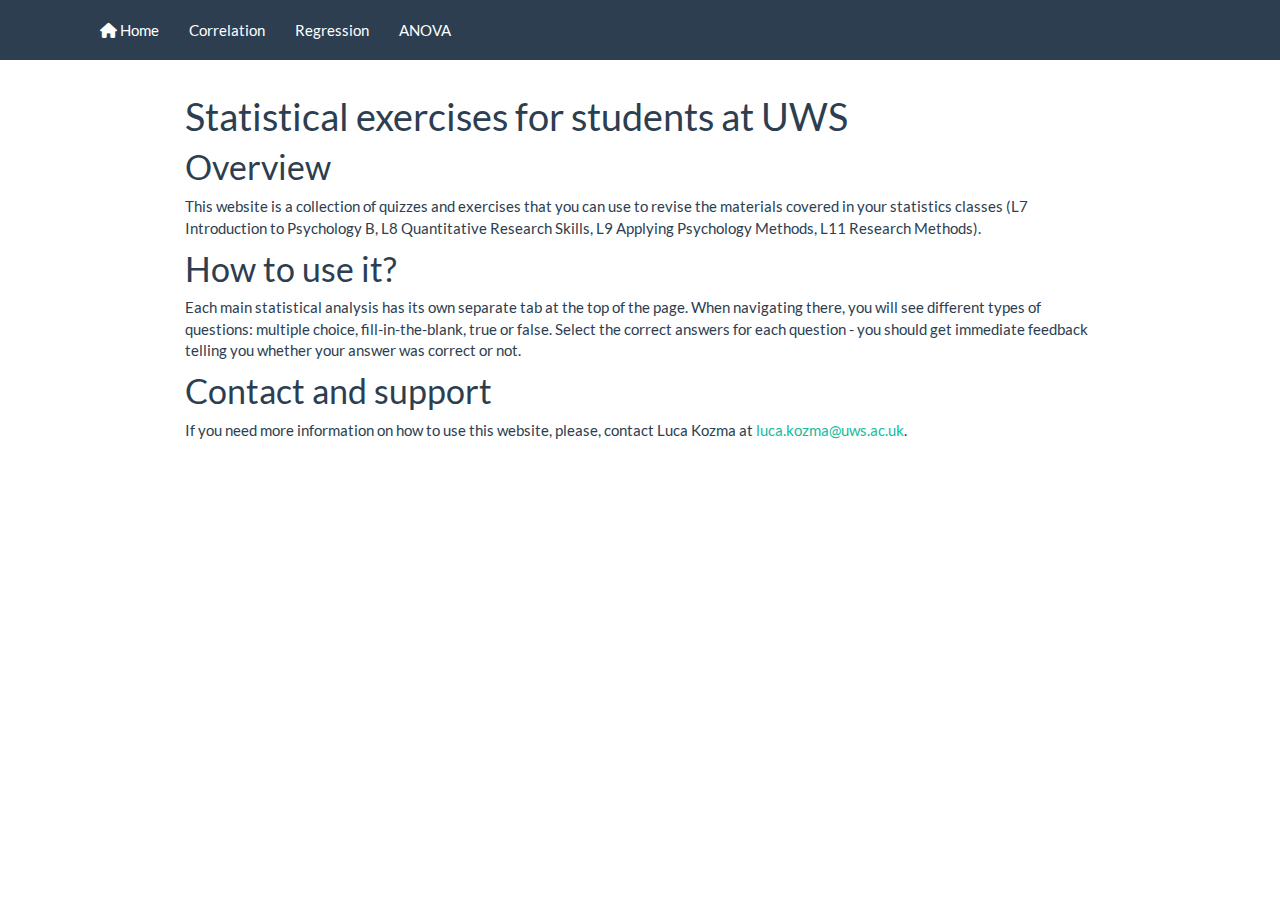
<file: _site/index.html>
<!DOCTYPE html>

<html>

<head>

<meta charset="utf-8" />
<meta name="generator" content="pandoc" />
<meta http-equiv="X-UA-Compatible" content="IE=EDGE" />




<title>Statistical exercises for students at UWS</title>

<script src="site_libs/header-attrs-2.29/header-attrs.js"></script>
<script src="site_libs/jquery-3.6.0/jquery-3.6.0.min.js"></script>
<meta name="viewport" content="width=device-width, initial-scale=1" />
<link href="site_libs/bootstrap-3.3.5/css/flatly.min.css" rel="stylesheet" />
<script src="site_libs/bootstrap-3.3.5/js/bootstrap.min.js"></script>
<script src="site_libs/bootstrap-3.3.5/shim/html5shiv.min.js"></script>
<script src="site_libs/bootstrap-3.3.5/shim/respond.min.js"></script>
<style>h1 {font-size: 34px;}
       h1.title {font-size: 38px;}
       h2 {font-size: 30px;}
       h3 {font-size: 24px;}
       h4 {font-size: 18px;}
       h5 {font-size: 16px;}
       h6 {font-size: 12px;}
       code {color: inherit; background-color: rgba(0, 0, 0, 0.04);}
       pre:not([class]) { background-color: white }</style>
<script src="site_libs/navigation-1.1/tabsets.js"></script>
<link href="site_libs/highlightjs-9.12.0/default.css" rel="stylesheet" />
<script src="site_libs/highlightjs-9.12.0/highlight.js"></script>
<link href="site_libs/font-awesome-6.5.2/css/all.min.css" rel="stylesheet" />
<link href="site_libs/font-awesome-6.5.2/css/v4-shims.min.css" rel="stylesheet" />

<style type="text/css">
  code{white-space: pre-wrap;}
  span.smallcaps{font-variant: small-caps;}
  span.underline{text-decoration: underline;}
  div.column{display: inline-block; vertical-align: top; width: 50%;}
  div.hanging-indent{margin-left: 1.5em; text-indent: -1.5em;}
  ul.task-list{list-style: none;}
    </style>

<style type="text/css">code{white-space: pre;}</style>
<script type="text/javascript">
if (window.hljs) {
  hljs.configure({languages: []});
  hljs.initHighlightingOnLoad();
  if (document.readyState && document.readyState === "complete") {
    window.setTimeout(function() { hljs.initHighlighting(); }, 0);
  }
}
</script>









<style type = "text/css">
.main-container {
  max-width: 940px;
  margin-left: auto;
  margin-right: auto;
}
img {
  max-width:100%;
}
.tabbed-pane {
  padding-top: 12px;
}
.html-widget {
  margin-bottom: 20px;
}
button.code-folding-btn:focus {
  outline: none;
}
summary {
  display: list-item;
}
details > summary > p:only-child {
  display: inline;
}
pre code {
  padding: 0;
}
</style>


<style type="text/css">
.dropdown-submenu {
  position: relative;
}
.dropdown-submenu>.dropdown-menu {
  top: 0;
  left: 100%;
  margin-top: -6px;
  margin-left: -1px;
  border-radius: 0 6px 6px 6px;
}
.dropdown-submenu:hover>.dropdown-menu {
  display: block;
}
.dropdown-submenu>a:after {
  display: block;
  content: " ";
  float: right;
  width: 0;
  height: 0;
  border-color: transparent;
  border-style: solid;
  border-width: 5px 0 5px 5px;
  border-left-color: #cccccc;
  margin-top: 5px;
  margin-right: -10px;
}
.dropdown-submenu:hover>a:after {
  border-left-color: #adb5bd;
}
.dropdown-submenu.pull-left {
  float: none;
}
.dropdown-submenu.pull-left>.dropdown-menu {
  left: -100%;
  margin-left: 10px;
  border-radius: 6px 0 6px 6px;
}
</style>

<script type="text/javascript">
// manage active state of menu based on current page
$(document).ready(function () {
  // active menu anchor
  href = window.location.pathname
  href = href.substr(href.lastIndexOf('/') + 1)
  if (href === "")
    href = "index.html";
  var menuAnchor = $('a[href="' + href + '"]');

  // mark the anchor link active (and if it's in a dropdown, also mark that active)
  var dropdown = menuAnchor.closest('li.dropdown');
  if (window.bootstrap) { // Bootstrap 4+
    menuAnchor.addClass('active');
    dropdown.find('> .dropdown-toggle').addClass('active');
  } else { // Bootstrap 3
    menuAnchor.parent().addClass('active');
    dropdown.addClass('active');
  }

  // Navbar adjustments
  var navHeight = $(".navbar").first().height() + 15;
  var style = document.createElement('style');
  var pt = "padding-top: " + navHeight + "px; ";
  var mt = "margin-top: -" + navHeight + "px; ";
  var css = "";
  // offset scroll position for anchor links (for fixed navbar)
  for (var i = 1; i <= 6; i++) {
    css += ".section h" + i + "{ " + pt + mt + "}\n";
  }
  style.innerHTML = "body {" + pt + "padding-bottom: 40px; }\n" + css;
  document.head.appendChild(style);
});
</script>

<!-- tabsets -->

<style type="text/css">
.tabset-dropdown > .nav-tabs {
  display: inline-table;
  max-height: 500px;
  min-height: 44px;
  overflow-y: auto;
  border: 1px solid #ddd;
  border-radius: 4px;
}

.tabset-dropdown > .nav-tabs > li.active:before, .tabset-dropdown > .nav-tabs.nav-tabs-open:before {
  content: "\e259";
  font-family: 'Glyphicons Halflings';
  display: inline-block;
  padding: 10px;
  border-right: 1px solid #ddd;
}

.tabset-dropdown > .nav-tabs.nav-tabs-open > li.active:before {
  content: "\e258";
  font-family: 'Glyphicons Halflings';
  border: none;
}

.tabset-dropdown > .nav-tabs > li.active {
  display: block;
}

.tabset-dropdown > .nav-tabs > li > a,
.tabset-dropdown > .nav-tabs > li > a:focus,
.tabset-dropdown > .nav-tabs > li > a:hover {
  border: none;
  display: inline-block;
  border-radius: 4px;
  background-color: transparent;
}

.tabset-dropdown > .nav-tabs.nav-tabs-open > li {
  display: block;
  float: none;
}

.tabset-dropdown > .nav-tabs > li {
  display: none;
}
</style>

<!-- code folding -->




</head>

<body>


<div class="container-fluid main-container">




<div class="navbar navbar-default  navbar-fixed-top" role="navigation">
  <div class="container">
    <div class="navbar-header">
      <button type="button" class="navbar-toggle collapsed" data-toggle="collapse" data-bs-toggle="collapse" data-target="#navbar" data-bs-target="#navbar">
        <span class="icon-bar"></span>
        <span class="icon-bar"></span>
        <span class="icon-bar"></span>
      </button>
      <a class="navbar-brand" href="index.html"></a>
    </div>
    <div id="navbar" class="navbar-collapse collapse">
      <ul class="nav navbar-nav">
        <li>
  <a href="https://lucakozma.github.io/UWS-stats/">
    <span class="fa fa-house"></span>
     
    Home
  </a>
</li>
<li>
  <a href="https://lucakozma.github.io/UWS-stats/01-corr.html">Correlation</a>
</li>
<li>
  <a href="https://lucakozma.github.io/UWS-stats/02-reg.html">Regression</a>
</li>
<li>
  <a href="https://lucakozma.github.io/UWS-stats/03-ANOVA.html">ANOVA</a>
</li>
      </ul>
      <ul class="nav navbar-nav navbar-right">
        
      </ul>
    </div><!--/.nav-collapse -->
  </div><!--/.container -->
</div><!--/.navbar -->

<div id="header">



<h1 class="title toc-ignore">Statistical exercises for students at
UWS</h1>

</div>


<div id="overview" class="section level1">
<h1>Overview</h1>
<p>This website is a collection of quizzes and exercises that you can
use to revise the materials covered in your statistics classes (L7
Introduction to Psychology B, L8 Quantitative Research Skills, L9
Applying Psychology Methods, L11 Research Methods).</p>
</div>
<div id="how-to-use-it" class="section level1">
<h1>How to use it?</h1>
<p>Each main statistical analysis has its own separate tab at the top of
the page. When navigating there, you will see different types of
questions: multiple choice, fill-in-the-blank, true or false. Select the
correct answers for each question - you should get immediate feedback
telling you whether your answer was correct or not.</p>
</div>
<div id="contact-and-support" class="section level1">
<h1>Contact and support</h1>
<p>If you need more information on how to use this website, please,
contact Luca Kozma at <a href="mailto:luca.kozma@uws.ac.uk"
class="email">luca.kozma@uws.ac.uk</a>.</p>
</div>




</div>

<script>

// add bootstrap table styles to pandoc tables
function bootstrapStylePandocTables() {
  $('tr.odd').parent('tbody').parent('table').addClass('table table-condensed');
}
$(document).ready(function () {
  bootstrapStylePandocTables();
});


</script>

<!-- tabsets -->

<script>
$(document).ready(function () {
  window.buildTabsets("TOC");
});

$(document).ready(function () {
  $('.tabset-dropdown > .nav-tabs > li').click(function () {
    $(this).parent().toggleClass('nav-tabs-open');
  });
});
</script>

<!-- code folding -->


<!-- dynamically load mathjax for compatibility with self-contained -->
<script>
  (function () {
    var script = document.createElement("script");
    script.type = "text/javascript";
    script.src  = "https://mathjax.rstudio.com/latest/MathJax.js?config=TeX-AMS-MML_HTMLorMML";
    document.getElementsByTagName("head")[0].appendChild(script);
  })();
</script>

</body>
</html>
</file>
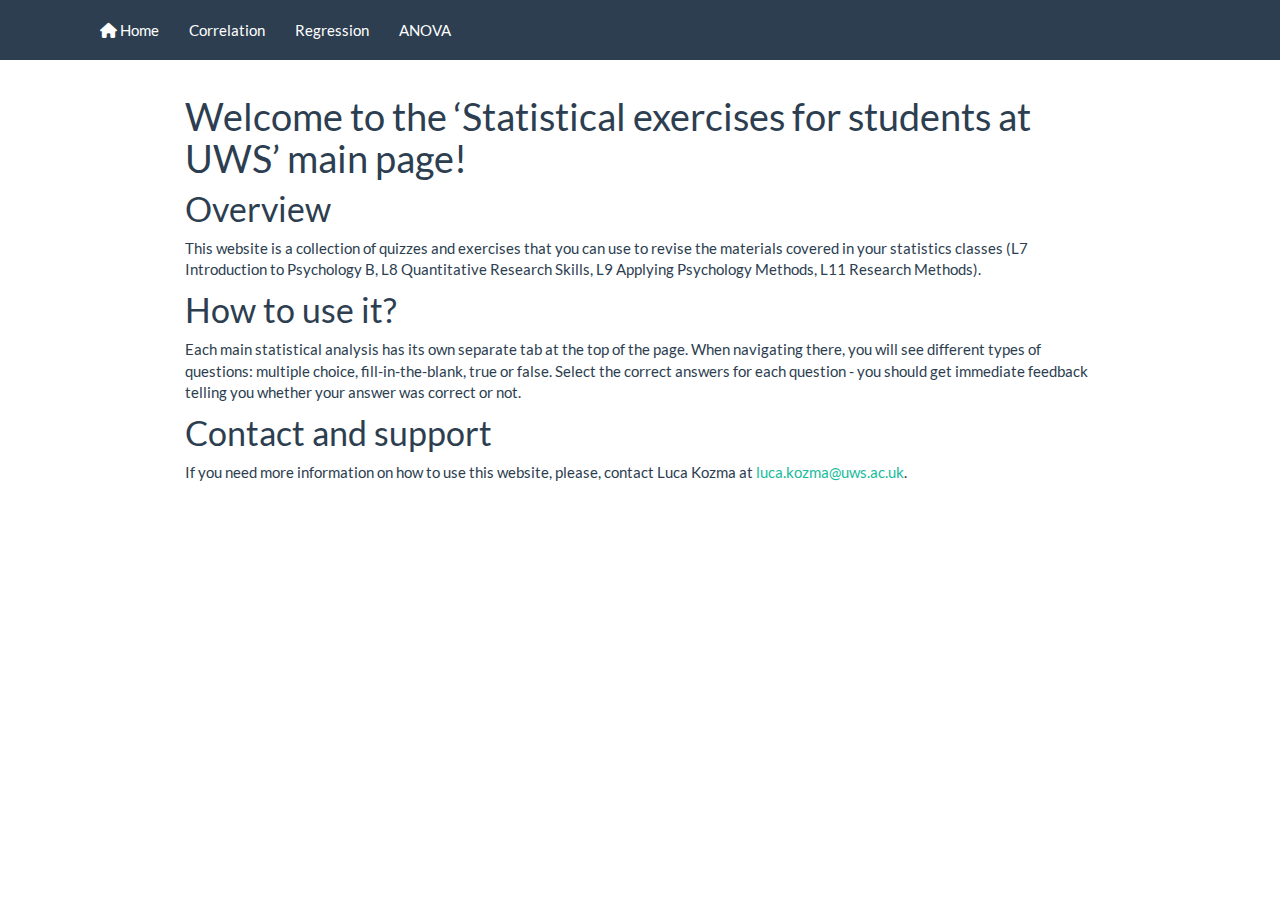
<file: docs/index.html>
<!DOCTYPE html>

<html>

<head>

<meta charset="utf-8" />
<meta name="generator" content="pandoc" />
<meta http-equiv="X-UA-Compatible" content="IE=EDGE" />




<title>Welcome to the ‘Statistical exercises for students at UWS’ main page!</title>

<script src="site_libs/header-attrs-2.29/header-attrs.js"></script>
<script src="site_libs/jquery-3.6.0/jquery-3.6.0.min.js"></script>
<meta name="viewport" content="width=device-width, initial-scale=1" />
<link href="site_libs/bootstrap-3.3.5/css/flatly.min.css" rel="stylesheet" />
<script src="site_libs/bootstrap-3.3.5/js/bootstrap.min.js"></script>
<script src="site_libs/bootstrap-3.3.5/shim/html5shiv.min.js"></script>
<script src="site_libs/bootstrap-3.3.5/shim/respond.min.js"></script>
<style>h1 {font-size: 34px;}
       h1.title {font-size: 38px;}
       h2 {font-size: 30px;}
       h3 {font-size: 24px;}
       h4 {font-size: 18px;}
       h5 {font-size: 16px;}
       h6 {font-size: 12px;}
       code {color: inherit; background-color: rgba(0, 0, 0, 0.04);}
       pre:not([class]) { background-color: white }</style>
<script src="site_libs/navigation-1.1/tabsets.js"></script>
<link href="site_libs/highlightjs-9.12.0/default.css" rel="stylesheet" />
<script src="site_libs/highlightjs-9.12.0/highlight.js"></script>
<link href="site_libs/font-awesome-6.5.2/css/all.min.css" rel="stylesheet" />
<link href="site_libs/font-awesome-6.5.2/css/v4-shims.min.css" rel="stylesheet" />

<style type="text/css">
  code{white-space: pre-wrap;}
  span.smallcaps{font-variant: small-caps;}
  span.underline{text-decoration: underline;}
  div.column{display: inline-block; vertical-align: top; width: 50%;}
  div.hanging-indent{margin-left: 1.5em; text-indent: -1.5em;}
  ul.task-list{list-style: none;}
    </style>

<style type="text/css">code{white-space: pre;}</style>
<script type="text/javascript">
if (window.hljs) {
  hljs.configure({languages: []});
  hljs.initHighlightingOnLoad();
  if (document.readyState && document.readyState === "complete") {
    window.setTimeout(function() { hljs.initHighlighting(); }, 0);
  }
}
</script>









<style type = "text/css">
.main-container {
  max-width: 940px;
  margin-left: auto;
  margin-right: auto;
}
img {
  max-width:100%;
}
.tabbed-pane {
  padding-top: 12px;
}
.html-widget {
  margin-bottom: 20px;
}
button.code-folding-btn:focus {
  outline: none;
}
summary {
  display: list-item;
}
details > summary > p:only-child {
  display: inline;
}
pre code {
  padding: 0;
}
</style>


<style type="text/css">
.dropdown-submenu {
  position: relative;
}
.dropdown-submenu>.dropdown-menu {
  top: 0;
  left: 100%;
  margin-top: -6px;
  margin-left: -1px;
  border-radius: 0 6px 6px 6px;
}
.dropdown-submenu:hover>.dropdown-menu {
  display: block;
}
.dropdown-submenu>a:after {
  display: block;
  content: " ";
  float: right;
  width: 0;
  height: 0;
  border-color: transparent;
  border-style: solid;
  border-width: 5px 0 5px 5px;
  border-left-color: #cccccc;
  margin-top: 5px;
  margin-right: -10px;
}
.dropdown-submenu:hover>a:after {
  border-left-color: #adb5bd;
}
.dropdown-submenu.pull-left {
  float: none;
}
.dropdown-submenu.pull-left>.dropdown-menu {
  left: -100%;
  margin-left: 10px;
  border-radius: 6px 0 6px 6px;
}
</style>

<script type="text/javascript">
// manage active state of menu based on current page
$(document).ready(function () {
  // active menu anchor
  href = window.location.pathname
  href = href.substr(href.lastIndexOf('/') + 1)
  if (href === "")
    href = "index.html";
  var menuAnchor = $('a[href="' + href + '"]');

  // mark the anchor link active (and if it's in a dropdown, also mark that active)
  var dropdown = menuAnchor.closest('li.dropdown');
  if (window.bootstrap) { // Bootstrap 4+
    menuAnchor.addClass('active');
    dropdown.find('> .dropdown-toggle').addClass('active');
  } else { // Bootstrap 3
    menuAnchor.parent().addClass('active');
    dropdown.addClass('active');
  }

  // Navbar adjustments
  var navHeight = $(".navbar").first().height() + 15;
  var style = document.createElement('style');
  var pt = "padding-top: " + navHeight + "px; ";
  var mt = "margin-top: -" + navHeight + "px; ";
  var css = "";
  // offset scroll position for anchor links (for fixed navbar)
  for (var i = 1; i <= 6; i++) {
    css += ".section h" + i + "{ " + pt + mt + "}\n";
  }
  style.innerHTML = "body {" + pt + "padding-bottom: 40px; }\n" + css;
  document.head.appendChild(style);
});
</script>

<!-- tabsets -->

<style type="text/css">
.tabset-dropdown > .nav-tabs {
  display: inline-table;
  max-height: 500px;
  min-height: 44px;
  overflow-y: auto;
  border: 1px solid #ddd;
  border-radius: 4px;
}

.tabset-dropdown > .nav-tabs > li.active:before, .tabset-dropdown > .nav-tabs.nav-tabs-open:before {
  content: "\e259";
  font-family: 'Glyphicons Halflings';
  display: inline-block;
  padding: 10px;
  border-right: 1px solid #ddd;
}

.tabset-dropdown > .nav-tabs.nav-tabs-open > li.active:before {
  content: "\e258";
  font-family: 'Glyphicons Halflings';
  border: none;
}

.tabset-dropdown > .nav-tabs > li.active {
  display: block;
}

.tabset-dropdown > .nav-tabs > li > a,
.tabset-dropdown > .nav-tabs > li > a:focus,
.tabset-dropdown > .nav-tabs > li > a:hover {
  border: none;
  display: inline-block;
  border-radius: 4px;
  background-color: transparent;
}

.tabset-dropdown > .nav-tabs.nav-tabs-open > li {
  display: block;
  float: none;
}

.tabset-dropdown > .nav-tabs > li {
  display: none;
}
</style>

<!-- code folding -->




</head>

<body>


<div class="container-fluid main-container">




<div class="navbar navbar-default  navbar-fixed-top" role="navigation">
  <div class="container">
    <div class="navbar-header">
      <button type="button" class="navbar-toggle collapsed" data-toggle="collapse" data-bs-toggle="collapse" data-target="#navbar" data-bs-target="#navbar">
        <span class="icon-bar"></span>
        <span class="icon-bar"></span>
        <span class="icon-bar"></span>
      </button>
      <a class="navbar-brand" href="index.html"></a>
    </div>
    <div id="navbar" class="navbar-collapse collapse">
      <ul class="nav navbar-nav">
        <li>
  <a href="https://lucakozma.github.io/UWS-stats/">
    <span class="fa fa-house"></span>
     
    Home
  </a>
</li>
<li>
  <a href="https://lucakozma.github.io/docs/01-corr.html">Correlation</a>
</li>
<li>
  <a href="https://lucakozma.github.io/docs/02-linreg.html">Regression</a>
</li>
<li>
  <a href="https://lucakozma.github.io/docs/03-ANOVA.html">ANOVA</a>
</li>
      </ul>
      <ul class="nav navbar-nav navbar-right">
        
      </ul>
    </div><!--/.nav-collapse -->
  </div><!--/.container -->
</div><!--/.navbar -->

<div id="header">



<h1 class="title toc-ignore">Welcome to the ‘Statistical exercises for
students at UWS’ main page!</h1>

</div>


<div id="overview" class="section level1">
<h1>Overview</h1>
<p>This website is a collection of quizzes and exercises that you can
use to revise the materials covered in your statistics classes (L7
Introduction to Psychology B, L8 Quantitative Research Skills, L9
Applying Psychology Methods, L11 Research Methods).</p>
</div>
<div id="how-to-use-it" class="section level1">
<h1>How to use it?</h1>
<p>Each main statistical analysis has its own separate tab at the top of
the page. When navigating there, you will see different types of
questions: multiple choice, fill-in-the-blank, true or false. Select the
correct answers for each question - you should get immediate feedback
telling you whether your answer was correct or not.</p>
</div>
<div id="contact-and-support" class="section level1">
<h1>Contact and support</h1>
<p>If you need more information on how to use this website, please,
contact Luca Kozma at <a href="mailto:luca.kozma@uws.ac.uk"
class="email">luca.kozma@uws.ac.uk</a>.</p>
</div>




</div>

<script>

// add bootstrap table styles to pandoc tables
function bootstrapStylePandocTables() {
  $('tr.odd').parent('tbody').parent('table').addClass('table table-condensed');
}
$(document).ready(function () {
  bootstrapStylePandocTables();
});


</script>

<!-- tabsets -->

<script>
$(document).ready(function () {
  window.buildTabsets("TOC");
});

$(document).ready(function () {
  $('.tabset-dropdown > .nav-tabs > li').click(function () {
    $(this).parent().toggleClass('nav-tabs-open');
  });
});
</script>

<!-- code folding -->


<!-- dynamically load mathjax for compatibility with self-contained -->
<script>
  (function () {
    var script = document.createElement("script");
    script.type = "text/javascript";
    script.src  = "https://mathjax.rstudio.com/latest/MathJax.js?config=TeX-AMS-MML_HTMLorMML";
    document.getElementsByTagName("head")[0].appendChild(script);
  })();
</script>

</body>
</html>
</file>
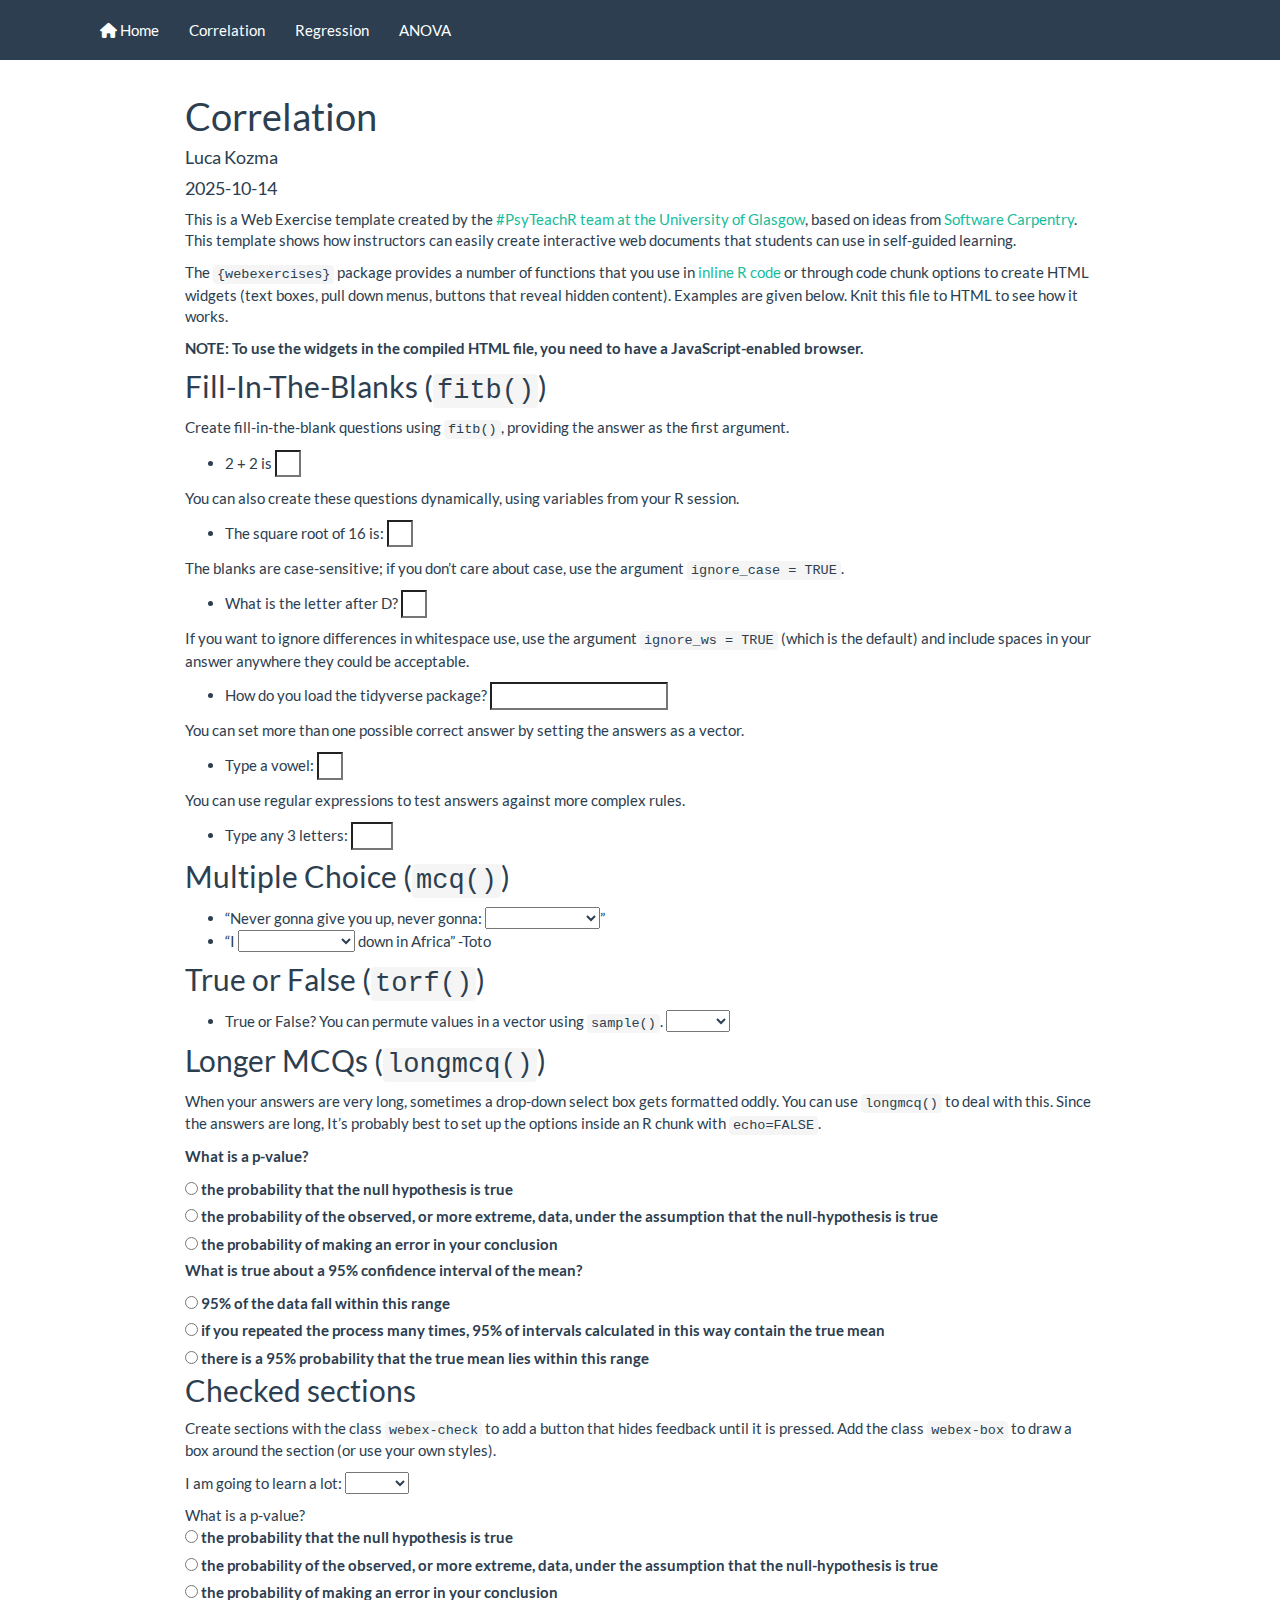
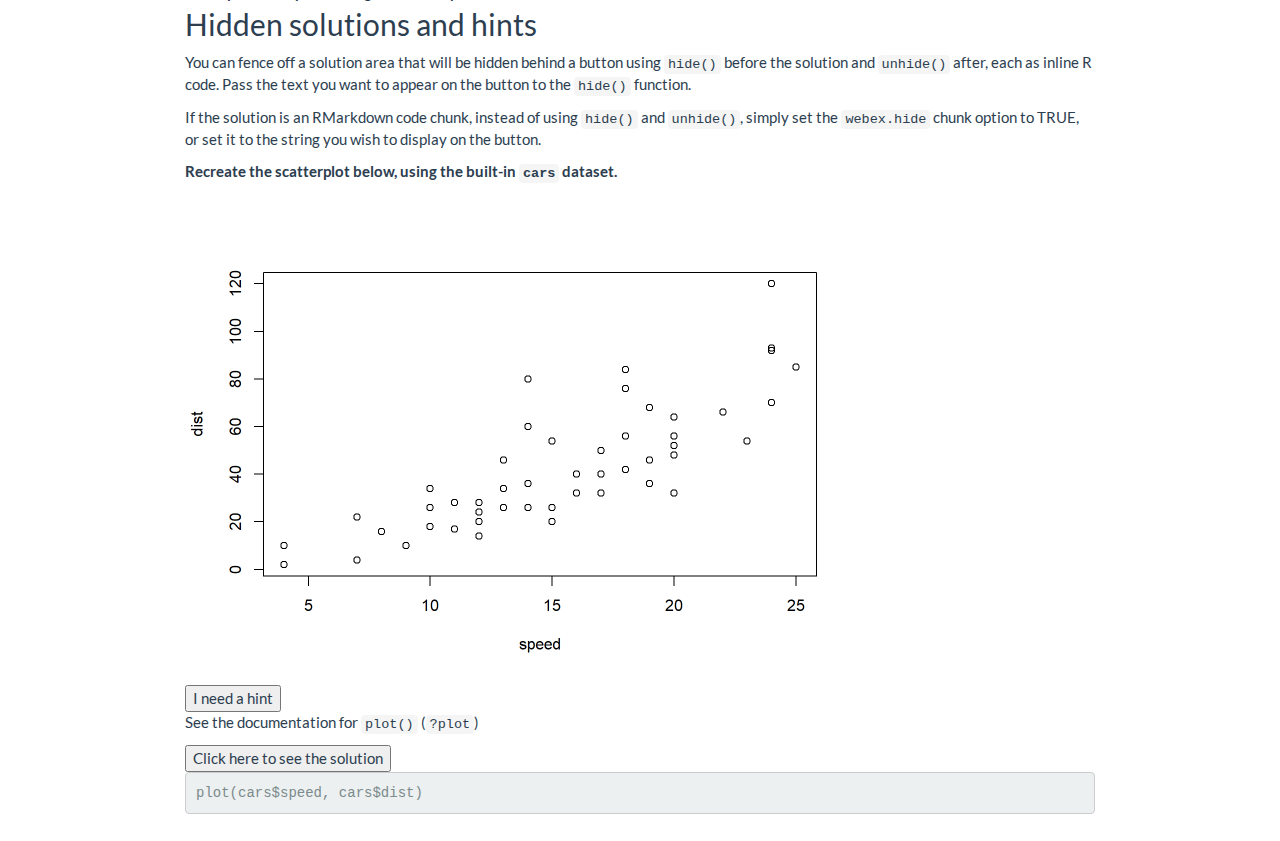
<file: docs/01-corr.html>
<!DOCTYPE html>

<html>

<head>

<meta charset="utf-8" />
<meta name="generator" content="pandoc" />
<meta http-equiv="X-UA-Compatible" content="IE=EDGE" />


<meta name="author" content="Luca Kozma" />

<meta name="date" content="2025-10-14" />

<title>Correlation</title>

<script src="site_libs/header-attrs-2.29/header-attrs.js"></script>
<script src="site_libs/jquery-3.6.0/jquery-3.6.0.min.js"></script>
<meta name="viewport" content="width=device-width, initial-scale=1" />
<link href="site_libs/bootstrap-3.3.5/css/flatly.min.css" rel="stylesheet" />
<script src="site_libs/bootstrap-3.3.5/js/bootstrap.min.js"></script>
<script src="site_libs/bootstrap-3.3.5/shim/html5shiv.min.js"></script>
<script src="site_libs/bootstrap-3.3.5/shim/respond.min.js"></script>
<style>h1 {font-size: 34px;}
       h1.title {font-size: 38px;}
       h2 {font-size: 30px;}
       h3 {font-size: 24px;}
       h4 {font-size: 18px;}
       h5 {font-size: 16px;}
       h6 {font-size: 12px;}
       code {color: inherit; background-color: rgba(0, 0, 0, 0.04);}
       pre:not([class]) { background-color: white }</style>
<script src="site_libs/navigation-1.1/tabsets.js"></script>
<link href="site_libs/highlightjs-9.12.0/default.css" rel="stylesheet" />
<script src="site_libs/highlightjs-9.12.0/highlight.js"></script>
<link href="site_libs/font-awesome-6.5.2/css/all.min.css" rel="stylesheet" />
<link href="site_libs/font-awesome-6.5.2/css/v4-shims.min.css" rel="stylesheet" />

<style type="text/css">
  code{white-space: pre-wrap;}
  span.smallcaps{font-variant: small-caps;}
  span.underline{text-decoration: underline;}
  div.column{display: inline-block; vertical-align: top; width: 50%;}
  div.hanging-indent{margin-left: 1.5em; text-indent: -1.5em;}
  ul.task-list{list-style: none;}
    </style>

<style type="text/css">code{white-space: pre;}</style>
<script type="text/javascript">
if (window.hljs) {
  hljs.configure({languages: []});
  hljs.initHighlightingOnLoad();
  if (document.readyState && document.readyState === "complete") {
    window.setTimeout(function() { hljs.initHighlighting(); }, 0);
  }
}
</script>









<style type = "text/css">
.main-container {
  max-width: 940px;
  margin-left: auto;
  margin-right: auto;
}
img {
  max-width:100%;
}
.tabbed-pane {
  padding-top: 12px;
}
.html-widget {
  margin-bottom: 20px;
}
button.code-folding-btn:focus {
  outline: none;
}
summary {
  display: list-item;
}
details > summary > p:only-child {
  display: inline;
}
pre code {
  padding: 0;
}
</style>


<style type="text/css">
.dropdown-submenu {
  position: relative;
}
.dropdown-submenu>.dropdown-menu {
  top: 0;
  left: 100%;
  margin-top: -6px;
  margin-left: -1px;
  border-radius: 0 6px 6px 6px;
}
.dropdown-submenu:hover>.dropdown-menu {
  display: block;
}
.dropdown-submenu>a:after {
  display: block;
  content: " ";
  float: right;
  width: 0;
  height: 0;
  border-color: transparent;
  border-style: solid;
  border-width: 5px 0 5px 5px;
  border-left-color: #cccccc;
  margin-top: 5px;
  margin-right: -10px;
}
.dropdown-submenu:hover>a:after {
  border-left-color: #adb5bd;
}
.dropdown-submenu.pull-left {
  float: none;
}
.dropdown-submenu.pull-left>.dropdown-menu {
  left: -100%;
  margin-left: 10px;
  border-radius: 6px 0 6px 6px;
}
</style>

<script type="text/javascript">
// manage active state of menu based on current page
$(document).ready(function () {
  // active menu anchor
  href = window.location.pathname
  href = href.substr(href.lastIndexOf('/') + 1)
  if (href === "")
    href = "index.html";
  var menuAnchor = $('a[href="' + href + '"]');

  // mark the anchor link active (and if it's in a dropdown, also mark that active)
  var dropdown = menuAnchor.closest('li.dropdown');
  if (window.bootstrap) { // Bootstrap 4+
    menuAnchor.addClass('active');
    dropdown.find('> .dropdown-toggle').addClass('active');
  } else { // Bootstrap 3
    menuAnchor.parent().addClass('active');
    dropdown.addClass('active');
  }

  // Navbar adjustments
  var navHeight = $(".navbar").first().height() + 15;
  var style = document.createElement('style');
  var pt = "padding-top: " + navHeight + "px; ";
  var mt = "margin-top: -" + navHeight + "px; ";
  var css = "";
  // offset scroll position for anchor links (for fixed navbar)
  for (var i = 1; i <= 6; i++) {
    css += ".section h" + i + "{ " + pt + mt + "}\n";
  }
  style.innerHTML = "body {" + pt + "padding-bottom: 40px; }\n" + css;
  document.head.appendChild(style);
});
</script>

<!-- tabsets -->

<style type="text/css">
.tabset-dropdown > .nav-tabs {
  display: inline-table;
  max-height: 500px;
  min-height: 44px;
  overflow-y: auto;
  border: 1px solid #ddd;
  border-radius: 4px;
}

.tabset-dropdown > .nav-tabs > li.active:before, .tabset-dropdown > .nav-tabs.nav-tabs-open:before {
  content: "\e259";
  font-family: 'Glyphicons Halflings';
  display: inline-block;
  padding: 10px;
  border-right: 1px solid #ddd;
}

.tabset-dropdown > .nav-tabs.nav-tabs-open > li.active:before {
  content: "\e258";
  font-family: 'Glyphicons Halflings';
  border: none;
}

.tabset-dropdown > .nav-tabs > li.active {
  display: block;
}

.tabset-dropdown > .nav-tabs > li > a,
.tabset-dropdown > .nav-tabs > li > a:focus,
.tabset-dropdown > .nav-tabs > li > a:hover {
  border: none;
  display: inline-block;
  border-radius: 4px;
  background-color: transparent;
}

.tabset-dropdown > .nav-tabs.nav-tabs-open > li {
  display: block;
  float: none;
}

.tabset-dropdown > .nav-tabs > li {
  display: none;
}
</style>

<!-- code folding -->




</head>

<body>


<div class="container-fluid main-container">




<div class="navbar navbar-default  navbar-fixed-top" role="navigation">
  <div class="container">
    <div class="navbar-header">
      <button type="button" class="navbar-toggle collapsed" data-toggle="collapse" data-bs-toggle="collapse" data-target="#navbar" data-bs-target="#navbar">
        <span class="icon-bar"></span>
        <span class="icon-bar"></span>
        <span class="icon-bar"></span>
      </button>
      <a class="navbar-brand" href="index.html"></a>
    </div>
    <div id="navbar" class="navbar-collapse collapse">
      <ul class="nav navbar-nav">
        <li>
  <a href="https://lucakozma.github.io/UWS-stats">
    <span class="fa fa-house"></span>
     
    Home
  </a>
</li>
<li>
  <a href="https://lucakozma.github.io/UWS-stats/01-corr.html">Correlation</a>
</li>
<li>
  <a href="https://lucakozma.github.io/UWS-stats/linreg.html">Regression</a>
</li>
<li>
  <a href="https://lucakozma.github.io/UWS-stats/ANOVA.html">ANOVA</a>
</li>
      </ul>
      <ul class="nav navbar-nav navbar-right">
        
      </ul>
    </div><!--/.nav-collapse -->
  </div><!--/.container -->
</div><!--/.navbar -->

<div id="header">



<h1 class="title toc-ignore">Correlation</h1>
<h4 class="author">Luca Kozma</h4>
<h4 class="date">2025-10-14</h4>

</div>


<p>This is a Web Exercise template created by the <a
href="https://psyteachr.github.io">#PsyTeachR team at the University of
Glasgow</a>, based on ideas from <a
href="https://software-carpentry.org/lessons/">Software Carpentry</a>.
This template shows how instructors can easily create interactive web
documents that students can use in self-guided learning.</p>
<p>The <code>{webexercises}</code> package provides a number of
functions that you use in <a
href="https://github.com/rstudio/cheatsheets/raw/main/rmarkdown.pdf">inline
R code</a> or through code chunk options to create HTML widgets (text
boxes, pull down menus, buttons that reveal hidden content). Examples
are given below. Knit this file to HTML to see how it works.</p>
<p><strong>NOTE: To use the widgets in the compiled HTML file, you need
to have a JavaScript-enabled browser.</strong></p>
<div id="fill-in-the-blanks-fitb" class="section level2">
<h2>Fill-In-The-Blanks (<code>fitb()</code>)</h2>
<p>Create fill-in-the-blank questions using <code>fitb()</code>,
providing the answer as the first argument.</p>
<ul>
<li>2 + 2 is
<input class='webex-solveme nospaces' size='1' data-answer='["4"]'/></li>
</ul>
<p>You can also create these questions dynamically, using variables from
your R session.</p>
<ul>
<li>The square root of 16 is:
<input class='webex-solveme nospaces' size='1' data-answer='["4"]'/></li>
</ul>
<p>The blanks are case-sensitive; if you don’t care about case, use the
argument <code>ignore_case = TRUE</code>.</p>
<ul>
<li>What is the letter after D?
<input class='webex-solveme nospaces ignorecase' size='1' data-answer='["E"]'/></li>
</ul>
<p>If you want to ignore differences in whitespace use, use the argument
<code>ignore_ws = TRUE</code> (which is the default) and include spaces
in your answer anywhere they could be acceptable.</p>
<ul>
<li>How do you load the tidyverse package?
<input class='webex-solveme nospaces' size='20' data-answer='["library( tidyverse )","library( \"tidyverse\" )","library( &apos;tidyverse&apos; )"]'/></li>
</ul>
<p>You can set more than one possible correct answer by setting the
answers as a vector.</p>
<ul>
<li>Type a vowel:
<input class='webex-solveme nospaces ignorecase' size='1' data-answer='["A","E","I","O","U"]'/></li>
</ul>
<p>You can use regular expressions to test answers against more complex
rules.</p>
<ul>
<li>Type any 3 letters:
<input class='webex-solveme nospaces regex' size='3' data-answer='["^[a-zA-Z]{3}$"]'/></li>
</ul>
</div>
<div id="multiple-choice-mcq" class="section level2">
<h2>Multiple Choice (<code>mcq()</code>)</h2>
<ul>
<li>“Never gonna give you up, never gonna:
<select class='webex-select'><option value='blank'></option><option value=''>let
you go</option><option value=''>turn you
down</option><option value=''>run
away</option><option value='answer'>let you down</option></select>”</li>
<li>“I
<select class='webex-select'><option value='blank'></option><option value='answer'>bless
the rains</option><option value=''>guess it
rains</option><option value=''>sense the rain</option></select> down in
Africa” -Toto</li>
</ul>
</div>
<div id="true-or-false-torf" class="section level2">
<h2>True or False (<code>torf()</code>)</h2>
<ul>
<li>True or False? You can permute values in a vector using
<code>sample()</code>.
<select class='webex-select'><option value='blank'></option><option value='answer'>TRUE</option><option value=''>FALSE</option></select></li>
</ul>
</div>
<div id="longer-mcqs-longmcq" class="section level2">
<h2>Longer MCQs (<code>longmcq()</code>)</h2>
<p>When your answers are very long, sometimes a drop-down select box
gets formatted oddly. You can use <code>longmcq()</code> to deal with
this. Since the answers are long, It’s probably best to set up the
options inside an R chunk with <code>echo=FALSE</code>.</p>
<p><strong>What is a p-value?</strong></p>
<div id="radio_DZQCRBCHLL" class="webex-radiogroup">
<label><input type="radio" autocomplete="off" name="radio_DZQCRBCHLL" value=""></input>
<span>the probability that the null hypothesis is
true</span></label><label><input type="radio" autocomplete="off" name="radio_DZQCRBCHLL" value="answer"></input>
<span>the probability of the observed, or more extreme, data, under the
assumption that the null-hypothesis is
true</span></label><label><input type="radio" autocomplete="off" name="radio_DZQCRBCHLL" value=""></input>
<span>the probability of making an error in your
conclusion</span></label>
</div>
<p><strong>What is true about a 95% confidence interval of the
mean?</strong></p>
<div id="radio_WWEPAGTYAG" class="webex-radiogroup">
<label><input type="radio" autocomplete="off" name="radio_WWEPAGTYAG" value=""></input>
<span>95% of the data fall within this
range</span></label><label><input type="radio" autocomplete="off" name="radio_WWEPAGTYAG" value="answer"></input>
<span>if you repeated the process many times, 95% of intervals
calculated in this way contain the true
mean</span></label><label><input type="radio" autocomplete="off" name="radio_WWEPAGTYAG" value=""></input>
<span>there is a 95% probability that the true mean lies within this
range</span></label>
</div>
</div>
<div id="checked-sections" class="section level2">
<h2>Checked sections</h2>
<p>Create sections with the class <code>webex-check</code> to add a
button that hides feedback until it is pressed. Add the class
<code>webex-box</code> to draw a box around the section (or use your own
styles).</p>
<div class="webex-check webex-box">
<p>I am going to learn a lot:
<select class='webex-select'><option value='blank'></option><option value='answer'>TRUE</option><option value=''>FALSE</option></select></p>
What is a p-value?
<div id="radio_ENMTNKIIMG" class="webex-radiogroup">
<label><input type="radio" autocomplete="off" name="radio_ENMTNKIIMG" value=""></input>
<span>the probability that the null hypothesis is
true</span></label><label><input type="radio" autocomplete="off" name="radio_ENMTNKIIMG" value="answer"></input>
<span>the probability of the observed, or more extreme, data, under the
assumption that the null-hypothesis is
true</span></label><label><input type="radio" autocomplete="off" name="radio_ENMTNKIIMG" value=""></input>
<span>the probability of making an error in your
conclusion</span></label>
</div>
</div>
</div>
<div id="hidden-solutions-and-hints" class="section level2">
<h2>Hidden solutions and hints</h2>
<p>You can fence off a solution area that will be hidden behind a button
using <code>hide()</code> before the solution and <code>unhide()</code>
after, each as inline R code. Pass the text you want to appear on the
button to the <code>hide()</code> function.</p>
<p>If the solution is an RMarkdown code chunk, instead of using
<code>hide()</code> and <code>unhide()</code>, simply set the
<code>webex.hide</code> chunk option to TRUE, or set it to the string
you wish to display on the button.</p>
<p><strong>Recreate the scatterplot below, using the built-in
<code>cars</code> dataset.</strong></p>
<p><img src="01-corr_files/figure-html/unnamed-chunk-6-1.png" width="672" /></p>
<div class="webex-solution">
<button>
I need a hint
</button>
<p>See the documentation for <code>plot()</code>
(<code>?plot</code>)</p>
</div>
<!-- note: you could also just set webex.hide to TRUE -->
<div class="webex-solution">
<button>
Click here to see the solution
</button>
<pre class="r"><code>plot(cars$speed, cars$dist)</code></pre>
</div>
</div>




</div>

<script>

// add bootstrap table styles to pandoc tables
function bootstrapStylePandocTables() {
  $('tr.odd').parent('tbody').parent('table').addClass('table table-condensed');
}
$(document).ready(function () {
  bootstrapStylePandocTables();
});


</script>

<!-- tabsets -->

<script>
$(document).ready(function () {
  window.buildTabsets("TOC");
});

$(document).ready(function () {
  $('.tabset-dropdown > .nav-tabs > li').click(function () {
    $(this).parent().toggleClass('nav-tabs-open');
  });
});
</script>

<!-- code folding -->


<!-- dynamically load mathjax for compatibility with self-contained -->
<script>
  (function () {
    var script = document.createElement("script");
    script.type = "text/javascript";
    script.src  = "https://mathjax.rstudio.com/latest/MathJax.js?config=TeX-AMS-MML_HTMLorMML";
    document.getElementsByTagName("head")[0].appendChild(script);
  })();
</script>

</body>
</html>
</file>
<file: _site/site_libs/highlightjs-9.12.0/default.css>
.hljs-literal {
  color: #990073;
}

.hljs-number {
  color: #099;
}

.hljs-comment {
  color: #998;
  font-style: italic;
}

.hljs-keyword {
  color: #900;
  font-weight: bold;
}

.hljs-string {
  color: #d14;
}
</file>
<file: docs/site_libs/highlightjs-9.12.0/default.css>
.hljs-literal {
  color: #990073;
}

.hljs-number {
  color: #099;
}

.hljs-comment {
  color: #998;
  font-style: italic;
}

.hljs-keyword {
  color: #900;
  font-weight: bold;
}

.hljs-string {
  color: #d14;
}
</file>
<file: _site/site_libs/bootstrap-3.3.5/css/flatly.min.css>
@font-face {
  font-family: 'Lato';
  font-style: normal;
  font-weight: 400;
  src: url(fonts/Lato.ttf) format('truetype');
}
@font-face {
  font-family: 'Lato';
  font-style: normal;
  font-weight: 700;
  src: url(fonts/LatoBold.ttf) format('truetype');
}
@font-face {
  font-family: 'Lato';
  font-style: italic;
  font-weight: 400;
  src: url(fonts/LatoItalic.ttf) format('truetype');
}

/*!
 * bootswatch v3.3.6
 * Homepage: http://bootswatch.com
 * Copyright 2012-2015 Thomas Park
 * Licensed under MIT
 * Based on Bootstrap
*//*!
 * Bootstrap v3.3.6 (http://getbootstrap.com)
 * Copyright 2011-2015 Twitter, Inc.
 * Licensed under MIT (https://github.com/twbs/bootstrap/blob/master/LICENSE)
 *//*! normalize.css v3.0.3 | MIT License | github.com/necolas/normalize.css */html{font-family:sans-serif;-ms-text-size-adjust:100%;-webkit-text-size-adjust:100%}body{margin:0}article,aside,details,figcaption,figure,footer,header,hgroup,main,menu,nav,section,summary{display:block}audio,canvas,progress,video{display:inline-block;vertical-align:baseline}audio:not([controls]){display:none;height:0}[hidden],template{display:none}a{background-color:transparent}a:active,a:hover{outline:0}abbr[title]{border-bottom:1px dotted}b,strong{font-weight:bold}dfn{font-style:italic}h1{font-size:2em;margin:0.67em 0}mark{background:#ff0;color:#000}small{font-size:80%}sub,sup{font-size:75%;line-height:0;position:relative;vertical-align:baseline}sup{top:-0.5em}sub{bottom:-0.25em}img{border:0}svg:not(:root){overflow:hidden}figure{margin:1em 40px}hr{-webkit-box-sizing:content-box;-moz-box-sizing:content-box;box-sizing:content-box;height:0}pre{overflow:auto}code,kbd,pre,samp{font-family:monospace, monospace;font-size:1em}button,input,optgroup,select,textarea{color:inherit;font:inherit;margin:0}button{overflow:visible}button,select{text-transform:none}button,html input[type="button"],input[type="reset"],input[type="submit"]{-webkit-appearance:button;cursor:pointer}button[disabled],html input[disabled]{cursor:default}button::-moz-focus-inner,input::-moz-focus-inner{border:0;padding:0}input{line-height:normal}input[type="checkbox"],input[type="radio"]{-webkit-box-sizing:border-box;-moz-box-sizing:border-box;box-sizing:border-box;padding:0}input[type="number"]::-webkit-inner-spin-button,input[type="number"]::-webkit-outer-spin-button{height:auto}input[type="search"]{-webkit-appearance:textfield;-webkit-box-sizing:content-box;-moz-box-sizing:content-box;box-sizing:content-box}input[type="search"]::-webkit-search-cancel-button,input[type="search"]::-webkit-search-decoration{-webkit-appearance:none}fieldset{border:1px solid #c0c0c0;margin:0 2px;padding:0.35em 0.625em 0.75em}legend{border:0;padding:0}textarea{overflow:auto}optgroup{font-weight:bold}table{border-collapse:collapse;border-spacing:0}td,th{padding:0}/*! Source: https://github.com/h5bp/html5-boilerplate/blob/master/src/css/main.css */@media print{*,*:before,*:after{background:transparent !important;color:#000 !important;-webkit-box-shadow:none !important;box-shadow:none !important;text-shadow:none !important}a,a:visited{text-decoration:underline}a[href]:after{content:" (" attr(href) ")"}abbr[title]:after{content:" (" attr(title) ")"}a[href^="#"]:after,a[href^="javascript:"]:after{content:""}pre,blockquote{border:1px solid #999;page-break-inside:avoid}thead{display:table-header-group}tr,img{page-break-inside:avoid}img{max-width:100% !important}p,h2,h3{orphans:3;widows:3}h2,h3{page-break-after:avoid}.navbar{display:none}.btn>.caret,.dropup>.btn>.caret{border-top-color:#000 !important}.label{border:1px solid #000}.table{border-collapse:collapse !important}.table td,.table th{background-color:#fff !important}.table-bordered th,.table-bordered td{border:1px solid #ddd !important}}@font-face{font-family:'Glyphicons Halflings';src:url('../fonts/glyphicons-halflings-regular.eot');src:url('../fonts/glyphicons-halflings-regular.eot?#iefix') format('embedded-opentype'),url('../fonts/glyphicons-halflings-regular.woff') format('woff'),url('../fonts/glyphicons-halflings-regular.ttf') format('truetype'),url('../fonts/glyphicons-halflings-regular.svg#glyphicons_halflingsregular') format('svg')}.glyphicon{position:relative;top:1px;display:inline-block;font-family:'Glyphicons Halflings';font-style:normal;font-weight:normal;line-height:1;-webkit-font-smoothing:antialiased;-moz-osx-font-smoothing:grayscale}.glyphicon-asterisk:before{content:"\002a"}.glyphicon-plus:before{content:"\002b"}.glyphicon-euro:before,.glyphicon-eur:before{content:"\20ac"}.glyphicon-minus:before{content:"\2212"}.glyphicon-cloud:before{content:"\2601"}.glyphicon-envelope:before{content:"\2709"}.glyphicon-pencil:before{content:"\270f"}.glyphicon-glass:before{content:"\e001"}.glyphicon-music:before{content:"\e002"}.glyphicon-search:before{content:"\e003"}.glyphicon-heart:before{content:"\e005"}.glyphicon-star:before{content:"\e006"}.glyphicon-star-empty:before{content:"\e007"}.glyphicon-user:before{content:"\e008"}.glyphicon-film:before{content:"\e009"}.glyphicon-th-large:before{content:"\e010"}.glyphicon-th:before{content:"\e011"}.glyphicon-th-list:before{content:"\e012"}.glyphicon-ok:before{content:"\e013"}.glyphicon-remove:before{content:"\e014"}.glyphicon-zoom-in:before{content:"\e015"}.glyphicon-zoom-out:before{content:"\e016"}.glyphicon-off:before{content:"\e017"}.glyphicon-signal:before{content:"\e018"}.glyphicon-cog:before{content:"\e019"}.glyphicon-trash:before{content:"\e020"}.glyphicon-home:before{content:"\e021"}.glyphicon-file:before{content:"\e022"}.glyphicon-time:before{content:"\e023"}.glyphicon-road:before{content:"\e024"}.glyphicon-download-alt:before{content:"\e025"}.glyphicon-download:before{content:"\e026"}.glyphicon-upload:before{content:"\e027"}.glyphicon-inbox:before{content:"\e028"}.glyphicon-play-circle:before{content:"\e029"}.glyphicon-repeat:before{content:"\e030"}.glyphicon-refresh:before{content:"\e031"}.glyphicon-list-alt:before{content:"\e032"}.glyphicon-lock:before{content:"\e033"}.glyphicon-flag:before{content:"\e034"}.glyphicon-headphones:before{content:"\e035"}.glyphicon-volume-off:before{content:"\e036"}.glyphicon-volume-down:before{content:"\e037"}.glyphicon-volume-up:before{content:"\e038"}.glyphicon-qrcode:before{content:"\e039"}.glyphicon-barcode:before{content:"\e040"}.glyphicon-tag:before{content:"\e041"}.glyphicon-tags:before{content:"\e042"}.glyphicon-book:before{content:"\e043"}.glyphicon-bookmark:before{content:"\e044"}.glyphicon-print:before{content:"\e045"}.glyphicon-camera:before{content:"\e046"}.glyphicon-font:before{content:"\e047"}.glyphicon-bold:before{content:"\e048"}.glyphicon-italic:before{content:"\e049"}.glyphicon-text-height:before{content:"\e050"}.glyphicon-text-width:before{content:"\e051"}.glyphicon-align-left:before{content:"\e052"}.glyphicon-align-center:before{content:"\e053"}.glyphicon-align-right:before{content:"\e054"}.glyphicon-align-justify:before{content:"\e055"}.glyphicon-list:before{content:"\e056"}.glyphicon-indent-left:before{content:"\e057"}.glyphicon-indent-right:before{content:"\e058"}.glyphicon-facetime-video:before{content:"\e059"}.glyphicon-picture:before{content:"\e060"}.glyphicon-map-marker:before{content:"\e062"}.glyphicon-adjust:before{content:"\e063"}.glyphicon-tint:before{content:"\e064"}.glyphicon-edit:before{content:"\e065"}.glyphicon-share:before{content:"\e066"}.glyphicon-check:before{content:"\e067"}.glyphicon-move:before{content:"\e068"}.glyphicon-step-backward:before{content:"\e069"}.glyphicon-fast-backward:before{content:"\e070"}.glyphicon-backward:before{content:"\e071"}.glyphicon-play:before{content:"\e072"}.glyphicon-pause:before{content:"\e073"}.glyphicon-stop:before{content:"\e074"}.glyphicon-forward:before{content:"\e075"}.glyphicon-fast-forward:before{content:"\e076"}.glyphicon-step-forward:before{content:"\e077"}.glyphicon-eject:before{content:"\e078"}.glyphicon-chevron-left:before{content:"\e079"}.glyphicon-chevron-right:before{content:"\e080"}.glyphicon-plus-sign:before{content:"\e081"}.glyphicon-minus-sign:before{content:"\e082"}.glyphicon-remove-sign:before{content:"\e083"}.glyphicon-ok-sign:before{content:"\e084"}.glyphicon-question-sign:before{content:"\e085"}.glyphicon-info-sign:before{content:"\e086"}.glyphicon-screenshot:before{content:"\e087"}.glyphicon-remove-circle:before{content:"\e088"}.glyphicon-ok-circle:before{content:"\e089"}.glyphicon-ban-circle:before{content:"\e090"}.glyphicon-arrow-left:before{content:"\e091"}.glyphicon-arrow-right:before{content:"\e092"}.glyphicon-arrow-up:before{content:"\e093"}.glyphicon-arrow-down:before{content:"\e094"}.glyphicon-share-alt:before{content:"\e095"}.glyphicon-resize-full:before{content:"\e096"}.glyphicon-resize-small:before{content:"\e097"}.glyphicon-exclamation-sign:before{content:"\e101"}.glyphicon-gift:before{content:"\e102"}.glyphicon-leaf:before{content:"\e103"}.glyphicon-fire:before{content:"\e104"}.glyphicon-eye-open:before{content:"\e105"}.glyphicon-eye-close:before{content:"\e106"}.glyphicon-warning-sign:before{content:"\e107"}.glyphicon-plane:before{content:"\e108"}.glyphicon-calendar:before{content:"\e109"}.glyphicon-random:before{content:"\e110"}.glyphicon-comment:before{content:"\e111"}.glyphicon-magnet:before{content:"\e112"}.glyphicon-chevron-up:before{content:"\e113"}.glyphicon-chevron-down:before{content:"\e114"}.glyphicon-retweet:before{content:"\e115"}.glyphicon-shopping-cart:before{content:"\e116"}.glyphicon-folder-close:before{content:"\e117"}.glyphicon-folder-open:before{content:"\e118"}.glyphicon-resize-vertical:before{content:"\e119"}.glyphicon-resize-horizontal:before{content:"\e120"}.glyphicon-hdd:before{content:"\e121"}.glyphicon-bullhorn:before{content:"\e122"}.glyphicon-bell:before{content:"\e123"}.glyphicon-certificate:before{content:"\e124"}.glyphicon-thumbs-up:before{content:"\e125"}.glyphicon-thumbs-down:before{content:"\e126"}.glyphicon-hand-right:before{content:"\e127"}.glyphicon-hand-left:before{content:"\e128"}.glyphicon-hand-up:before{content:"\e129"}.glyphicon-hand-down:before{content:"\e130"}.glyphicon-circle-arrow-right:before{content:"\e131"}.glyphicon-circle-arrow-left:before{content:"\e132"}.glyphicon-circle-arrow-up:before{content:"\e133"}.glyphicon-circle-arrow-down:before{content:"\e134"}.glyphicon-globe:before{content:"\e135"}.glyphicon-wrench:before{content:"\e136"}.glyphicon-tasks:before{content:"\e137"}.glyphicon-filter:before{content:"\e138"}.glyphicon-briefcase:before{content:"\e139"}.glyphicon-fullscreen:before{content:"\e140"}.glyphicon-dashboard:before{content:"\e141"}.glyphicon-paperclip:before{content:"\e142"}.glyphicon-heart-empty:before{content:"\e143"}.glyphicon-link:before{content:"\e144"}.glyphicon-phone:before{content:"\e145"}.glyphicon-pushpin:before{content:"\e146"}.glyphicon-usd:before{content:"\e148"}.glyphicon-gbp:before{content:"\e149"}.glyphicon-sort:before{content:"\e150"}.glyphicon-sort-by-alphabet:before{content:"\e151"}.glyphicon-sort-by-alphabet-alt:before{content:"\e152"}.glyphicon-sort-by-order:before{content:"\e153"}.glyphicon-sort-by-order-alt:before{content:"\e154"}.glyphicon-sort-by-attributes:before{content:"\e155"}.glyphicon-sort-by-attributes-alt:before{content:"\e156"}.glyphicon-unchecked:before{content:"\e157"}.glyphicon-expand:before{content:"\e158"}.glyphicon-collapse-down:before{content:"\e159"}.glyphicon-collapse-up:before{content:"\e160"}.glyphicon-log-in:before{content:"\e161"}.glyphicon-flash:before{content:"\e162"}.glyphicon-log-out:before{content:"\e163"}.glyphicon-new-window:before{content:"\e164"}.glyphicon-record:before{content:"\e165"}.glyphicon-save:before{content:"\e166"}.glyphicon-open:before{content:"\e167"}.glyphicon-saved:before{content:"\e168"}.glyphicon-import:before{content:"\e169"}.glyphicon-export:before{content:"\e170"}.glyphicon-send:before{content:"\e171"}.glyphicon-floppy-disk:before{content:"\e172"}.glyphicon-floppy-saved:before{content:"\e173"}.glyphicon-floppy-remove:before{content:"\e174"}.glyphicon-floppy-save:before{content:"\e175"}.glyphicon-floppy-open:before{content:"\e176"}.glyphicon-credit-card:before{content:"\e177"}.glyphicon-transfer:before{content:"\e178"}.glyphicon-cutlery:before{content:"\e179"}.glyphicon-header:before{content:"\e180"}.glyphicon-compressed:before{content:"\e181"}.glyphicon-earphone:before{content:"\e182"}.glyphicon-phone-alt:before{content:"\e183"}.glyphicon-tower:before{content:"\e184"}.glyphicon-stats:before{content:"\e185"}.glyphicon-sd-video:before{content:"\e186"}.glyphicon-hd-video:before{content:"\e187"}.glyphicon-subtitles:before{content:"\e188"}.glyphicon-sound-stereo:before{content:"\e189"}.glyphicon-sound-dolby:before{content:"\e190"}.glyphicon-sound-5-1:before{content:"\e191"}.glyphicon-sound-6-1:before{content:"\e192"}.glyphicon-sound-7-1:before{content:"\e193"}.glyphicon-copyright-mark:before{content:"\e194"}.glyphicon-registration-mark:before{content:"\e195"}.glyphicon-cloud-download:before{content:"\e197"}.glyphicon-cloud-upload:before{content:"\e198"}.glyphicon-tree-conifer:before{content:"\e199"}.glyphicon-tree-deciduous:before{content:"\e200"}.glyphicon-cd:before{content:"\e201"}.glyphicon-save-file:before{content:"\e202"}.glyphicon-open-file:before{content:"\e203"}.glyphicon-level-up:before{content:"\e204"}.glyphicon-copy:before{content:"\e205"}.glyphicon-paste:before{content:"\e206"}.glyphicon-alert:before{content:"\e209"}.glyphicon-equalizer:before{content:"\e210"}.glyphicon-king:before{content:"\e211"}.glyphicon-queen:before{content:"\e212"}.glyphicon-pawn:before{content:"\e213"}.glyphicon-bishop:before{content:"\e214"}.glyphicon-knight:before{content:"\e215"}.glyphicon-baby-formula:before{content:"\e216"}.glyphicon-tent:before{content:"\26fa"}.glyphicon-blackboard:before{content:"\e218"}.glyphicon-bed:before{content:"\e219"}.glyphicon-apple:before{content:"\f8ff"}.glyphicon-erase:before{content:"\e221"}.glyphicon-hourglass:before{content:"\231b"}.glyphicon-lamp:before{content:"\e223"}.glyphicon-duplicate:before{content:"\e224"}.glyphicon-piggy-bank:before{content:"\e225"}.glyphicon-scissors:before{content:"\e226"}.glyphicon-bitcoin:before{content:"\e227"}.glyphicon-btc:before{content:"\e227"}.glyphicon-xbt:before{content:"\e227"}.glyphicon-yen:before{content:"\00a5"}.glyphicon-jpy:before{content:"\00a5"}.glyphicon-ruble:before{content:"\20bd"}.glyphicon-rub:before{content:"\20bd"}.glyphicon-scale:before{content:"\e230"}.glyphicon-ice-lolly:before{content:"\e231"}.glyphicon-ice-lolly-tasted:before{content:"\e232"}.glyphicon-education:before{content:"\e233"}.glyphicon-option-horizontal:before{content:"\e234"}.glyphicon-option-vertical:before{content:"\e235"}.glyphicon-menu-hamburger:before{content:"\e236"}.glyphicon-modal-window:before{content:"\e237"}.glyphicon-oil:before{content:"\e238"}.glyphicon-grain:before{content:"\e239"}.glyphicon-sunglasses:before{content:"\e240"}.glyphicon-text-size:before{content:"\e241"}.glyphicon-text-color:before{content:"\e242"}.glyphicon-text-background:before{content:"\e243"}.glyphicon-object-align-top:before{content:"\e244"}.glyphicon-object-align-bottom:before{content:"\e245"}.glyphicon-object-align-horizontal:before{content:"\e246"}.glyphicon-object-align-left:before{content:"\e247"}.glyphicon-object-align-vertical:before{content:"\e248"}.glyphicon-object-align-right:before{content:"\e249"}.glyphicon-triangle-right:before{content:"\e250"}.glyphicon-triangle-left:before{content:"\e251"}.glyphicon-triangle-bottom:before{content:"\e252"}.glyphicon-triangle-top:before{content:"\e253"}.glyphicon-console:before{content:"\e254"}.glyphicon-superscript:before{content:"\e255"}.glyphicon-subscript:before{content:"\e256"}.glyphicon-menu-left:before{content:"\e257"}.glyphicon-menu-right:before{content:"\e258"}.glyphicon-menu-down:before{content:"\e259"}.glyphicon-menu-up:before{content:"\e260"}*{-webkit-box-sizing:border-box;-moz-box-sizing:border-box;box-sizing:border-box}*:before,*:after{-webkit-box-sizing:border-box;-moz-box-sizing:border-box;box-sizing:border-box}html{font-size:10px;-webkit-tap-highlight-color:rgba(0,0,0,0)}body{font-family:"Lato","Helvetica Neue",Helvetica,Arial,sans-serif;font-size:15px;line-height:1.42857143;color:#2c3e50;background-color:#ffffff}input,button,select,textarea{font-family:inherit;font-size:inherit;line-height:inherit}a{color:#18bc9c;text-decoration:none}a:hover,a:focus{color:#18bc9c;text-decoration:underline}a:focus{outline:thin dotted;outline:5px auto -webkit-focus-ring-color;outline-offset:-2px}figure{margin:0}img{vertical-align:middle}.img-responsive,.thumbnail>img,.thumbnail a>img,.carousel-inner>.item>img,.carousel-inner>.item>a>img{display:block;max-width:100%;height:auto}.img-rounded{border-radius:6px}.img-thumbnail{padding:4px;line-height:1.42857143;background-color:#ffffff;border:1px solid #ecf0f1;border-radius:4px;-webkit-transition:all .2s ease-in-out;-o-transition:all .2s ease-in-out;transition:all .2s ease-in-out;display:inline-block;max-width:100%;height:auto}.img-circle{border-radius:50%}hr{margin-top:21px;margin-bottom:21px;border:0;border-top:1px solid #ecf0f1}.sr-only{position:absolute;width:1px;height:1px;margin:-1px;padding:0;overflow:hidden;clip:rect(0, 0, 0, 0);border:0}.sr-only-focusable:active,.sr-only-focusable:focus{position:static;width:auto;height:auto;margin:0;overflow:visible;clip:auto}[role="button"]{cursor:pointer}h1,h2,h3,h4,h5,h6,.h1,.h2,.h3,.h4,.h5,.h6{font-family:"Lato","Helvetica Neue",Helvetica,Arial,sans-serif;font-weight:400;line-height:1.1;color:inherit}h1 small,h2 small,h3 small,h4 small,h5 small,h6 small,.h1 small,.h2 small,.h3 small,.h4 small,.h5 small,.h6 small,h1 .small,h2 .small,h3 .small,h4 .small,h5 .small,h6 .small,.h1 .small,.h2 .small,.h3 .small,.h4 .small,.h5 .small,.h6 .small{font-weight:normal;line-height:1;color:#b4bcc2}h1,.h1,h2,.h2,h3,.h3{margin-top:21px;margin-bottom:10.5px}h1 small,.h1 small,h2 small,.h2 small,h3 small,.h3 small,h1 .small,.h1 .small,h2 .small,.h2 .small,h3 .small,.h3 .small{font-size:65%}h4,.h4,h5,.h5,h6,.h6{margin-top:10.5px;margin-bottom:10.5px}h4 small,.h4 small,h5 small,.h5 small,h6 small,.h6 small,h4 .small,.h4 .small,h5 .small,.h5 .small,h6 .small,.h6 .small{font-size:75%}h1,.h1{font-size:39px}h2,.h2{font-size:32px}h3,.h3{font-size:26px}h4,.h4{font-size:19px}h5,.h5{font-size:15px}h6,.h6{font-size:13px}p{margin:0 0 10.5px}.lead{margin-bottom:21px;font-size:17px;font-weight:300;line-height:1.4}@media (min-width:768px){.lead{font-size:22.5px}}small,.small{font-size:86%}mark,.mark{background-color:#f39c12;padding:.2em}.text-left{text-align:left}.text-right{text-align:right}.text-center{text-align:center}.text-justify{text-align:justify}.text-nowrap{white-space:nowrap}.text-lowercase{text-transform:lowercase}.text-uppercase{text-transform:uppercase}.text-capitalize{text-transform:capitalize}.text-muted{color:#b4bcc2}.text-primary{color:#2c3e50}a.text-primary:hover,a.text-primary:focus{color:#1a242f}.text-success{color:#ffffff}a.text-success:hover,a.text-success:focus{color:#e6e6e6}.text-info{color:#ffffff}a.text-info:hover,a.text-info:focus{color:#e6e6e6}.text-warning{color:#ffffff}a.text-warning:hover,a.text-warning:focus{color:#e6e6e6}.text-danger{color:#ffffff}a.text-danger:hover,a.text-danger:focus{color:#e6e6e6}.bg-primary{color:#fff;background-color:#2c3e50}a.bg-primary:hover,a.bg-primary:focus{background-color:#1a242f}.bg-success{background-color:#18bc9c}a.bg-success:hover,a.bg-success:focus{background-color:#128f76}.bg-info{background-color:#3498db}a.bg-info:hover,a.bg-info:focus{background-color:#217dbb}.bg-warning{background-color:#f39c12}a.bg-warning:hover,a.bg-warning:focus{background-color:#c87f0a}.bg-danger{background-color:#e74c3c}a.bg-danger:hover,a.bg-danger:focus{background-color:#d62c1a}.page-header{padding-bottom:9.5px;margin:42px 0 21px;border-bottom:1px solid transparent}ul,ol{margin-top:0;margin-bottom:10.5px}ul ul,ol ul,ul ol,ol ol{margin-bottom:0}.list-unstyled{padding-left:0;list-style:none}.list-inline{padding-left:0;list-style:none;margin-left:-5px}.list-inline>li{display:inline-block;padding-left:5px;padding-right:5px}dl{margin-top:0;margin-bottom:21px}dt,dd{line-height:1.42857143}dt{font-weight:bold}dd{margin-left:0}@media (min-width:768px){.dl-horizontal dt{float:left;width:160px;clear:left;text-align:right;overflow:hidden;text-overflow:ellipsis;white-space:nowrap}.dl-horizontal dd{margin-left:180px}}abbr[title],abbr[data-original-title]{cursor:help;border-bottom:1px dotted #b4bcc2}.initialism{font-size:90%;text-transform:uppercase}blockquote{padding:10.5px 21px;margin:0 0 21px;font-size:18.75px;border-left:5px solid #ecf0f1}blockquote p:last-child,blockquote ul:last-child,blockquote ol:last-child{margin-bottom:0}blockquote footer,blockquote small,blockquote .small{display:block;font-size:80%;line-height:1.42857143;color:#b4bcc2}blockquote footer:before,blockquote small:before,blockquote .small:before{content:'\2014 \00A0'}.blockquote-reverse,blockquote.pull-right{padding-right:15px;padding-left:0;border-right:5px solid #ecf0f1;border-left:0;text-align:right}.blockquote-reverse footer:before,blockquote.pull-right footer:before,.blockquote-reverse small:before,blockquote.pull-right small:before,.blockquote-reverse .small:before,blockquote.pull-right .small:before{content:''}.blockquote-reverse footer:after,blockquote.pull-right footer:after,.blockquote-reverse small:after,blockquote.pull-right small:after,.blockquote-reverse .small:after,blockquote.pull-right .small:after{content:'\00A0 \2014'}address{margin-bottom:21px;font-style:normal;line-height:1.42857143}code,kbd,pre,samp{font-family:monospace}code{padding:2px 4px;font-size:90%;color:#c7254e;background-color:#f9f2f4;border-radius:4px}kbd{padding:2px 4px;font-size:90%;color:#ffffff;background-color:#333333;border-radius:3px;-webkit-box-shadow:inset 0 -1px 0 rgba(0,0,0,0.25);box-shadow:inset 0 -1px 0 rgba(0,0,0,0.25)}kbd kbd{padding:0;font-size:100%;font-weight:bold;-webkit-box-shadow:none;box-shadow:none}pre{display:block;padding:10px;margin:0 0 10.5px;font-size:14px;line-height:1.42857143;word-break:break-all;word-wrap:break-word;color:#7b8a8b;background-color:#ecf0f1;border:1px solid #cccccc;border-radius:4px}pre code{padding:0;font-size:inherit;color:inherit;white-space:pre-wrap;background-color:transparent;border-radius:0}.pre-scrollable{max-height:340px;overflow-y:scroll}.container{margin-right:auto;margin-left:auto;padding-left:15px;padding-right:15px}@media (min-width:768px){.container{width:750px}}@media (min-width:992px){.container{width:970px}}@media (min-width:1200px){.container{width:1170px}}.container-fluid{margin-right:auto;margin-left:auto;padding-left:15px;padding-right:15px}.row{margin-left:-15px;margin-right:-15px}.col-xs-1,.col-sm-1,.col-md-1,.col-lg-1,.col-xs-2,.col-sm-2,.col-md-2,.col-lg-2,.col-xs-3,.col-sm-3,.col-md-3,.col-lg-3,.col-xs-4,.col-sm-4,.col-md-4,.col-lg-4,.col-xs-5,.col-sm-5,.col-md-5,.col-lg-5,.col-xs-6,.col-sm-6,.col-md-6,.col-lg-6,.col-xs-7,.col-sm-7,.col-md-7,.col-lg-7,.col-xs-8,.col-sm-8,.col-md-8,.col-lg-8,.col-xs-9,.col-sm-9,.col-md-9,.col-lg-9,.col-xs-10,.col-sm-10,.col-md-10,.col-lg-10,.col-xs-11,.col-sm-11,.col-md-11,.col-lg-11,.col-xs-12,.col-sm-12,.col-md-12,.col-lg-12{position:relative;min-height:1px;padding-left:15px;padding-right:15px}.col-xs-1,.col-xs-2,.col-xs-3,.col-xs-4,.col-xs-5,.col-xs-6,.col-xs-7,.col-xs-8,.col-xs-9,.col-xs-10,.col-xs-11,.col-xs-12{float:left}.col-xs-12{width:100%}.col-xs-11{width:91.66666667%}.col-xs-10{width:83.33333333%}.col-xs-9{width:75%}.col-xs-8{width:66.66666667%}.col-xs-7{width:58.33333333%}.col-xs-6{width:50%}.col-xs-5{width:41.66666667%}.col-xs-4{width:33.33333333%}.col-xs-3{width:25%}.col-xs-2{width:16.66666667%}.col-xs-1{width:8.33333333%}.col-xs-pull-12{right:100%}.col-xs-pull-11{right:91.66666667%}.col-xs-pull-10{right:83.33333333%}.col-xs-pull-9{right:75%}.col-xs-pull-8{right:66.66666667%}.col-xs-pull-7{right:58.33333333%}.col-xs-pull-6{right:50%}.col-xs-pull-5{right:41.66666667%}.col-xs-pull-4{right:33.33333333%}.col-xs-pull-3{right:25%}.col-xs-pull-2{right:16.66666667%}.col-xs-pull-1{right:8.33333333%}.col-xs-pull-0{right:auto}.col-xs-push-12{left:100%}.col-xs-push-11{left:91.66666667%}.col-xs-push-10{left:83.33333333%}.col-xs-push-9{left:75%}.col-xs-push-8{left:66.66666667%}.col-xs-push-7{left:58.33333333%}.col-xs-push-6{left:50%}.col-xs-push-5{left:41.66666667%}.col-xs-push-4{left:33.33333333%}.col-xs-push-3{left:25%}.col-xs-push-2{left:16.66666667%}.col-xs-push-1{left:8.33333333%}.col-xs-push-0{left:auto}.col-xs-offset-12{margin-left:100%}.col-xs-offset-11{margin-left:91.66666667%}.col-xs-offset-10{margin-left:83.33333333%}.col-xs-offset-9{margin-left:75%}.col-xs-offset-8{margin-left:66.66666667%}.col-xs-offset-7{margin-left:58.33333333%}.col-xs-offset-6{margin-left:50%}.col-xs-offset-5{margin-left:41.66666667%}.col-xs-offset-4{margin-left:33.33333333%}.col-xs-offset-3{margin-left:25%}.col-xs-offset-2{margin-left:16.66666667%}.col-xs-offset-1{margin-left:8.33333333%}.col-xs-offset-0{margin-left:0%}@media (min-width:768px){.col-sm-1,.col-sm-2,.col-sm-3,.col-sm-4,.col-sm-5,.col-sm-6,.col-sm-7,.col-sm-8,.col-sm-9,.col-sm-10,.col-sm-11,.col-sm-12{float:left}.col-sm-12{width:100%}.col-sm-11{width:91.66666667%}.col-sm-10{width:83.33333333%}.col-sm-9{width:75%}.col-sm-8{width:66.66666667%}.col-sm-7{width:58.33333333%}.col-sm-6{width:50%}.col-sm-5{width:41.66666667%}.col-sm-4{width:33.33333333%}.col-sm-3{width:25%}.col-sm-2{width:16.66666667%}.col-sm-1{width:8.33333333%}.col-sm-pull-12{right:100%}.col-sm-pull-11{right:91.66666667%}.col-sm-pull-10{right:83.33333333%}.col-sm-pull-9{right:75%}.col-sm-pull-8{right:66.66666667%}.col-sm-pull-7{right:58.33333333%}.col-sm-pull-6{right:50%}.col-sm-pull-5{right:41.66666667%}.col-sm-pull-4{right:33.33333333%}.col-sm-pull-3{right:25%}.col-sm-pull-2{right:16.66666667%}.col-sm-pull-1{right:8.33333333%}.col-sm-pull-0{right:auto}.col-sm-push-12{left:100%}.col-sm-push-11{left:91.66666667%}.col-sm-push-10{left:83.33333333%}.col-sm-push-9{left:75%}.col-sm-push-8{left:66.66666667%}.col-sm-push-7{left:58.33333333%}.col-sm-push-6{left:50%}.col-sm-push-5{left:41.66666667%}.col-sm-push-4{left:33.33333333%}.col-sm-push-3{left:25%}.col-sm-push-2{left:16.66666667%}.col-sm-push-1{left:8.33333333%}.col-sm-push-0{left:auto}.col-sm-offset-12{margin-left:100%}.col-sm-offset-11{margin-left:91.66666667%}.col-sm-offset-10{margin-left:83.33333333%}.col-sm-offset-9{margin-left:75%}.col-sm-offset-8{margin-left:66.66666667%}.col-sm-offset-7{margin-left:58.33333333%}.col-sm-offset-6{margin-left:50%}.col-sm-offset-5{margin-left:41.66666667%}.col-sm-offset-4{margin-left:33.33333333%}.col-sm-offset-3{margin-left:25%}.col-sm-offset-2{margin-left:16.66666667%}.col-sm-offset-1{margin-left:8.33333333%}.col-sm-offset-0{margin-left:0%}}@media (min-width:992px){.col-md-1,.col-md-2,.col-md-3,.col-md-4,.col-md-5,.col-md-6,.col-md-7,.col-md-8,.col-md-9,.col-md-10,.col-md-11,.col-md-12{float:left}.col-md-12{width:100%}.col-md-11{width:91.66666667%}.col-md-10{width:83.33333333%}.col-md-9{width:75%}.col-md-8{width:66.66666667%}.col-md-7{width:58.33333333%}.col-md-6{width:50%}.col-md-5{width:41.66666667%}.col-md-4{width:33.33333333%}.col-md-3{width:25%}.col-md-2{width:16.66666667%}.col-md-1{width:8.33333333%}.col-md-pull-12{right:100%}.col-md-pull-11{right:91.66666667%}.col-md-pull-10{right:83.33333333%}.col-md-pull-9{right:75%}.col-md-pull-8{right:66.66666667%}.col-md-pull-7{right:58.33333333%}.col-md-pull-6{right:50%}.col-md-pull-5{right:41.66666667%}.col-md-pull-4{right:33.33333333%}.col-md-pull-3{right:25%}.col-md-pull-2{right:16.66666667%}.col-md-pull-1{right:8.33333333%}.col-md-pull-0{right:auto}.col-md-push-12{left:100%}.col-md-push-11{left:91.66666667%}.col-md-push-10{left:83.33333333%}.col-md-push-9{left:75%}.col-md-push-8{left:66.66666667%}.col-md-push-7{left:58.33333333%}.col-md-push-6{left:50%}.col-md-push-5{left:41.66666667%}.col-md-push-4{left:33.33333333%}.col-md-push-3{left:25%}.col-md-push-2{left:16.66666667%}.col-md-push-1{left:8.33333333%}.col-md-push-0{left:auto}.col-md-offset-12{margin-left:100%}.col-md-offset-11{margin-left:91.66666667%}.col-md-offset-10{margin-left:83.33333333%}.col-md-offset-9{margin-left:75%}.col-md-offset-8{margin-left:66.66666667%}.col-md-offset-7{margin-left:58.33333333%}.col-md-offset-6{margin-left:50%}.col-md-offset-5{margin-left:41.66666667%}.col-md-offset-4{margin-left:33.33333333%}.col-md-offset-3{margin-left:25%}.col-md-offset-2{margin-left:16.66666667%}.col-md-offset-1{margin-left:8.33333333%}.col-md-offset-0{margin-left:0%}}@media (min-width:1200px){.col-lg-1,.col-lg-2,.col-lg-3,.col-lg-4,.col-lg-5,.col-lg-6,.col-lg-7,.col-lg-8,.col-lg-9,.col-lg-10,.col-lg-11,.col-lg-12{float:left}.col-lg-12{width:100%}.col-lg-11{width:91.66666667%}.col-lg-10{width:83.33333333%}.col-lg-9{width:75%}.col-lg-8{width:66.66666667%}.col-lg-7{width:58.33333333%}.col-lg-6{width:50%}.col-lg-5{width:41.66666667%}.col-lg-4{width:33.33333333%}.col-lg-3{width:25%}.col-lg-2{width:16.66666667%}.col-lg-1{width:8.33333333%}.col-lg-pull-12{right:100%}.col-lg-pull-11{right:91.66666667%}.col-lg-pull-10{right:83.33333333%}.col-lg-pull-9{right:75%}.col-lg-pull-8{right:66.66666667%}.col-lg-pull-7{right:58.33333333%}.col-lg-pull-6{right:50%}.col-lg-pull-5{right:41.66666667%}.col-lg-pull-4{right:33.33333333%}.col-lg-pull-3{right:25%}.col-lg-pull-2{right:16.66666667%}.col-lg-pull-1{right:8.33333333%}.col-lg-pull-0{right:auto}.col-lg-push-12{left:100%}.col-lg-push-11{left:91.66666667%}.col-lg-push-10{left:83.33333333%}.col-lg-push-9{left:75%}.col-lg-push-8{left:66.66666667%}.col-lg-push-7{left:58.33333333%}.col-lg-push-6{left:50%}.col-lg-push-5{left:41.66666667%}.col-lg-push-4{left:33.33333333%}.col-lg-push-3{left:25%}.col-lg-push-2{left:16.66666667%}.col-lg-push-1{left:8.33333333%}.col-lg-push-0{left:auto}.col-lg-offset-12{margin-left:100%}.col-lg-offset-11{margin-left:91.66666667%}.col-lg-offset-10{margin-left:83.33333333%}.col-lg-offset-9{margin-left:75%}.col-lg-offset-8{margin-left:66.66666667%}.col-lg-offset-7{margin-left:58.33333333%}.col-lg-offset-6{margin-left:50%}.col-lg-offset-5{margin-left:41.66666667%}.col-lg-offset-4{margin-left:33.33333333%}.col-lg-offset-3{margin-left:25%}.col-lg-offset-2{margin-left:16.66666667%}.col-lg-offset-1{margin-left:8.33333333%}.col-lg-offset-0{margin-left:0%}}table{background-color:transparent}caption{padding-top:8px;padding-bottom:8px;color:#b4bcc2;text-align:left}th{}.table{width:100%;max-width:100%;margin-bottom:21px}.table>thead>tr>th,.table>tbody>tr>th,.table>tfoot>tr>th,.table>thead>tr>td,.table>tbody>tr>td,.table>tfoot>tr>td{padding:8px;line-height:1.42857143;vertical-align:top;border-top:1px solid #ecf0f1}.table>thead>tr>th{vertical-align:bottom;border-bottom:2px solid #ecf0f1}.table>caption+thead>tr:first-child>th,.table>colgroup+thead>tr:first-child>th,.table>thead:first-child>tr:first-child>th,.table>caption+thead>tr:first-child>td,.table>colgroup+thead>tr:first-child>td,.table>thead:first-child>tr:first-child>td{border-top:0}.table>tbody+tbody{border-top:2px solid #ecf0f1}.table .table{background-color:#ffffff}.table-condensed>thead>tr>th,.table-condensed>tbody>tr>th,.table-condensed>tfoot>tr>th,.table-condensed>thead>tr>td,.table-condensed>tbody>tr>td,.table-condensed>tfoot>tr>td{padding:5px}.table-bordered{border:1px solid #ecf0f1}.table-bordered>thead>tr>th,.table-bordered>tbody>tr>th,.table-bordered>tfoot>tr>th,.table-bordered>thead>tr>td,.table-bordered>tbody>tr>td,.table-bordered>tfoot>tr>td{border:1px solid #ecf0f1}.table-bordered>thead>tr>th,.table-bordered>thead>tr>td{border-bottom-width:2px}.table-striped>tbody>tr:nth-of-type(odd){background-color:#f9f9f9}.table-hover>tbody>tr:hover{background-color:#ecf0f1}table col[class*="col-"]{position:static;float:none;display:table-column}table td[class*="col-"],table th[class*="col-"]{position:static;float:none;display:table-cell}.table>thead>tr>td.active,.table>tbody>tr>td.active,.table>tfoot>tr>td.active,.table>thead>tr>th.active,.table>tbody>tr>th.active,.table>tfoot>tr>th.active,.table>thead>tr.active>td,.table>tbody>tr.active>td,.table>tfoot>tr.active>td,.table>thead>tr.active>th,.table>tbody>tr.active>th,.table>tfoot>tr.active>th{background-color:#ecf0f1}.table-hover>tbody>tr>td.active:hover,.table-hover>tbody>tr>th.active:hover,.table-hover>tbody>tr.active:hover>td,.table-hover>tbody>tr:hover>.active,.table-hover>tbody>tr.active:hover>th{background-color:#dde4e6}.table>thead>tr>td.success,.table>tbody>tr>td.success,.table>tfoot>tr>td.success,.table>thead>tr>th.success,.table>tbody>tr>th.success,.table>tfoot>tr>th.success,.table>thead>tr.success>td,.table>tbody>tr.success>td,.table>tfoot>tr.success>td,.table>thead>tr.success>th,.table>tbody>tr.success>th,.table>tfoot>tr.success>th{background-color:#18bc9c}.table-hover>tbody>tr>td.success:hover,.table-hover>tbody>tr>th.success:hover,.table-hover>tbody>tr.success:hover>td,.table-hover>tbody>tr:hover>.success,.table-hover>tbody>tr.success:hover>th{background-color:#15a589}.table>thead>tr>td.info,.table>tbody>tr>td.info,.table>tfoot>tr>td.info,.table>thead>tr>th.info,.table>tbody>tr>th.info,.table>tfoot>tr>th.info,.table>thead>tr.info>td,.table>tbody>tr.info>td,.table>tfoot>tr.info>td,.table>thead>tr.info>th,.table>tbody>tr.info>th,.table>tfoot>tr.info>th{background-color:#3498db}.table-hover>tbody>tr>td.info:hover,.table-hover>tbody>tr>th.info:hover,.table-hover>tbody>tr.info:hover>td,.table-hover>tbody>tr:hover>.info,.table-hover>tbody>tr.info:hover>th{background-color:#258cd1}.table>thead>tr>td.warning,.table>tbody>tr>td.warning,.table>tfoot>tr>td.warning,.table>thead>tr>th.warning,.table>tbody>tr>th.warning,.table>tfoot>tr>th.warning,.table>thead>tr.warning>td,.table>tbody>tr.warning>td,.table>tfoot>tr.warning>td,.table>thead>tr.warning>th,.table>tbody>tr.warning>th,.table>tfoot>tr.warning>th{background-color:#f39c12}.table-hover>tbody>tr>td.warning:hover,.table-hover>tbody>tr>th.warning:hover,.table-hover>tbody>tr.warning:hover>td,.table-hover>tbody>tr:hover>.warning,.table-hover>tbody>tr.warning:hover>th{background-color:#e08e0b}.table>thead>tr>td.danger,.table>tbody>tr>td.danger,.table>tfoot>tr>td.danger,.table>thead>tr>th.danger,.table>tbody>tr>th.danger,.table>tfoot>tr>th.danger,.table>thead>tr.danger>td,.table>tbody>tr.danger>td,.table>tfoot>tr.danger>td,.table>thead>tr.danger>th,.table>tbody>tr.danger>th,.table>tfoot>tr.danger>th{background-color:#e74c3c}.table-hover>tbody>tr>td.danger:hover,.table-hover>tbody>tr>th.danger:hover,.table-hover>tbody>tr.danger:hover>td,.table-hover>tbody>tr:hover>.danger,.table-hover>tbody>tr.danger:hover>th{background-color:#e43725}.table-responsive{overflow-x:auto;min-height:0.01%}@media screen and (max-width:767px){.table-responsive{width:100%;margin-bottom:15.75px;overflow-y:hidden;-ms-overflow-style:-ms-autohiding-scrollbar;border:1px solid #ecf0f1}.table-responsive>.table{margin-bottom:0}.table-responsive>.table>thead>tr>th,.table-responsive>.table>tbody>tr>th,.table-responsive>.table>tfoot>tr>th,.table-responsive>.table>thead>tr>td,.table-responsive>.table>tbody>tr>td,.table-responsive>.table>tfoot>tr>td{white-space:nowrap}.table-responsive>.table-bordered{border:0}.table-responsive>.table-bordered>thead>tr>th:first-child,.table-responsive>.table-bordered>tbody>tr>th:first-child,.table-responsive>.table-bordered>tfoot>tr>th:first-child,.table-responsive>.table-bordered>thead>tr>td:first-child,.table-responsive>.table-bordered>tbody>tr>td:first-child,.table-responsive>.table-bordered>tfoot>tr>td:first-child{border-left:0}.table-responsive>.table-bordered>thead>tr>th:last-child,.table-responsive>.table-bordered>tbody>tr>th:last-child,.table-responsive>.table-bordered>tfoot>tr>th:last-child,.table-responsive>.table-bordered>thead>tr>td:last-child,.table-responsive>.table-bordered>tbody>tr>td:last-child,.table-responsive>.table-bordered>tfoot>tr>td:last-child{border-right:0}.table-responsive>.table-bordered>tbody>tr:last-child>th,.table-responsive>.table-bordered>tfoot>tr:last-child>th,.table-responsive>.table-bordered>tbody>tr:last-child>td,.table-responsive>.table-bordered>tfoot>tr:last-child>td{border-bottom:0}}fieldset{padding:0;margin:0;border:0;min-width:0}legend{display:block;width:100%;padding:0;margin-bottom:21px;font-size:22.5px;line-height:inherit;color:#2c3e50;border:0;border-bottom:1px solid transparent}label{display:inline-block;max-width:100%;margin-bottom:5px;font-weight:bold}input[type="search"]{-webkit-box-sizing:border-box;-moz-box-sizing:border-box;box-sizing:border-box}input[type="radio"],input[type="checkbox"]{margin:4px 0 0;margin-top:1px \9;line-height:normal}input[type="file"]{display:block}input[type="range"]{display:block;width:100%}select[multiple],select[size]{height:auto}input[type="file"]:focus,input[type="radio"]:focus,input[type="checkbox"]:focus{outline:thin dotted;outline:5px auto -webkit-focus-ring-color;outline-offset:-2px}output{display:block;padding-top:11px;font-size:15px;line-height:1.42857143;color:#2c3e50}.form-control{display:block;width:100%;height:45px;padding:10px 15px;font-size:15px;line-height:1.42857143;color:#2c3e50;background-color:#ffffff;background-image:none;border:1px solid #dce4ec;border-radius:4px;-webkit-box-shadow:inset 0 1px 1px rgba(0,0,0,0.075);box-shadow:inset 0 1px 1px rgba(0,0,0,0.075);-webkit-transition:border-color ease-in-out .15s,-webkit-box-shadow ease-in-out .15s;-o-transition:border-color ease-in-out .15s,box-shadow ease-in-out .15s;transition:border-color ease-in-out .15s,box-shadow ease-in-out .15s}.form-control:focus{border-color:#2c3e50;outline:0;-webkit-box-shadow:inset 0 1px 1px rgba(0,0,0,0.075),0 0 8px rgba(44,62,80,0.6);box-shadow:inset 0 1px 1px rgba(0,0,0,0.075),0 0 8px rgba(44,62,80,0.6)}.form-control::-moz-placeholder{color:#acb6c0;opacity:1}.form-control:-ms-input-placeholder{color:#acb6c0}.form-control::-webkit-input-placeholder{color:#acb6c0}.form-control::-ms-expand{border:0;background-color:transparent}.form-control[disabled],.form-control[readonly],fieldset[disabled] .form-control{background-color:#ecf0f1;opacity:1}.form-control[disabled],fieldset[disabled] .form-control{cursor:not-allowed}textarea.form-control{height:auto}input[type="search"]{-webkit-appearance:none}@media screen and (-webkit-min-device-pixel-ratio:0){input[type="date"].form-control,input[type="time"].form-control,input[type="datetime-local"].form-control,input[type="month"].form-control{line-height:45px}input[type="date"].input-sm,input[type="time"].input-sm,input[type="datetime-local"].input-sm,input[type="month"].input-sm,.input-group-sm input[type="date"],.input-group-sm input[type="time"],.input-group-sm input[type="datetime-local"],.input-group-sm input[type="month"]{line-height:35px}input[type="date"].input-lg,input[type="time"].input-lg,input[type="datetime-local"].input-lg,input[type="month"].input-lg,.input-group-lg input[type="date"],.input-group-lg input[type="time"],.input-group-lg input[type="datetime-local"],.input-group-lg input[type="month"]{line-height:66px}}.form-group{margin-bottom:15px}.radio,.checkbox{position:relative;display:block;margin-top:10px;margin-bottom:10px}.radio label,.checkbox label{min-height:21px;padding-left:20px;margin-bottom:0;font-weight:normal;cursor:pointer}.radio input[type="radio"],.radio-inline input[type="radio"],.checkbox input[type="checkbox"],.checkbox-inline input[type="checkbox"]{position:absolute;margin-left:-20px;margin-top:4px \9}.radio+.radio,.checkbox+.checkbox{margin-top:-5px}.radio-inline,.checkbox-inline{position:relative;display:inline-block;padding-left:20px;margin-bottom:0;vertical-align:middle;font-weight:normal;cursor:pointer}.radio-inline+.radio-inline,.checkbox-inline+.checkbox-inline{margin-top:0;margin-left:10px}input[type="radio"][disabled],input[type="checkbox"][disabled],input[type="radio"].disabled,input[type="checkbox"].disabled,fieldset[disabled] input[type="radio"],fieldset[disabled] input[type="checkbox"]{cursor:not-allowed}.radio-inline.disabled,.checkbox-inline.disabled,fieldset[disabled] .radio-inline,fieldset[disabled] .checkbox-inline{cursor:not-allowed}.radio.disabled label,.checkbox.disabled label,fieldset[disabled] .radio label,fieldset[disabled] .checkbox label{cursor:not-allowed}.form-control-static{padding-top:11px;padding-bottom:11px;margin-bottom:0;min-height:36px}.form-control-static.input-lg,.form-control-static.input-sm{padding-left:0;padding-right:0}.input-sm{height:35px;padding:6px 9px;font-size:13px;line-height:1.5;border-radius:3px}select.input-sm{height:35px;line-height:35px}textarea.input-sm,select[multiple].input-sm{height:auto}.form-group-sm .form-control{height:35px;padding:6px 9px;font-size:13px;line-height:1.5;border-radius:3px}.form-group-sm select.form-control{height:35px;line-height:35px}.form-group-sm textarea.form-control,.form-group-sm select[multiple].form-control{height:auto}.form-group-sm .form-control-static{height:35px;min-height:34px;padding:7px 9px;font-size:13px;line-height:1.5}.input-lg{height:66px;padding:18px 27px;font-size:19px;line-height:1.3333333;border-radius:6px}select.input-lg{height:66px;line-height:66px}textarea.input-lg,select[multiple].input-lg{height:auto}.form-group-lg .form-control{height:66px;padding:18px 27px;font-size:19px;line-height:1.3333333;border-radius:6px}.form-group-lg select.form-control{height:66px;line-height:66px}.form-group-lg textarea.form-control,.form-group-lg select[multiple].form-control{height:auto}.form-group-lg .form-control-static{height:66px;min-height:40px;padding:19px 27px;font-size:19px;line-height:1.3333333}.has-feedback{position:relative}.has-feedback .form-control{padding-right:56.25px}.form-control-feedback{position:absolute;top:0;right:0;z-index:2;display:block;width:45px;height:45px;line-height:45px;text-align:center;pointer-events:none}.input-lg+.form-control-feedback,.input-group-lg+.form-control-feedback,.form-group-lg .form-control+.form-control-feedback{width:66px;height:66px;line-height:66px}.input-sm+.form-control-feedback,.input-group-sm+.form-control-feedback,.form-group-sm .form-control+.form-control-feedback{width:35px;height:35px;line-height:35px}.has-success .help-block,.has-success .control-label,.has-success .radio,.has-success .checkbox,.has-success .radio-inline,.has-success .checkbox-inline,.has-success.radio label,.has-success.checkbox label,.has-success.radio-inline label,.has-success.checkbox-inline label{color:#ffffff}.has-success .form-control{border-color:#ffffff;-webkit-box-shadow:inset 0 1px 1px rgba(0,0,0,0.075);box-shadow:inset 0 1px 1px rgba(0,0,0,0.075)}.has-success .form-control:focus{border-color:#e6e6e6;-webkit-box-shadow:inset 0 1px 1px rgba(0,0,0,0.075),0 0 6px #fff;box-shadow:inset 0 1px 1px rgba(0,0,0,0.075),0 0 6px #fff}.has-success .input-group-addon{color:#ffffff;border-color:#ffffff;background-color:#18bc9c}.has-success .form-control-feedback{color:#ffffff}.has-warning .help-block,.has-warning .control-label,.has-warning .radio,.has-warning .checkbox,.has-warning .radio-inline,.has-warning .checkbox-inline,.has-warning.radio label,.has-warning.checkbox label,.has-warning.radio-inline label,.has-warning.checkbox-inline label{color:#ffffff}.has-warning .form-control{border-color:#ffffff;-webkit-box-shadow:inset 0 1px 1px rgba(0,0,0,0.075);box-shadow:inset 0 1px 1px rgba(0,0,0,0.075)}.has-warning .form-control:focus{border-color:#e6e6e6;-webkit-box-shadow:inset 0 1px 1px rgba(0,0,0,0.075),0 0 6px #fff;box-shadow:inset 0 1px 1px rgba(0,0,0,0.075),0 0 6px #fff}.has-warning .input-group-addon{color:#ffffff;border-color:#ffffff;background-color:#f39c12}.has-warning .form-control-feedback{color:#ffffff}.has-error .help-block,.has-error .control-label,.has-error .radio,.has-error .checkbox,.has-error .radio-inline,.has-error .checkbox-inline,.has-error.radio label,.has-error.checkbox label,.has-error.radio-inline label,.has-error.checkbox-inline label{color:#ffffff}.has-error .form-control{border-color:#ffffff;-webkit-box-shadow:inset 0 1px 1px rgba(0,0,0,0.075);box-shadow:inset 0 1px 1px rgba(0,0,0,0.075)}.has-error .form-control:focus{border-color:#e6e6e6;-webkit-box-shadow:inset 0 1px 1px rgba(0,0,0,0.075),0 0 6px #fff;box-shadow:inset 0 1px 1px rgba(0,0,0,0.075),0 0 6px #fff}.has-error .input-group-addon{color:#ffffff;border-color:#ffffff;background-color:#e74c3c}.has-error .form-control-feedback{color:#ffffff}.has-feedback label~.form-control-feedback{top:26px}.has-feedback label.sr-only~.form-control-feedback{top:0}.help-block{display:block;margin-top:5px;margin-bottom:10px;color:#597ea2}@media (min-width:768px){.form-inline .form-group{display:inline-block;margin-bottom:0;vertical-align:middle}.form-inline .form-control{display:inline-block;width:auto;vertical-align:middle}.form-inline .form-control-static{display:inline-block}.form-inline .input-group{display:inline-table;vertical-align:middle}.form-inline .input-group .input-group-addon,.form-inline .input-group .input-group-btn,.form-inline .input-group .form-control{width:auto}.form-inline .input-group>.form-control{width:100%}.form-inline .control-label{margin-bottom:0;vertical-align:middle}.form-inline .radio,.form-inline .checkbox{display:inline-block;margin-top:0;margin-bottom:0;vertical-align:middle}.form-inline .radio label,.form-inline .checkbox label{padding-left:0}.form-inline .radio input[type="radio"],.form-inline .checkbox input[type="checkbox"]{position:relative;margin-left:0}.form-inline .has-feedback .form-control-feedback{top:0}}.form-horizontal .radio,.form-horizontal .checkbox,.form-horizontal .radio-inline,.form-horizontal .checkbox-inline{margin-top:0;margin-bottom:0;padding-top:11px}.form-horizontal .radio,.form-horizontal .checkbox{min-height:32px}.form-horizontal .form-group{margin-left:-15px;margin-right:-15px}@media (min-width:768px){.form-horizontal .control-label{text-align:right;margin-bottom:0;padding-top:11px}}.form-horizontal .has-feedback .form-control-feedback{right:15px}@media (min-width:768px){.form-horizontal .form-group-lg .control-label{padding-top:19px;font-size:19px}}@media (min-width:768px){.form-horizontal .form-group-sm .control-label{padding-top:7px;font-size:13px}}.btn{display:inline-block;margin-bottom:0;font-weight:normal;text-align:center;vertical-align:middle;-ms-touch-action:manipulation;touch-action:manipulation;cursor:pointer;background-image:none;border:1px solid transparent;white-space:nowrap;padding:10px 15px;font-size:15px;line-height:1.42857143;border-radius:4px;-webkit-user-select:none;-moz-user-select:none;-ms-user-select:none;user-select:none}.btn:focus,.btn:active:focus,.btn.active:focus,.btn.focus,.btn:active.focus,.btn.active.focus{outline:thin dotted;outline:5px auto -webkit-focus-ring-color;outline-offset:-2px}.btn:hover,.btn:focus,.btn.focus{color:#ffffff;text-decoration:none}.btn:active,.btn.active{outline:0;background-image:none;-webkit-box-shadow:inset 0 3px 5px rgba(0,0,0,0.125);box-shadow:inset 0 3px 5px rgba(0,0,0,0.125)}.btn.disabled,.btn[disabled],fieldset[disabled] .btn{cursor:not-allowed;opacity:0.65;filter:alpha(opacity=65);-webkit-box-shadow:none;box-shadow:none}a.btn.disabled,fieldset[disabled] a.btn{pointer-events:none}.btn-default{color:#ffffff;background-color:#95a5a6;border-color:#95a5a6}.btn-default:focus,.btn-default.focus{color:#ffffff;background-color:#798d8f;border-color:#566566}.btn-default:hover{color:#ffffff;background-color:#798d8f;border-color:#74898a}.btn-default:active,.btn-default.active,.open>.dropdown-toggle.btn-default{color:#ffffff;background-color:#798d8f;border-color:#74898a}.btn-default:active:hover,.btn-default.active:hover,.open>.dropdown-toggle.btn-default:hover,.btn-default:active:focus,.btn-default.active:focus,.open>.dropdown-toggle.btn-default:focus,.btn-default:active.focus,.btn-default.active.focus,.open>.dropdown-toggle.btn-default.focus{color:#ffffff;background-color:#687b7c;border-color:#566566}.btn-default:active,.btn-default.active,.open>.dropdown-toggle.btn-default{background-image:none}.btn-default.disabled:hover,.btn-default[disabled]:hover,fieldset[disabled] .btn-default:hover,.btn-default.disabled:focus,.btn-default[disabled]:focus,fieldset[disabled] .btn-default:focus,.btn-default.disabled.focus,.btn-default[disabled].focus,fieldset[disabled] .btn-default.focus{background-color:#95a5a6;border-color:#95a5a6}.btn-default .badge{color:#95a5a6;background-color:#ffffff}.btn-primary{color:#ffffff;background-color:#2c3e50;border-color:#2c3e50}.btn-primary:focus,.btn-primary.focus{color:#ffffff;background-color:#1a242f;border-color:#000000}.btn-primary:hover{color:#ffffff;background-color:#1a242f;border-color:#161f29}.btn-primary:active,.btn-primary.active,.open>.dropdown-toggle.btn-primary{color:#ffffff;background-color:#1a242f;border-color:#161f29}.btn-primary:active:hover,.btn-primary.active:hover,.open>.dropdown-toggle.btn-primary:hover,.btn-primary:active:focus,.btn-primary.active:focus,.open>.dropdown-toggle.btn-primary:focus,.btn-primary:active.focus,.btn-primary.active.focus,.open>.dropdown-toggle.btn-primary.focus{color:#ffffff;background-color:#0d1318;border-color:#000000}.btn-primary:active,.btn-primary.active,.open>.dropdown-toggle.btn-primary{background-image:none}.btn-primary.disabled:hover,.btn-primary[disabled]:hover,fieldset[disabled] .btn-primary:hover,.btn-primary.disabled:focus,.btn-primary[disabled]:focus,fieldset[disabled] .btn-primary:focus,.btn-primary.disabled.focus,.btn-primary[disabled].focus,fieldset[disabled] .btn-primary.focus{background-color:#2c3e50;border-color:#2c3e50}.btn-primary .badge{color:#2c3e50;background-color:#ffffff}.btn-success{color:#ffffff;background-color:#18bc9c;border-color:#18bc9c}.btn-success:focus,.btn-success.focus{color:#ffffff;background-color:#128f76;border-color:#0a4b3e}.btn-success:hover{color:#ffffff;background-color:#128f76;border-color:#11866f}.btn-success:active,.btn-success.active,.open>.dropdown-toggle.btn-success{color:#ffffff;background-color:#128f76;border-color:#11866f}.btn-success:active:hover,.btn-success.active:hover,.open>.dropdown-toggle.btn-success:hover,.btn-success:active:focus,.btn-success.active:focus,.open>.dropdown-toggle.btn-success:focus,.btn-success:active.focus,.btn-success.active.focus,.open>.dropdown-toggle.btn-success.focus{color:#ffffff;background-color:#0e6f5c;border-color:#0a4b3e}.btn-success:active,.btn-success.active,.open>.dropdown-toggle.btn-success{background-image:none}.btn-success.disabled:hover,.btn-success[disabled]:hover,fieldset[disabled] .btn-success:hover,.btn-success.disabled:focus,.btn-success[disabled]:focus,fieldset[disabled] .btn-success:focus,.btn-success.disabled.focus,.btn-success[disabled].focus,fieldset[disabled] .btn-success.focus{background-color:#18bc9c;border-color:#18bc9c}.btn-success .badge{color:#18bc9c;background-color:#ffffff}.btn-info{color:#ffffff;background-color:#3498db;border-color:#3498db}.btn-info:focus,.btn-info.focus{color:#ffffff;background-color:#217dbb;border-color:#16527a}.btn-info:hover{color:#ffffff;background-color:#217dbb;border-color:#2077b2}.btn-info:active,.btn-info.active,.open>.dropdown-toggle.btn-info{color:#ffffff;background-color:#217dbb;border-color:#2077b2}.btn-info:active:hover,.btn-info.active:hover,.open>.dropdown-toggle.btn-info:hover,.btn-info:active:focus,.btn-info.active:focus,.open>.dropdown-toggle.btn-info:focus,.btn-info:active.focus,.btn-info.active.focus,.open>.dropdown-toggle.btn-info.focus{color:#ffffff;background-color:#1c699d;border-color:#16527a}.btn-info:active,.btn-info.active,.open>.dropdown-toggle.btn-info{background-image:none}.btn-info.disabled:hover,.btn-info[disabled]:hover,fieldset[disabled] .btn-info:hover,.btn-info.disabled:focus,.btn-info[disabled]:focus,fieldset[disabled] .btn-info:focus,.btn-info.disabled.focus,.btn-info[disabled].focus,fieldset[disabled] .btn-info.focus{background-color:#3498db;border-color:#3498db}.btn-info .badge{color:#3498db;background-color:#ffffff}.btn-warning{color:#ffffff;background-color:#f39c12;border-color:#f39c12}.btn-warning:focus,.btn-warning.focus{color:#ffffff;background-color:#c87f0a;border-color:#7f5006}.btn-warning:hover{color:#ffffff;background-color:#c87f0a;border-color:#be780a}.btn-warning:active,.btn-warning.active,.open>.dropdown-toggle.btn-warning{color:#ffffff;background-color:#c87f0a;border-color:#be780a}.btn-warning:active:hover,.btn-warning.active:hover,.open>.dropdown-toggle.btn-warning:hover,.btn-warning:active:focus,.btn-warning.active:focus,.open>.dropdown-toggle.btn-warning:focus,.btn-warning:active.focus,.btn-warning.active.focus,.open>.dropdown-toggle.btn-warning.focus{color:#ffffff;background-color:#a66908;border-color:#7f5006}.btn-warning:active,.btn-warning.active,.open>.dropdown-toggle.btn-warning{background-image:none}.btn-warning.disabled:hover,.btn-warning[disabled]:hover,fieldset[disabled] .btn-warning:hover,.btn-warning.disabled:focus,.btn-warning[disabled]:focus,fieldset[disabled] .btn-warning:focus,.btn-warning.disabled.focus,.btn-warning[disabled].focus,fieldset[disabled] .btn-warning.focus{background-color:#f39c12;border-color:#f39c12}.btn-warning .badge{color:#f39c12;background-color:#ffffff}.btn-danger{color:#ffffff;background-color:#e74c3c;border-color:#e74c3c}.btn-danger:focus,.btn-danger.focus{color:#ffffff;background-color:#d62c1a;border-color:#921e12}.btn-danger:hover{color:#ffffff;background-color:#d62c1a;border-color:#cd2a19}.btn-danger:active,.btn-danger.active,.open>.dropdown-toggle.btn-danger{color:#ffffff;background-color:#d62c1a;border-color:#cd2a19}.btn-danger:active:hover,.btn-danger.active:hover,.open>.dropdown-toggle.btn-danger:hover,.btn-danger:active:focus,.btn-danger.active:focus,.open>.dropdown-toggle.btn-danger:focus,.btn-danger:active.focus,.btn-danger.active.focus,.open>.dropdown-toggle.btn-danger.focus{color:#ffffff;background-color:#b62516;border-color:#921e12}.btn-danger:active,.btn-danger.active,.open>.dropdown-toggle.btn-danger{background-image:none}.btn-danger.disabled:hover,.btn-danger[disabled]:hover,fieldset[disabled] .btn-danger:hover,.btn-danger.disabled:focus,.btn-danger[disabled]:focus,fieldset[disabled] .btn-danger:focus,.btn-danger.disabled.focus,.btn-danger[disabled].focus,fieldset[disabled] .btn-danger.focus{background-color:#e74c3c;border-color:#e74c3c}.btn-danger .badge{color:#e74c3c;background-color:#ffffff}.btn-link{color:#18bc9c;font-weight:normal;border-radius:0}.btn-link,.btn-link:active,.btn-link.active,.btn-link[disabled],fieldset[disabled] .btn-link{background-color:transparent;-webkit-box-shadow:none;box-shadow:none}.btn-link,.btn-link:hover,.btn-link:focus,.btn-link:active{border-color:transparent}.btn-link:hover,.btn-link:focus{color:#18bc9c;text-decoration:underline;background-color:transparent}.btn-link[disabled]:hover,fieldset[disabled] .btn-link:hover,.btn-link[disabled]:focus,fieldset[disabled] .btn-link:focus{color:#b4bcc2;text-decoration:none}.btn-lg,.btn-group-lg>.btn{padding:18px 27px;font-size:19px;line-height:1.3333333;border-radius:6px}.btn-sm,.btn-group-sm>.btn{padding:6px 9px;font-size:13px;line-height:1.5;border-radius:3px}.btn-xs,.btn-group-xs>.btn{padding:1px 5px;font-size:13px;line-height:1.5;border-radius:3px}.btn-block{display:block;width:100%}.btn-block+.btn-block{margin-top:5px}input[type="submit"].btn-block,input[type="reset"].btn-block,input[type="button"].btn-block{width:100%}.fade{opacity:0;-webkit-transition:opacity 0.15s linear;-o-transition:opacity 0.15s linear;transition:opacity 0.15s linear}.fade.in{opacity:1}.collapse{display:none}.collapse.in{display:block}tr.collapse.in{display:table-row}tbody.collapse.in{display:table-row-group}.collapsing{position:relative;height:0;overflow:hidden;-webkit-transition-property:height, visibility;-o-transition-property:height, visibility;transition-property:height, visibility;-webkit-transition-duration:0.35s;-o-transition-duration:0.35s;transition-duration:0.35s;-webkit-transition-timing-function:ease;-o-transition-timing-function:ease;transition-timing-function:ease}.caret{display:inline-block;width:0;height:0;margin-left:2px;vertical-align:middle;border-top:4px dashed;border-top:4px solid \9;border-right:4px solid transparent;border-left:4px solid transparent}.dropup,.dropdown{position:relative}.dropdown-toggle:focus{outline:0}.dropdown-menu{position:absolute;top:100%;left:0;z-index:1000;display:none;float:left;min-width:160px;padding:5px 0;margin:2px 0 0;list-style:none;font-size:15px;text-align:left;background-color:#ffffff;border:1px solid #cccccc;border:1px solid rgba(0,0,0,0.15);border-radius:4px;-webkit-box-shadow:0 6px 12px rgba(0,0,0,0.175);box-shadow:0 6px 12px rgba(0,0,0,0.175);-webkit-background-clip:padding-box;background-clip:padding-box}.dropdown-menu.pull-right{right:0;left:auto}.dropdown-menu .divider{height:1px;margin:9.5px 0;overflow:hidden;background-color:#e5e5e5}.dropdown-menu>li>a{display:block;padding:3px 20px;clear:both;font-weight:normal;line-height:1.42857143;color:#7b8a8b;white-space:nowrap}.dropdown-menu>li>a:hover,.dropdown-menu>li>a:focus{text-decoration:none;color:#ffffff;background-color:#2c3e50}.dropdown-menu>.active>a,.dropdown-menu>.active>a:hover,.dropdown-menu>.active>a:focus{color:#ffffff;text-decoration:none;outline:0;background-color:#2c3e50}.dropdown-menu>.disabled>a,.dropdown-menu>.disabled>a:hover,.dropdown-menu>.disabled>a:focus{color:#b4bcc2}.dropdown-menu>.disabled>a:hover,.dropdown-menu>.disabled>a:focus{text-decoration:none;background-color:transparent;background-image:none;filter:progid:DXImageTransform.Microsoft.gradient(enabled=false);cursor:not-allowed}.open>.dropdown-menu{display:block}.open>a{outline:0}.dropdown-menu-right{left:auto;right:0}.dropdown-menu-left{left:0;right:auto}.dropdown-header{display:block;padding:3px 20px;font-size:13px;line-height:1.42857143;color:#b4bcc2;white-space:nowrap}.dropdown-backdrop{position:fixed;left:0;right:0;bottom:0;top:0;z-index:990}.pull-right>.dropdown-menu{right:0;left:auto}.dropup .caret,.navbar-fixed-bottom .dropdown .caret{border-top:0;border-bottom:4px dashed;border-bottom:4px solid \9;content:""}.dropup .dropdown-menu,.navbar-fixed-bottom .dropdown .dropdown-menu{top:auto;bottom:100%;margin-bottom:2px}@media (min-width:768px){.navbar-right .dropdown-menu{left:auto;right:0}.navbar-right .dropdown-menu-left{left:0;right:auto}}.btn-group,.btn-group-vertical{position:relative;display:inline-block;vertical-align:middle}.btn-group>.btn,.btn-group-vertical>.btn{position:relative;float:left}.btn-group>.btn:hover,.btn-group-vertical>.btn:hover,.btn-group>.btn:focus,.btn-group-vertical>.btn:focus,.btn-group>.btn:active,.btn-group-vertical>.btn:active,.btn-group>.btn.active,.btn-group-vertical>.btn.active{z-index:2}.btn-group .btn+.btn,.btn-group .btn+.btn-group,.btn-group .btn-group+.btn,.btn-group .btn-group+.btn-group{margin-left:-1px}.btn-toolbar{margin-left:-5px}.btn-toolbar .btn,.btn-toolbar .btn-group,.btn-toolbar .input-group{float:left}.btn-toolbar>.btn,.btn-toolbar>.btn-group,.btn-toolbar>.input-group{margin-left:5px}.btn-group>.btn:not(:first-child):not(:last-child):not(.dropdown-toggle){border-radius:0}.btn-group>.btn:first-child{margin-left:0}.btn-group>.btn:first-child:not(:last-child):not(.dropdown-toggle){border-bottom-right-radius:0;border-top-right-radius:0}.btn-group>.btn:last-child:not(:first-child),.btn-group>.dropdown-toggle:not(:first-child){border-bottom-left-radius:0;border-top-left-radius:0}.btn-group>.btn-group{float:left}.btn-group>.btn-group:not(:first-child):not(:last-child)>.btn{border-radius:0}.btn-group>.btn-group:first-child:not(:last-child)>.btn:last-child,.btn-group>.btn-group:first-child:not(:last-child)>.dropdown-toggle{border-bottom-right-radius:0;border-top-right-radius:0}.btn-group>.btn-group:last-child:not(:first-child)>.btn:first-child{border-bottom-left-radius:0;border-top-left-radius:0}.btn-group .dropdown-toggle:active,.btn-group.open .dropdown-toggle{outline:0}.btn-group>.btn+.dropdown-toggle{padding-left:8px;padding-right:8px}.btn-group>.btn-lg+.dropdown-toggle{padding-left:12px;padding-right:12px}.btn-group.open .dropdown-toggle{-webkit-box-shadow:inset 0 3px 5px rgba(0,0,0,0.125);box-shadow:inset 0 3px 5px rgba(0,0,0,0.125)}.btn-group.open .dropdown-toggle.btn-link{-webkit-box-shadow:none;box-shadow:none}.btn .caret{margin-left:0}.btn-lg .caret{border-width:5px 5px 0;border-bottom-width:0}.dropup .btn-lg .caret{border-width:0 5px 5px}.btn-group-vertical>.btn,.btn-group-vertical>.btn-group,.btn-group-vertical>.btn-group>.btn{display:block;float:none;width:100%;max-width:100%}.btn-group-vertical>.btn-group>.btn{float:none}.btn-group-vertical>.btn+.btn,.btn-group-vertical>.btn+.btn-group,.btn-group-vertical>.btn-group+.btn,.btn-group-vertical>.btn-group+.btn-group{margin-top:-1px;margin-left:0}.btn-group-vertical>.btn:not(:first-child):not(:last-child){border-radius:0}.btn-group-vertical>.btn:first-child:not(:last-child){border-top-right-radius:4px;border-top-left-radius:4px;border-bottom-right-radius:0;border-bottom-left-radius:0}.btn-group-vertical>.btn:last-child:not(:first-child){border-top-right-radius:0;border-top-left-radius:0;border-bottom-right-radius:4px;border-bottom-left-radius:4px}.btn-group-vertical>.btn-group:not(:first-child):not(:last-child)>.btn{border-radius:0}.btn-group-vertical>.btn-group:first-child:not(:last-child)>.btn:last-child,.btn-group-vertical>.btn-group:first-child:not(:last-child)>.dropdown-toggle{border-bottom-right-radius:0;border-bottom-left-radius:0}.btn-group-vertical>.btn-group:last-child:not(:first-child)>.btn:first-child{border-top-right-radius:0;border-top-left-radius:0}.btn-group-justified{display:table;width:100%;table-layout:fixed;border-collapse:separate}.btn-group-justified>.btn,.btn-group-justified>.btn-group{float:none;display:table-cell;width:1%}.btn-group-justified>.btn-group .btn{width:100%}.btn-group-justified>.btn-group .dropdown-menu{left:auto}[data-toggle="buttons"]>.btn input[type="radio"],[data-toggle="buttons"]>.btn-group>.btn input[type="radio"],[data-toggle="buttons"]>.btn input[type="checkbox"],[data-toggle="buttons"]>.btn-group>.btn input[type="checkbox"]{position:absolute;clip:rect(0, 0, 0, 0);pointer-events:none}.input-group{position:relative;display:table;border-collapse:separate}.input-group[class*="col-"]{float:none;padding-left:0;padding-right:0}.input-group .form-control{position:relative;z-index:2;float:left;width:100%;margin-bottom:0}.input-group .form-control:focus{z-index:3}.input-group-lg>.form-control,.input-group-lg>.input-group-addon,.input-group-lg>.input-group-btn>.btn{height:66px;padding:18px 27px;font-size:19px;line-height:1.3333333;border-radius:6px}select.input-group-lg>.form-control,select.input-group-lg>.input-group-addon,select.input-group-lg>.input-group-btn>.btn{height:66px;line-height:66px}textarea.input-group-lg>.form-control,textarea.input-group-lg>.input-group-addon,textarea.input-group-lg>.input-group-btn>.btn,select[multiple].input-group-lg>.form-control,select[multiple].input-group-lg>.input-group-addon,select[multiple].input-group-lg>.input-group-btn>.btn{height:auto}.input-group-sm>.form-control,.input-group-sm>.input-group-addon,.input-group-sm>.input-group-btn>.btn{height:35px;padding:6px 9px;font-size:13px;line-height:1.5;border-radius:3px}select.input-group-sm>.form-control,select.input-group-sm>.input-group-addon,select.input-group-sm>.input-group-btn>.btn{height:35px;line-height:35px}textarea.input-group-sm>.form-control,textarea.input-group-sm>.input-group-addon,textarea.input-group-sm>.input-group-btn>.btn,select[multiple].input-group-sm>.form-control,select[multiple].input-group-sm>.input-group-addon,select[multiple].input-group-sm>.input-group-btn>.btn{height:auto}.input-group-addon,.input-group-btn,.input-group .form-control{display:table-cell}.input-group-addon:not(:first-child):not(:last-child),.input-group-btn:not(:first-child):not(:last-child),.input-group .form-control:not(:first-child):not(:last-child){border-radius:0}.input-group-addon,.input-group-btn{width:1%;white-space:nowrap;vertical-align:middle}.input-group-addon{padding:10px 15px;font-size:15px;font-weight:normal;line-height:1;color:#2c3e50;text-align:center;background-color:#ecf0f1;border:1px solid #dce4ec;border-radius:4px}.input-group-addon.input-sm{padding:6px 9px;font-size:13px;border-radius:3px}.input-group-addon.input-lg{padding:18px 27px;font-size:19px;border-radius:6px}.input-group-addon input[type="radio"],.input-group-addon input[type="checkbox"]{margin-top:0}.input-group .form-control:first-child,.input-group-addon:first-child,.input-group-btn:first-child>.btn,.input-group-btn:first-child>.btn-group>.btn,.input-group-btn:first-child>.dropdown-toggle,.input-group-btn:last-child>.btn:not(:last-child):not(.dropdown-toggle),.input-group-btn:last-child>.btn-group:not(:last-child)>.btn{border-bottom-right-radius:0;border-top-right-radius:0}.input-group-addon:first-child{border-right:0}.input-group .form-control:last-child,.input-group-addon:last-child,.input-group-btn:last-child>.btn,.input-group-btn:last-child>.btn-group>.btn,.input-group-btn:last-child>.dropdown-toggle,.input-group-btn:first-child>.btn:not(:first-child),.input-group-btn:first-child>.btn-group:not(:first-child)>.btn{border-bottom-left-radius:0;border-top-left-radius:0}.input-group-addon:last-child{border-left:0}.input-group-btn{position:relative;font-size:0;white-space:nowrap}.input-group-btn>.btn{position:relative}.input-group-btn>.btn+.btn{margin-left:-1px}.input-group-btn>.btn:hover,.input-group-btn>.btn:focus,.input-group-btn>.btn:active{z-index:2}.input-group-btn:first-child>.btn,.input-group-btn:first-child>.btn-group{margin-right:-1px}.input-group-btn:last-child>.btn,.input-group-btn:last-child>.btn-group{z-index:2;margin-left:-1px}.nav{margin-bottom:0;padding-left:0;list-style:none}.nav>li{position:relative;display:block}.nav>li>a{position:relative;display:block;padding:10px 15px}.nav>li>a:hover,.nav>li>a:focus{text-decoration:none;background-color:#ecf0f1}.nav>li.disabled>a{color:#b4bcc2}.nav>li.disabled>a:hover,.nav>li.disabled>a:focus{color:#b4bcc2;text-decoration:none;background-color:transparent;cursor:not-allowed}.nav .open>a,.nav .open>a:hover,.nav .open>a:focus{background-color:#ecf0f1;border-color:#18bc9c}.nav .nav-divider{height:1px;margin:9.5px 0;overflow:hidden;background-color:#e5e5e5}.nav>li>a>img{max-width:none}.nav-tabs{border-bottom:1px solid #ecf0f1}.nav-tabs>li{float:left;margin-bottom:-1px}.nav-tabs>li>a{margin-right:2px;line-height:1.42857143;border:1px solid transparent;border-radius:4px 4px 0 0}.nav-tabs>li>a:hover{border-color:#ecf0f1 #ecf0f1 #ecf0f1}.nav-tabs>li.active>a,.nav-tabs>li.active>a:hover,.nav-tabs>li.active>a:focus{color:#2c3e50;background-color:#ffffff;border:1px solid #ecf0f1;border-bottom-color:transparent;cursor:default}.nav-tabs.nav-justified{width:100%;border-bottom:0}.nav-tabs.nav-justified>li{float:none}.nav-tabs.nav-justified>li>a{text-align:center;margin-bottom:5px}.nav-tabs.nav-justified>.dropdown .dropdown-menu{top:auto;left:auto}@media (min-width:768px){.nav-tabs.nav-justified>li{display:table-cell;width:1%}.nav-tabs.nav-justified>li>a{margin-bottom:0}}.nav-tabs.nav-justified>li>a{margin-right:0;border-radius:4px}.nav-tabs.nav-justified>.active>a,.nav-tabs.nav-justified>.active>a:hover,.nav-tabs.nav-justified>.active>a:focus{border:1px solid #ecf0f1}@media (min-width:768px){.nav-tabs.nav-justified>li>a{border-bottom:1px solid #ecf0f1;border-radius:4px 4px 0 0}.nav-tabs.nav-justified>.active>a,.nav-tabs.nav-justified>.active>a:hover,.nav-tabs.nav-justified>.active>a:focus{border-bottom-color:#ffffff}}.nav-pills>li{float:left}.nav-pills>li>a{border-radius:4px}.nav-pills>li+li{margin-left:2px}.nav-pills>li.active>a,.nav-pills>li.active>a:hover,.nav-pills>li.active>a:focus{color:#ffffff;background-color:#2c3e50}.nav-stacked>li{float:none}.nav-stacked>li+li{margin-top:2px;margin-left:0}.nav-justified{width:100%}.nav-justified>li{float:none}.nav-justified>li>a{text-align:center;margin-bottom:5px}.nav-justified>.dropdown .dropdown-menu{top:auto;left:auto}@media (min-width:768px){.nav-justified>li{display:table-cell;width:1%}.nav-justified>li>a{margin-bottom:0}}.nav-tabs-justified{border-bottom:0}.nav-tabs-justified>li>a{margin-right:0;border-radius:4px}.nav-tabs-justified>.active>a,.nav-tabs-justified>.active>a:hover,.nav-tabs-justified>.active>a:focus{border:1px solid #ecf0f1}@media (min-width:768px){.nav-tabs-justified>li>a{border-bottom:1px solid #ecf0f1;border-radius:4px 4px 0 0}.nav-tabs-justified>.active>a,.nav-tabs-justified>.active>a:hover,.nav-tabs-justified>.active>a:focus{border-bottom-color:#ffffff}}.tab-content>.tab-pane{display:none}.tab-content>.active{display:block}.nav-tabs .dropdown-menu{margin-top:-1px;border-top-right-radius:0;border-top-left-radius:0}.navbar{position:relative;min-height:60px;margin-bottom:21px;border:1px solid transparent}@media (min-width:768px){.navbar{border-radius:4px}}@media (min-width:768px){.navbar-header{float:left}}.navbar-collapse{overflow-x:visible;padding-right:15px;padding-left:15px;border-top:1px solid transparent;-webkit-box-shadow:inset 0 1px 0 rgba(255,255,255,0.1);box-shadow:inset 0 1px 0 rgba(255,255,255,0.1);-webkit-overflow-scrolling:touch}.navbar-collapse.in{overflow-y:auto}@media (min-width:768px){.navbar-collapse{width:auto;border-top:0;-webkit-box-shadow:none;box-shadow:none}.navbar-collapse.collapse{display:block !important;height:auto !important;padding-bottom:0;overflow:visible !important}.navbar-collapse.in{overflow-y:visible}.navbar-fixed-top .navbar-collapse,.navbar-static-top .navbar-collapse,.navbar-fixed-bottom .navbar-collapse{padding-left:0;padding-right:0}}.navbar-fixed-top .navbar-collapse,.navbar-fixed-bottom .navbar-collapse{max-height:340px}@media (max-device-width:480px) and (orientation:landscape){.navbar-fixed-top .navbar-collapse,.navbar-fixed-bottom .navbar-collapse{max-height:200px}}.container>.navbar-header,.container-fluid>.navbar-header,.container>.navbar-collapse,.container-fluid>.navbar-collapse{margin-right:-15px;margin-left:-15px}@media (min-width:768px){.container>.navbar-header,.container-fluid>.navbar-header,.container>.navbar-collapse,.container-fluid>.navbar-collapse{margin-right:0;margin-left:0}}.navbar-static-top{z-index:1000;border-width:0 0 1px}@media (min-width:768px){.navbar-static-top{border-radius:0}}.navbar-fixed-top,.navbar-fixed-bottom{position:fixed;right:0;left:0;z-index:1030}@media (min-width:768px){.navbar-fixed-top,.navbar-fixed-bottom{border-radius:0}}.navbar-fixed-top{top:0;border-width:0 0 1px}.navbar-fixed-bottom{bottom:0;margin-bottom:0;border-width:1px 0 0}.navbar-brand{float:left;padding:19.5px 15px;font-size:19px;line-height:21px;height:60px}.navbar-brand:hover,.navbar-brand:focus{text-decoration:none}.navbar-brand>img{display:block}@media (min-width:768px){.navbar>.container .navbar-brand,.navbar>.container-fluid .navbar-brand{margin-left:-15px}}.navbar-toggle{position:relative;float:right;margin-right:15px;padding:9px 10px;margin-top:13px;margin-bottom:13px;background-color:transparent;background-image:none;border:1px solid transparent;border-radius:4px}.navbar-toggle:focus{outline:0}.navbar-toggle .icon-bar{display:block;width:22px;height:2px;border-radius:1px}.navbar-toggle .icon-bar+.icon-bar{margin-top:4px}@media (min-width:768px){.navbar-toggle{display:none}}.navbar-nav{margin:9.75px -15px}.navbar-nav>li>a{padding-top:10px;padding-bottom:10px;line-height:21px}@media (max-width:767px){.navbar-nav .open .dropdown-menu{position:static;float:none;width:auto;margin-top:0;background-color:transparent;border:0;-webkit-box-shadow:none;box-shadow:none}.navbar-nav .open .dropdown-menu>li>a,.navbar-nav .open .dropdown-menu .dropdown-header{padding:5px 15px 5px 25px}.navbar-nav .open .dropdown-menu>li>a{line-height:21px}.navbar-nav .open .dropdown-menu>li>a:hover,.navbar-nav .open .dropdown-menu>li>a:focus{background-image:none}}@media (min-width:768px){.navbar-nav{float:left;margin:0}.navbar-nav>li{float:left}.navbar-nav>li>a{padding-top:19.5px;padding-bottom:19.5px}}.navbar-form{margin-left:-15px;margin-right:-15px;padding:10px 15px;border-top:1px solid transparent;border-bottom:1px solid transparent;-webkit-box-shadow:inset 0 1px 0 rgba(255,255,255,0.1),0 1px 0 rgba(255,255,255,0.1);box-shadow:inset 0 1px 0 rgba(255,255,255,0.1),0 1px 0 rgba(255,255,255,0.1);margin-top:7.5px;margin-bottom:7.5px}@media (min-width:768px){.navbar-form .form-group{display:inline-block;margin-bottom:0;vertical-align:middle}.navbar-form .form-control{display:inline-block;width:auto;vertical-align:middle}.navbar-form .form-control-static{display:inline-block}.navbar-form .input-group{display:inline-table;vertical-align:middle}.navbar-form .input-group .input-group-addon,.navbar-form .input-group .input-group-btn,.navbar-form .input-group .form-control{width:auto}.navbar-form .input-group>.form-control{width:100%}.navbar-form .control-label{margin-bottom:0;vertical-align:middle}.navbar-form .radio,.navbar-form .checkbox{display:inline-block;margin-top:0;margin-bottom:0;vertical-align:middle}.navbar-form .radio label,.navbar-form .checkbox label{padding-left:0}.navbar-form .radio input[type="radio"],.navbar-form .checkbox input[type="checkbox"]{position:relative;margin-left:0}.navbar-form .has-feedback .form-control-feedback{top:0}}@media (max-width:767px){.navbar-form .form-group{margin-bottom:5px}.navbar-form .form-group:last-child{margin-bottom:0}}@media (min-width:768px){.navbar-form{width:auto;border:0;margin-left:0;margin-right:0;padding-top:0;padding-bottom:0;-webkit-box-shadow:none;box-shadow:none}}.navbar-nav>li>.dropdown-menu{margin-top:0;border-top-right-radius:0;border-top-left-radius:0}.navbar-fixed-bottom .navbar-nav>li>.dropdown-menu{margin-bottom:0;border-top-right-radius:4px;border-top-left-radius:4px;border-bottom-right-radius:0;border-bottom-left-radius:0}.navbar-btn{margin-top:7.5px;margin-bottom:7.5px}.navbar-btn.btn-sm{margin-top:12.5px;margin-bottom:12.5px}.navbar-btn.btn-xs{margin-top:19px;margin-bottom:19px}.navbar-text{margin-top:19.5px;margin-bottom:19.5px}@media (min-width:768px){.navbar-text{float:left;margin-left:15px;margin-right:15px}}@media (min-width:768px){.navbar-left{float:left !important}.navbar-right{float:right !important;margin-right:-15px}.navbar-right~.navbar-right{margin-right:0}}.navbar-default{background-color:#2c3e50;border-color:transparent}.navbar-default .navbar-brand{color:#ffffff}.navbar-default .navbar-brand:hover,.navbar-default .navbar-brand:focus{color:#18bc9c;background-color:transparent}.navbar-default .navbar-text{color:#777777}.navbar-default .navbar-nav>li>a{color:#ffffff}.navbar-default .navbar-nav>li>a:hover,.navbar-default .navbar-nav>li>a:focus{color:#18bc9c;background-color:transparent}.navbar-default .navbar-nav>.active>a,.navbar-default .navbar-nav>.active>a:hover,.navbar-default .navbar-nav>.active>a:focus{color:#ffffff;background-color:#1a242f}.navbar-default .navbar-nav>.disabled>a,.navbar-default .navbar-nav>.disabled>a:hover,.navbar-default .navbar-nav>.disabled>a:focus{color:#cccccc;background-color:transparent}.navbar-default .navbar-toggle{border-color:#1a242f}.navbar-default .navbar-toggle:hover,.navbar-default .navbar-toggle:focus{background-color:#1a242f}.navbar-default .navbar-toggle .icon-bar{background-color:#ffffff}.navbar-default .navbar-collapse,.navbar-default .navbar-form{border-color:transparent}.navbar-default .navbar-nav>.open>a,.navbar-default .navbar-nav>.open>a:hover,.navbar-default .navbar-nav>.open>a:focus{background-color:#1a242f;color:#ffffff}@media (max-width:767px){.navbar-default .navbar-nav .open .dropdown-menu>li>a{color:#ffffff}.navbar-default .navbar-nav .open .dropdown-menu>li>a:hover,.navbar-default .navbar-nav .open .dropdown-menu>li>a:focus{color:#18bc9c;background-color:transparent}.navbar-default .navbar-nav .open .dropdown-menu>.active>a,.navbar-default .navbar-nav .open .dropdown-menu>.active>a:hover,.navbar-default .navbar-nav .open .dropdown-menu>.active>a:focus{color:#ffffff;background-color:#1a242f}.navbar-default .navbar-nav .open .dropdown-menu>.disabled>a,.navbar-default .navbar-nav .open .dropdown-menu>.disabled>a:hover,.navbar-default .navbar-nav .open .dropdown-menu>.disabled>a:focus{color:#cccccc;background-color:transparent}}.navbar-default .navbar-link{color:#ffffff}.navbar-default .navbar-link:hover{color:#18bc9c}.navbar-default .btn-link{color:#ffffff}.navbar-default .btn-link:hover,.navbar-default .btn-link:focus{color:#18bc9c}.navbar-default .btn-link[disabled]:hover,fieldset[disabled] .navbar-default .btn-link:hover,.navbar-default .btn-link[disabled]:focus,fieldset[disabled] .navbar-default .btn-link:focus{color:#cccccc}.navbar-inverse{background-color:#18bc9c;border-color:transparent}.navbar-inverse .navbar-brand{color:#ffffff}.navbar-inverse .navbar-brand:hover,.navbar-inverse .navbar-brand:focus{color:#2c3e50;background-color:transparent}.navbar-inverse .navbar-text{color:#ffffff}.navbar-inverse .navbar-nav>li>a{color:#ffffff}.navbar-inverse .navbar-nav>li>a:hover,.navbar-inverse .navbar-nav>li>a:focus{color:#2c3e50;background-color:transparent}.navbar-inverse .navbar-nav>.active>a,.navbar-inverse .navbar-nav>.active>a:hover,.navbar-inverse .navbar-nav>.active>a:focus{color:#ffffff;background-color:#15a589}.navbar-inverse .navbar-nav>.disabled>a,.navbar-inverse .navbar-nav>.disabled>a:hover,.navbar-inverse .navbar-nav>.disabled>a:focus{color:#cccccc;background-color:transparent}.navbar-inverse .navbar-toggle{border-color:#128f76}.navbar-inverse .navbar-toggle:hover,.navbar-inverse .navbar-toggle:focus{background-color:#128f76}.navbar-inverse .navbar-toggle .icon-bar{background-color:#ffffff}.navbar-inverse .navbar-collapse,.navbar-inverse .navbar-form{border-color:#149c82}.navbar-inverse .navbar-nav>.open>a,.navbar-inverse .navbar-nav>.open>a:hover,.navbar-inverse .navbar-nav>.open>a:focus{background-color:#15a589;color:#ffffff}@media (max-width:767px){.navbar-inverse .navbar-nav .open .dropdown-menu>.dropdown-header{border-color:transparent}.navbar-inverse .navbar-nav .open .dropdown-menu .divider{background-color:transparent}.navbar-inverse .navbar-nav .open .dropdown-menu>li>a{color:#ffffff}.navbar-inverse .navbar-nav .open .dropdown-menu>li>a:hover,.navbar-inverse .navbar-nav .open .dropdown-menu>li>a:focus{color:#2c3e50;background-color:transparent}.navbar-inverse .navbar-nav .open .dropdown-menu>.active>a,.navbar-inverse .navbar-nav .open .dropdown-menu>.active>a:hover,.navbar-inverse .navbar-nav .open .dropdown-menu>.active>a:focus{color:#ffffff;background-color:#15a589}.navbar-inverse .navbar-nav .open .dropdown-menu>.disabled>a,.navbar-inverse .navbar-nav .open .dropdown-menu>.disabled>a:hover,.navbar-inverse .navbar-nav .open .dropdown-menu>.disabled>a:focus{color:#cccccc;background-color:transparent}}.navbar-inverse .navbar-link{color:#ffffff}.navbar-inverse .navbar-link:hover{color:#2c3e50}.navbar-inverse .btn-link{color:#ffffff}.navbar-inverse .btn-link:hover,.navbar-inverse .btn-link:focus{color:#2c3e50}.navbar-inverse .btn-link[disabled]:hover,fieldset[disabled] .navbar-inverse .btn-link:hover,.navbar-inverse .btn-link[disabled]:focus,fieldset[disabled] .navbar-inverse .btn-link:focus{color:#cccccc}.breadcrumb{padding:8px 15px;margin-bottom:21px;list-style:none;background-color:#ecf0f1;border-radius:4px}.breadcrumb>li{display:inline-block}.breadcrumb>li+li:before{content:"/\00a0";padding:0 5px;color:#cccccc}.breadcrumb>.active{color:#95a5a6}.pagination{display:inline-block;padding-left:0;margin:21px 0;border-radius:4px}.pagination>li{display:inline}.pagination>li>a,.pagination>li>span{position:relative;float:left;padding:10px 15px;line-height:1.42857143;text-decoration:none;color:#ffffff;background-color:#18bc9c;border:1px solid transparent;margin-left:-1px}.pagination>li:first-child>a,.pagination>li:first-child>span{margin-left:0;border-bottom-left-radius:4px;border-top-left-radius:4px}.pagination>li:last-child>a,.pagination>li:last-child>span{border-bottom-right-radius:4px;border-top-right-radius:4px}.pagination>li>a:hover,.pagination>li>span:hover,.pagination>li>a:focus,.pagination>li>span:focus{z-index:2;color:#ffffff;background-color:#0f7864;border-color:transparent}.pagination>.active>a,.pagination>.active>span,.pagination>.active>a:hover,.pagination>.active>span:hover,.pagination>.active>a:focus,.pagination>.active>span:focus{z-index:3;color:#ffffff;background-color:#0f7864;border-color:transparent;cursor:default}.pagination>.disabled>span,.pagination>.disabled>span:hover,.pagination>.disabled>span:focus,.pagination>.disabled>a,.pagination>.disabled>a:hover,.pagination>.disabled>a:focus{color:#ecf0f1;background-color:#3be6c4;border-color:transparent;cursor:not-allowed}.pagination-lg>li>a,.pagination-lg>li>span{padding:18px 27px;font-size:19px;line-height:1.3333333}.pagination-lg>li:first-child>a,.pagination-lg>li:first-child>span{border-bottom-left-radius:6px;border-top-left-radius:6px}.pagination-lg>li:last-child>a,.pagination-lg>li:last-child>span{border-bottom-right-radius:6px;border-top-right-radius:6px}.pagination-sm>li>a,.pagination-sm>li>span{padding:6px 9px;font-size:13px;line-height:1.5}.pagination-sm>li:first-child>a,.pagination-sm>li:first-child>span{border-bottom-left-radius:3px;border-top-left-radius:3px}.pagination-sm>li:last-child>a,.pagination-sm>li:last-child>span{border-bottom-right-radius:3px;border-top-right-radius:3px}.pager{padding-left:0;margin:21px 0;list-style:none;text-align:center}.pager li{display:inline}.pager li>a,.pager li>span{display:inline-block;padding:5px 14px;background-color:#18bc9c;border:1px solid transparent;border-radius:15px}.pager li>a:hover,.pager li>a:focus{text-decoration:none;background-color:#0f7864}.pager .next>a,.pager .next>span{float:right}.pager .previous>a,.pager .previous>span{float:left}.pager .disabled>a,.pager .disabled>a:hover,.pager .disabled>a:focus,.pager .disabled>span{color:#ffffff;background-color:#18bc9c;cursor:not-allowed}.label{display:inline;padding:.2em .6em .3em;font-size:75%;font-weight:bold;line-height:1;color:#ffffff;text-align:center;white-space:nowrap;vertical-align:baseline;border-radius:.25em}a.label:hover,a.label:focus{color:#ffffff;text-decoration:none;cursor:pointer}.label:empty{display:none}.btn .label{position:relative;top:-1px}.label-default{background-color:#95a5a6}.label-default[href]:hover,.label-default[href]:focus{background-color:#798d8f}.label-primary{background-color:#2c3e50}.label-primary[href]:hover,.label-primary[href]:focus{background-color:#1a242f}.label-success{background-color:#18bc9c}.label-success[href]:hover,.label-success[href]:focus{background-color:#128f76}.label-info{background-color:#3498db}.label-info[href]:hover,.label-info[href]:focus{background-color:#217dbb}.label-warning{background-color:#f39c12}.label-warning[href]:hover,.label-warning[href]:focus{background-color:#c87f0a}.label-danger{background-color:#e74c3c}.label-danger[href]:hover,.label-danger[href]:focus{background-color:#d62c1a}.badge{display:inline-block;min-width:10px;padding:3px 7px;font-size:13px;font-weight:bold;color:#ffffff;line-height:1;vertical-align:middle;white-space:nowrap;text-align:center;background-color:#2c3e50;border-radius:10px}.badge:empty{display:none}.btn .badge{position:relative;top:-1px}.btn-xs .badge,.btn-group-xs>.btn .badge{top:0;padding:1px 5px}a.badge:hover,a.badge:focus{color:#ffffff;text-decoration:none;cursor:pointer}.list-group-item.active>.badge,.nav-pills>.active>a>.badge{color:#2c3e50;background-color:#ffffff}.list-group-item>.badge{float:right}.list-group-item>.badge+.badge{margin-right:5px}.nav-pills>li>a>.badge{margin-left:3px}.jumbotron{padding-top:30px;padding-bottom:30px;margin-bottom:30px;color:inherit;background-color:#ecf0f1}.jumbotron h1,.jumbotron .h1{color:inherit}.jumbotron p{margin-bottom:15px;font-size:23px;font-weight:200}.jumbotron>hr{border-top-color:#cfd9db}.container .jumbotron,.container-fluid .jumbotron{border-radius:6px;padding-left:15px;padding-right:15px}.jumbotron .container{max-width:100%}@media screen and (min-width:768px){.jumbotron{padding-top:48px;padding-bottom:48px}.container .jumbotron,.container-fluid .jumbotron{padding-left:60px;padding-right:60px}.jumbotron h1,.jumbotron .h1{font-size:68px}}.thumbnail{display:block;padding:4px;margin-bottom:21px;line-height:1.42857143;background-color:#ffffff;border:1px solid #ecf0f1;border-radius:4px;-webkit-transition:border .2s ease-in-out;-o-transition:border .2s ease-in-out;transition:border .2s ease-in-out}.thumbnail>img,.thumbnail a>img{margin-left:auto;margin-right:auto}a.thumbnail:hover,a.thumbnail:focus,a.thumbnail.active{border-color:#18bc9c}.thumbnail .caption{padding:9px;color:#2c3e50}.alert{padding:15px;margin-bottom:21px;border:1px solid transparent;border-radius:4px}.alert h4{margin-top:0;color:inherit}.alert .alert-link{font-weight:bold}.alert>p,.alert>ul{margin-bottom:0}.alert>p+p{margin-top:5px}.alert-dismissable,.alert-dismissible{padding-right:35px}.alert-dismissable .close,.alert-dismissible .close{position:relative;top:-2px;right:-21px;color:inherit}.alert-success{background-color:#18bc9c;border-color:#18bc9c;color:#ffffff}.alert-success hr{border-top-color:#15a589}.alert-success .alert-link{color:#e6e6e6}.alert-info{background-color:#3498db;border-color:#3498db;color:#ffffff}.alert-info hr{border-top-color:#258cd1}.alert-info .alert-link{color:#e6e6e6}.alert-warning{background-color:#f39c12;border-color:#f39c12;color:#ffffff}.alert-warning hr{border-top-color:#e08e0b}.alert-warning .alert-link{color:#e6e6e6}.alert-danger{background-color:#e74c3c;border-color:#e74c3c;color:#ffffff}.alert-danger hr{border-top-color:#e43725}.alert-danger .alert-link{color:#e6e6e6}@-webkit-keyframes progress-bar-stripes{from{background-position:40px 0}to{background-position:0 0}}@-o-keyframes progress-bar-stripes{from{background-position:40px 0}to{background-position:0 0}}@keyframes progress-bar-stripes{from{background-position:40px 0}to{background-position:0 0}}.progress{overflow:hidden;height:21px;margin-bottom:21px;background-color:#ecf0f1;border-radius:4px;-webkit-box-shadow:inset 0 1px 2px rgba(0,0,0,0.1);box-shadow:inset 0 1px 2px rgba(0,0,0,0.1)}.progress-bar{float:left;width:0%;height:100%;font-size:13px;line-height:21px;color:#ffffff;text-align:center;background-color:#2c3e50;-webkit-box-shadow:inset 0 -1px 0 rgba(0,0,0,0.15);box-shadow:inset 0 -1px 0 rgba(0,0,0,0.15);-webkit-transition:width 0.6s ease;-o-transition:width 0.6s ease;transition:width 0.6s ease}.progress-striped .progress-bar,.progress-bar-striped{background-image:-webkit-linear-gradient(45deg, rgba(255,255,255,0.15) 25%, transparent 25%, transparent 50%, rgba(255,255,255,0.15) 50%, rgba(255,255,255,0.15) 75%, transparent 75%, transparent);background-image:-o-linear-gradient(45deg, rgba(255,255,255,0.15) 25%, transparent 25%, transparent 50%, rgba(255,255,255,0.15) 50%, rgba(255,255,255,0.15) 75%, transparent 75%, transparent);background-image:linear-gradient(45deg, rgba(255,255,255,0.15) 25%, transparent 25%, transparent 50%, rgba(255,255,255,0.15) 50%, rgba(255,255,255,0.15) 75%, transparent 75%, transparent);-webkit-background-size:40px 40px;background-size:40px 40px}.progress.active .progress-bar,.progress-bar.active{-webkit-animation:progress-bar-stripes 2s linear infinite;-o-animation:progress-bar-stripes 2s linear infinite;animation:progress-bar-stripes 2s linear infinite}.progress-bar-success{background-color:#18bc9c}.progress-striped .progress-bar-success{background-image:-webkit-linear-gradient(45deg, rgba(255,255,255,0.15) 25%, transparent 25%, transparent 50%, rgba(255,255,255,0.15) 50%, rgba(255,255,255,0.15) 75%, transparent 75%, transparent);background-image:-o-linear-gradient(45deg, rgba(255,255,255,0.15) 25%, transparent 25%, transparent 50%, rgba(255,255,255,0.15) 50%, rgba(255,255,255,0.15) 75%, transparent 75%, transparent);background-image:linear-gradient(45deg, rgba(255,255,255,0.15) 25%, transparent 25%, transparent 50%, rgba(255,255,255,0.15) 50%, rgba(255,255,255,0.15) 75%, transparent 75%, transparent)}.progress-bar-info{background-color:#3498db}.progress-striped .progress-bar-info{background-image:-webkit-linear-gradient(45deg, rgba(255,255,255,0.15) 25%, transparent 25%, transparent 50%, rgba(255,255,255,0.15) 50%, rgba(255,255,255,0.15) 75%, transparent 75%, transparent);background-image:-o-linear-gradient(45deg, rgba(255,255,255,0.15) 25%, transparent 25%, transparent 50%, rgba(255,255,255,0.15) 50%, rgba(255,255,255,0.15) 75%, transparent 75%, transparent);background-image:linear-gradient(45deg, rgba(255,255,255,0.15) 25%, transparent 25%, transparent 50%, rgba(255,255,255,0.15) 50%, rgba(255,255,255,0.15) 75%, transparent 75%, transparent)}.progress-bar-warning{background-color:#f39c12}.progress-striped .progress-bar-warning{background-image:-webkit-linear-gradient(45deg, rgba(255,255,255,0.15) 25%, transparent 25%, transparent 50%, rgba(255,255,255,0.15) 50%, rgba(255,255,255,0.15) 75%, transparent 75%, transparent);background-image:-o-linear-gradient(45deg, rgba(255,255,255,0.15) 25%, transparent 25%, transparent 50%, rgba(255,255,255,0.15) 50%, rgba(255,255,255,0.15) 75%, transparent 75%, transparent);background-image:linear-gradient(45deg, rgba(255,255,255,0.15) 25%, transparent 25%, transparent 50%, rgba(255,255,255,0.15) 50%, rgba(255,255,255,0.15) 75%, transparent 75%, transparent)}.progress-bar-danger{background-color:#e74c3c}.progress-striped .progress-bar-danger{background-image:-webkit-linear-gradient(45deg, rgba(255,255,255,0.15) 25%, transparent 25%, transparent 50%, rgba(255,255,255,0.15) 50%, rgba(255,255,255,0.15) 75%, transparent 75%, transparent);background-image:-o-linear-gradient(45deg, rgba(255,255,255,0.15) 25%, transparent 25%, transparent 50%, rgba(255,255,255,0.15) 50%, rgba(255,255,255,0.15) 75%, transparent 75%, transparent);background-image:linear-gradient(45deg, rgba(255,255,255,0.15) 25%, transparent 25%, transparent 50%, rgba(255,255,255,0.15) 50%, rgba(255,255,255,0.15) 75%, transparent 75%, transparent)}.media{margin-top:15px}.media:first-child{margin-top:0}.media,.media-body{zoom:1;overflow:hidden}.media-body{width:10000px}.media-object{display:block}.media-object.img-thumbnail{max-width:none}.media-right,.media>.pull-right{padding-left:10px}.media-left,.media>.pull-left{padding-right:10px}.media-left,.media-right,.media-body{display:table-cell;vertical-align:top}.media-middle{vertical-align:middle}.media-bottom{vertical-align:bottom}.media-heading{margin-top:0;margin-bottom:5px}.media-list{padding-left:0;list-style:none}.list-group{margin-bottom:20px;padding-left:0}.list-group-item{position:relative;display:block;padding:10px 15px;margin-bottom:-1px;background-color:#ffffff;border:1px solid #ecf0f1}.list-group-item:first-child{border-top-right-radius:4px;border-top-left-radius:4px}.list-group-item:last-child{margin-bottom:0;border-bottom-right-radius:4px;border-bottom-left-radius:4px}a.list-group-item,button.list-group-item{color:#555555}a.list-group-item .list-group-item-heading,button.list-group-item .list-group-item-heading{color:#333333}a.list-group-item:hover,button.list-group-item:hover,a.list-group-item:focus,button.list-group-item:focus{text-decoration:none;color:#555555;background-color:#ecf0f1}button.list-group-item{width:100%;text-align:left}.list-group-item.disabled,.list-group-item.disabled:hover,.list-group-item.disabled:focus{background-color:#ecf0f1;color:#b4bcc2;cursor:not-allowed}.list-group-item.disabled .list-group-item-heading,.list-group-item.disabled:hover .list-group-item-heading,.list-group-item.disabled:focus .list-group-item-heading{color:inherit}.list-group-item.disabled .list-group-item-text,.list-group-item.disabled:hover .list-group-item-text,.list-group-item.disabled:focus .list-group-item-text{color:#b4bcc2}.list-group-item.active,.list-group-item.active:hover,.list-group-item.active:focus{z-index:2;color:#ffffff;background-color:#2c3e50;border-color:#2c3e50}.list-group-item.active .list-group-item-heading,.list-group-item.active:hover .list-group-item-heading,.list-group-item.active:focus .list-group-item-heading,.list-group-item.active .list-group-item-heading>small,.list-group-item.active:hover .list-group-item-heading>small,.list-group-item.active:focus .list-group-item-heading>small,.list-group-item.active .list-group-item-heading>.small,.list-group-item.active:hover .list-group-item-heading>.small,.list-group-item.active:focus .list-group-item-heading>.small{color:inherit}.list-group-item.active .list-group-item-text,.list-group-item.active:hover .list-group-item-text,.list-group-item.active:focus .list-group-item-text{color:#8aa4be}.list-group-item-success{color:#ffffff;background-color:#18bc9c}a.list-group-item-success,button.list-group-item-success{color:#ffffff}a.list-group-item-success .list-group-item-heading,button.list-group-item-success .list-group-item-heading{color:inherit}a.list-group-item-success:hover,button.list-group-item-success:hover,a.list-group-item-success:focus,button.list-group-item-success:focus{color:#ffffff;background-color:#15a589}a.list-group-item-success.active,button.list-group-item-success.active,a.list-group-item-success.active:hover,button.list-group-item-success.active:hover,a.list-group-item-success.active:focus,button.list-group-item-success.active:focus{color:#fff;background-color:#ffffff;border-color:#ffffff}.list-group-item-info{color:#ffffff;background-color:#3498db}a.list-group-item-info,button.list-group-item-info{color:#ffffff}a.list-group-item-info .list-group-item-heading,button.list-group-item-info .list-group-item-heading{color:inherit}a.list-group-item-info:hover,button.list-group-item-info:hover,a.list-group-item-info:focus,button.list-group-item-info:focus{color:#ffffff;background-color:#258cd1}a.list-group-item-info.active,button.list-group-item-info.active,a.list-group-item-info.active:hover,button.list-group-item-info.active:hover,a.list-group-item-info.active:focus,button.list-group-item-info.active:focus{color:#fff;background-color:#ffffff;border-color:#ffffff}.list-group-item-warning{color:#ffffff;background-color:#f39c12}a.list-group-item-warning,button.list-group-item-warning{color:#ffffff}a.list-group-item-warning .list-group-item-heading,button.list-group-item-warning .list-group-item-heading{color:inherit}a.list-group-item-warning:hover,button.list-group-item-warning:hover,a.list-group-item-warning:focus,button.list-group-item-warning:focus{color:#ffffff;background-color:#e08e0b}a.list-group-item-warning.active,button.list-group-item-warning.active,a.list-group-item-warning.active:hover,button.list-group-item-warning.active:hover,a.list-group-item-warning.active:focus,button.list-group-item-warning.active:focus{color:#fff;background-color:#ffffff;border-color:#ffffff}.list-group-item-danger{color:#ffffff;background-color:#e74c3c}a.list-group-item-danger,button.list-group-item-danger{color:#ffffff}a.list-group-item-danger .list-group-item-heading,button.list-group-item-danger .list-group-item-heading{color:inherit}a.list-group-item-danger:hover,button.list-group-item-danger:hover,a.list-group-item-danger:focus,button.list-group-item-danger:focus{color:#ffffff;background-color:#e43725}a.list-group-item-danger.active,button.list-group-item-danger.active,a.list-group-item-danger.active:hover,button.list-group-item-danger.active:hover,a.list-group-item-danger.active:focus,button.list-group-item-danger.active:focus{color:#fff;background-color:#ffffff;border-color:#ffffff}.list-group-item-heading{margin-top:0;margin-bottom:5px}.list-group-item-text{margin-bottom:0;line-height:1.3}.panel{margin-bottom:21px;background-color:#ffffff;border:1px solid transparent;border-radius:4px;-webkit-box-shadow:0 1px 1px rgba(0,0,0,0.05);box-shadow:0 1px 1px rgba(0,0,0,0.05)}.panel-body{padding:15px}.panel-heading{padding:10px 15px;border-bottom:1px solid transparent;border-top-right-radius:3px;border-top-left-radius:3px}.panel-heading>.dropdown .dropdown-toggle{color:inherit}.panel-title{margin-top:0;margin-bottom:0;font-size:17px;color:inherit}.panel-title>a,.panel-title>small,.panel-title>.small,.panel-title>small>a,.panel-title>.small>a{color:inherit}.panel-footer{padding:10px 15px;background-color:#ecf0f1;border-top:1px solid #ecf0f1;border-bottom-right-radius:3px;border-bottom-left-radius:3px}.panel>.list-group,.panel>.panel-collapse>.list-group{margin-bottom:0}.panel>.list-group .list-group-item,.panel>.panel-collapse>.list-group .list-group-item{border-width:1px 0;border-radius:0}.panel>.list-group:first-child .list-group-item:first-child,.panel>.panel-collapse>.list-group:first-child .list-group-item:first-child{border-top:0;border-top-right-radius:3px;border-top-left-radius:3px}.panel>.list-group:last-child .list-group-item:last-child,.panel>.panel-collapse>.list-group:last-child .list-group-item:last-child{border-bottom:0;border-bottom-right-radius:3px;border-bottom-left-radius:3px}.panel>.panel-heading+.panel-collapse>.list-group .list-group-item:first-child{border-top-right-radius:0;border-top-left-radius:0}.panel-heading+.list-group .list-group-item:first-child{border-top-width:0}.list-group+.panel-footer{border-top-width:0}.panel>.table,.panel>.table-responsive>.table,.panel>.panel-collapse>.table{margin-bottom:0}.panel>.table caption,.panel>.table-responsive>.table caption,.panel>.panel-collapse>.table caption{padding-left:15px;padding-right:15px}.panel>.table:first-child,.panel>.table-responsive:first-child>.table:first-child{border-top-right-radius:3px;border-top-left-radius:3px}.panel>.table:first-child>thead:first-child>tr:first-child,.panel>.table-responsive:first-child>.table:first-child>thead:first-child>tr:first-child,.panel>.table:first-child>tbody:first-child>tr:first-child,.panel>.table-responsive:first-child>.table:first-child>tbody:first-child>tr:first-child{border-top-left-radius:3px;border-top-right-radius:3px}.panel>.table:first-child>thead:first-child>tr:first-child td:first-child,.panel>.table-responsive:first-child>.table:first-child>thead:first-child>tr:first-child td:first-child,.panel>.table:first-child>tbody:first-child>tr:first-child td:first-child,.panel>.table-responsive:first-child>.table:first-child>tbody:first-child>tr:first-child td:first-child,.panel>.table:first-child>thead:first-child>tr:first-child th:first-child,.panel>.table-responsive:first-child>.table:first-child>thead:first-child>tr:first-child th:first-child,.panel>.table:first-child>tbody:first-child>tr:first-child th:first-child,.panel>.table-responsive:first-child>.table:first-child>tbody:first-child>tr:first-child th:first-child{border-top-left-radius:3px}.panel>.table:first-child>thead:first-child>tr:first-child td:last-child,.panel>.table-responsive:first-child>.table:first-child>thead:first-child>tr:first-child td:last-child,.panel>.table:first-child>tbody:first-child>tr:first-child td:last-child,.panel>.table-responsive:first-child>.table:first-child>tbody:first-child>tr:first-child td:last-child,.panel>.table:first-child>thead:first-child>tr:first-child th:last-child,.panel>.table-responsive:first-child>.table:first-child>thead:first-child>tr:first-child th:last-child,.panel>.table:first-child>tbody:first-child>tr:first-child th:last-child,.panel>.table-responsive:first-child>.table:first-child>tbody:first-child>tr:first-child th:last-child{border-top-right-radius:3px}.panel>.table:last-child,.panel>.table-responsive:last-child>.table:last-child{border-bottom-right-radius:3px;border-bottom-left-radius:3px}.panel>.table:last-child>tbody:last-child>tr:last-child,.panel>.table-responsive:last-child>.table:last-child>tbody:last-child>tr:last-child,.panel>.table:last-child>tfoot:last-child>tr:last-child,.panel>.table-responsive:last-child>.table:last-child>tfoot:last-child>tr:last-child{border-bottom-left-radius:3px;border-bottom-right-radius:3px}.panel>.table:last-child>tbody:last-child>tr:last-child td:first-child,.panel>.table-responsive:last-child>.table:last-child>tbody:last-child>tr:last-child td:first-child,.panel>.table:last-child>tfoot:last-child>tr:last-child td:first-child,.panel>.table-responsive:last-child>.table:last-child>tfoot:last-child>tr:last-child td:first-child,.panel>.table:last-child>tbody:last-child>tr:last-child th:first-child,.panel>.table-responsive:last-child>.table:last-child>tbody:last-child>tr:last-child th:first-child,.panel>.table:last-child>tfoot:last-child>tr:last-child th:first-child,.panel>.table-responsive:last-child>.table:last-child>tfoot:last-child>tr:last-child th:first-child{border-bottom-left-radius:3px}.panel>.table:last-child>tbody:last-child>tr:last-child td:last-child,.panel>.table-responsive:last-child>.table:last-child>tbody:last-child>tr:last-child td:last-child,.panel>.table:last-child>tfoot:last-child>tr:last-child td:last-child,.panel>.table-responsive:last-child>.table:last-child>tfoot:last-child>tr:last-child td:last-child,.panel>.table:last-child>tbody:last-child>tr:last-child th:last-child,.panel>.table-responsive:last-child>.table:last-child>tbody:last-child>tr:last-child th:last-child,.panel>.table:last-child>tfoot:last-child>tr:last-child th:last-child,.panel>.table-responsive:last-child>.table:last-child>tfoot:last-child>tr:last-child th:last-child{border-bottom-right-radius:3px}.panel>.panel-body+.table,.panel>.panel-body+.table-responsive,.panel>.table+.panel-body,.panel>.table-responsive+.panel-body{border-top:1px solid #ecf0f1}.panel>.table>tbody:first-child>tr:first-child th,.panel>.table>tbody:first-child>tr:first-child td{border-top:0}.panel>.table-bordered,.panel>.table-responsive>.table-bordered{border:0}.panel>.table-bordered>thead>tr>th:first-child,.panel>.table-responsive>.table-bordered>thead>tr>th:first-child,.panel>.table-bordered>tbody>tr>th:first-child,.panel>.table-responsive>.table-bordered>tbody>tr>th:first-child,.panel>.table-bordered>tfoot>tr>th:first-child,.panel>.table-responsive>.table-bordered>tfoot>tr>th:first-child,.panel>.table-bordered>thead>tr>td:first-child,.panel>.table-responsive>.table-bordered>thead>tr>td:first-child,.panel>.table-bordered>tbody>tr>td:first-child,.panel>.table-responsive>.table-bordered>tbody>tr>td:first-child,.panel>.table-bordered>tfoot>tr>td:first-child,.panel>.table-responsive>.table-bordered>tfoot>tr>td:first-child{border-left:0}.panel>.table-bordered>thead>tr>th:last-child,.panel>.table-responsive>.table-bordered>thead>tr>th:last-child,.panel>.table-bordered>tbody>tr>th:last-child,.panel>.table-responsive>.table-bordered>tbody>tr>th:last-child,.panel>.table-bordered>tfoot>tr>th:last-child,.panel>.table-responsive>.table-bordered>tfoot>tr>th:last-child,.panel>.table-bordered>thead>tr>td:last-child,.panel>.table-responsive>.table-bordered>thead>tr>td:last-child,.panel>.table-bordered>tbody>tr>td:last-child,.panel>.table-responsive>.table-bordered>tbody>tr>td:last-child,.panel>.table-bordered>tfoot>tr>td:last-child,.panel>.table-responsive>.table-bordered>tfoot>tr>td:last-child{border-right:0}.panel>.table-bordered>thead>tr:first-child>td,.panel>.table-responsive>.table-bordered>thead>tr:first-child>td,.panel>.table-bordered>tbody>tr:first-child>td,.panel>.table-responsive>.table-bordered>tbody>tr:first-child>td,.panel>.table-bordered>thead>tr:first-child>th,.panel>.table-responsive>.table-bordered>thead>tr:first-child>th,.panel>.table-bordered>tbody>tr:first-child>th,.panel>.table-responsive>.table-bordered>tbody>tr:first-child>th{border-bottom:0}.panel>.table-bordered>tbody>tr:last-child>td,.panel>.table-responsive>.table-bordered>tbody>tr:last-child>td,.panel>.table-bordered>tfoot>tr:last-child>td,.panel>.table-responsive>.table-bordered>tfoot>tr:last-child>td,.panel>.table-bordered>tbody>tr:last-child>th,.panel>.table-responsive>.table-bordered>tbody>tr:last-child>th,.panel>.table-bordered>tfoot>tr:last-child>th,.panel>.table-responsive>.table-bordered>tfoot>tr:last-child>th{border-bottom:0}.panel>.table-responsive{border:0;margin-bottom:0}.panel-group{margin-bottom:21px}.panel-group .panel{margin-bottom:0;border-radius:4px}.panel-group .panel+.panel{margin-top:5px}.panel-group .panel-heading{border-bottom:0}.panel-group .panel-heading+.panel-collapse>.panel-body,.panel-group .panel-heading+.panel-collapse>.list-group{border-top:1px solid #ecf0f1}.panel-group .panel-footer{border-top:0}.panel-group .panel-footer+.panel-collapse .panel-body{border-bottom:1px solid #ecf0f1}.panel-default{border-color:#ecf0f1}.panel-default>.panel-heading{color:#2c3e50;background-color:#ecf0f1;border-color:#ecf0f1}.panel-default>.panel-heading+.panel-collapse>.panel-body{border-top-color:#ecf0f1}.panel-default>.panel-heading .badge{color:#ecf0f1;background-color:#2c3e50}.panel-default>.panel-footer+.panel-collapse>.panel-body{border-bottom-color:#ecf0f1}.panel-primary{border-color:#2c3e50}.panel-primary>.panel-heading{color:#ffffff;background-color:#2c3e50;border-color:#2c3e50}.panel-primary>.panel-heading+.panel-collapse>.panel-body{border-top-color:#2c3e50}.panel-primary>.panel-heading .badge{color:#2c3e50;background-color:#ffffff}.panel-primary>.panel-footer+.panel-collapse>.panel-body{border-bottom-color:#2c3e50}.panel-success{border-color:#18bc9c}.panel-success>.panel-heading{color:#ffffff;background-color:#18bc9c;border-color:#18bc9c}.panel-success>.panel-heading+.panel-collapse>.panel-body{border-top-color:#18bc9c}.panel-success>.panel-heading .badge{color:#18bc9c;background-color:#ffffff}.panel-success>.panel-footer+.panel-collapse>.panel-body{border-bottom-color:#18bc9c}.panel-info{border-color:#3498db}.panel-info>.panel-heading{color:#ffffff;background-color:#3498db;border-color:#3498db}.panel-info>.panel-heading+.panel-collapse>.panel-body{border-top-color:#3498db}.panel-info>.panel-heading .badge{color:#3498db;background-color:#ffffff}.panel-info>.panel-footer+.panel-collapse>.panel-body{border-bottom-color:#3498db}.panel-warning{border-color:#f39c12}.panel-warning>.panel-heading{color:#ffffff;background-color:#f39c12;border-color:#f39c12}.panel-warning>.panel-heading+.panel-collapse>.panel-body{border-top-color:#f39c12}.panel-warning>.panel-heading .badge{color:#f39c12;background-color:#ffffff}.panel-warning>.panel-footer+.panel-collapse>.panel-body{border-bottom-color:#f39c12}.panel-danger{border-color:#e74c3c}.panel-danger>.panel-heading{color:#ffffff;background-color:#e74c3c;border-color:#e74c3c}.panel-danger>.panel-heading+.panel-collapse>.panel-body{border-top-color:#e74c3c}.panel-danger>.panel-heading .badge{color:#e74c3c;background-color:#ffffff}.panel-danger>.panel-footer+.panel-collapse>.panel-body{border-bottom-color:#e74c3c}.embed-responsive{position:relative;display:block;height:0;padding:0;overflow:hidden}.embed-responsive .embed-responsive-item,.embed-responsive iframe,.embed-responsive embed,.embed-responsive object,.embed-responsive video{position:absolute;top:0;left:0;bottom:0;height:100%;width:100%;border:0}.embed-responsive-16by9{padding-bottom:56.25%}.embed-responsive-4by3{padding-bottom:75%}.well{min-height:20px;padding:19px;margin-bottom:20px;background-color:#ecf0f1;border:1px solid transparent;border-radius:4px;-webkit-box-shadow:inset 0 1px 1px rgba(0,0,0,0.05);box-shadow:inset 0 1px 1px rgba(0,0,0,0.05)}.well blockquote{border-color:#ddd;border-color:rgba(0,0,0,0.15)}.well-lg{padding:24px;border-radius:6px}.well-sm{padding:9px;border-radius:3px}.close{float:right;font-size:22.5px;font-weight:bold;line-height:1;color:#000000;text-shadow:none;opacity:0.2;filter:alpha(opacity=20)}.close:hover,.close:focus{color:#000000;text-decoration:none;cursor:pointer;opacity:0.5;filter:alpha(opacity=50)}button.close{padding:0;cursor:pointer;background:transparent;border:0;-webkit-appearance:none}.modal-open{overflow:hidden}.modal{display:none;overflow:hidden;position:fixed;top:0;right:0;bottom:0;left:0;z-index:1050;-webkit-overflow-scrolling:touch;outline:0}.modal.fade .modal-dialog{-webkit-transform:translate(0, -25%);-ms-transform:translate(0, -25%);-o-transform:translate(0, -25%);transform:translate(0, -25%);-webkit-transition:-webkit-transform .3s ease-out;-o-transition:-o-transform .3s ease-out;transition:transform .3s ease-out}.modal.in .modal-dialog{-webkit-transform:translate(0, 0);-ms-transform:translate(0, 0);-o-transform:translate(0, 0);transform:translate(0, 0)}.modal-open .modal{overflow-x:hidden;overflow-y:auto}.modal-dialog{position:relative;width:auto;margin:10px}.modal-content{position:relative;background-color:#ffffff;border:1px solid #999999;border:1px solid rgba(0,0,0,0.2);border-radius:6px;-webkit-box-shadow:0 3px 9px rgba(0,0,0,0.5);box-shadow:0 3px 9px rgba(0,0,0,0.5);-webkit-background-clip:padding-box;background-clip:padding-box;outline:0}.modal-backdrop{position:fixed;top:0;right:0;bottom:0;left:0;z-index:1040;background-color:#000000}.modal-backdrop.fade{opacity:0;filter:alpha(opacity=0)}.modal-backdrop.in{opacity:0.5;filter:alpha(opacity=50)}.modal-header{padding:15px;border-bottom:1px solid #e5e5e5}.modal-header .close{margin-top:-2px}.modal-title{margin:0;line-height:1.42857143}.modal-body{position:relative;padding:20px}.modal-footer{padding:20px;text-align:right;border-top:1px solid #e5e5e5}.modal-footer .btn+.btn{margin-left:5px;margin-bottom:0}.modal-footer .btn-group .btn+.btn{margin-left:-1px}.modal-footer .btn-block+.btn-block{margin-left:0}.modal-scrollbar-measure{position:absolute;top:-9999px;width:50px;height:50px;overflow:scroll}@media (min-width:768px){.modal-dialog{width:600px;margin:30px auto}.modal-content{-webkit-box-shadow:0 5px 15px rgba(0,0,0,0.5);box-shadow:0 5px 15px rgba(0,0,0,0.5)}.modal-sm{width:300px}}@media (min-width:992px){.modal-lg{width:900px}}.tooltip{position:absolute;z-index:1070;display:block;font-family:"Lato","Helvetica Neue",Helvetica,Arial,sans-serif;font-style:normal;font-weight:normal;letter-spacing:normal;line-break:auto;line-height:1.42857143;text-align:left;text-align:start;text-decoration:none;text-shadow:none;text-transform:none;white-space:normal;word-break:normal;word-spacing:normal;word-wrap:normal;font-size:13px;opacity:0;filter:alpha(opacity=0)}.tooltip.in{opacity:0.9;filter:alpha(opacity=90)}.tooltip.top{margin-top:-3px;padding:5px 0}.tooltip.right{margin-left:3px;padding:0 5px}.tooltip.bottom{margin-top:3px;padding:5px 0}.tooltip.left{margin-left:-3px;padding:0 5px}.tooltip-inner{max-width:200px;padding:3px 8px;color:#ffffff;text-align:center;background-color:#000000;border-radius:4px}.tooltip-arrow{position:absolute;width:0;height:0;border-color:transparent;border-style:solid}.tooltip.top .tooltip-arrow{bottom:0;left:50%;margin-left:-5px;border-width:5px 5px 0;border-top-color:#000000}.tooltip.top-left .tooltip-arrow{bottom:0;right:5px;margin-bottom:-5px;border-width:5px 5px 0;border-top-color:#000000}.tooltip.top-right .tooltip-arrow{bottom:0;left:5px;margin-bottom:-5px;border-width:5px 5px 0;border-top-color:#000000}.tooltip.right .tooltip-arrow{top:50%;left:0;margin-top:-5px;border-width:5px 5px 5px 0;border-right-color:#000000}.tooltip.left .tooltip-arrow{top:50%;right:0;margin-top:-5px;border-width:5px 0 5px 5px;border-left-color:#000000}.tooltip.bottom .tooltip-arrow{top:0;left:50%;margin-left:-5px;border-width:0 5px 5px;border-bottom-color:#000000}.tooltip.bottom-left .tooltip-arrow{top:0;right:5px;margin-top:-5px;border-width:0 5px 5px;border-bottom-color:#000000}.tooltip.bottom-right .tooltip-arrow{top:0;left:5px;margin-top:-5px;border-width:0 5px 5px;border-bottom-color:#000000}.popover{position:absolute;top:0;left:0;z-index:1060;display:none;max-width:276px;padding:1px;font-family:"Lato","Helvetica Neue",Helvetica,Arial,sans-serif;font-style:normal;font-weight:normal;letter-spacing:normal;line-break:auto;line-height:1.42857143;text-align:left;text-align:start;text-decoration:none;text-shadow:none;text-transform:none;white-space:normal;word-break:normal;word-spacing:normal;word-wrap:normal;font-size:15px;background-color:#ffffff;-webkit-background-clip:padding-box;background-clip:padding-box;border:1px solid #cccccc;border:1px solid rgba(0,0,0,0.2);border-radius:6px;-webkit-box-shadow:0 5px 10px rgba(0,0,0,0.2);box-shadow:0 5px 10px rgba(0,0,0,0.2)}.popover.top{margin-top:-10px}.popover.right{margin-left:10px}.popover.bottom{margin-top:10px}.popover.left{margin-left:-10px}.popover-title{margin:0;padding:8px 14px;font-size:15px;background-color:#f7f7f7;border-bottom:1px solid #ebebeb;border-radius:5px 5px 0 0}.popover-content{padding:9px 14px}.popover>.arrow,.popover>.arrow:after{position:absolute;display:block;width:0;height:0;border-color:transparent;border-style:solid}.popover>.arrow{border-width:11px}.popover>.arrow:after{border-width:10px;content:""}.popover.top>.arrow{left:50%;margin-left:-11px;border-bottom-width:0;border-top-color:#999999;border-top-color:rgba(0,0,0,0.25);bottom:-11px}.popover.top>.arrow:after{content:" ";bottom:1px;margin-left:-10px;border-bottom-width:0;border-top-color:#ffffff}.popover.right>.arrow{top:50%;left:-11px;margin-top:-11px;border-left-width:0;border-right-color:#999999;border-right-color:rgba(0,0,0,0.25)}.popover.right>.arrow:after{content:" ";left:1px;bottom:-10px;border-left-width:0;border-right-color:#ffffff}.popover.bottom>.arrow{left:50%;margin-left:-11px;border-top-width:0;border-bottom-color:#999999;border-bottom-color:rgba(0,0,0,0.25);top:-11px}.popover.bottom>.arrow:after{content:" ";top:1px;margin-left:-10px;border-top-width:0;border-bottom-color:#ffffff}.popover.left>.arrow{top:50%;right:-11px;margin-top:-11px;border-right-width:0;border-left-color:#999999;border-left-color:rgba(0,0,0,0.25)}.popover.left>.arrow:after{content:" ";right:1px;border-right-width:0;border-left-color:#ffffff;bottom:-10px}.carousel{position:relative}.carousel-inner{position:relative;overflow:hidden;width:100%}.carousel-inner>.item{display:none;position:relative;-webkit-transition:.6s ease-in-out left;-o-transition:.6s ease-in-out left;transition:.6s ease-in-out left}.carousel-inner>.item>img,.carousel-inner>.item>a>img{line-height:1}@media all and (transform-3d),(-webkit-transform-3d){.carousel-inner>.item{-webkit-transition:-webkit-transform .6s ease-in-out;-o-transition:-o-transform .6s ease-in-out;transition:transform .6s ease-in-out;-webkit-backface-visibility:hidden;backface-visibility:hidden;-webkit-perspective:1000px;perspective:1000px}.carousel-inner>.item.next,.carousel-inner>.item.active.right{-webkit-transform:translate3d(100%, 0, 0);transform:translate3d(100%, 0, 0);left:0}.carousel-inner>.item.prev,.carousel-inner>.item.active.left{-webkit-transform:translate3d(-100%, 0, 0);transform:translate3d(-100%, 0, 0);left:0}.carousel-inner>.item.next.left,.carousel-inner>.item.prev.right,.carousel-inner>.item.active{-webkit-transform:translate3d(0, 0, 0);transform:translate3d(0, 0, 0);left:0}}.carousel-inner>.active,.carousel-inner>.next,.carousel-inner>.prev{display:block}.carousel-inner>.active{left:0}.carousel-inner>.next,.carousel-inner>.prev{position:absolute;top:0;width:100%}.carousel-inner>.next{left:100%}.carousel-inner>.prev{left:-100%}.carousel-inner>.next.left,.carousel-inner>.prev.right{left:0}.carousel-inner>.active.left{left:-100%}.carousel-inner>.active.right{left:100%}.carousel-control{position:absolute;top:0;left:0;bottom:0;width:15%;opacity:0.5;filter:alpha(opacity=50);font-size:20px;color:#ffffff;text-align:center;text-shadow:0 1px 2px rgba(0,0,0,0.6);background-color:rgba(0,0,0,0)}.carousel-control.left{background-image:-webkit-linear-gradient(left, rgba(0,0,0,0.5) 0, rgba(0,0,0,0.0001) 100%);background-image:-o-linear-gradient(left, rgba(0,0,0,0.5) 0, rgba(0,0,0,0.0001) 100%);background-image:-webkit-gradient(linear, left top, right top, from(rgba(0,0,0,0.5)), to(rgba(0,0,0,0.0001)));background-image:linear-gradient(to right, rgba(0,0,0,0.5) 0, rgba(0,0,0,0.0001) 100%);background-repeat:repeat-x;filter:progid:DXImageTransform.Microsoft.gradient(startColorstr='#80000000', endColorstr='#00000000', GradientType=1)}.carousel-control.right{left:auto;right:0;background-image:-webkit-linear-gradient(left, rgba(0,0,0,0.0001) 0, rgba(0,0,0,0.5) 100%);background-image:-o-linear-gradient(left, rgba(0,0,0,0.0001) 0, rgba(0,0,0,0.5) 100%);background-image:-webkit-gradient(linear, left top, right top, from(rgba(0,0,0,0.0001)), to(rgba(0,0,0,0.5)));background-image:linear-gradient(to right, rgba(0,0,0,0.0001) 0, rgba(0,0,0,0.5) 100%);background-repeat:repeat-x;filter:progid:DXImageTransform.Microsoft.gradient(startColorstr='#00000000', endColorstr='#80000000', GradientType=1)}.carousel-control:hover,.carousel-control:focus{outline:0;color:#ffffff;text-decoration:none;opacity:0.9;filter:alpha(opacity=90)}.carousel-control .icon-prev,.carousel-control .icon-next,.carousel-control .glyphicon-chevron-left,.carousel-control .glyphicon-chevron-right{position:absolute;top:50%;margin-top:-10px;z-index:5;display:inline-block}.carousel-control .icon-prev,.carousel-control .glyphicon-chevron-left{left:50%;margin-left:-10px}.carousel-control .icon-next,.carousel-control .glyphicon-chevron-right{right:50%;margin-right:-10px}.carousel-control .icon-prev,.carousel-control .icon-next{width:20px;height:20px;line-height:1;font-family:serif}.carousel-control .icon-prev:before{content:'\2039'}.carousel-control .icon-next:before{content:'\203a'}.carousel-indicators{position:absolute;bottom:10px;left:50%;z-index:15;width:60%;margin-left:-30%;padding-left:0;list-style:none;text-align:center}.carousel-indicators li{display:inline-block;width:10px;height:10px;margin:1px;text-indent:-999px;border:1px solid #ffffff;border-radius:10px;cursor:pointer;background-color:#000 \9;background-color:rgba(0,0,0,0)}.carousel-indicators .active{margin:0;width:12px;height:12px;background-color:#ffffff}.carousel-caption{position:absolute;left:15%;right:15%;bottom:20px;z-index:10;padding-top:20px;padding-bottom:20px;color:#ffffff;text-align:center;text-shadow:0 1px 2px rgba(0,0,0,0.6)}.carousel-caption .btn{text-shadow:none}@media screen and (min-width:768px){.carousel-control .glyphicon-chevron-left,.carousel-control .glyphicon-chevron-right,.carousel-control .icon-prev,.carousel-control .icon-next{width:30px;height:30px;margin-top:-10px;font-size:30px}.carousel-control .glyphicon-chevron-left,.carousel-control .icon-prev{margin-left:-10px}.carousel-control .glyphicon-chevron-right,.carousel-control .icon-next{margin-right:-10px}.carousel-caption{left:20%;right:20%;padding-bottom:30px}.carousel-indicators{bottom:20px}}.clearfix:before,.clearfix:after,.dl-horizontal dd:before,.dl-horizontal dd:after,.container:before,.container:after,.container-fluid:before,.container-fluid:after,.row:before,.row:after,.form-horizontal .form-group:before,.form-horizontal .form-group:after,.btn-toolbar:before,.btn-toolbar:after,.btn-group-vertical>.btn-group:before,.btn-group-vertical>.btn-group:after,.nav:before,.nav:after,.navbar:before,.navbar:after,.navbar-header:before,.navbar-header:after,.navbar-collapse:before,.navbar-collapse:after,.pager:before,.pager:after,.panel-body:before,.panel-body:after,.modal-header:before,.modal-header:after,.modal-footer:before,.modal-footer:after{content:" ";display:table}.clearfix:after,.dl-horizontal dd:after,.container:after,.container-fluid:after,.row:after,.form-horizontal .form-group:after,.btn-toolbar:after,.btn-group-vertical>.btn-group:after,.nav:after,.navbar:after,.navbar-header:after,.navbar-collapse:after,.pager:after,.panel-body:after,.modal-header:after,.modal-footer:after{clear:both}.center-block{display:block;margin-left:auto;margin-right:auto}.pull-right{float:right !important}.pull-left{float:left !important}.hide{display:none !important}.show{display:block !important}.invisible{visibility:hidden}.text-hide{font:0/0 a;color:transparent;text-shadow:none;background-color:transparent;border:0}.hidden{display:none !important}.affix{position:fixed}@-ms-viewport{width:device-width}.visible-xs,.visible-sm,.visible-md,.visible-lg{display:none !important}.visible-xs-block,.visible-xs-inline,.visible-xs-inline-block,.visible-sm-block,.visible-sm-inline,.visible-sm-inline-block,.visible-md-block,.visible-md-inline,.visible-md-inline-block,.visible-lg-block,.visible-lg-inline,.visible-lg-inline-block{display:none !important}@media (max-width:767px){.visible-xs{display:block !important}table.visible-xs{display:table !important}tr.visible-xs{display:table-row !important}th.visible-xs,td.visible-xs{display:table-cell !important}}@media (max-width:767px){.visible-xs-block{display:block !important}}@media (max-width:767px){.visible-xs-inline{display:inline !important}}@media (max-width:767px){.visible-xs-inline-block{display:inline-block !important}}@media (min-width:768px) and (max-width:991px){.visible-sm{display:block !important}table.visible-sm{display:table !important}tr.visible-sm{display:table-row !important}th.visible-sm,td.visible-sm{display:table-cell !important}}@media (min-width:768px) and (max-width:991px){.visible-sm-block{display:block !important}}@media (min-width:768px) and (max-width:991px){.visible-sm-inline{display:inline !important}}@media (min-width:768px) and (max-width:991px){.visible-sm-inline-block{display:inline-block !important}}@media (min-width:992px) and (max-width:1199px){.visible-md{display:block !important}table.visible-md{display:table !important}tr.visible-md{display:table-row !important}th.visible-md,td.visible-md{display:table-cell !important}}@media (min-width:992px) and (max-width:1199px){.visible-md-block{display:block !important}}@media (min-width:992px) and (max-width:1199px){.visible-md-inline{display:inline !important}}@media (min-width:992px) and (max-width:1199px){.visible-md-inline-block{display:inline-block !important}}@media (min-width:1200px){.visible-lg{display:block !important}table.visible-lg{display:table !important}tr.visible-lg{display:table-row !important}th.visible-lg,td.visible-lg{display:table-cell !important}}@media (min-width:1200px){.visible-lg-block{display:block !important}}@media (min-width:1200px){.visible-lg-inline{display:inline !important}}@media (min-width:1200px){.visible-lg-inline-block{display:inline-block !important}}@media (max-width:767px){.hidden-xs{display:none !important}}@media (min-width:768px) and (max-width:991px){.hidden-sm{display:none !important}}@media (min-width:992px) and (max-width:1199px){.hidden-md{display:none !important}}@media (min-width:1200px){.hidden-lg{display:none !important}}.visible-print{display:none !important}@media print{.visible-print{display:block !important}table.visible-print{display:table !important}tr.visible-print{display:table-row !important}th.visible-print,td.visible-print{display:table-cell !important}}.visible-print-block{display:none !important}@media print{.visible-print-block{display:block !important}}.visible-print-inline{display:none !important}@media print{.visible-print-inline{display:inline !important}}.visible-print-inline-block{display:none !important}@media print{.visible-print-inline-block{display:inline-block !important}}@media print{.hidden-print{display:none !important}}.navbar{border-width:0}.navbar-default .badge{background-color:#fff;color:#2c3e50}.navbar-inverse .badge{background-color:#fff;color:#18bc9c}.navbar-brand{line-height:1}.btn{border-width:2px}.btn:active{-webkit-box-shadow:none;box-shadow:none}.btn-group.open .dropdown-toggle{-webkit-box-shadow:none;box-shadow:none}.text-primary,.text-primary:hover{color:#2c3e50}.text-success,.text-success:hover{color:#18bc9c}.text-danger,.text-danger:hover{color:#e74c3c}.text-warning,.text-warning:hover{color:#f39c12}.text-info,.text-info:hover{color:#3498db}table a:not(.btn),.table a:not(.btn){text-decoration:underline}table .dropdown-menu a,.table .dropdown-menu a{text-decoration:none}table .success,.table .success,table .warning,.table .warning,table .danger,.table .danger,table .info,.table .info{color:#fff}table .success>th>a,.table .success>th>a,table .warning>th>a,.table .warning>th>a,table .danger>th>a,.table .danger>th>a,table .info>th>a,.table .info>th>a,table .success>td>a,.table .success>td>a,table .warning>td>a,.table .warning>td>a,table .danger>td>a,.table .danger>td>a,table .info>td>a,.table .info>td>a,table .success>a,.table .success>a,table .warning>a,.table .warning>a,table .danger>a,.table .danger>a,table .info>a,.table .info>a{color:#fff}table>thead>tr>th,.table>thead>tr>th,table>tbody>tr>th,.table>tbody>tr>th,table>tfoot>tr>th,.table>tfoot>tr>th,table>thead>tr>td,.table>thead>tr>td,table>tbody>tr>td,.table>tbody>tr>td,table>tfoot>tr>td,.table>tfoot>tr>td{border:none}table-bordered>thead>tr>th,.table-bordered>thead>tr>th,table-bordered>tbody>tr>th,.table-bordered>tbody>tr>th,table-bordered>tfoot>tr>th,.table-bordered>tfoot>tr>th,table-bordered>thead>tr>td,.table-bordered>thead>tr>td,table-bordered>tbody>tr>td,.table-bordered>tbody>tr>td,table-bordered>tfoot>tr>td,.table-bordered>tfoot>tr>td{border:1px solid #ecf0f1}.form-control,input{border-width:2px;-webkit-box-shadow:none;box-shadow:none}.form-control:focus,input:focus{-webkit-box-shadow:none;box-shadow:none}.has-warning .help-block,.has-warning .control-label,.has-warning .radio,.has-warning .checkbox,.has-warning .radio-inline,.has-warning .checkbox-inline,.has-warning.radio label,.has-warning.checkbox label,.has-warning.radio-inline label,.has-warning.checkbox-inline label,.has-warning .form-control-feedback{color:#f39c12}.has-warning .form-control,.has-warning .form-control:focus{border:2px solid #f39c12}.has-warning .input-group-addon{border-color:#f39c12}.has-error .help-block,.has-error .control-label,.has-error .radio,.has-error .checkbox,.has-error .radio-inline,.has-error .checkbox-inline,.has-error.radio label,.has-error.checkbox label,.has-error.radio-inline label,.has-error.checkbox-inline label,.has-error .form-control-feedback{color:#e74c3c}.has-error .form-control,.has-error .form-control:focus{border:2px solid #e74c3c}.has-error .input-group-addon{border-color:#e74c3c}.has-success .help-block,.has-success .control-label,.has-success .radio,.has-success .checkbox,.has-success .radio-inline,.has-success .checkbox-inline,.has-success.radio label,.has-success.checkbox label,.has-success.radio-inline label,.has-success.checkbox-inline label,.has-success .form-control-feedback{color:#18bc9c}.has-success .form-control,.has-success .form-control:focus{border:2px solid #18bc9c}.has-success .input-group-addon{border-color:#18bc9c}.nav .open>a,.nav .open>a:hover,.nav .open>a:focus{border-color:transparent}.pager a,.pager a:hover{color:#fff}.pager .disabled>a,.pager .disabled>a:hover,.pager .disabled>a:focus,.pager .disabled>span{background-color:#3be6c4}.close{color:#fff;text-decoration:none;opacity:0.4}.close:hover,.close:focus{color:#fff;opacity:1}.alert .alert-link{color:#fff;text-decoration:underline}.progress{height:10px;-webkit-box-shadow:none;box-shadow:none}.progress .progress-bar{font-size:10px;line-height:10px}.well{-webkit-box-shadow:none;box-shadow:none}a.list-group-item.active,a.list-group-item.active:hover,a.list-group-item.active:focus{border-color:#ecf0f1}a.list-group-item-success.active{background-color:#18bc9c}a.list-group-item-success.active:hover,a.list-group-item-success.active:focus{background-color:#15a589}a.list-group-item-warning.active{background-color:#f39c12}a.list-group-item-warning.active:hover,a.list-group-item-warning.active:focus{background-color:#e08e0b}a.list-group-item-danger.active{background-color:#e74c3c}a.list-group-item-danger.active:hover,a.list-group-item-danger.active:focus{background-color:#e43725}.panel-default .close{color:#2c3e50}.modal .close{color:#2c3e50}.popover{color:#2c3e50}
</file>
<file: _site/site_libs/font-awesome-6.5.2/css/v4-shims.min.css>
/*!
 * Font Awesome Free 6.5.2 by @fontawesome - https://fontawesome.com
 * License - https://fontawesome.com/license/free (Icons: CC BY 4.0, Fonts: SIL OFL 1.1, Code: MIT License)
 * Copyright 2024 Fonticons, Inc.
 */
.fa.fa-glass:before{content:"\f000"}.fa.fa-envelope-o{font-family:"Font Awesome 6 Free";font-weight:400}.fa.fa-envelope-o:before{content:"\f0e0"}.fa.fa-star-o{font-family:"Font Awesome 6 Free";font-weight:400}.fa.fa-star-o:before{content:"\f005"}.fa.fa-close:before,.fa.fa-remove:before{content:"\f00d"}.fa.fa-gear:before{content:"\f013"}.fa.fa-trash-o{font-family:"Font Awesome 6 Free";font-weight:400}.fa.fa-trash-o:before{content:"\f2ed"}.fa.fa-home:before{content:"\f015"}.fa.fa-file-o{font-family:"Font Awesome 6 Free";font-weight:400}.fa.fa-file-o:before{content:"\f15b"}.fa.fa-clock-o{font-family:"Font Awesome 6 Free";font-weight:400}.fa.fa-clock-o:before{content:"\f017"}.fa.fa-arrow-circle-o-down{font-family:"Font Awesome 6 Free";font-weight:400}.fa.fa-arrow-circle-o-down:before{content:"\f358"}.fa.fa-arrow-circle-o-up{font-family:"Font Awesome 6 Free";font-weight:400}.fa.fa-arrow-circle-o-up:before{content:"\f35b"}.fa.fa-play-circle-o{font-family:"Font Awesome 6 Free";font-weight:400}.fa.fa-play-circle-o:before{content:"\f144"}.fa.fa-repeat:before,.fa.fa-rotate-right:before{content:"\f01e"}.fa.fa-refresh:before{content:"\f021"}.fa.fa-list-alt{font-family:"Font Awesome 6 Free";font-weight:400}.fa.fa-list-alt:before{content:"\f022"}.fa.fa-dedent:before{content:"\f03b"}.fa.fa-video-camera:before{content:"\f03d"}.fa.fa-picture-o{font-family:"Font Awesome 6 Free";font-weight:400}.fa.fa-picture-o:before{content:"\f03e"}.fa.fa-photo{font-family:"Font Awesome 6 Free";font-weight:400}.fa.fa-photo:before{content:"\f03e"}.fa.fa-image{font-family:"Font Awesome 6 Free";font-weight:400}.fa.fa-image:before{content:"\f03e"}.fa.fa-map-marker:before{content:"\f3c5"}.fa.fa-pencil-square-o{font-family:"Font Awesome 6 Free";font-weight:400}.fa.fa-pencil-square-o:before{content:"\f044"}.fa.fa-edit{font-family:"Font Awesome 6 Free";font-weight:400}.fa.fa-edit:before{content:"\f044"}.fa.fa-share-square-o:before{content:"\f14d"}.fa.fa-check-square-o{font-family:"Font Awesome 6 Free";font-weight:400}.fa.fa-check-square-o:before{content:"\f14a"}.fa.fa-arrows:before{content:"\f0b2"}.fa.fa-times-circle-o{font-family:"Font Awesome 6 Free";font-weight:400}.fa.fa-times-circle-o:before{content:"\f057"}.fa.fa-check-circle-o{font-family:"Font Awesome 6 Free";font-weight:400}.fa.fa-check-circle-o:before{content:"\f058"}.fa.fa-mail-forward:before{content:"\f064"}.fa.fa-expand:before{content:"\f424"}.fa.fa-compress:before{content:"\f422"}.fa.fa-eye,.fa.fa-eye-slash{font-family:"Font Awesome 6 Free";font-weight:400}.fa.fa-warning:before{content:"\f071"}.fa.fa-calendar:before{content:"\f073"}.fa.fa-arrows-v:before{content:"\f338"}.fa.fa-arrows-h:before{content:"\f337"}.fa.fa-bar-chart-o:before,.fa.fa-bar-chart:before{content:"\e0e3"}.fa.fa-twitter-square{font-family:"Font Awesome 6 Brands";font-weight:400}.fa.fa-twitter-square:before{content:"\f081"}.fa.fa-facebook-square{font-family:"Font Awesome 6 Brands";font-weight:400}.fa.fa-facebook-square:before{content:"\f082"}.fa.fa-gears:before{content:"\f085"}.fa.fa-thumbs-o-up{font-family:"Font Awesome 6 Free";font-weight:400}.fa.fa-thumbs-o-up:before{content:"\f164"}.fa.fa-thumbs-o-down{font-family:"Font Awesome 6 Free";font-weight:400}.fa.fa-thumbs-o-down:before{content:"\f165"}.fa.fa-heart-o{font-family:"Font Awesome 6 Free";font-weight:400}.fa.fa-heart-o:before{content:"\f004"}.fa.fa-sign-out:before{content:"\f2f5"}.fa.fa-linkedin-square{font-family:"Font Awesome 6 Brands";font-weight:400}.fa.fa-linkedin-square:before{content:"\f08c"}.fa.fa-thumb-tack:before{content:"\f08d"}.fa.fa-external-link:before{content:"\f35d"}.fa.fa-sign-in:before{content:"\f2f6"}.fa.fa-github-square{font-family:"Font Awesome 6 Brands";font-weight:400}.fa.fa-github-square:before{content:"\f092"}.fa.fa-lemon-o{font-family:"Font Awesome 6 Free";font-weight:400}.fa.fa-lemon-o:before{content:"\f094"}.fa.fa-square-o{font-family:"Font Awesome 6 Free";font-weight:400}.fa.fa-square-o:before{content:"\f0c8"}.fa.fa-bookmark-o{font-family:"Font Awesome 6 Free";font-weight:400}.fa.fa-bookmark-o:before{content:"\f02e"}.fa.fa-facebook,.fa.fa-twitter{font-family:"Font Awesome 6 Brands";font-weight:400}.fa.fa-facebook:before{content:"\f39e"}.fa.fa-facebook-f{font-family:"Font Awesome 6 Brands";font-weight:400}.fa.fa-facebook-f:before{content:"\f39e"}.fa.fa-github{font-family:"Font Awesome 6 Brands";font-weight:400}.fa.fa-credit-card{font-family:"Font Awesome 6 Free";font-weight:400}.fa.fa-feed:before{content:"\f09e"}.fa.fa-hdd-o{font-family:"Font Awesome 6 Free";font-weight:400}.fa.fa-hdd-o:before{content:"\f0a0"}.fa.fa-hand-o-right{font-family:"Font Awesome 6 Free";font-weight:400}.fa.fa-hand-o-right:before{content:"\f0a4"}.fa.fa-hand-o-left{font-family:"Font Awesome 6 Free";font-weight:400}.fa.fa-hand-o-left:before{content:"\f0a5"}.fa.fa-hand-o-up{font-family:"Font Awesome 6 Free";font-weight:400}.fa.fa-hand-o-up:before{content:"\f0a6"}.fa.fa-hand-o-down{font-family:"Font Awesome 6 Free";font-weight:400}.fa.fa-hand-o-down:before{content:"\f0a7"}.fa.fa-globe:before{content:"\f57d"}.fa.fa-tasks:before{content:"\f828"}.fa.fa-arrows-alt:before{content:"\f31e"}.fa.fa-group:before{content:"\f0c0"}.fa.fa-chain:before{content:"\f0c1"}.fa.fa-cut:before{content:"\f0c4"}.fa.fa-files-o{font-family:"Font Awesome 6 Free";font-weight:400}.fa.fa-files-o:before{content:"\f0c5"}.fa.fa-floppy-o{font-family:"Font Awesome 6 Free";font-weight:400}.fa.fa-floppy-o:before{content:"\f0c7"}.fa.fa-save{font-family:"Font Awesome 6 Free";font-weight:400}.fa.fa-save:before{content:"\f0c7"}.fa.fa-navicon:before,.fa.fa-reorder:before{content:"\f0c9"}.fa.fa-magic:before{content:"\e2ca"}.fa.fa-pinterest,.fa.fa-pinterest-square{font-family:"Font Awesome 6 Brands";font-weight:400}.fa.fa-pinterest-square:before{content:"\f0d3"}.fa.fa-google-plus-square{font-family:"Font Awesome 6 Brands";font-weight:400}.fa.fa-google-plus-square:before{content:"\f0d4"}.fa.fa-google-plus{font-family:"Font Awesome 6 Brands";font-weight:400}.fa.fa-google-plus:before{content:"\f0d5"}.fa.fa-money:before{content:"\f3d1"}.fa.fa-unsorted:before{content:"\f0dc"}.fa.fa-sort-desc:before{content:"\f0dd"}.fa.fa-sort-asc:before{content:"\f0de"}.fa.fa-linkedin{font-family:"Font Awesome 6 Brands";font-weight:400}.fa.fa-linkedin:before{content:"\f0e1"}.fa.fa-rotate-left:before{content:"\f0e2"}.fa.fa-legal:before{content:"\f0e3"}.fa.fa-dashboard:before,.fa.fa-tachometer:before{content:"\f625"}.fa.fa-comment-o{font-family:"Font Awesome 6 Free";font-weight:400}.fa.fa-comment-o:before{content:"\f075"}.fa.fa-comments-o{font-family:"Font Awesome 6 Free";font-weight:400}.fa.fa-comments-o:before{content:"\f086"}.fa.fa-flash:before{content:"\f0e7"}.fa.fa-clipboard:before{content:"\f0ea"}.fa.fa-lightbulb-o{font-family:"Font Awesome 6 Free";font-weight:400}.fa.fa-lightbulb-o:before{content:"\f0eb"}.fa.fa-exchange:before{content:"\f362"}.fa.fa-cloud-download:before{content:"\f0ed"}.fa.fa-cloud-upload:before{content:"\f0ee"}.fa.fa-bell-o{font-family:"Font Awesome 6 Free";font-weight:400}.fa.fa-bell-o:before{content:"\f0f3"}.fa.fa-cutlery:before{content:"\f2e7"}.fa.fa-file-text-o{font-family:"Font Awesome 6 Free";font-weight:400}.fa.fa-file-text-o:before{content:"\f15c"}.fa.fa-building-o{font-family:"Font Awesome 6 Free";font-weight:400}.fa.fa-building-o:before{content:"\f1ad"}.fa.fa-hospital-o{font-family:"Font Awesome 6 Free";font-weight:400}.fa.fa-hospital-o:before{content:"\f0f8"}.fa.fa-tablet:before{content:"\f3fa"}.fa.fa-mobile-phone:before,.fa.fa-mobile:before{content:"\f3cd"}.fa.fa-circle-o{font-family:"Font Awesome 6 Free";font-weight:400}.fa.fa-circle-o:before{content:"\f111"}.fa.fa-mail-reply:before{content:"\f3e5"}.fa.fa-github-alt{font-family:"Font Awesome 6 Brands";font-weight:400}.fa.fa-folder-o{font-family:"Font Awesome 6 Free";font-weight:400}.fa.fa-folder-o:before{content:"\f07b"}.fa.fa-folder-open-o{font-family:"Font Awesome 6 Free";font-weight:400}.fa.fa-folder-open-o:before{content:"\f07c"}.fa.fa-smile-o{font-family:"Font Awesome 6 Free";font-weight:400}.fa.fa-smile-o:before{content:"\f118"}.fa.fa-frown-o{font-family:"Font Awesome 6 Free";font-weight:400}.fa.fa-frown-o:before{content:"\f119"}.fa.fa-meh-o{font-family:"Font Awesome 6 Free";font-weight:400}.fa.fa-meh-o:before{content:"\f11a"}.fa.fa-keyboard-o{font-family:"Font Awesome 6 Free";font-weight:400}.fa.fa-keyboard-o:before{content:"\f11c"}.fa.fa-flag-o{font-family:"Font Awesome 6 Free";font-weight:400}.fa.fa-flag-o:before{content:"\f024"}.fa.fa-mail-reply-all:before{content:"\f122"}.fa.fa-star-half-o{font-family:"Font Awesome 6 Free";font-weight:400}.fa.fa-star-half-o:before{content:"\f5c0"}.fa.fa-star-half-empty{font-family:"Font Awesome 6 Free";font-weight:400}.fa.fa-star-half-empty:before{content:"\f5c0"}.fa.fa-star-half-full{font-family:"Font Awesome 6 Free";font-weight:400}.fa.fa-star-half-full:before{content:"\f5c0"}.fa.fa-code-fork:before{content:"\f126"}.fa.fa-chain-broken:before,.fa.fa-unlink:before{content:"\f127"}.fa.fa-calendar-o{font-family:"Font Awesome 6 Free";font-weight:400}.fa.fa-calendar-o:before{content:"\f133"}.fa.fa-css3,.fa.fa-html5,.fa.fa-maxcdn{font-family:"Font Awesome 6 Brands";font-weight:400}.fa.fa-unlock-alt:before{content:"\f09c"}.fa.fa-minus-square-o{font-family:"Font Awesome 6 Free";font-weight:400}.fa.fa-minus-square-o:before{content:"\f146"}.fa.fa-level-up:before{content:"\f3bf"}.fa.fa-level-down:before{content:"\f3be"}.fa.fa-pencil-square:before{content:"\f14b"}.fa.fa-external-link-square:before{content:"\f360"}.fa.fa-compass{font-family:"Font Awesome 6 Free";font-weight:400}.fa.fa-caret-square-o-down{font-family:"Font Awesome 6 Free";font-weight:400}.fa.fa-caret-square-o-down:before{content:"\f150"}.fa.fa-toggle-down{font-family:"Font Awesome 6 Free";font-weight:400}.fa.fa-toggle-down:before{content:"\f150"}.fa.fa-caret-square-o-up{font-family:"Font Awesome 6 Free";font-weight:400}.fa.fa-caret-square-o-up:before{content:"\f151"}.fa.fa-toggle-up{font-family:"Font Awesome 6 Free";font-weight:400}.fa.fa-toggle-up:before{content:"\f151"}.fa.fa-caret-square-o-right{font-family:"Font Awesome 6 Free";font-weight:400}.fa.fa-caret-square-o-right:before{content:"\f152"}.fa.fa-toggle-right{font-family:"Font Awesome 6 Free";font-weight:400}.fa.fa-toggle-right:before{content:"\f152"}.fa.fa-eur:before,.fa.fa-euro:before{content:"\f153"}.fa.fa-gbp:before{content:"\f154"}.fa.fa-dollar:before,.fa.fa-usd:before{content:"\24"}.fa.fa-inr:before,.fa.fa-rupee:before{content:"\e1bc"}.fa.fa-cny:before,.fa.fa-jpy:before,.fa.fa-rmb:before,.fa.fa-yen:before{content:"\f157"}.fa.fa-rouble:before,.fa.fa-rub:before,.fa.fa-ruble:before{content:"\f158"}.fa.fa-krw:before,.fa.fa-won:before{content:"\f159"}.fa.fa-bitcoin,.fa.fa-btc{font-family:"Font Awesome 6 Brands";font-weight:400}.fa.fa-bitcoin:before{content:"\f15a"}.fa.fa-file-text:before{content:"\f15c"}.fa.fa-sort-alpha-asc:before{content:"\f15d"}.fa.fa-sort-alpha-desc:before{content:"\f881"}.fa.fa-sort-amount-asc:before{content:"\f884"}.fa.fa-sort-amount-desc:before{content:"\f160"}.fa.fa-sort-numeric-asc:before{content:"\f162"}.fa.fa-sort-numeric-desc:before{content:"\f886"}.fa.fa-youtube-square{font-family:"Font Awesome 6 Brands";font-weight:400}.fa.fa-youtube-square:before{content:"\f431"}.fa.fa-xing,.fa.fa-xing-square,.fa.fa-youtube{font-family:"Font Awesome 6 Brands";font-weight:400}.fa.fa-xing-square:before{content:"\f169"}.fa.fa-youtube-play{font-family:"Font Awesome 6 Brands";font-weight:400}.fa.fa-youtube-play:before{content:"\f167"}.fa.fa-adn,.fa.fa-bitbucket,.fa.fa-bitbucket-square,.fa.fa-dropbox,.fa.fa-flickr,.fa.fa-instagram,.fa.fa-stack-overflow{font-family:"Font Awesome 6 Brands";font-weight:400}.fa.fa-bitbucket-square:before{content:"\f171"}.fa.fa-tumblr,.fa.fa-tumblr-square{font-family:"Font Awesome 6 Brands";font-weight:400}.fa.fa-tumblr-square:before{content:"\f174"}.fa.fa-long-arrow-down:before{content:"\f309"}.fa.fa-long-arrow-up:before{content:"\f30c"}.fa.fa-long-arrow-left:before{content:"\f30a"}.fa.fa-long-arrow-right:before{content:"\f30b"}.fa.fa-android,.fa.fa-apple,.fa.fa-dribbble,.fa.fa-foursquare,.fa.fa-gittip,.fa.fa-gratipay,.fa.fa-linux,.fa.fa-skype,.fa.fa-trello,.fa.fa-windows{font-family:"Font Awesome 6 Brands";font-weight:400}.fa.fa-gittip:before{content:"\f184"}.fa.fa-sun-o{font-family:"Font Awesome 6 Free";font-weight:400}.fa.fa-sun-o:before{content:"\f185"}.fa.fa-moon-o{font-family:"Font Awesome 6 Free";font-weight:400}.fa.fa-moon-o:before{content:"\f186"}.fa.fa-pagelines,.fa.fa-renren,.fa.fa-stack-exchange,.fa.fa-vk,.fa.fa-weibo{font-family:"Font Awesome 6 Brands";font-weight:400}.fa.fa-arrow-circle-o-right{font-family:"Font Awesome 6 Free";font-weight:400}.fa.fa-arrow-circle-o-right:before{content:"\f35a"}.fa.fa-arrow-circle-o-left{font-family:"Font Awesome 6 Free";font-weight:400}.fa.fa-arrow-circle-o-left:before{content:"\f359"}.fa.fa-caret-square-o-left{font-family:"Font Awesome 6 Free";font-weight:400}.fa.fa-caret-square-o-left:before{content:"\f191"}.fa.fa-toggle-left{font-family:"Font Awesome 6 Free";font-weight:400}.fa.fa-toggle-left:before{content:"\f191"}.fa.fa-dot-circle-o{font-family:"Font Awesome 6 Free";font-weight:400}.fa.fa-dot-circle-o:before{content:"\f192"}.fa.fa-vimeo-square{font-family:"Font Awesome 6 Brands";font-weight:400}.fa.fa-vimeo-square:before{content:"\f194"}.fa.fa-try:before,.fa.fa-turkish-lira:before{content:"\e2bb"}.fa.fa-plus-square-o{font-family:"Font Awesome 6 Free";font-weight:400}.fa.fa-plus-square-o:before{content:"\f0fe"}.fa.fa-openid,.fa.fa-slack,.fa.fa-wordpress{font-family:"Font Awesome 6 Brands";font-weight:400}.fa.fa-bank:before,.fa.fa-institution:before{content:"\f19c"}.fa.fa-mortar-board:before{content:"\f19d"}.fa.fa-google,.fa.fa-reddit,.fa.fa-reddit-square,.fa.fa-yahoo{font-family:"Font Awesome 6 Brands";font-weight:400}.fa.fa-reddit-square:before{content:"\f1a2"}.fa.fa-behance,.fa.fa-behance-square,.fa.fa-delicious,.fa.fa-digg,.fa.fa-drupal,.fa.fa-joomla,.fa.fa-pied-piper-alt,.fa.fa-pied-piper-pp,.fa.fa-stumbleupon,.fa.fa-stumbleupon-circle{font-family:"Font Awesome 6 Brands";font-weight:400}.fa.fa-behance-square:before{content:"\f1b5"}.fa.fa-steam,.fa.fa-steam-square{font-family:"Font Awesome 6 Brands";font-weight:400}.fa.fa-steam-square:before{content:"\f1b7"}.fa.fa-automobile:before{content:"\f1b9"}.fa.fa-cab:before{content:"\f1ba"}.fa.fa-deviantart,.fa.fa-soundcloud,.fa.fa-spotify{font-family:"Font Awesome 6 Brands";font-weight:400}.fa.fa-file-pdf-o{font-family:"Font Awesome 6 Free";font-weight:400}.fa.fa-file-pdf-o:before{content:"\f1c1"}.fa.fa-file-word-o{font-family:"Font Awesome 6 Free";font-weight:400}.fa.fa-file-word-o:before{content:"\f1c2"}.fa.fa-file-excel-o{font-family:"Font Awesome 6 Free";font-weight:400}.fa.fa-file-excel-o:before{content:"\f1c3"}.fa.fa-file-powerpoint-o{font-family:"Font Awesome 6 Free";font-weight:400}.fa.fa-file-powerpoint-o:before{content:"\f1c4"}.fa.fa-file-image-o{font-family:"Font Awesome 6 Free";font-weight:400}.fa.fa-file-image-o:before{content:"\f1c5"}.fa.fa-file-photo-o{font-family:"Font Awesome 6 Free";font-weight:400}.fa.fa-file-photo-o:before{content:"\f1c5"}.fa.fa-file-picture-o{font-family:"Font Awesome 6 Free";font-weight:400}.fa.fa-file-picture-o:before{content:"\f1c5"}.fa.fa-file-archive-o{font-family:"Font Awesome 6 Free";font-weight:400}.fa.fa-file-archive-o:before{content:"\f1c6"}.fa.fa-file-zip-o{font-family:"Font Awesome 6 Free";font-weight:400}.fa.fa-file-zip-o:before{content:"\f1c6"}.fa.fa-file-audio-o{font-family:"Font Awesome 6 Free";font-weight:400}.fa.fa-file-audio-o:before{content:"\f1c7"}.fa.fa-file-sound-o{font-family:"Font Awesome 6 Free";font-weight:400}.fa.fa-file-sound-o:before{content:"\f1c7"}.fa.fa-file-video-o{font-family:"Font Awesome 6 Free";font-weight:400}.fa.fa-file-video-o:before{content:"\f1c8"}.fa.fa-file-movie-o{font-family:"Font Awesome 6 Free";font-weight:400}.fa.fa-file-movie-o:before{content:"\f1c8"}.fa.fa-file-code-o{font-family:"Font Awesome 6 Free";font-weight:400}.fa.fa-file-code-o:before{content:"\f1c9"}.fa.fa-codepen,.fa.fa-jsfiddle,.fa.fa-vine{font-family:"Font Awesome 6 Brands";font-weight:400}.fa.fa-life-bouy:before,.fa.fa-life-buoy:before,.fa.fa-life-saver:before,.fa.fa-support:before{content:"\f1cd"}.fa.fa-circle-o-notch:before{content:"\f1ce"}.fa.fa-ra,.fa.fa-rebel{font-family:"Font Awesome 6 Brands";font-weight:400}.fa.fa-ra:before{content:"\f1d0"}.fa.fa-resistance{font-family:"Font Awesome 6 Brands";font-weight:400}.fa.fa-resistance:before{content:"\f1d0"}.fa.fa-empire,.fa.fa-ge{font-family:"Font Awesome 6 Brands";font-weight:400}.fa.fa-ge:before{content:"\f1d1"}.fa.fa-git-square{font-family:"Font Awesome 6 Brands";font-weight:400}.fa.fa-git-square:before{content:"\f1d2"}.fa.fa-git,.fa.fa-hacker-news,.fa.fa-y-combinator-square{font-family:"Font Awesome 6 Brands";font-weight:400}.fa.fa-y-combinator-square:before{content:"\f1d4"}.fa.fa-yc-square{font-family:"Font Awesome 6 Brands";font-weight:400}.fa.fa-yc-square:before{content:"\f1d4"}.fa.fa-qq,.fa.fa-tencent-weibo,.fa.fa-wechat,.fa.fa-weixin{font-family:"Font Awesome 6 Brands";font-weight:400}.fa.fa-wechat:before{content:"\f1d7"}.fa.fa-send:before{content:"\f1d8"}.fa.fa-paper-plane-o{font-family:"Font Awesome 6 Free";font-weight:400}.fa.fa-paper-plane-o:before{content:"\f1d8"}.fa.fa-send-o{font-family:"Font Awesome 6 Free";font-weight:400}.fa.fa-send-o:before{content:"\f1d8"}.fa.fa-circle-thin{font-family:"Font Awesome 6 Free";font-weight:400}.fa.fa-circle-thin:before{content:"\f111"}.fa.fa-header:before{content:"\f1dc"}.fa.fa-futbol-o{font-family:"Font Awesome 6 Free";font-weight:400}.fa.fa-futbol-o:before{content:"\f1e3"}.fa.fa-soccer-ball-o{font-family:"Font Awesome 6 Free";font-weight:400}.fa.fa-soccer-ball-o:before{content:"\f1e3"}.fa.fa-slideshare,.fa.fa-twitch,.fa.fa-yelp{font-family:"Font Awesome 6 Brands";font-weight:400}.fa.fa-newspaper-o{font-family:"Font Awesome 6 Free";font-weight:400}.fa.fa-newspaper-o:before{content:"\f1ea"}.fa.fa-cc-amex,.fa.fa-cc-discover,.fa.fa-cc-mastercard,.fa.fa-cc-paypal,.fa.fa-cc-stripe,.fa.fa-cc-visa,.fa.fa-google-wallet,.fa.fa-paypal{font-family:"Font Awesome 6 Brands";font-weight:400}.fa.fa-bell-slash-o{font-family:"Font Awesome 6 Free";font-weight:400}.fa.fa-bell-slash-o:before{content:"\f1f6"}.fa.fa-trash:before{content:"\f2ed"}.fa.fa-copyright{font-family:"Font Awesome 6 Free";font-weight:400}.fa.fa-eyedropper:before{content:"\f1fb"}.fa.fa-area-chart:before{content:"\f1fe"}.fa.fa-pie-chart:before{content:"\f200"}.fa.fa-line-chart:before{content:"\f201"}.fa.fa-lastfm,.fa.fa-lastfm-square{font-family:"Font Awesome 6 Brands";font-weight:400}.fa.fa-lastfm-square:before{content:"\f203"}.fa.fa-angellist,.fa.fa-ioxhost{font-family:"Font Awesome 6 Brands";font-weight:400}.fa.fa-cc{font-family:"Font Awesome 6 Free";font-weight:400}.fa.fa-cc:before{content:"\f20a"}.fa.fa-ils:before,.fa.fa-shekel:before,.fa.fa-sheqel:before{content:"\f20b"}.fa.fa-buysellads,.fa.fa-connectdevelop,.fa.fa-dashcube,.fa.fa-forumbee,.fa.fa-leanpub,.fa.fa-sellsy,.fa.fa-shirtsinbulk,.fa.fa-simplybuilt,.fa.fa-skyatlas{font-family:"Font Awesome 6 Brands";font-weight:400}.fa.fa-diamond{font-family:"Font Awesome 6 Free";font-weight:400}.fa.fa-diamond:before{content:"\f3a5"}.fa.fa-intersex:before,.fa.fa-transgender:before{content:"\f224"}.fa.fa-transgender-alt:before{content:"\f225"}.fa.fa-facebook-official{font-family:"Font Awesome 6 Brands";font-weight:400}.fa.fa-facebook-official:before{content:"\f09a"}.fa.fa-pinterest-p,.fa.fa-whatsapp{font-family:"Font Awesome 6 Brands";font-weight:400}.fa.fa-hotel:before{content:"\f236"}.fa.fa-medium,.fa.fa-viacoin,.fa.fa-y-combinator,.fa.fa-yc{font-family:"Font Awesome 6 Brands";font-weight:400}.fa.fa-yc:before{content:"\f23b"}.fa.fa-expeditedssl,.fa.fa-opencart,.fa.fa-optin-monster{font-family:"Font Awesome 6 Brands";font-weight:400}.fa.fa-battery-4:before,.fa.fa-battery:before{content:"\f240"}.fa.fa-battery-3:before{content:"\f241"}.fa.fa-battery-2:before{content:"\f242"}.fa.fa-battery-1:before{content:"\f243"}.fa.fa-battery-0:before{content:"\f244"}.fa.fa-object-group,.fa.fa-object-ungroup,.fa.fa-sticky-note-o{font-family:"Font Awesome 6 Free";font-weight:400}.fa.fa-sticky-note-o:before{content:"\f249"}.fa.fa-cc-diners-club,.fa.fa-cc-jcb{font-family:"Font Awesome 6 Brands";font-weight:400}.fa.fa-clone{font-family:"Font Awesome 6 Free";font-weight:400}.fa.fa-hourglass-o:before{content:"\f254"}.fa.fa-hourglass-1:before{content:"\f251"}.fa.fa-hourglass-2:before{content:"\f252"}.fa.fa-hourglass-3:before{content:"\f253"}.fa.fa-hand-rock-o{font-family:"Font Awesome 6 Free";font-weight:400}.fa.fa-hand-rock-o:before{content:"\f255"}.fa.fa-hand-grab-o{font-family:"Font Awesome 6 Free";font-weight:400}.fa.fa-hand-grab-o:before{content:"\f255"}.fa.fa-hand-paper-o{font-family:"Font Awesome 6 Free";font-weight:400}.fa.fa-hand-paper-o:before{content:"\f256"}.fa.fa-hand-stop-o{font-family:"Font Awesome 6 Free";font-weight:400}.fa.fa-hand-stop-o:before{content:"\f256"}.fa.fa-hand-scissors-o{font-family:"Font Awesome 6 Free";font-weight:400}.fa.fa-hand-scissors-o:before{content:"\f257"}.fa.fa-hand-lizard-o{font-family:"Font Awesome 6 Free";font-weight:400}.fa.fa-hand-lizard-o:before{content:"\f258"}.fa.fa-hand-spock-o{font-family:"Font Awesome 6 Free";font-weight:400}.fa.fa-hand-spock-o:before{content:"\f259"}.fa.fa-hand-pointer-o{font-family:"Font Awesome 6 Free";font-weight:400}.fa.fa-hand-pointer-o:before{content:"\f25a"}.fa.fa-hand-peace-o{font-family:"Font Awesome 6 Free";font-weight:400}.fa.fa-hand-peace-o:before{content:"\f25b"}.fa.fa-registered{font-family:"Font Awesome 6 Free";font-weight:400}.fa.fa-creative-commons,.fa.fa-gg,.fa.fa-gg-circle,.fa.fa-odnoklassniki,.fa.fa-odnoklassniki-square{font-family:"Font Awesome 6 Brands";font-weight:400}.fa.fa-odnoklassniki-square:before{content:"\f264"}.fa.fa-chrome,.fa.fa-firefox,.fa.fa-get-pocket,.fa.fa-internet-explorer,.fa.fa-opera,.fa.fa-safari,.fa.fa-wikipedia-w{font-family:"Font Awesome 6 Brands";font-weight:400}.fa.fa-television:before{content:"\f26c"}.fa.fa-500px,.fa.fa-amazon,.fa.fa-contao{font-family:"Font Awesome 6 Brands";font-weight:400}.fa.fa-calendar-plus-o{font-family:"Font Awesome 6 Free";font-weight:400}.fa.fa-calendar-plus-o:before{content:"\f271"}.fa.fa-calendar-minus-o{font-family:"Font Awesome 6 Free";font-weight:400}.fa.fa-calendar-minus-o:before{content:"\f272"}.fa.fa-calendar-times-o{font-family:"Font Awesome 6 Free";font-weight:400}.fa.fa-calendar-times-o:before{content:"\f273"}.fa.fa-calendar-check-o{font-family:"Font Awesome 6 Free";font-weight:400}.fa.fa-calendar-check-o:before{content:"\f274"}.fa.fa-map-o{font-family:"Font Awesome 6 Free";font-weight:400}.fa.fa-map-o:before{content:"\f279"}.fa.fa-commenting:before{content:"\f4ad"}.fa.fa-commenting-o{font-family:"Font Awesome 6 Free";font-weight:400}.fa.fa-commenting-o:before{content:"\f4ad"}.fa.fa-houzz,.fa.fa-vimeo{font-family:"Font Awesome 6 Brands";font-weight:400}.fa.fa-vimeo:before{content:"\f27d"}.fa.fa-black-tie,.fa.fa-edge,.fa.fa-fonticons,.fa.fa-reddit-alien{font-family:"Font Awesome 6 Brands";font-weight:400}.fa.fa-credit-card-alt:before{content:"\f09d"}.fa.fa-codiepie,.fa.fa-fort-awesome,.fa.fa-mixcloud,.fa.fa-modx,.fa.fa-product-hunt,.fa.fa-scribd,.fa.fa-usb{font-family:"Font Awesome 6 Brands";font-weight:400}.fa.fa-pause-circle-o{font-family:"Font Awesome 6 Free";font-weight:400}.fa.fa-pause-circle-o:before{content:"\f28b"}.fa.fa-stop-circle-o{font-family:"Font Awesome 6 Free";font-weight:400}.fa.fa-stop-circle-o:before{content:"\f28d"}.fa.fa-bluetooth,.fa.fa-bluetooth-b,.fa.fa-envira,.fa.fa-gitlab,.fa.fa-wheelchair-alt,.fa.fa-wpbeginner,.fa.fa-wpforms{font-family:"Font Awesome 6 Brands";font-weight:400}.fa.fa-wheelchair-alt:before{content:"\f368"}.fa.fa-question-circle-o{font-family:"Font Awesome 6 Free";font-weight:400}.fa.fa-question-circle-o:before{content:"\f059"}.fa.fa-volume-control-phone:before{content:"\f2a0"}.fa.fa-asl-interpreting:before{content:"\f2a3"}.fa.fa-deafness:before,.fa.fa-hard-of-hearing:before{content:"\f2a4"}.fa.fa-glide,.fa.fa-glide-g{font-family:"Font Awesome 6 Brands";font-weight:400}.fa.fa-signing:before{content:"\f2a7"}.fa.fa-viadeo,.fa.fa-viadeo-square{font-family:"Font Awesome 6 Brands";font-weight:400}.fa.fa-viadeo-square:before{content:"\f2aa"}.fa.fa-snapchat,.fa.fa-snapchat-ghost{font-family:"Font Awesome 6 Brands";font-weight:400}.fa.fa-snapchat-ghost:before{content:"\f2ab"}.fa.fa-snapchat-square{font-family:"Font Awesome 6 Brands";font-weight:400}.fa.fa-snapchat-square:before{content:"\f2ad"}.fa.fa-first-order,.fa.fa-google-plus-official,.fa.fa-pied-piper,.fa.fa-themeisle,.fa.fa-yoast{font-family:"Font Awesome 6 Brands";font-weight:400}.fa.fa-google-plus-official:before{content:"\f2b3"}.fa.fa-google-plus-circle{font-family:"Font Awesome 6 Brands";font-weight:400}.fa.fa-google-plus-circle:before{content:"\f2b3"}.fa.fa-fa,.fa.fa-font-awesome{font-family:"Font Awesome 6 Brands";font-weight:400}.fa.fa-fa:before{content:"\f2b4"}.fa.fa-handshake-o{font-family:"Font Awesome 6 Free";font-weight:400}.fa.fa-handshake-o:before{content:"\f2b5"}.fa.fa-envelope-open-o{font-family:"Font Awesome 6 Free";font-weight:400}.fa.fa-envelope-open-o:before{content:"\f2b6"}.fa.fa-linode{font-family:"Font Awesome 6 Brands";font-weight:400}.fa.fa-address-book-o{font-family:"Font Awesome 6 Free";font-weight:400}.fa.fa-address-book-o:before{content:"\f2b9"}.fa.fa-vcard:before{content:"\f2bb"}.fa.fa-address-card-o{font-family:"Font Awesome 6 Free";font-weight:400}.fa.fa-address-card-o:before{content:"\f2bb"}.fa.fa-vcard-o{font-family:"Font Awesome 6 Free";font-weight:400}.fa.fa-vcard-o:before{content:"\f2bb"}.fa.fa-user-circle-o{font-family:"Font Awesome 6 Free";font-weight:400}.fa.fa-user-circle-o:before{content:"\f2bd"}.fa.fa-user-o{font-family:"Font Awesome 6 Free";font-weight:400}.fa.fa-user-o:before{content:"\f007"}.fa.fa-id-badge{font-family:"Font Awesome 6 Free";font-weight:400}.fa.fa-drivers-license:before{content:"\f2c2"}.fa.fa-id-card-o{font-family:"Font Awesome 6 Free";font-weight:400}.fa.fa-id-card-o:before{content:"\f2c2"}.fa.fa-drivers-license-o{font-family:"Font Awesome 6 Free";font-weight:400}.fa.fa-drivers-license-o:before{content:"\f2c2"}.fa.fa-free-code-camp,.fa.fa-quora,.fa.fa-telegram{font-family:"Font Awesome 6 Brands";font-weight:400}.fa.fa-thermometer-4:before,.fa.fa-thermometer:before{content:"\f2c7"}.fa.fa-thermometer-3:before{content:"\f2c8"}.fa.fa-thermometer-2:before{content:"\f2c9"}.fa.fa-thermometer-1:before{content:"\f2ca"}.fa.fa-thermometer-0:before{content:"\f2cb"}.fa.fa-bathtub:before,.fa.fa-s15:before{content:"\f2cd"}.fa.fa-window-maximize,.fa.fa-window-restore{font-family:"Font Awesome 6 Free";font-weight:400}.fa.fa-times-rectangle:before{content:"\f410"}.fa.fa-window-close-o{font-family:"Font Awesome 6 Free";font-weight:400}.fa.fa-window-close-o:before{content:"\f410"}.fa.fa-times-rectangle-o{font-family:"Font Awesome 6 Free";font-weight:400}.fa.fa-times-rectangle-o:before{content:"\f410"}.fa.fa-bandcamp,.fa.fa-eercast,.fa.fa-etsy,.fa.fa-grav,.fa.fa-imdb,.fa.fa-ravelry{font-family:"Font Awesome 6 Brands";font-weight:400}.fa.fa-eercast:before{content:"\f2da"}.fa.fa-snowflake-o{font-family:"Font Awesome 6 Free";font-weight:400}.fa.fa-snowflake-o:before{content:"\f2dc"}.fa.fa-meetup,.fa.fa-superpowers,.fa.fa-wpexplorer{font-family:"Font Awesome 6 Brands";font-weight:400}
</file>
<file: docs/site_libs/bootstrap-3.3.5/css/flatly.min.css>
@font-face {
  font-family: 'Lato';
  font-style: normal;
  font-weight: 400;
  src: url(fonts/Lato.ttf) format('truetype');
}
@font-face {
  font-family: 'Lato';
  font-style: normal;
  font-weight: 700;
  src: url(fonts/LatoBold.ttf) format('truetype');
}
@font-face {
  font-family: 'Lato';
  font-style: italic;
  font-weight: 400;
  src: url(fonts/LatoItalic.ttf) format('truetype');
}

/*!
 * bootswatch v3.3.6
 * Homepage: http://bootswatch.com
 * Copyright 2012-2015 Thomas Park
 * Licensed under MIT
 * Based on Bootstrap
*//*!
 * Bootstrap v3.3.6 (http://getbootstrap.com)
 * Copyright 2011-2015 Twitter, Inc.
 * Licensed under MIT (https://github.com/twbs/bootstrap/blob/master/LICENSE)
 *//*! normalize.css v3.0.3 | MIT License | github.com/necolas/normalize.css */html{font-family:sans-serif;-ms-text-size-adjust:100%;-webkit-text-size-adjust:100%}body{margin:0}article,aside,details,figcaption,figure,footer,header,hgroup,main,menu,nav,section,summary{display:block}audio,canvas,progress,video{display:inline-block;vertical-align:baseline}audio:not([controls]){display:none;height:0}[hidden],template{display:none}a{background-color:transparent}a:active,a:hover{outline:0}abbr[title]{border-bottom:1px dotted}b,strong{font-weight:bold}dfn{font-style:italic}h1{font-size:2em;margin:0.67em 0}mark{background:#ff0;color:#000}small{font-size:80%}sub,sup{font-size:75%;line-height:0;position:relative;vertical-align:baseline}sup{top:-0.5em}sub{bottom:-0.25em}img{border:0}svg:not(:root){overflow:hidden}figure{margin:1em 40px}hr{-webkit-box-sizing:content-box;-moz-box-sizing:content-box;box-sizing:content-box;height:0}pre{overflow:auto}code,kbd,pre,samp{font-family:monospace, monospace;font-size:1em}button,input,optgroup,select,textarea{color:inherit;font:inherit;margin:0}button{overflow:visible}button,select{text-transform:none}button,html input[type="button"],input[type="reset"],input[type="submit"]{-webkit-appearance:button;cursor:pointer}button[disabled],html input[disabled]{cursor:default}button::-moz-focus-inner,input::-moz-focus-inner{border:0;padding:0}input{line-height:normal}input[type="checkbox"],input[type="radio"]{-webkit-box-sizing:border-box;-moz-box-sizing:border-box;box-sizing:border-box;padding:0}input[type="number"]::-webkit-inner-spin-button,input[type="number"]::-webkit-outer-spin-button{height:auto}input[type="search"]{-webkit-appearance:textfield;-webkit-box-sizing:content-box;-moz-box-sizing:content-box;box-sizing:content-box}input[type="search"]::-webkit-search-cancel-button,input[type="search"]::-webkit-search-decoration{-webkit-appearance:none}fieldset{border:1px solid #c0c0c0;margin:0 2px;padding:0.35em 0.625em 0.75em}legend{border:0;padding:0}textarea{overflow:auto}optgroup{font-weight:bold}table{border-collapse:collapse;border-spacing:0}td,th{padding:0}/*! Source: https://github.com/h5bp/html5-boilerplate/blob/master/src/css/main.css */@media print{*,*:before,*:after{background:transparent !important;color:#000 !important;-webkit-box-shadow:none !important;box-shadow:none !important;text-shadow:none !important}a,a:visited{text-decoration:underline}a[href]:after{content:" (" attr(href) ")"}abbr[title]:after{content:" (" attr(title) ")"}a[href^="#"]:after,a[href^="javascript:"]:after{content:""}pre,blockquote{border:1px solid #999;page-break-inside:avoid}thead{display:table-header-group}tr,img{page-break-inside:avoid}img{max-width:100% !important}p,h2,h3{orphans:3;widows:3}h2,h3{page-break-after:avoid}.navbar{display:none}.btn>.caret,.dropup>.btn>.caret{border-top-color:#000 !important}.label{border:1px solid #000}.table{border-collapse:collapse !important}.table td,.table th{background-color:#fff !important}.table-bordered th,.table-bordered td{border:1px solid #ddd !important}}@font-face{font-family:'Glyphicons Halflings';src:url('../fonts/glyphicons-halflings-regular.eot');src:url('../fonts/glyphicons-halflings-regular.eot?#iefix') format('embedded-opentype'),url('../fonts/glyphicons-halflings-regular.woff') format('woff'),url('../fonts/glyphicons-halflings-regular.ttf') format('truetype'),url('../fonts/glyphicons-halflings-regular.svg#glyphicons_halflingsregular') format('svg')}.glyphicon{position:relative;top:1px;display:inline-block;font-family:'Glyphicons Halflings';font-style:normal;font-weight:normal;line-height:1;-webkit-font-smoothing:antialiased;-moz-osx-font-smoothing:grayscale}.glyphicon-asterisk:before{content:"\002a"}.glyphicon-plus:before{content:"\002b"}.glyphicon-euro:before,.glyphicon-eur:before{content:"\20ac"}.glyphicon-minus:before{content:"\2212"}.glyphicon-cloud:before{content:"\2601"}.glyphicon-envelope:before{content:"\2709"}.glyphicon-pencil:before{content:"\270f"}.glyphicon-glass:before{content:"\e001"}.glyphicon-music:before{content:"\e002"}.glyphicon-search:before{content:"\e003"}.glyphicon-heart:before{content:"\e005"}.glyphicon-star:before{content:"\e006"}.glyphicon-star-empty:before{content:"\e007"}.glyphicon-user:before{content:"\e008"}.glyphicon-film:before{content:"\e009"}.glyphicon-th-large:before{content:"\e010"}.glyphicon-th:before{content:"\e011"}.glyphicon-th-list:before{content:"\e012"}.glyphicon-ok:before{content:"\e013"}.glyphicon-remove:before{content:"\e014"}.glyphicon-zoom-in:before{content:"\e015"}.glyphicon-zoom-out:before{content:"\e016"}.glyphicon-off:before{content:"\e017"}.glyphicon-signal:before{content:"\e018"}.glyphicon-cog:before{content:"\e019"}.glyphicon-trash:before{content:"\e020"}.glyphicon-home:before{content:"\e021"}.glyphicon-file:before{content:"\e022"}.glyphicon-time:before{content:"\e023"}.glyphicon-road:before{content:"\e024"}.glyphicon-download-alt:before{content:"\e025"}.glyphicon-download:before{content:"\e026"}.glyphicon-upload:before{content:"\e027"}.glyphicon-inbox:before{content:"\e028"}.glyphicon-play-circle:before{content:"\e029"}.glyphicon-repeat:before{content:"\e030"}.glyphicon-refresh:before{content:"\e031"}.glyphicon-list-alt:before{content:"\e032"}.glyphicon-lock:before{content:"\e033"}.glyphicon-flag:before{content:"\e034"}.glyphicon-headphones:before{content:"\e035"}.glyphicon-volume-off:before{content:"\e036"}.glyphicon-volume-down:before{content:"\e037"}.glyphicon-volume-up:before{content:"\e038"}.glyphicon-qrcode:before{content:"\e039"}.glyphicon-barcode:before{content:"\e040"}.glyphicon-tag:before{content:"\e041"}.glyphicon-tags:before{content:"\e042"}.glyphicon-book:before{content:"\e043"}.glyphicon-bookmark:before{content:"\e044"}.glyphicon-print:before{content:"\e045"}.glyphicon-camera:before{content:"\e046"}.glyphicon-font:before{content:"\e047"}.glyphicon-bold:before{content:"\e048"}.glyphicon-italic:before{content:"\e049"}.glyphicon-text-height:before{content:"\e050"}.glyphicon-text-width:before{content:"\e051"}.glyphicon-align-left:before{content:"\e052"}.glyphicon-align-center:before{content:"\e053"}.glyphicon-align-right:before{content:"\e054"}.glyphicon-align-justify:before{content:"\e055"}.glyphicon-list:before{content:"\e056"}.glyphicon-indent-left:before{content:"\e057"}.glyphicon-indent-right:before{content:"\e058"}.glyphicon-facetime-video:before{content:"\e059"}.glyphicon-picture:before{content:"\e060"}.glyphicon-map-marker:before{content:"\e062"}.glyphicon-adjust:before{content:"\e063"}.glyphicon-tint:before{content:"\e064"}.glyphicon-edit:before{content:"\e065"}.glyphicon-share:before{content:"\e066"}.glyphicon-check:before{content:"\e067"}.glyphicon-move:before{content:"\e068"}.glyphicon-step-backward:before{content:"\e069"}.glyphicon-fast-backward:before{content:"\e070"}.glyphicon-backward:before{content:"\e071"}.glyphicon-play:before{content:"\e072"}.glyphicon-pause:before{content:"\e073"}.glyphicon-stop:before{content:"\e074"}.glyphicon-forward:before{content:"\e075"}.glyphicon-fast-forward:before{content:"\e076"}.glyphicon-step-forward:before{content:"\e077"}.glyphicon-eject:before{content:"\e078"}.glyphicon-chevron-left:before{content:"\e079"}.glyphicon-chevron-right:before{content:"\e080"}.glyphicon-plus-sign:before{content:"\e081"}.glyphicon-minus-sign:before{content:"\e082"}.glyphicon-remove-sign:before{content:"\e083"}.glyphicon-ok-sign:before{content:"\e084"}.glyphicon-question-sign:before{content:"\e085"}.glyphicon-info-sign:before{content:"\e086"}.glyphicon-screenshot:before{content:"\e087"}.glyphicon-remove-circle:before{content:"\e088"}.glyphicon-ok-circle:before{content:"\e089"}.glyphicon-ban-circle:before{content:"\e090"}.glyphicon-arrow-left:before{content:"\e091"}.glyphicon-arrow-right:before{content:"\e092"}.glyphicon-arrow-up:before{content:"\e093"}.glyphicon-arrow-down:before{content:"\e094"}.glyphicon-share-alt:before{content:"\e095"}.glyphicon-resize-full:before{content:"\e096"}.glyphicon-resize-small:before{content:"\e097"}.glyphicon-exclamation-sign:before{content:"\e101"}.glyphicon-gift:before{content:"\e102"}.glyphicon-leaf:before{content:"\e103"}.glyphicon-fire:before{content:"\e104"}.glyphicon-eye-open:before{content:"\e105"}.glyphicon-eye-close:before{content:"\e106"}.glyphicon-warning-sign:before{content:"\e107"}.glyphicon-plane:before{content:"\e108"}.glyphicon-calendar:before{content:"\e109"}.glyphicon-random:before{content:"\e110"}.glyphicon-comment:before{content:"\e111"}.glyphicon-magnet:before{content:"\e112"}.glyphicon-chevron-up:before{content:"\e113"}.glyphicon-chevron-down:before{content:"\e114"}.glyphicon-retweet:before{content:"\e115"}.glyphicon-shopping-cart:before{content:"\e116"}.glyphicon-folder-close:before{content:"\e117"}.glyphicon-folder-open:before{content:"\e118"}.glyphicon-resize-vertical:before{content:"\e119"}.glyphicon-resize-horizontal:before{content:"\e120"}.glyphicon-hdd:before{content:"\e121"}.glyphicon-bullhorn:before{content:"\e122"}.glyphicon-bell:before{content:"\e123"}.glyphicon-certificate:before{content:"\e124"}.glyphicon-thumbs-up:before{content:"\e125"}.glyphicon-thumbs-down:before{content:"\e126"}.glyphicon-hand-right:before{content:"\e127"}.glyphicon-hand-left:before{content:"\e128"}.glyphicon-hand-up:before{content:"\e129"}.glyphicon-hand-down:before{content:"\e130"}.glyphicon-circle-arrow-right:before{content:"\e131"}.glyphicon-circle-arrow-left:before{content:"\e132"}.glyphicon-circle-arrow-up:before{content:"\e133"}.glyphicon-circle-arrow-down:before{content:"\e134"}.glyphicon-globe:before{content:"\e135"}.glyphicon-wrench:before{content:"\e136"}.glyphicon-tasks:before{content:"\e137"}.glyphicon-filter:before{content:"\e138"}.glyphicon-briefcase:before{content:"\e139"}.glyphicon-fullscreen:before{content:"\e140"}.glyphicon-dashboard:before{content:"\e141"}.glyphicon-paperclip:before{content:"\e142"}.glyphicon-heart-empty:before{content:"\e143"}.glyphicon-link:before{content:"\e144"}.glyphicon-phone:before{content:"\e145"}.glyphicon-pushpin:before{content:"\e146"}.glyphicon-usd:before{content:"\e148"}.glyphicon-gbp:before{content:"\e149"}.glyphicon-sort:before{content:"\e150"}.glyphicon-sort-by-alphabet:before{content:"\e151"}.glyphicon-sort-by-alphabet-alt:before{content:"\e152"}.glyphicon-sort-by-order:before{content:"\e153"}.glyphicon-sort-by-order-alt:before{content:"\e154"}.glyphicon-sort-by-attributes:before{content:"\e155"}.glyphicon-sort-by-attributes-alt:before{content:"\e156"}.glyphicon-unchecked:before{content:"\e157"}.glyphicon-expand:before{content:"\e158"}.glyphicon-collapse-down:before{content:"\e159"}.glyphicon-collapse-up:before{content:"\e160"}.glyphicon-log-in:before{content:"\e161"}.glyphicon-flash:before{content:"\e162"}.glyphicon-log-out:before{content:"\e163"}.glyphicon-new-window:before{content:"\e164"}.glyphicon-record:before{content:"\e165"}.glyphicon-save:before{content:"\e166"}.glyphicon-open:before{content:"\e167"}.glyphicon-saved:before{content:"\e168"}.glyphicon-import:before{content:"\e169"}.glyphicon-export:before{content:"\e170"}.glyphicon-send:before{content:"\e171"}.glyphicon-floppy-disk:before{content:"\e172"}.glyphicon-floppy-saved:before{content:"\e173"}.glyphicon-floppy-remove:before{content:"\e174"}.glyphicon-floppy-save:before{content:"\e175"}.glyphicon-floppy-open:before{content:"\e176"}.glyphicon-credit-card:before{content:"\e177"}.glyphicon-transfer:before{content:"\e178"}.glyphicon-cutlery:before{content:"\e179"}.glyphicon-header:before{content:"\e180"}.glyphicon-compressed:before{content:"\e181"}.glyphicon-earphone:before{content:"\e182"}.glyphicon-phone-alt:before{content:"\e183"}.glyphicon-tower:before{content:"\e184"}.glyphicon-stats:before{content:"\e185"}.glyphicon-sd-video:before{content:"\e186"}.glyphicon-hd-video:before{content:"\e187"}.glyphicon-subtitles:before{content:"\e188"}.glyphicon-sound-stereo:before{content:"\e189"}.glyphicon-sound-dolby:before{content:"\e190"}.glyphicon-sound-5-1:before{content:"\e191"}.glyphicon-sound-6-1:before{content:"\e192"}.glyphicon-sound-7-1:before{content:"\e193"}.glyphicon-copyright-mark:before{content:"\e194"}.glyphicon-registration-mark:before{content:"\e195"}.glyphicon-cloud-download:before{content:"\e197"}.glyphicon-cloud-upload:before{content:"\e198"}.glyphicon-tree-conifer:before{content:"\e199"}.glyphicon-tree-deciduous:before{content:"\e200"}.glyphicon-cd:before{content:"\e201"}.glyphicon-save-file:before{content:"\e202"}.glyphicon-open-file:before{content:"\e203"}.glyphicon-level-up:before{content:"\e204"}.glyphicon-copy:before{content:"\e205"}.glyphicon-paste:before{content:"\e206"}.glyphicon-alert:before{content:"\e209"}.glyphicon-equalizer:before{content:"\e210"}.glyphicon-king:before{content:"\e211"}.glyphicon-queen:before{content:"\e212"}.glyphicon-pawn:before{content:"\e213"}.glyphicon-bishop:before{content:"\e214"}.glyphicon-knight:before{content:"\e215"}.glyphicon-baby-formula:before{content:"\e216"}.glyphicon-tent:before{content:"\26fa"}.glyphicon-blackboard:before{content:"\e218"}.glyphicon-bed:before{content:"\e219"}.glyphicon-apple:before{content:"\f8ff"}.glyphicon-erase:before{content:"\e221"}.glyphicon-hourglass:before{content:"\231b"}.glyphicon-lamp:before{content:"\e223"}.glyphicon-duplicate:before{content:"\e224"}.glyphicon-piggy-bank:before{content:"\e225"}.glyphicon-scissors:before{content:"\e226"}.glyphicon-bitcoin:before{content:"\e227"}.glyphicon-btc:before{content:"\e227"}.glyphicon-xbt:before{content:"\e227"}.glyphicon-yen:before{content:"\00a5"}.glyphicon-jpy:before{content:"\00a5"}.glyphicon-ruble:before{content:"\20bd"}.glyphicon-rub:before{content:"\20bd"}.glyphicon-scale:before{content:"\e230"}.glyphicon-ice-lolly:before{content:"\e231"}.glyphicon-ice-lolly-tasted:before{content:"\e232"}.glyphicon-education:before{content:"\e233"}.glyphicon-option-horizontal:before{content:"\e234"}.glyphicon-option-vertical:before{content:"\e235"}.glyphicon-menu-hamburger:before{content:"\e236"}.glyphicon-modal-window:before{content:"\e237"}.glyphicon-oil:before{content:"\e238"}.glyphicon-grain:before{content:"\e239"}.glyphicon-sunglasses:before{content:"\e240"}.glyphicon-text-size:before{content:"\e241"}.glyphicon-text-color:before{content:"\e242"}.glyphicon-text-background:before{content:"\e243"}.glyphicon-object-align-top:before{content:"\e244"}.glyphicon-object-align-bottom:before{content:"\e245"}.glyphicon-object-align-horizontal:before{content:"\e246"}.glyphicon-object-align-left:before{content:"\e247"}.glyphicon-object-align-vertical:before{content:"\e248"}.glyphicon-object-align-right:before{content:"\e249"}.glyphicon-triangle-right:before{content:"\e250"}.glyphicon-triangle-left:before{content:"\e251"}.glyphicon-triangle-bottom:before{content:"\e252"}.glyphicon-triangle-top:before{content:"\e253"}.glyphicon-console:before{content:"\e254"}.glyphicon-superscript:before{content:"\e255"}.glyphicon-subscript:before{content:"\e256"}.glyphicon-menu-left:before{content:"\e257"}.glyphicon-menu-right:before{content:"\e258"}.glyphicon-menu-down:before{content:"\e259"}.glyphicon-menu-up:before{content:"\e260"}*{-webkit-box-sizing:border-box;-moz-box-sizing:border-box;box-sizing:border-box}*:before,*:after{-webkit-box-sizing:border-box;-moz-box-sizing:border-box;box-sizing:border-box}html{font-size:10px;-webkit-tap-highlight-color:rgba(0,0,0,0)}body{font-family:"Lato","Helvetica Neue",Helvetica,Arial,sans-serif;font-size:15px;line-height:1.42857143;color:#2c3e50;background-color:#ffffff}input,button,select,textarea{font-family:inherit;font-size:inherit;line-height:inherit}a{color:#18bc9c;text-decoration:none}a:hover,a:focus{color:#18bc9c;text-decoration:underline}a:focus{outline:thin dotted;outline:5px auto -webkit-focus-ring-color;outline-offset:-2px}figure{margin:0}img{vertical-align:middle}.img-responsive,.thumbnail>img,.thumbnail a>img,.carousel-inner>.item>img,.carousel-inner>.item>a>img{display:block;max-width:100%;height:auto}.img-rounded{border-radius:6px}.img-thumbnail{padding:4px;line-height:1.42857143;background-color:#ffffff;border:1px solid #ecf0f1;border-radius:4px;-webkit-transition:all .2s ease-in-out;-o-transition:all .2s ease-in-out;transition:all .2s ease-in-out;display:inline-block;max-width:100%;height:auto}.img-circle{border-radius:50%}hr{margin-top:21px;margin-bottom:21px;border:0;border-top:1px solid #ecf0f1}.sr-only{position:absolute;width:1px;height:1px;margin:-1px;padding:0;overflow:hidden;clip:rect(0, 0, 0, 0);border:0}.sr-only-focusable:active,.sr-only-focusable:focus{position:static;width:auto;height:auto;margin:0;overflow:visible;clip:auto}[role="button"]{cursor:pointer}h1,h2,h3,h4,h5,h6,.h1,.h2,.h3,.h4,.h5,.h6{font-family:"Lato","Helvetica Neue",Helvetica,Arial,sans-serif;font-weight:400;line-height:1.1;color:inherit}h1 small,h2 small,h3 small,h4 small,h5 small,h6 small,.h1 small,.h2 small,.h3 small,.h4 small,.h5 small,.h6 small,h1 .small,h2 .small,h3 .small,h4 .small,h5 .small,h6 .small,.h1 .small,.h2 .small,.h3 .small,.h4 .small,.h5 .small,.h6 .small{font-weight:normal;line-height:1;color:#b4bcc2}h1,.h1,h2,.h2,h3,.h3{margin-top:21px;margin-bottom:10.5px}h1 small,.h1 small,h2 small,.h2 small,h3 small,.h3 small,h1 .small,.h1 .small,h2 .small,.h2 .small,h3 .small,.h3 .small{font-size:65%}h4,.h4,h5,.h5,h6,.h6{margin-top:10.5px;margin-bottom:10.5px}h4 small,.h4 small,h5 small,.h5 small,h6 small,.h6 small,h4 .small,.h4 .small,h5 .small,.h5 .small,h6 .small,.h6 .small{font-size:75%}h1,.h1{font-size:39px}h2,.h2{font-size:32px}h3,.h3{font-size:26px}h4,.h4{font-size:19px}h5,.h5{font-size:15px}h6,.h6{font-size:13px}p{margin:0 0 10.5px}.lead{margin-bottom:21px;font-size:17px;font-weight:300;line-height:1.4}@media (min-width:768px){.lead{font-size:22.5px}}small,.small{font-size:86%}mark,.mark{background-color:#f39c12;padding:.2em}.text-left{text-align:left}.text-right{text-align:right}.text-center{text-align:center}.text-justify{text-align:justify}.text-nowrap{white-space:nowrap}.text-lowercase{text-transform:lowercase}.text-uppercase{text-transform:uppercase}.text-capitalize{text-transform:capitalize}.text-muted{color:#b4bcc2}.text-primary{color:#2c3e50}a.text-primary:hover,a.text-primary:focus{color:#1a242f}.text-success{color:#ffffff}a.text-success:hover,a.text-success:focus{color:#e6e6e6}.text-info{color:#ffffff}a.text-info:hover,a.text-info:focus{color:#e6e6e6}.text-warning{color:#ffffff}a.text-warning:hover,a.text-warning:focus{color:#e6e6e6}.text-danger{color:#ffffff}a.text-danger:hover,a.text-danger:focus{color:#e6e6e6}.bg-primary{color:#fff;background-color:#2c3e50}a.bg-primary:hover,a.bg-primary:focus{background-color:#1a242f}.bg-success{background-color:#18bc9c}a.bg-success:hover,a.bg-success:focus{background-color:#128f76}.bg-info{background-color:#3498db}a.bg-info:hover,a.bg-info:focus{background-color:#217dbb}.bg-warning{background-color:#f39c12}a.bg-warning:hover,a.bg-warning:focus{background-color:#c87f0a}.bg-danger{background-color:#e74c3c}a.bg-danger:hover,a.bg-danger:focus{background-color:#d62c1a}.page-header{padding-bottom:9.5px;margin:42px 0 21px;border-bottom:1px solid transparent}ul,ol{margin-top:0;margin-bottom:10.5px}ul ul,ol ul,ul ol,ol ol{margin-bottom:0}.list-unstyled{padding-left:0;list-style:none}.list-inline{padding-left:0;list-style:none;margin-left:-5px}.list-inline>li{display:inline-block;padding-left:5px;padding-right:5px}dl{margin-top:0;margin-bottom:21px}dt,dd{line-height:1.42857143}dt{font-weight:bold}dd{margin-left:0}@media (min-width:768px){.dl-horizontal dt{float:left;width:160px;clear:left;text-align:right;overflow:hidden;text-overflow:ellipsis;white-space:nowrap}.dl-horizontal dd{margin-left:180px}}abbr[title],abbr[data-original-title]{cursor:help;border-bottom:1px dotted #b4bcc2}.initialism{font-size:90%;text-transform:uppercase}blockquote{padding:10.5px 21px;margin:0 0 21px;font-size:18.75px;border-left:5px solid #ecf0f1}blockquote p:last-child,blockquote ul:last-child,blockquote ol:last-child{margin-bottom:0}blockquote footer,blockquote small,blockquote .small{display:block;font-size:80%;line-height:1.42857143;color:#b4bcc2}blockquote footer:before,blockquote small:before,blockquote .small:before{content:'\2014 \00A0'}.blockquote-reverse,blockquote.pull-right{padding-right:15px;padding-left:0;border-right:5px solid #ecf0f1;border-left:0;text-align:right}.blockquote-reverse footer:before,blockquote.pull-right footer:before,.blockquote-reverse small:before,blockquote.pull-right small:before,.blockquote-reverse .small:before,blockquote.pull-right .small:before{content:''}.blockquote-reverse footer:after,blockquote.pull-right footer:after,.blockquote-reverse small:after,blockquote.pull-right small:after,.blockquote-reverse .small:after,blockquote.pull-right .small:after{content:'\00A0 \2014'}address{margin-bottom:21px;font-style:normal;line-height:1.42857143}code,kbd,pre,samp{font-family:monospace}code{padding:2px 4px;font-size:90%;color:#c7254e;background-color:#f9f2f4;border-radius:4px}kbd{padding:2px 4px;font-size:90%;color:#ffffff;background-color:#333333;border-radius:3px;-webkit-box-shadow:inset 0 -1px 0 rgba(0,0,0,0.25);box-shadow:inset 0 -1px 0 rgba(0,0,0,0.25)}kbd kbd{padding:0;font-size:100%;font-weight:bold;-webkit-box-shadow:none;box-shadow:none}pre{display:block;padding:10px;margin:0 0 10.5px;font-size:14px;line-height:1.42857143;word-break:break-all;word-wrap:break-word;color:#7b8a8b;background-color:#ecf0f1;border:1px solid #cccccc;border-radius:4px}pre code{padding:0;font-size:inherit;color:inherit;white-space:pre-wrap;background-color:transparent;border-radius:0}.pre-scrollable{max-height:340px;overflow-y:scroll}.container{margin-right:auto;margin-left:auto;padding-left:15px;padding-right:15px}@media (min-width:768px){.container{width:750px}}@media (min-width:992px){.container{width:970px}}@media (min-width:1200px){.container{width:1170px}}.container-fluid{margin-right:auto;margin-left:auto;padding-left:15px;padding-right:15px}.row{margin-left:-15px;margin-right:-15px}.col-xs-1,.col-sm-1,.col-md-1,.col-lg-1,.col-xs-2,.col-sm-2,.col-md-2,.col-lg-2,.col-xs-3,.col-sm-3,.col-md-3,.col-lg-3,.col-xs-4,.col-sm-4,.col-md-4,.col-lg-4,.col-xs-5,.col-sm-5,.col-md-5,.col-lg-5,.col-xs-6,.col-sm-6,.col-md-6,.col-lg-6,.col-xs-7,.col-sm-7,.col-md-7,.col-lg-7,.col-xs-8,.col-sm-8,.col-md-8,.col-lg-8,.col-xs-9,.col-sm-9,.col-md-9,.col-lg-9,.col-xs-10,.col-sm-10,.col-md-10,.col-lg-10,.col-xs-11,.col-sm-11,.col-md-11,.col-lg-11,.col-xs-12,.col-sm-12,.col-md-12,.col-lg-12{position:relative;min-height:1px;padding-left:15px;padding-right:15px}.col-xs-1,.col-xs-2,.col-xs-3,.col-xs-4,.col-xs-5,.col-xs-6,.col-xs-7,.col-xs-8,.col-xs-9,.col-xs-10,.col-xs-11,.col-xs-12{float:left}.col-xs-12{width:100%}.col-xs-11{width:91.66666667%}.col-xs-10{width:83.33333333%}.col-xs-9{width:75%}.col-xs-8{width:66.66666667%}.col-xs-7{width:58.33333333%}.col-xs-6{width:50%}.col-xs-5{width:41.66666667%}.col-xs-4{width:33.33333333%}.col-xs-3{width:25%}.col-xs-2{width:16.66666667%}.col-xs-1{width:8.33333333%}.col-xs-pull-12{right:100%}.col-xs-pull-11{right:91.66666667%}.col-xs-pull-10{right:83.33333333%}.col-xs-pull-9{right:75%}.col-xs-pull-8{right:66.66666667%}.col-xs-pull-7{right:58.33333333%}.col-xs-pull-6{right:50%}.col-xs-pull-5{right:41.66666667%}.col-xs-pull-4{right:33.33333333%}.col-xs-pull-3{right:25%}.col-xs-pull-2{right:16.66666667%}.col-xs-pull-1{right:8.33333333%}.col-xs-pull-0{right:auto}.col-xs-push-12{left:100%}.col-xs-push-11{left:91.66666667%}.col-xs-push-10{left:83.33333333%}.col-xs-push-9{left:75%}.col-xs-push-8{left:66.66666667%}.col-xs-push-7{left:58.33333333%}.col-xs-push-6{left:50%}.col-xs-push-5{left:41.66666667%}.col-xs-push-4{left:33.33333333%}.col-xs-push-3{left:25%}.col-xs-push-2{left:16.66666667%}.col-xs-push-1{left:8.33333333%}.col-xs-push-0{left:auto}.col-xs-offset-12{margin-left:100%}.col-xs-offset-11{margin-left:91.66666667%}.col-xs-offset-10{margin-left:83.33333333%}.col-xs-offset-9{margin-left:75%}.col-xs-offset-8{margin-left:66.66666667%}.col-xs-offset-7{margin-left:58.33333333%}.col-xs-offset-6{margin-left:50%}.col-xs-offset-5{margin-left:41.66666667%}.col-xs-offset-4{margin-left:33.33333333%}.col-xs-offset-3{margin-left:25%}.col-xs-offset-2{margin-left:16.66666667%}.col-xs-offset-1{margin-left:8.33333333%}.col-xs-offset-0{margin-left:0%}@media (min-width:768px){.col-sm-1,.col-sm-2,.col-sm-3,.col-sm-4,.col-sm-5,.col-sm-6,.col-sm-7,.col-sm-8,.col-sm-9,.col-sm-10,.col-sm-11,.col-sm-12{float:left}.col-sm-12{width:100%}.col-sm-11{width:91.66666667%}.col-sm-10{width:83.33333333%}.col-sm-9{width:75%}.col-sm-8{width:66.66666667%}.col-sm-7{width:58.33333333%}.col-sm-6{width:50%}.col-sm-5{width:41.66666667%}.col-sm-4{width:33.33333333%}.col-sm-3{width:25%}.col-sm-2{width:16.66666667%}.col-sm-1{width:8.33333333%}.col-sm-pull-12{right:100%}.col-sm-pull-11{right:91.66666667%}.col-sm-pull-10{right:83.33333333%}.col-sm-pull-9{right:75%}.col-sm-pull-8{right:66.66666667%}.col-sm-pull-7{right:58.33333333%}.col-sm-pull-6{right:50%}.col-sm-pull-5{right:41.66666667%}.col-sm-pull-4{right:33.33333333%}.col-sm-pull-3{right:25%}.col-sm-pull-2{right:16.66666667%}.col-sm-pull-1{right:8.33333333%}.col-sm-pull-0{right:auto}.col-sm-push-12{left:100%}.col-sm-push-11{left:91.66666667%}.col-sm-push-10{left:83.33333333%}.col-sm-push-9{left:75%}.col-sm-push-8{left:66.66666667%}.col-sm-push-7{left:58.33333333%}.col-sm-push-6{left:50%}.col-sm-push-5{left:41.66666667%}.col-sm-push-4{left:33.33333333%}.col-sm-push-3{left:25%}.col-sm-push-2{left:16.66666667%}.col-sm-push-1{left:8.33333333%}.col-sm-push-0{left:auto}.col-sm-offset-12{margin-left:100%}.col-sm-offset-11{margin-left:91.66666667%}.col-sm-offset-10{margin-left:83.33333333%}.col-sm-offset-9{margin-left:75%}.col-sm-offset-8{margin-left:66.66666667%}.col-sm-offset-7{margin-left:58.33333333%}.col-sm-offset-6{margin-left:50%}.col-sm-offset-5{margin-left:41.66666667%}.col-sm-offset-4{margin-left:33.33333333%}.col-sm-offset-3{margin-left:25%}.col-sm-offset-2{margin-left:16.66666667%}.col-sm-offset-1{margin-left:8.33333333%}.col-sm-offset-0{margin-left:0%}}@media (min-width:992px){.col-md-1,.col-md-2,.col-md-3,.col-md-4,.col-md-5,.col-md-6,.col-md-7,.col-md-8,.col-md-9,.col-md-10,.col-md-11,.col-md-12{float:left}.col-md-12{width:100%}.col-md-11{width:91.66666667%}.col-md-10{width:83.33333333%}.col-md-9{width:75%}.col-md-8{width:66.66666667%}.col-md-7{width:58.33333333%}.col-md-6{width:50%}.col-md-5{width:41.66666667%}.col-md-4{width:33.33333333%}.col-md-3{width:25%}.col-md-2{width:16.66666667%}.col-md-1{width:8.33333333%}.col-md-pull-12{right:100%}.col-md-pull-11{right:91.66666667%}.col-md-pull-10{right:83.33333333%}.col-md-pull-9{right:75%}.col-md-pull-8{right:66.66666667%}.col-md-pull-7{right:58.33333333%}.col-md-pull-6{right:50%}.col-md-pull-5{right:41.66666667%}.col-md-pull-4{right:33.33333333%}.col-md-pull-3{right:25%}.col-md-pull-2{right:16.66666667%}.col-md-pull-1{right:8.33333333%}.col-md-pull-0{right:auto}.col-md-push-12{left:100%}.col-md-push-11{left:91.66666667%}.col-md-push-10{left:83.33333333%}.col-md-push-9{left:75%}.col-md-push-8{left:66.66666667%}.col-md-push-7{left:58.33333333%}.col-md-push-6{left:50%}.col-md-push-5{left:41.66666667%}.col-md-push-4{left:33.33333333%}.col-md-push-3{left:25%}.col-md-push-2{left:16.66666667%}.col-md-push-1{left:8.33333333%}.col-md-push-0{left:auto}.col-md-offset-12{margin-left:100%}.col-md-offset-11{margin-left:91.66666667%}.col-md-offset-10{margin-left:83.33333333%}.col-md-offset-9{margin-left:75%}.col-md-offset-8{margin-left:66.66666667%}.col-md-offset-7{margin-left:58.33333333%}.col-md-offset-6{margin-left:50%}.col-md-offset-5{margin-left:41.66666667%}.col-md-offset-4{margin-left:33.33333333%}.col-md-offset-3{margin-left:25%}.col-md-offset-2{margin-left:16.66666667%}.col-md-offset-1{margin-left:8.33333333%}.col-md-offset-0{margin-left:0%}}@media (min-width:1200px){.col-lg-1,.col-lg-2,.col-lg-3,.col-lg-4,.col-lg-5,.col-lg-6,.col-lg-7,.col-lg-8,.col-lg-9,.col-lg-10,.col-lg-11,.col-lg-12{float:left}.col-lg-12{width:100%}.col-lg-11{width:91.66666667%}.col-lg-10{width:83.33333333%}.col-lg-9{width:75%}.col-lg-8{width:66.66666667%}.col-lg-7{width:58.33333333%}.col-lg-6{width:50%}.col-lg-5{width:41.66666667%}.col-lg-4{width:33.33333333%}.col-lg-3{width:25%}.col-lg-2{width:16.66666667%}.col-lg-1{width:8.33333333%}.col-lg-pull-12{right:100%}.col-lg-pull-11{right:91.66666667%}.col-lg-pull-10{right:83.33333333%}.col-lg-pull-9{right:75%}.col-lg-pull-8{right:66.66666667%}.col-lg-pull-7{right:58.33333333%}.col-lg-pull-6{right:50%}.col-lg-pull-5{right:41.66666667%}.col-lg-pull-4{right:33.33333333%}.col-lg-pull-3{right:25%}.col-lg-pull-2{right:16.66666667%}.col-lg-pull-1{right:8.33333333%}.col-lg-pull-0{right:auto}.col-lg-push-12{left:100%}.col-lg-push-11{left:91.66666667%}.col-lg-push-10{left:83.33333333%}.col-lg-push-9{left:75%}.col-lg-push-8{left:66.66666667%}.col-lg-push-7{left:58.33333333%}.col-lg-push-6{left:50%}.col-lg-push-5{left:41.66666667%}.col-lg-push-4{left:33.33333333%}.col-lg-push-3{left:25%}.col-lg-push-2{left:16.66666667%}.col-lg-push-1{left:8.33333333%}.col-lg-push-0{left:auto}.col-lg-offset-12{margin-left:100%}.col-lg-offset-11{margin-left:91.66666667%}.col-lg-offset-10{margin-left:83.33333333%}.col-lg-offset-9{margin-left:75%}.col-lg-offset-8{margin-left:66.66666667%}.col-lg-offset-7{margin-left:58.33333333%}.col-lg-offset-6{margin-left:50%}.col-lg-offset-5{margin-left:41.66666667%}.col-lg-offset-4{margin-left:33.33333333%}.col-lg-offset-3{margin-left:25%}.col-lg-offset-2{margin-left:16.66666667%}.col-lg-offset-1{margin-left:8.33333333%}.col-lg-offset-0{margin-left:0%}}table{background-color:transparent}caption{padding-top:8px;padding-bottom:8px;color:#b4bcc2;text-align:left}th{}.table{width:100%;max-width:100%;margin-bottom:21px}.table>thead>tr>th,.table>tbody>tr>th,.table>tfoot>tr>th,.table>thead>tr>td,.table>tbody>tr>td,.table>tfoot>tr>td{padding:8px;line-height:1.42857143;vertical-align:top;border-top:1px solid #ecf0f1}.table>thead>tr>th{vertical-align:bottom;border-bottom:2px solid #ecf0f1}.table>caption+thead>tr:first-child>th,.table>colgroup+thead>tr:first-child>th,.table>thead:first-child>tr:first-child>th,.table>caption+thead>tr:first-child>td,.table>colgroup+thead>tr:first-child>td,.table>thead:first-child>tr:first-child>td{border-top:0}.table>tbody+tbody{border-top:2px solid #ecf0f1}.table .table{background-color:#ffffff}.table-condensed>thead>tr>th,.table-condensed>tbody>tr>th,.table-condensed>tfoot>tr>th,.table-condensed>thead>tr>td,.table-condensed>tbody>tr>td,.table-condensed>tfoot>tr>td{padding:5px}.table-bordered{border:1px solid #ecf0f1}.table-bordered>thead>tr>th,.table-bordered>tbody>tr>th,.table-bordered>tfoot>tr>th,.table-bordered>thead>tr>td,.table-bordered>tbody>tr>td,.table-bordered>tfoot>tr>td{border:1px solid #ecf0f1}.table-bordered>thead>tr>th,.table-bordered>thead>tr>td{border-bottom-width:2px}.table-striped>tbody>tr:nth-of-type(odd){background-color:#f9f9f9}.table-hover>tbody>tr:hover{background-color:#ecf0f1}table col[class*="col-"]{position:static;float:none;display:table-column}table td[class*="col-"],table th[class*="col-"]{position:static;float:none;display:table-cell}.table>thead>tr>td.active,.table>tbody>tr>td.active,.table>tfoot>tr>td.active,.table>thead>tr>th.active,.table>tbody>tr>th.active,.table>tfoot>tr>th.active,.table>thead>tr.active>td,.table>tbody>tr.active>td,.table>tfoot>tr.active>td,.table>thead>tr.active>th,.table>tbody>tr.active>th,.table>tfoot>tr.active>th{background-color:#ecf0f1}.table-hover>tbody>tr>td.active:hover,.table-hover>tbody>tr>th.active:hover,.table-hover>tbody>tr.active:hover>td,.table-hover>tbody>tr:hover>.active,.table-hover>tbody>tr.active:hover>th{background-color:#dde4e6}.table>thead>tr>td.success,.table>tbody>tr>td.success,.table>tfoot>tr>td.success,.table>thead>tr>th.success,.table>tbody>tr>th.success,.table>tfoot>tr>th.success,.table>thead>tr.success>td,.table>tbody>tr.success>td,.table>tfoot>tr.success>td,.table>thead>tr.success>th,.table>tbody>tr.success>th,.table>tfoot>tr.success>th{background-color:#18bc9c}.table-hover>tbody>tr>td.success:hover,.table-hover>tbody>tr>th.success:hover,.table-hover>tbody>tr.success:hover>td,.table-hover>tbody>tr:hover>.success,.table-hover>tbody>tr.success:hover>th{background-color:#15a589}.table>thead>tr>td.info,.table>tbody>tr>td.info,.table>tfoot>tr>td.info,.table>thead>tr>th.info,.table>tbody>tr>th.info,.table>tfoot>tr>th.info,.table>thead>tr.info>td,.table>tbody>tr.info>td,.table>tfoot>tr.info>td,.table>thead>tr.info>th,.table>tbody>tr.info>th,.table>tfoot>tr.info>th{background-color:#3498db}.table-hover>tbody>tr>td.info:hover,.table-hover>tbody>tr>th.info:hover,.table-hover>tbody>tr.info:hover>td,.table-hover>tbody>tr:hover>.info,.table-hover>tbody>tr.info:hover>th{background-color:#258cd1}.table>thead>tr>td.warning,.table>tbody>tr>td.warning,.table>tfoot>tr>td.warning,.table>thead>tr>th.warning,.table>tbody>tr>th.warning,.table>tfoot>tr>th.warning,.table>thead>tr.warning>td,.table>tbody>tr.warning>td,.table>tfoot>tr.warning>td,.table>thead>tr.warning>th,.table>tbody>tr.warning>th,.table>tfoot>tr.warning>th{background-color:#f39c12}.table-hover>tbody>tr>td.warning:hover,.table-hover>tbody>tr>th.warning:hover,.table-hover>tbody>tr.warning:hover>td,.table-hover>tbody>tr:hover>.warning,.table-hover>tbody>tr.warning:hover>th{background-color:#e08e0b}.table>thead>tr>td.danger,.table>tbody>tr>td.danger,.table>tfoot>tr>td.danger,.table>thead>tr>th.danger,.table>tbody>tr>th.danger,.table>tfoot>tr>th.danger,.table>thead>tr.danger>td,.table>tbody>tr.danger>td,.table>tfoot>tr.danger>td,.table>thead>tr.danger>th,.table>tbody>tr.danger>th,.table>tfoot>tr.danger>th{background-color:#e74c3c}.table-hover>tbody>tr>td.danger:hover,.table-hover>tbody>tr>th.danger:hover,.table-hover>tbody>tr.danger:hover>td,.table-hover>tbody>tr:hover>.danger,.table-hover>tbody>tr.danger:hover>th{background-color:#e43725}.table-responsive{overflow-x:auto;min-height:0.01%}@media screen and (max-width:767px){.table-responsive{width:100%;margin-bottom:15.75px;overflow-y:hidden;-ms-overflow-style:-ms-autohiding-scrollbar;border:1px solid #ecf0f1}.table-responsive>.table{margin-bottom:0}.table-responsive>.table>thead>tr>th,.table-responsive>.table>tbody>tr>th,.table-responsive>.table>tfoot>tr>th,.table-responsive>.table>thead>tr>td,.table-responsive>.table>tbody>tr>td,.table-responsive>.table>tfoot>tr>td{white-space:nowrap}.table-responsive>.table-bordered{border:0}.table-responsive>.table-bordered>thead>tr>th:first-child,.table-responsive>.table-bordered>tbody>tr>th:first-child,.table-responsive>.table-bordered>tfoot>tr>th:first-child,.table-responsive>.table-bordered>thead>tr>td:first-child,.table-responsive>.table-bordered>tbody>tr>td:first-child,.table-responsive>.table-bordered>tfoot>tr>td:first-child{border-left:0}.table-responsive>.table-bordered>thead>tr>th:last-child,.table-responsive>.table-bordered>tbody>tr>th:last-child,.table-responsive>.table-bordered>tfoot>tr>th:last-child,.table-responsive>.table-bordered>thead>tr>td:last-child,.table-responsive>.table-bordered>tbody>tr>td:last-child,.table-responsive>.table-bordered>tfoot>tr>td:last-child{border-right:0}.table-responsive>.table-bordered>tbody>tr:last-child>th,.table-responsive>.table-bordered>tfoot>tr:last-child>th,.table-responsive>.table-bordered>tbody>tr:last-child>td,.table-responsive>.table-bordered>tfoot>tr:last-child>td{border-bottom:0}}fieldset{padding:0;margin:0;border:0;min-width:0}legend{display:block;width:100%;padding:0;margin-bottom:21px;font-size:22.5px;line-height:inherit;color:#2c3e50;border:0;border-bottom:1px solid transparent}label{display:inline-block;max-width:100%;margin-bottom:5px;font-weight:bold}input[type="search"]{-webkit-box-sizing:border-box;-moz-box-sizing:border-box;box-sizing:border-box}input[type="radio"],input[type="checkbox"]{margin:4px 0 0;margin-top:1px \9;line-height:normal}input[type="file"]{display:block}input[type="range"]{display:block;width:100%}select[multiple],select[size]{height:auto}input[type="file"]:focus,input[type="radio"]:focus,input[type="checkbox"]:focus{outline:thin dotted;outline:5px auto -webkit-focus-ring-color;outline-offset:-2px}output{display:block;padding-top:11px;font-size:15px;line-height:1.42857143;color:#2c3e50}.form-control{display:block;width:100%;height:45px;padding:10px 15px;font-size:15px;line-height:1.42857143;color:#2c3e50;background-color:#ffffff;background-image:none;border:1px solid #dce4ec;border-radius:4px;-webkit-box-shadow:inset 0 1px 1px rgba(0,0,0,0.075);box-shadow:inset 0 1px 1px rgba(0,0,0,0.075);-webkit-transition:border-color ease-in-out .15s,-webkit-box-shadow ease-in-out .15s;-o-transition:border-color ease-in-out .15s,box-shadow ease-in-out .15s;transition:border-color ease-in-out .15s,box-shadow ease-in-out .15s}.form-control:focus{border-color:#2c3e50;outline:0;-webkit-box-shadow:inset 0 1px 1px rgba(0,0,0,0.075),0 0 8px rgba(44,62,80,0.6);box-shadow:inset 0 1px 1px rgba(0,0,0,0.075),0 0 8px rgba(44,62,80,0.6)}.form-control::-moz-placeholder{color:#acb6c0;opacity:1}.form-control:-ms-input-placeholder{color:#acb6c0}.form-control::-webkit-input-placeholder{color:#acb6c0}.form-control::-ms-expand{border:0;background-color:transparent}.form-control[disabled],.form-control[readonly],fieldset[disabled] .form-control{background-color:#ecf0f1;opacity:1}.form-control[disabled],fieldset[disabled] .form-control{cursor:not-allowed}textarea.form-control{height:auto}input[type="search"]{-webkit-appearance:none}@media screen and (-webkit-min-device-pixel-ratio:0){input[type="date"].form-control,input[type="time"].form-control,input[type="datetime-local"].form-control,input[type="month"].form-control{line-height:45px}input[type="date"].input-sm,input[type="time"].input-sm,input[type="datetime-local"].input-sm,input[type="month"].input-sm,.input-group-sm input[type="date"],.input-group-sm input[type="time"],.input-group-sm input[type="datetime-local"],.input-group-sm input[type="month"]{line-height:35px}input[type="date"].input-lg,input[type="time"].input-lg,input[type="datetime-local"].input-lg,input[type="month"].input-lg,.input-group-lg input[type="date"],.input-group-lg input[type="time"],.input-group-lg input[type="datetime-local"],.input-group-lg input[type="month"]{line-height:66px}}.form-group{margin-bottom:15px}.radio,.checkbox{position:relative;display:block;margin-top:10px;margin-bottom:10px}.radio label,.checkbox label{min-height:21px;padding-left:20px;margin-bottom:0;font-weight:normal;cursor:pointer}.radio input[type="radio"],.radio-inline input[type="radio"],.checkbox input[type="checkbox"],.checkbox-inline input[type="checkbox"]{position:absolute;margin-left:-20px;margin-top:4px \9}.radio+.radio,.checkbox+.checkbox{margin-top:-5px}.radio-inline,.checkbox-inline{position:relative;display:inline-block;padding-left:20px;margin-bottom:0;vertical-align:middle;font-weight:normal;cursor:pointer}.radio-inline+.radio-inline,.checkbox-inline+.checkbox-inline{margin-top:0;margin-left:10px}input[type="radio"][disabled],input[type="checkbox"][disabled],input[type="radio"].disabled,input[type="checkbox"].disabled,fieldset[disabled] input[type="radio"],fieldset[disabled] input[type="checkbox"]{cursor:not-allowed}.radio-inline.disabled,.checkbox-inline.disabled,fieldset[disabled] .radio-inline,fieldset[disabled] .checkbox-inline{cursor:not-allowed}.radio.disabled label,.checkbox.disabled label,fieldset[disabled] .radio label,fieldset[disabled] .checkbox label{cursor:not-allowed}.form-control-static{padding-top:11px;padding-bottom:11px;margin-bottom:0;min-height:36px}.form-control-static.input-lg,.form-control-static.input-sm{padding-left:0;padding-right:0}.input-sm{height:35px;padding:6px 9px;font-size:13px;line-height:1.5;border-radius:3px}select.input-sm{height:35px;line-height:35px}textarea.input-sm,select[multiple].input-sm{height:auto}.form-group-sm .form-control{height:35px;padding:6px 9px;font-size:13px;line-height:1.5;border-radius:3px}.form-group-sm select.form-control{height:35px;line-height:35px}.form-group-sm textarea.form-control,.form-group-sm select[multiple].form-control{height:auto}.form-group-sm .form-control-static{height:35px;min-height:34px;padding:7px 9px;font-size:13px;line-height:1.5}.input-lg{height:66px;padding:18px 27px;font-size:19px;line-height:1.3333333;border-radius:6px}select.input-lg{height:66px;line-height:66px}textarea.input-lg,select[multiple].input-lg{height:auto}.form-group-lg .form-control{height:66px;padding:18px 27px;font-size:19px;line-height:1.3333333;border-radius:6px}.form-group-lg select.form-control{height:66px;line-height:66px}.form-group-lg textarea.form-control,.form-group-lg select[multiple].form-control{height:auto}.form-group-lg .form-control-static{height:66px;min-height:40px;padding:19px 27px;font-size:19px;line-height:1.3333333}.has-feedback{position:relative}.has-feedback .form-control{padding-right:56.25px}.form-control-feedback{position:absolute;top:0;right:0;z-index:2;display:block;width:45px;height:45px;line-height:45px;text-align:center;pointer-events:none}.input-lg+.form-control-feedback,.input-group-lg+.form-control-feedback,.form-group-lg .form-control+.form-control-feedback{width:66px;height:66px;line-height:66px}.input-sm+.form-control-feedback,.input-group-sm+.form-control-feedback,.form-group-sm .form-control+.form-control-feedback{width:35px;height:35px;line-height:35px}.has-success .help-block,.has-success .control-label,.has-success .radio,.has-success .checkbox,.has-success .radio-inline,.has-success .checkbox-inline,.has-success.radio label,.has-success.checkbox label,.has-success.radio-inline label,.has-success.checkbox-inline label{color:#ffffff}.has-success .form-control{border-color:#ffffff;-webkit-box-shadow:inset 0 1px 1px rgba(0,0,0,0.075);box-shadow:inset 0 1px 1px rgba(0,0,0,0.075)}.has-success .form-control:focus{border-color:#e6e6e6;-webkit-box-shadow:inset 0 1px 1px rgba(0,0,0,0.075),0 0 6px #fff;box-shadow:inset 0 1px 1px rgba(0,0,0,0.075),0 0 6px #fff}.has-success .input-group-addon{color:#ffffff;border-color:#ffffff;background-color:#18bc9c}.has-success .form-control-feedback{color:#ffffff}.has-warning .help-block,.has-warning .control-label,.has-warning .radio,.has-warning .checkbox,.has-warning .radio-inline,.has-warning .checkbox-inline,.has-warning.radio label,.has-warning.checkbox label,.has-warning.radio-inline label,.has-warning.checkbox-inline label{color:#ffffff}.has-warning .form-control{border-color:#ffffff;-webkit-box-shadow:inset 0 1px 1px rgba(0,0,0,0.075);box-shadow:inset 0 1px 1px rgba(0,0,0,0.075)}.has-warning .form-control:focus{border-color:#e6e6e6;-webkit-box-shadow:inset 0 1px 1px rgba(0,0,0,0.075),0 0 6px #fff;box-shadow:inset 0 1px 1px rgba(0,0,0,0.075),0 0 6px #fff}.has-warning .input-group-addon{color:#ffffff;border-color:#ffffff;background-color:#f39c12}.has-warning .form-control-feedback{color:#ffffff}.has-error .help-block,.has-error .control-label,.has-error .radio,.has-error .checkbox,.has-error .radio-inline,.has-error .checkbox-inline,.has-error.radio label,.has-error.checkbox label,.has-error.radio-inline label,.has-error.checkbox-inline label{color:#ffffff}.has-error .form-control{border-color:#ffffff;-webkit-box-shadow:inset 0 1px 1px rgba(0,0,0,0.075);box-shadow:inset 0 1px 1px rgba(0,0,0,0.075)}.has-error .form-control:focus{border-color:#e6e6e6;-webkit-box-shadow:inset 0 1px 1px rgba(0,0,0,0.075),0 0 6px #fff;box-shadow:inset 0 1px 1px rgba(0,0,0,0.075),0 0 6px #fff}.has-error .input-group-addon{color:#ffffff;border-color:#ffffff;background-color:#e74c3c}.has-error .form-control-feedback{color:#ffffff}.has-feedback label~.form-control-feedback{top:26px}.has-feedback label.sr-only~.form-control-feedback{top:0}.help-block{display:block;margin-top:5px;margin-bottom:10px;color:#597ea2}@media (min-width:768px){.form-inline .form-group{display:inline-block;margin-bottom:0;vertical-align:middle}.form-inline .form-control{display:inline-block;width:auto;vertical-align:middle}.form-inline .form-control-static{display:inline-block}.form-inline .input-group{display:inline-table;vertical-align:middle}.form-inline .input-group .input-group-addon,.form-inline .input-group .input-group-btn,.form-inline .input-group .form-control{width:auto}.form-inline .input-group>.form-control{width:100%}.form-inline .control-label{margin-bottom:0;vertical-align:middle}.form-inline .radio,.form-inline .checkbox{display:inline-block;margin-top:0;margin-bottom:0;vertical-align:middle}.form-inline .radio label,.form-inline .checkbox label{padding-left:0}.form-inline .radio input[type="radio"],.form-inline .checkbox input[type="checkbox"]{position:relative;margin-left:0}.form-inline .has-feedback .form-control-feedback{top:0}}.form-horizontal .radio,.form-horizontal .checkbox,.form-horizontal .radio-inline,.form-horizontal .checkbox-inline{margin-top:0;margin-bottom:0;padding-top:11px}.form-horizontal .radio,.form-horizontal .checkbox{min-height:32px}.form-horizontal .form-group{margin-left:-15px;margin-right:-15px}@media (min-width:768px){.form-horizontal .control-label{text-align:right;margin-bottom:0;padding-top:11px}}.form-horizontal .has-feedback .form-control-feedback{right:15px}@media (min-width:768px){.form-horizontal .form-group-lg .control-label{padding-top:19px;font-size:19px}}@media (min-width:768px){.form-horizontal .form-group-sm .control-label{padding-top:7px;font-size:13px}}.btn{display:inline-block;margin-bottom:0;font-weight:normal;text-align:center;vertical-align:middle;-ms-touch-action:manipulation;touch-action:manipulation;cursor:pointer;background-image:none;border:1px solid transparent;white-space:nowrap;padding:10px 15px;font-size:15px;line-height:1.42857143;border-radius:4px;-webkit-user-select:none;-moz-user-select:none;-ms-user-select:none;user-select:none}.btn:focus,.btn:active:focus,.btn.active:focus,.btn.focus,.btn:active.focus,.btn.active.focus{outline:thin dotted;outline:5px auto -webkit-focus-ring-color;outline-offset:-2px}.btn:hover,.btn:focus,.btn.focus{color:#ffffff;text-decoration:none}.btn:active,.btn.active{outline:0;background-image:none;-webkit-box-shadow:inset 0 3px 5px rgba(0,0,0,0.125);box-shadow:inset 0 3px 5px rgba(0,0,0,0.125)}.btn.disabled,.btn[disabled],fieldset[disabled] .btn{cursor:not-allowed;opacity:0.65;filter:alpha(opacity=65);-webkit-box-shadow:none;box-shadow:none}a.btn.disabled,fieldset[disabled] a.btn{pointer-events:none}.btn-default{color:#ffffff;background-color:#95a5a6;border-color:#95a5a6}.btn-default:focus,.btn-default.focus{color:#ffffff;background-color:#798d8f;border-color:#566566}.btn-default:hover{color:#ffffff;background-color:#798d8f;border-color:#74898a}.btn-default:active,.btn-default.active,.open>.dropdown-toggle.btn-default{color:#ffffff;background-color:#798d8f;border-color:#74898a}.btn-default:active:hover,.btn-default.active:hover,.open>.dropdown-toggle.btn-default:hover,.btn-default:active:focus,.btn-default.active:focus,.open>.dropdown-toggle.btn-default:focus,.btn-default:active.focus,.btn-default.active.focus,.open>.dropdown-toggle.btn-default.focus{color:#ffffff;background-color:#687b7c;border-color:#566566}.btn-default:active,.btn-default.active,.open>.dropdown-toggle.btn-default{background-image:none}.btn-default.disabled:hover,.btn-default[disabled]:hover,fieldset[disabled] .btn-default:hover,.btn-default.disabled:focus,.btn-default[disabled]:focus,fieldset[disabled] .btn-default:focus,.btn-default.disabled.focus,.btn-default[disabled].focus,fieldset[disabled] .btn-default.focus{background-color:#95a5a6;border-color:#95a5a6}.btn-default .badge{color:#95a5a6;background-color:#ffffff}.btn-primary{color:#ffffff;background-color:#2c3e50;border-color:#2c3e50}.btn-primary:focus,.btn-primary.focus{color:#ffffff;background-color:#1a242f;border-color:#000000}.btn-primary:hover{color:#ffffff;background-color:#1a242f;border-color:#161f29}.btn-primary:active,.btn-primary.active,.open>.dropdown-toggle.btn-primary{color:#ffffff;background-color:#1a242f;border-color:#161f29}.btn-primary:active:hover,.btn-primary.active:hover,.open>.dropdown-toggle.btn-primary:hover,.btn-primary:active:focus,.btn-primary.active:focus,.open>.dropdown-toggle.btn-primary:focus,.btn-primary:active.focus,.btn-primary.active.focus,.open>.dropdown-toggle.btn-primary.focus{color:#ffffff;background-color:#0d1318;border-color:#000000}.btn-primary:active,.btn-primary.active,.open>.dropdown-toggle.btn-primary{background-image:none}.btn-primary.disabled:hover,.btn-primary[disabled]:hover,fieldset[disabled] .btn-primary:hover,.btn-primary.disabled:focus,.btn-primary[disabled]:focus,fieldset[disabled] .btn-primary:focus,.btn-primary.disabled.focus,.btn-primary[disabled].focus,fieldset[disabled] .btn-primary.focus{background-color:#2c3e50;border-color:#2c3e50}.btn-primary .badge{color:#2c3e50;background-color:#ffffff}.btn-success{color:#ffffff;background-color:#18bc9c;border-color:#18bc9c}.btn-success:focus,.btn-success.focus{color:#ffffff;background-color:#128f76;border-color:#0a4b3e}.btn-success:hover{color:#ffffff;background-color:#128f76;border-color:#11866f}.btn-success:active,.btn-success.active,.open>.dropdown-toggle.btn-success{color:#ffffff;background-color:#128f76;border-color:#11866f}.btn-success:active:hover,.btn-success.active:hover,.open>.dropdown-toggle.btn-success:hover,.btn-success:active:focus,.btn-success.active:focus,.open>.dropdown-toggle.btn-success:focus,.btn-success:active.focus,.btn-success.active.focus,.open>.dropdown-toggle.btn-success.focus{color:#ffffff;background-color:#0e6f5c;border-color:#0a4b3e}.btn-success:active,.btn-success.active,.open>.dropdown-toggle.btn-success{background-image:none}.btn-success.disabled:hover,.btn-success[disabled]:hover,fieldset[disabled] .btn-success:hover,.btn-success.disabled:focus,.btn-success[disabled]:focus,fieldset[disabled] .btn-success:focus,.btn-success.disabled.focus,.btn-success[disabled].focus,fieldset[disabled] .btn-success.focus{background-color:#18bc9c;border-color:#18bc9c}.btn-success .badge{color:#18bc9c;background-color:#ffffff}.btn-info{color:#ffffff;background-color:#3498db;border-color:#3498db}.btn-info:focus,.btn-info.focus{color:#ffffff;background-color:#217dbb;border-color:#16527a}.btn-info:hover{color:#ffffff;background-color:#217dbb;border-color:#2077b2}.btn-info:active,.btn-info.active,.open>.dropdown-toggle.btn-info{color:#ffffff;background-color:#217dbb;border-color:#2077b2}.btn-info:active:hover,.btn-info.active:hover,.open>.dropdown-toggle.btn-info:hover,.btn-info:active:focus,.btn-info.active:focus,.open>.dropdown-toggle.btn-info:focus,.btn-info:active.focus,.btn-info.active.focus,.open>.dropdown-toggle.btn-info.focus{color:#ffffff;background-color:#1c699d;border-color:#16527a}.btn-info:active,.btn-info.active,.open>.dropdown-toggle.btn-info{background-image:none}.btn-info.disabled:hover,.btn-info[disabled]:hover,fieldset[disabled] .btn-info:hover,.btn-info.disabled:focus,.btn-info[disabled]:focus,fieldset[disabled] .btn-info:focus,.btn-info.disabled.focus,.btn-info[disabled].focus,fieldset[disabled] .btn-info.focus{background-color:#3498db;border-color:#3498db}.btn-info .badge{color:#3498db;background-color:#ffffff}.btn-warning{color:#ffffff;background-color:#f39c12;border-color:#f39c12}.btn-warning:focus,.btn-warning.focus{color:#ffffff;background-color:#c87f0a;border-color:#7f5006}.btn-warning:hover{color:#ffffff;background-color:#c87f0a;border-color:#be780a}.btn-warning:active,.btn-warning.active,.open>.dropdown-toggle.btn-warning{color:#ffffff;background-color:#c87f0a;border-color:#be780a}.btn-warning:active:hover,.btn-warning.active:hover,.open>.dropdown-toggle.btn-warning:hover,.btn-warning:active:focus,.btn-warning.active:focus,.open>.dropdown-toggle.btn-warning:focus,.btn-warning:active.focus,.btn-warning.active.focus,.open>.dropdown-toggle.btn-warning.focus{color:#ffffff;background-color:#a66908;border-color:#7f5006}.btn-warning:active,.btn-warning.active,.open>.dropdown-toggle.btn-warning{background-image:none}.btn-warning.disabled:hover,.btn-warning[disabled]:hover,fieldset[disabled] .btn-warning:hover,.btn-warning.disabled:focus,.btn-warning[disabled]:focus,fieldset[disabled] .btn-warning:focus,.btn-warning.disabled.focus,.btn-warning[disabled].focus,fieldset[disabled] .btn-warning.focus{background-color:#f39c12;border-color:#f39c12}.btn-warning .badge{color:#f39c12;background-color:#ffffff}.btn-danger{color:#ffffff;background-color:#e74c3c;border-color:#e74c3c}.btn-danger:focus,.btn-danger.focus{color:#ffffff;background-color:#d62c1a;border-color:#921e12}.btn-danger:hover{color:#ffffff;background-color:#d62c1a;border-color:#cd2a19}.btn-danger:active,.btn-danger.active,.open>.dropdown-toggle.btn-danger{color:#ffffff;background-color:#d62c1a;border-color:#cd2a19}.btn-danger:active:hover,.btn-danger.active:hover,.open>.dropdown-toggle.btn-danger:hover,.btn-danger:active:focus,.btn-danger.active:focus,.open>.dropdown-toggle.btn-danger:focus,.btn-danger:active.focus,.btn-danger.active.focus,.open>.dropdown-toggle.btn-danger.focus{color:#ffffff;background-color:#b62516;border-color:#921e12}.btn-danger:active,.btn-danger.active,.open>.dropdown-toggle.btn-danger{background-image:none}.btn-danger.disabled:hover,.btn-danger[disabled]:hover,fieldset[disabled] .btn-danger:hover,.btn-danger.disabled:focus,.btn-danger[disabled]:focus,fieldset[disabled] .btn-danger:focus,.btn-danger.disabled.focus,.btn-danger[disabled].focus,fieldset[disabled] .btn-danger.focus{background-color:#e74c3c;border-color:#e74c3c}.btn-danger .badge{color:#e74c3c;background-color:#ffffff}.btn-link{color:#18bc9c;font-weight:normal;border-radius:0}.btn-link,.btn-link:active,.btn-link.active,.btn-link[disabled],fieldset[disabled] .btn-link{background-color:transparent;-webkit-box-shadow:none;box-shadow:none}.btn-link,.btn-link:hover,.btn-link:focus,.btn-link:active{border-color:transparent}.btn-link:hover,.btn-link:focus{color:#18bc9c;text-decoration:underline;background-color:transparent}.btn-link[disabled]:hover,fieldset[disabled] .btn-link:hover,.btn-link[disabled]:focus,fieldset[disabled] .btn-link:focus{color:#b4bcc2;text-decoration:none}.btn-lg,.btn-group-lg>.btn{padding:18px 27px;font-size:19px;line-height:1.3333333;border-radius:6px}.btn-sm,.btn-group-sm>.btn{padding:6px 9px;font-size:13px;line-height:1.5;border-radius:3px}.btn-xs,.btn-group-xs>.btn{padding:1px 5px;font-size:13px;line-height:1.5;border-radius:3px}.btn-block{display:block;width:100%}.btn-block+.btn-block{margin-top:5px}input[type="submit"].btn-block,input[type="reset"].btn-block,input[type="button"].btn-block{width:100%}.fade{opacity:0;-webkit-transition:opacity 0.15s linear;-o-transition:opacity 0.15s linear;transition:opacity 0.15s linear}.fade.in{opacity:1}.collapse{display:none}.collapse.in{display:block}tr.collapse.in{display:table-row}tbody.collapse.in{display:table-row-group}.collapsing{position:relative;height:0;overflow:hidden;-webkit-transition-property:height, visibility;-o-transition-property:height, visibility;transition-property:height, visibility;-webkit-transition-duration:0.35s;-o-transition-duration:0.35s;transition-duration:0.35s;-webkit-transition-timing-function:ease;-o-transition-timing-function:ease;transition-timing-function:ease}.caret{display:inline-block;width:0;height:0;margin-left:2px;vertical-align:middle;border-top:4px dashed;border-top:4px solid \9;border-right:4px solid transparent;border-left:4px solid transparent}.dropup,.dropdown{position:relative}.dropdown-toggle:focus{outline:0}.dropdown-menu{position:absolute;top:100%;left:0;z-index:1000;display:none;float:left;min-width:160px;padding:5px 0;margin:2px 0 0;list-style:none;font-size:15px;text-align:left;background-color:#ffffff;border:1px solid #cccccc;border:1px solid rgba(0,0,0,0.15);border-radius:4px;-webkit-box-shadow:0 6px 12px rgba(0,0,0,0.175);box-shadow:0 6px 12px rgba(0,0,0,0.175);-webkit-background-clip:padding-box;background-clip:padding-box}.dropdown-menu.pull-right{right:0;left:auto}.dropdown-menu .divider{height:1px;margin:9.5px 0;overflow:hidden;background-color:#e5e5e5}.dropdown-menu>li>a{display:block;padding:3px 20px;clear:both;font-weight:normal;line-height:1.42857143;color:#7b8a8b;white-space:nowrap}.dropdown-menu>li>a:hover,.dropdown-menu>li>a:focus{text-decoration:none;color:#ffffff;background-color:#2c3e50}.dropdown-menu>.active>a,.dropdown-menu>.active>a:hover,.dropdown-menu>.active>a:focus{color:#ffffff;text-decoration:none;outline:0;background-color:#2c3e50}.dropdown-menu>.disabled>a,.dropdown-menu>.disabled>a:hover,.dropdown-menu>.disabled>a:focus{color:#b4bcc2}.dropdown-menu>.disabled>a:hover,.dropdown-menu>.disabled>a:focus{text-decoration:none;background-color:transparent;background-image:none;filter:progid:DXImageTransform.Microsoft.gradient(enabled=false);cursor:not-allowed}.open>.dropdown-menu{display:block}.open>a{outline:0}.dropdown-menu-right{left:auto;right:0}.dropdown-menu-left{left:0;right:auto}.dropdown-header{display:block;padding:3px 20px;font-size:13px;line-height:1.42857143;color:#b4bcc2;white-space:nowrap}.dropdown-backdrop{position:fixed;left:0;right:0;bottom:0;top:0;z-index:990}.pull-right>.dropdown-menu{right:0;left:auto}.dropup .caret,.navbar-fixed-bottom .dropdown .caret{border-top:0;border-bottom:4px dashed;border-bottom:4px solid \9;content:""}.dropup .dropdown-menu,.navbar-fixed-bottom .dropdown .dropdown-menu{top:auto;bottom:100%;margin-bottom:2px}@media (min-width:768px){.navbar-right .dropdown-menu{left:auto;right:0}.navbar-right .dropdown-menu-left{left:0;right:auto}}.btn-group,.btn-group-vertical{position:relative;display:inline-block;vertical-align:middle}.btn-group>.btn,.btn-group-vertical>.btn{position:relative;float:left}.btn-group>.btn:hover,.btn-group-vertical>.btn:hover,.btn-group>.btn:focus,.btn-group-vertical>.btn:focus,.btn-group>.btn:active,.btn-group-vertical>.btn:active,.btn-group>.btn.active,.btn-group-vertical>.btn.active{z-index:2}.btn-group .btn+.btn,.btn-group .btn+.btn-group,.btn-group .btn-group+.btn,.btn-group .btn-group+.btn-group{margin-left:-1px}.btn-toolbar{margin-left:-5px}.btn-toolbar .btn,.btn-toolbar .btn-group,.btn-toolbar .input-group{float:left}.btn-toolbar>.btn,.btn-toolbar>.btn-group,.btn-toolbar>.input-group{margin-left:5px}.btn-group>.btn:not(:first-child):not(:last-child):not(.dropdown-toggle){border-radius:0}.btn-group>.btn:first-child{margin-left:0}.btn-group>.btn:first-child:not(:last-child):not(.dropdown-toggle){border-bottom-right-radius:0;border-top-right-radius:0}.btn-group>.btn:last-child:not(:first-child),.btn-group>.dropdown-toggle:not(:first-child){border-bottom-left-radius:0;border-top-left-radius:0}.btn-group>.btn-group{float:left}.btn-group>.btn-group:not(:first-child):not(:last-child)>.btn{border-radius:0}.btn-group>.btn-group:first-child:not(:last-child)>.btn:last-child,.btn-group>.btn-group:first-child:not(:last-child)>.dropdown-toggle{border-bottom-right-radius:0;border-top-right-radius:0}.btn-group>.btn-group:last-child:not(:first-child)>.btn:first-child{border-bottom-left-radius:0;border-top-left-radius:0}.btn-group .dropdown-toggle:active,.btn-group.open .dropdown-toggle{outline:0}.btn-group>.btn+.dropdown-toggle{padding-left:8px;padding-right:8px}.btn-group>.btn-lg+.dropdown-toggle{padding-left:12px;padding-right:12px}.btn-group.open .dropdown-toggle{-webkit-box-shadow:inset 0 3px 5px rgba(0,0,0,0.125);box-shadow:inset 0 3px 5px rgba(0,0,0,0.125)}.btn-group.open .dropdown-toggle.btn-link{-webkit-box-shadow:none;box-shadow:none}.btn .caret{margin-left:0}.btn-lg .caret{border-width:5px 5px 0;border-bottom-width:0}.dropup .btn-lg .caret{border-width:0 5px 5px}.btn-group-vertical>.btn,.btn-group-vertical>.btn-group,.btn-group-vertical>.btn-group>.btn{display:block;float:none;width:100%;max-width:100%}.btn-group-vertical>.btn-group>.btn{float:none}.btn-group-vertical>.btn+.btn,.btn-group-vertical>.btn+.btn-group,.btn-group-vertical>.btn-group+.btn,.btn-group-vertical>.btn-group+.btn-group{margin-top:-1px;margin-left:0}.btn-group-vertical>.btn:not(:first-child):not(:last-child){border-radius:0}.btn-group-vertical>.btn:first-child:not(:last-child){border-top-right-radius:4px;border-top-left-radius:4px;border-bottom-right-radius:0;border-bottom-left-radius:0}.btn-group-vertical>.btn:last-child:not(:first-child){border-top-right-radius:0;border-top-left-radius:0;border-bottom-right-radius:4px;border-bottom-left-radius:4px}.btn-group-vertical>.btn-group:not(:first-child):not(:last-child)>.btn{border-radius:0}.btn-group-vertical>.btn-group:first-child:not(:last-child)>.btn:last-child,.btn-group-vertical>.btn-group:first-child:not(:last-child)>.dropdown-toggle{border-bottom-right-radius:0;border-bottom-left-radius:0}.btn-group-vertical>.btn-group:last-child:not(:first-child)>.btn:first-child{border-top-right-radius:0;border-top-left-radius:0}.btn-group-justified{display:table;width:100%;table-layout:fixed;border-collapse:separate}.btn-group-justified>.btn,.btn-group-justified>.btn-group{float:none;display:table-cell;width:1%}.btn-group-justified>.btn-group .btn{width:100%}.btn-group-justified>.btn-group .dropdown-menu{left:auto}[data-toggle="buttons"]>.btn input[type="radio"],[data-toggle="buttons"]>.btn-group>.btn input[type="radio"],[data-toggle="buttons"]>.btn input[type="checkbox"],[data-toggle="buttons"]>.btn-group>.btn input[type="checkbox"]{position:absolute;clip:rect(0, 0, 0, 0);pointer-events:none}.input-group{position:relative;display:table;border-collapse:separate}.input-group[class*="col-"]{float:none;padding-left:0;padding-right:0}.input-group .form-control{position:relative;z-index:2;float:left;width:100%;margin-bottom:0}.input-group .form-control:focus{z-index:3}.input-group-lg>.form-control,.input-group-lg>.input-group-addon,.input-group-lg>.input-group-btn>.btn{height:66px;padding:18px 27px;font-size:19px;line-height:1.3333333;border-radius:6px}select.input-group-lg>.form-control,select.input-group-lg>.input-group-addon,select.input-group-lg>.input-group-btn>.btn{height:66px;line-height:66px}textarea.input-group-lg>.form-control,textarea.input-group-lg>.input-group-addon,textarea.input-group-lg>.input-group-btn>.btn,select[multiple].input-group-lg>.form-control,select[multiple].input-group-lg>.input-group-addon,select[multiple].input-group-lg>.input-group-btn>.btn{height:auto}.input-group-sm>.form-control,.input-group-sm>.input-group-addon,.input-group-sm>.input-group-btn>.btn{height:35px;padding:6px 9px;font-size:13px;line-height:1.5;border-radius:3px}select.input-group-sm>.form-control,select.input-group-sm>.input-group-addon,select.input-group-sm>.input-group-btn>.btn{height:35px;line-height:35px}textarea.input-group-sm>.form-control,textarea.input-group-sm>.input-group-addon,textarea.input-group-sm>.input-group-btn>.btn,select[multiple].input-group-sm>.form-control,select[multiple].input-group-sm>.input-group-addon,select[multiple].input-group-sm>.input-group-btn>.btn{height:auto}.input-group-addon,.input-group-btn,.input-group .form-control{display:table-cell}.input-group-addon:not(:first-child):not(:last-child),.input-group-btn:not(:first-child):not(:last-child),.input-group .form-control:not(:first-child):not(:last-child){border-radius:0}.input-group-addon,.input-group-btn{width:1%;white-space:nowrap;vertical-align:middle}.input-group-addon{padding:10px 15px;font-size:15px;font-weight:normal;line-height:1;color:#2c3e50;text-align:center;background-color:#ecf0f1;border:1px solid #dce4ec;border-radius:4px}.input-group-addon.input-sm{padding:6px 9px;font-size:13px;border-radius:3px}.input-group-addon.input-lg{padding:18px 27px;font-size:19px;border-radius:6px}.input-group-addon input[type="radio"],.input-group-addon input[type="checkbox"]{margin-top:0}.input-group .form-control:first-child,.input-group-addon:first-child,.input-group-btn:first-child>.btn,.input-group-btn:first-child>.btn-group>.btn,.input-group-btn:first-child>.dropdown-toggle,.input-group-btn:last-child>.btn:not(:last-child):not(.dropdown-toggle),.input-group-btn:last-child>.btn-group:not(:last-child)>.btn{border-bottom-right-radius:0;border-top-right-radius:0}.input-group-addon:first-child{border-right:0}.input-group .form-control:last-child,.input-group-addon:last-child,.input-group-btn:last-child>.btn,.input-group-btn:last-child>.btn-group>.btn,.input-group-btn:last-child>.dropdown-toggle,.input-group-btn:first-child>.btn:not(:first-child),.input-group-btn:first-child>.btn-group:not(:first-child)>.btn{border-bottom-left-radius:0;border-top-left-radius:0}.input-group-addon:last-child{border-left:0}.input-group-btn{position:relative;font-size:0;white-space:nowrap}.input-group-btn>.btn{position:relative}.input-group-btn>.btn+.btn{margin-left:-1px}.input-group-btn>.btn:hover,.input-group-btn>.btn:focus,.input-group-btn>.btn:active{z-index:2}.input-group-btn:first-child>.btn,.input-group-btn:first-child>.btn-group{margin-right:-1px}.input-group-btn:last-child>.btn,.input-group-btn:last-child>.btn-group{z-index:2;margin-left:-1px}.nav{margin-bottom:0;padding-left:0;list-style:none}.nav>li{position:relative;display:block}.nav>li>a{position:relative;display:block;padding:10px 15px}.nav>li>a:hover,.nav>li>a:focus{text-decoration:none;background-color:#ecf0f1}.nav>li.disabled>a{color:#b4bcc2}.nav>li.disabled>a:hover,.nav>li.disabled>a:focus{color:#b4bcc2;text-decoration:none;background-color:transparent;cursor:not-allowed}.nav .open>a,.nav .open>a:hover,.nav .open>a:focus{background-color:#ecf0f1;border-color:#18bc9c}.nav .nav-divider{height:1px;margin:9.5px 0;overflow:hidden;background-color:#e5e5e5}.nav>li>a>img{max-width:none}.nav-tabs{border-bottom:1px solid #ecf0f1}.nav-tabs>li{float:left;margin-bottom:-1px}.nav-tabs>li>a{margin-right:2px;line-height:1.42857143;border:1px solid transparent;border-radius:4px 4px 0 0}.nav-tabs>li>a:hover{border-color:#ecf0f1 #ecf0f1 #ecf0f1}.nav-tabs>li.active>a,.nav-tabs>li.active>a:hover,.nav-tabs>li.active>a:focus{color:#2c3e50;background-color:#ffffff;border:1px solid #ecf0f1;border-bottom-color:transparent;cursor:default}.nav-tabs.nav-justified{width:100%;border-bottom:0}.nav-tabs.nav-justified>li{float:none}.nav-tabs.nav-justified>li>a{text-align:center;margin-bottom:5px}.nav-tabs.nav-justified>.dropdown .dropdown-menu{top:auto;left:auto}@media (min-width:768px){.nav-tabs.nav-justified>li{display:table-cell;width:1%}.nav-tabs.nav-justified>li>a{margin-bottom:0}}.nav-tabs.nav-justified>li>a{margin-right:0;border-radius:4px}.nav-tabs.nav-justified>.active>a,.nav-tabs.nav-justified>.active>a:hover,.nav-tabs.nav-justified>.active>a:focus{border:1px solid #ecf0f1}@media (min-width:768px){.nav-tabs.nav-justified>li>a{border-bottom:1px solid #ecf0f1;border-radius:4px 4px 0 0}.nav-tabs.nav-justified>.active>a,.nav-tabs.nav-justified>.active>a:hover,.nav-tabs.nav-justified>.active>a:focus{border-bottom-color:#ffffff}}.nav-pills>li{float:left}.nav-pills>li>a{border-radius:4px}.nav-pills>li+li{margin-left:2px}.nav-pills>li.active>a,.nav-pills>li.active>a:hover,.nav-pills>li.active>a:focus{color:#ffffff;background-color:#2c3e50}.nav-stacked>li{float:none}.nav-stacked>li+li{margin-top:2px;margin-left:0}.nav-justified{width:100%}.nav-justified>li{float:none}.nav-justified>li>a{text-align:center;margin-bottom:5px}.nav-justified>.dropdown .dropdown-menu{top:auto;left:auto}@media (min-width:768px){.nav-justified>li{display:table-cell;width:1%}.nav-justified>li>a{margin-bottom:0}}.nav-tabs-justified{border-bottom:0}.nav-tabs-justified>li>a{margin-right:0;border-radius:4px}.nav-tabs-justified>.active>a,.nav-tabs-justified>.active>a:hover,.nav-tabs-justified>.active>a:focus{border:1px solid #ecf0f1}@media (min-width:768px){.nav-tabs-justified>li>a{border-bottom:1px solid #ecf0f1;border-radius:4px 4px 0 0}.nav-tabs-justified>.active>a,.nav-tabs-justified>.active>a:hover,.nav-tabs-justified>.active>a:focus{border-bottom-color:#ffffff}}.tab-content>.tab-pane{display:none}.tab-content>.active{display:block}.nav-tabs .dropdown-menu{margin-top:-1px;border-top-right-radius:0;border-top-left-radius:0}.navbar{position:relative;min-height:60px;margin-bottom:21px;border:1px solid transparent}@media (min-width:768px){.navbar{border-radius:4px}}@media (min-width:768px){.navbar-header{float:left}}.navbar-collapse{overflow-x:visible;padding-right:15px;padding-left:15px;border-top:1px solid transparent;-webkit-box-shadow:inset 0 1px 0 rgba(255,255,255,0.1);box-shadow:inset 0 1px 0 rgba(255,255,255,0.1);-webkit-overflow-scrolling:touch}.navbar-collapse.in{overflow-y:auto}@media (min-width:768px){.navbar-collapse{width:auto;border-top:0;-webkit-box-shadow:none;box-shadow:none}.navbar-collapse.collapse{display:block !important;height:auto !important;padding-bottom:0;overflow:visible !important}.navbar-collapse.in{overflow-y:visible}.navbar-fixed-top .navbar-collapse,.navbar-static-top .navbar-collapse,.navbar-fixed-bottom .navbar-collapse{padding-left:0;padding-right:0}}.navbar-fixed-top .navbar-collapse,.navbar-fixed-bottom .navbar-collapse{max-height:340px}@media (max-device-width:480px) and (orientation:landscape){.navbar-fixed-top .navbar-collapse,.navbar-fixed-bottom .navbar-collapse{max-height:200px}}.container>.navbar-header,.container-fluid>.navbar-header,.container>.navbar-collapse,.container-fluid>.navbar-collapse{margin-right:-15px;margin-left:-15px}@media (min-width:768px){.container>.navbar-header,.container-fluid>.navbar-header,.container>.navbar-collapse,.container-fluid>.navbar-collapse{margin-right:0;margin-left:0}}.navbar-static-top{z-index:1000;border-width:0 0 1px}@media (min-width:768px){.navbar-static-top{border-radius:0}}.navbar-fixed-top,.navbar-fixed-bottom{position:fixed;right:0;left:0;z-index:1030}@media (min-width:768px){.navbar-fixed-top,.navbar-fixed-bottom{border-radius:0}}.navbar-fixed-top{top:0;border-width:0 0 1px}.navbar-fixed-bottom{bottom:0;margin-bottom:0;border-width:1px 0 0}.navbar-brand{float:left;padding:19.5px 15px;font-size:19px;line-height:21px;height:60px}.navbar-brand:hover,.navbar-brand:focus{text-decoration:none}.navbar-brand>img{display:block}@media (min-width:768px){.navbar>.container .navbar-brand,.navbar>.container-fluid .navbar-brand{margin-left:-15px}}.navbar-toggle{position:relative;float:right;margin-right:15px;padding:9px 10px;margin-top:13px;margin-bottom:13px;background-color:transparent;background-image:none;border:1px solid transparent;border-radius:4px}.navbar-toggle:focus{outline:0}.navbar-toggle .icon-bar{display:block;width:22px;height:2px;border-radius:1px}.navbar-toggle .icon-bar+.icon-bar{margin-top:4px}@media (min-width:768px){.navbar-toggle{display:none}}.navbar-nav{margin:9.75px -15px}.navbar-nav>li>a{padding-top:10px;padding-bottom:10px;line-height:21px}@media (max-width:767px){.navbar-nav .open .dropdown-menu{position:static;float:none;width:auto;margin-top:0;background-color:transparent;border:0;-webkit-box-shadow:none;box-shadow:none}.navbar-nav .open .dropdown-menu>li>a,.navbar-nav .open .dropdown-menu .dropdown-header{padding:5px 15px 5px 25px}.navbar-nav .open .dropdown-menu>li>a{line-height:21px}.navbar-nav .open .dropdown-menu>li>a:hover,.navbar-nav .open .dropdown-menu>li>a:focus{background-image:none}}@media (min-width:768px){.navbar-nav{float:left;margin:0}.navbar-nav>li{float:left}.navbar-nav>li>a{padding-top:19.5px;padding-bottom:19.5px}}.navbar-form{margin-left:-15px;margin-right:-15px;padding:10px 15px;border-top:1px solid transparent;border-bottom:1px solid transparent;-webkit-box-shadow:inset 0 1px 0 rgba(255,255,255,0.1),0 1px 0 rgba(255,255,255,0.1);box-shadow:inset 0 1px 0 rgba(255,255,255,0.1),0 1px 0 rgba(255,255,255,0.1);margin-top:7.5px;margin-bottom:7.5px}@media (min-width:768px){.navbar-form .form-group{display:inline-block;margin-bottom:0;vertical-align:middle}.navbar-form .form-control{display:inline-block;width:auto;vertical-align:middle}.navbar-form .form-control-static{display:inline-block}.navbar-form .input-group{display:inline-table;vertical-align:middle}.navbar-form .input-group .input-group-addon,.navbar-form .input-group .input-group-btn,.navbar-form .input-group .form-control{width:auto}.navbar-form .input-group>.form-control{width:100%}.navbar-form .control-label{margin-bottom:0;vertical-align:middle}.navbar-form .radio,.navbar-form .checkbox{display:inline-block;margin-top:0;margin-bottom:0;vertical-align:middle}.navbar-form .radio label,.navbar-form .checkbox label{padding-left:0}.navbar-form .radio input[type="radio"],.navbar-form .checkbox input[type="checkbox"]{position:relative;margin-left:0}.navbar-form .has-feedback .form-control-feedback{top:0}}@media (max-width:767px){.navbar-form .form-group{margin-bottom:5px}.navbar-form .form-group:last-child{margin-bottom:0}}@media (min-width:768px){.navbar-form{width:auto;border:0;margin-left:0;margin-right:0;padding-top:0;padding-bottom:0;-webkit-box-shadow:none;box-shadow:none}}.navbar-nav>li>.dropdown-menu{margin-top:0;border-top-right-radius:0;border-top-left-radius:0}.navbar-fixed-bottom .navbar-nav>li>.dropdown-menu{margin-bottom:0;border-top-right-radius:4px;border-top-left-radius:4px;border-bottom-right-radius:0;border-bottom-left-radius:0}.navbar-btn{margin-top:7.5px;margin-bottom:7.5px}.navbar-btn.btn-sm{margin-top:12.5px;margin-bottom:12.5px}.navbar-btn.btn-xs{margin-top:19px;margin-bottom:19px}.navbar-text{margin-top:19.5px;margin-bottom:19.5px}@media (min-width:768px){.navbar-text{float:left;margin-left:15px;margin-right:15px}}@media (min-width:768px){.navbar-left{float:left !important}.navbar-right{float:right !important;margin-right:-15px}.navbar-right~.navbar-right{margin-right:0}}.navbar-default{background-color:#2c3e50;border-color:transparent}.navbar-default .navbar-brand{color:#ffffff}.navbar-default .navbar-brand:hover,.navbar-default .navbar-brand:focus{color:#18bc9c;background-color:transparent}.navbar-default .navbar-text{color:#777777}.navbar-default .navbar-nav>li>a{color:#ffffff}.navbar-default .navbar-nav>li>a:hover,.navbar-default .navbar-nav>li>a:focus{color:#18bc9c;background-color:transparent}.navbar-default .navbar-nav>.active>a,.navbar-default .navbar-nav>.active>a:hover,.navbar-default .navbar-nav>.active>a:focus{color:#ffffff;background-color:#1a242f}.navbar-default .navbar-nav>.disabled>a,.navbar-default .navbar-nav>.disabled>a:hover,.navbar-default .navbar-nav>.disabled>a:focus{color:#cccccc;background-color:transparent}.navbar-default .navbar-toggle{border-color:#1a242f}.navbar-default .navbar-toggle:hover,.navbar-default .navbar-toggle:focus{background-color:#1a242f}.navbar-default .navbar-toggle .icon-bar{background-color:#ffffff}.navbar-default .navbar-collapse,.navbar-default .navbar-form{border-color:transparent}.navbar-default .navbar-nav>.open>a,.navbar-default .navbar-nav>.open>a:hover,.navbar-default .navbar-nav>.open>a:focus{background-color:#1a242f;color:#ffffff}@media (max-width:767px){.navbar-default .navbar-nav .open .dropdown-menu>li>a{color:#ffffff}.navbar-default .navbar-nav .open .dropdown-menu>li>a:hover,.navbar-default .navbar-nav .open .dropdown-menu>li>a:focus{color:#18bc9c;background-color:transparent}.navbar-default .navbar-nav .open .dropdown-menu>.active>a,.navbar-default .navbar-nav .open .dropdown-menu>.active>a:hover,.navbar-default .navbar-nav .open .dropdown-menu>.active>a:focus{color:#ffffff;background-color:#1a242f}.navbar-default .navbar-nav .open .dropdown-menu>.disabled>a,.navbar-default .navbar-nav .open .dropdown-menu>.disabled>a:hover,.navbar-default .navbar-nav .open .dropdown-menu>.disabled>a:focus{color:#cccccc;background-color:transparent}}.navbar-default .navbar-link{color:#ffffff}.navbar-default .navbar-link:hover{color:#18bc9c}.navbar-default .btn-link{color:#ffffff}.navbar-default .btn-link:hover,.navbar-default .btn-link:focus{color:#18bc9c}.navbar-default .btn-link[disabled]:hover,fieldset[disabled] .navbar-default .btn-link:hover,.navbar-default .btn-link[disabled]:focus,fieldset[disabled] .navbar-default .btn-link:focus{color:#cccccc}.navbar-inverse{background-color:#18bc9c;border-color:transparent}.navbar-inverse .navbar-brand{color:#ffffff}.navbar-inverse .navbar-brand:hover,.navbar-inverse .navbar-brand:focus{color:#2c3e50;background-color:transparent}.navbar-inverse .navbar-text{color:#ffffff}.navbar-inverse .navbar-nav>li>a{color:#ffffff}.navbar-inverse .navbar-nav>li>a:hover,.navbar-inverse .navbar-nav>li>a:focus{color:#2c3e50;background-color:transparent}.navbar-inverse .navbar-nav>.active>a,.navbar-inverse .navbar-nav>.active>a:hover,.navbar-inverse .navbar-nav>.active>a:focus{color:#ffffff;background-color:#15a589}.navbar-inverse .navbar-nav>.disabled>a,.navbar-inverse .navbar-nav>.disabled>a:hover,.navbar-inverse .navbar-nav>.disabled>a:focus{color:#cccccc;background-color:transparent}.navbar-inverse .navbar-toggle{border-color:#128f76}.navbar-inverse .navbar-toggle:hover,.navbar-inverse .navbar-toggle:focus{background-color:#128f76}.navbar-inverse .navbar-toggle .icon-bar{background-color:#ffffff}.navbar-inverse .navbar-collapse,.navbar-inverse .navbar-form{border-color:#149c82}.navbar-inverse .navbar-nav>.open>a,.navbar-inverse .navbar-nav>.open>a:hover,.navbar-inverse .navbar-nav>.open>a:focus{background-color:#15a589;color:#ffffff}@media (max-width:767px){.navbar-inverse .navbar-nav .open .dropdown-menu>.dropdown-header{border-color:transparent}.navbar-inverse .navbar-nav .open .dropdown-menu .divider{background-color:transparent}.navbar-inverse .navbar-nav .open .dropdown-menu>li>a{color:#ffffff}.navbar-inverse .navbar-nav .open .dropdown-menu>li>a:hover,.navbar-inverse .navbar-nav .open .dropdown-menu>li>a:focus{color:#2c3e50;background-color:transparent}.navbar-inverse .navbar-nav .open .dropdown-menu>.active>a,.navbar-inverse .navbar-nav .open .dropdown-menu>.active>a:hover,.navbar-inverse .navbar-nav .open .dropdown-menu>.active>a:focus{color:#ffffff;background-color:#15a589}.navbar-inverse .navbar-nav .open .dropdown-menu>.disabled>a,.navbar-inverse .navbar-nav .open .dropdown-menu>.disabled>a:hover,.navbar-inverse .navbar-nav .open .dropdown-menu>.disabled>a:focus{color:#cccccc;background-color:transparent}}.navbar-inverse .navbar-link{color:#ffffff}.navbar-inverse .navbar-link:hover{color:#2c3e50}.navbar-inverse .btn-link{color:#ffffff}.navbar-inverse .btn-link:hover,.navbar-inverse .btn-link:focus{color:#2c3e50}.navbar-inverse .btn-link[disabled]:hover,fieldset[disabled] .navbar-inverse .btn-link:hover,.navbar-inverse .btn-link[disabled]:focus,fieldset[disabled] .navbar-inverse .btn-link:focus{color:#cccccc}.breadcrumb{padding:8px 15px;margin-bottom:21px;list-style:none;background-color:#ecf0f1;border-radius:4px}.breadcrumb>li{display:inline-block}.breadcrumb>li+li:before{content:"/\00a0";padding:0 5px;color:#cccccc}.breadcrumb>.active{color:#95a5a6}.pagination{display:inline-block;padding-left:0;margin:21px 0;border-radius:4px}.pagination>li{display:inline}.pagination>li>a,.pagination>li>span{position:relative;float:left;padding:10px 15px;line-height:1.42857143;text-decoration:none;color:#ffffff;background-color:#18bc9c;border:1px solid transparent;margin-left:-1px}.pagination>li:first-child>a,.pagination>li:first-child>span{margin-left:0;border-bottom-left-radius:4px;border-top-left-radius:4px}.pagination>li:last-child>a,.pagination>li:last-child>span{border-bottom-right-radius:4px;border-top-right-radius:4px}.pagination>li>a:hover,.pagination>li>span:hover,.pagination>li>a:focus,.pagination>li>span:focus{z-index:2;color:#ffffff;background-color:#0f7864;border-color:transparent}.pagination>.active>a,.pagination>.active>span,.pagination>.active>a:hover,.pagination>.active>span:hover,.pagination>.active>a:focus,.pagination>.active>span:focus{z-index:3;color:#ffffff;background-color:#0f7864;border-color:transparent;cursor:default}.pagination>.disabled>span,.pagination>.disabled>span:hover,.pagination>.disabled>span:focus,.pagination>.disabled>a,.pagination>.disabled>a:hover,.pagination>.disabled>a:focus{color:#ecf0f1;background-color:#3be6c4;border-color:transparent;cursor:not-allowed}.pagination-lg>li>a,.pagination-lg>li>span{padding:18px 27px;font-size:19px;line-height:1.3333333}.pagination-lg>li:first-child>a,.pagination-lg>li:first-child>span{border-bottom-left-radius:6px;border-top-left-radius:6px}.pagination-lg>li:last-child>a,.pagination-lg>li:last-child>span{border-bottom-right-radius:6px;border-top-right-radius:6px}.pagination-sm>li>a,.pagination-sm>li>span{padding:6px 9px;font-size:13px;line-height:1.5}.pagination-sm>li:first-child>a,.pagination-sm>li:first-child>span{border-bottom-left-radius:3px;border-top-left-radius:3px}.pagination-sm>li:last-child>a,.pagination-sm>li:last-child>span{border-bottom-right-radius:3px;border-top-right-radius:3px}.pager{padding-left:0;margin:21px 0;list-style:none;text-align:center}.pager li{display:inline}.pager li>a,.pager li>span{display:inline-block;padding:5px 14px;background-color:#18bc9c;border:1px solid transparent;border-radius:15px}.pager li>a:hover,.pager li>a:focus{text-decoration:none;background-color:#0f7864}.pager .next>a,.pager .next>span{float:right}.pager .previous>a,.pager .previous>span{float:left}.pager .disabled>a,.pager .disabled>a:hover,.pager .disabled>a:focus,.pager .disabled>span{color:#ffffff;background-color:#18bc9c;cursor:not-allowed}.label{display:inline;padding:.2em .6em .3em;font-size:75%;font-weight:bold;line-height:1;color:#ffffff;text-align:center;white-space:nowrap;vertical-align:baseline;border-radius:.25em}a.label:hover,a.label:focus{color:#ffffff;text-decoration:none;cursor:pointer}.label:empty{display:none}.btn .label{position:relative;top:-1px}.label-default{background-color:#95a5a6}.label-default[href]:hover,.label-default[href]:focus{background-color:#798d8f}.label-primary{background-color:#2c3e50}.label-primary[href]:hover,.label-primary[href]:focus{background-color:#1a242f}.label-success{background-color:#18bc9c}.label-success[href]:hover,.label-success[href]:focus{background-color:#128f76}.label-info{background-color:#3498db}.label-info[href]:hover,.label-info[href]:focus{background-color:#217dbb}.label-warning{background-color:#f39c12}.label-warning[href]:hover,.label-warning[href]:focus{background-color:#c87f0a}.label-danger{background-color:#e74c3c}.label-danger[href]:hover,.label-danger[href]:focus{background-color:#d62c1a}.badge{display:inline-block;min-width:10px;padding:3px 7px;font-size:13px;font-weight:bold;color:#ffffff;line-height:1;vertical-align:middle;white-space:nowrap;text-align:center;background-color:#2c3e50;border-radius:10px}.badge:empty{display:none}.btn .badge{position:relative;top:-1px}.btn-xs .badge,.btn-group-xs>.btn .badge{top:0;padding:1px 5px}a.badge:hover,a.badge:focus{color:#ffffff;text-decoration:none;cursor:pointer}.list-group-item.active>.badge,.nav-pills>.active>a>.badge{color:#2c3e50;background-color:#ffffff}.list-group-item>.badge{float:right}.list-group-item>.badge+.badge{margin-right:5px}.nav-pills>li>a>.badge{margin-left:3px}.jumbotron{padding-top:30px;padding-bottom:30px;margin-bottom:30px;color:inherit;background-color:#ecf0f1}.jumbotron h1,.jumbotron .h1{color:inherit}.jumbotron p{margin-bottom:15px;font-size:23px;font-weight:200}.jumbotron>hr{border-top-color:#cfd9db}.container .jumbotron,.container-fluid .jumbotron{border-radius:6px;padding-left:15px;padding-right:15px}.jumbotron .container{max-width:100%}@media screen and (min-width:768px){.jumbotron{padding-top:48px;padding-bottom:48px}.container .jumbotron,.container-fluid .jumbotron{padding-left:60px;padding-right:60px}.jumbotron h1,.jumbotron .h1{font-size:68px}}.thumbnail{display:block;padding:4px;margin-bottom:21px;line-height:1.42857143;background-color:#ffffff;border:1px solid #ecf0f1;border-radius:4px;-webkit-transition:border .2s ease-in-out;-o-transition:border .2s ease-in-out;transition:border .2s ease-in-out}.thumbnail>img,.thumbnail a>img{margin-left:auto;margin-right:auto}a.thumbnail:hover,a.thumbnail:focus,a.thumbnail.active{border-color:#18bc9c}.thumbnail .caption{padding:9px;color:#2c3e50}.alert{padding:15px;margin-bottom:21px;border:1px solid transparent;border-radius:4px}.alert h4{margin-top:0;color:inherit}.alert .alert-link{font-weight:bold}.alert>p,.alert>ul{margin-bottom:0}.alert>p+p{margin-top:5px}.alert-dismissable,.alert-dismissible{padding-right:35px}.alert-dismissable .close,.alert-dismissible .close{position:relative;top:-2px;right:-21px;color:inherit}.alert-success{background-color:#18bc9c;border-color:#18bc9c;color:#ffffff}.alert-success hr{border-top-color:#15a589}.alert-success .alert-link{color:#e6e6e6}.alert-info{background-color:#3498db;border-color:#3498db;color:#ffffff}.alert-info hr{border-top-color:#258cd1}.alert-info .alert-link{color:#e6e6e6}.alert-warning{background-color:#f39c12;border-color:#f39c12;color:#ffffff}.alert-warning hr{border-top-color:#e08e0b}.alert-warning .alert-link{color:#e6e6e6}.alert-danger{background-color:#e74c3c;border-color:#e74c3c;color:#ffffff}.alert-danger hr{border-top-color:#e43725}.alert-danger .alert-link{color:#e6e6e6}@-webkit-keyframes progress-bar-stripes{from{background-position:40px 0}to{background-position:0 0}}@-o-keyframes progress-bar-stripes{from{background-position:40px 0}to{background-position:0 0}}@keyframes progress-bar-stripes{from{background-position:40px 0}to{background-position:0 0}}.progress{overflow:hidden;height:21px;margin-bottom:21px;background-color:#ecf0f1;border-radius:4px;-webkit-box-shadow:inset 0 1px 2px rgba(0,0,0,0.1);box-shadow:inset 0 1px 2px rgba(0,0,0,0.1)}.progress-bar{float:left;width:0%;height:100%;font-size:13px;line-height:21px;color:#ffffff;text-align:center;background-color:#2c3e50;-webkit-box-shadow:inset 0 -1px 0 rgba(0,0,0,0.15);box-shadow:inset 0 -1px 0 rgba(0,0,0,0.15);-webkit-transition:width 0.6s ease;-o-transition:width 0.6s ease;transition:width 0.6s ease}.progress-striped .progress-bar,.progress-bar-striped{background-image:-webkit-linear-gradient(45deg, rgba(255,255,255,0.15) 25%, transparent 25%, transparent 50%, rgba(255,255,255,0.15) 50%, rgba(255,255,255,0.15) 75%, transparent 75%, transparent);background-image:-o-linear-gradient(45deg, rgba(255,255,255,0.15) 25%, transparent 25%, transparent 50%, rgba(255,255,255,0.15) 50%, rgba(255,255,255,0.15) 75%, transparent 75%, transparent);background-image:linear-gradient(45deg, rgba(255,255,255,0.15) 25%, transparent 25%, transparent 50%, rgba(255,255,255,0.15) 50%, rgba(255,255,255,0.15) 75%, transparent 75%, transparent);-webkit-background-size:40px 40px;background-size:40px 40px}.progress.active .progress-bar,.progress-bar.active{-webkit-animation:progress-bar-stripes 2s linear infinite;-o-animation:progress-bar-stripes 2s linear infinite;animation:progress-bar-stripes 2s linear infinite}.progress-bar-success{background-color:#18bc9c}.progress-striped .progress-bar-success{background-image:-webkit-linear-gradient(45deg, rgba(255,255,255,0.15) 25%, transparent 25%, transparent 50%, rgba(255,255,255,0.15) 50%, rgba(255,255,255,0.15) 75%, transparent 75%, transparent);background-image:-o-linear-gradient(45deg, rgba(255,255,255,0.15) 25%, transparent 25%, transparent 50%, rgba(255,255,255,0.15) 50%, rgba(255,255,255,0.15) 75%, transparent 75%, transparent);background-image:linear-gradient(45deg, rgba(255,255,255,0.15) 25%, transparent 25%, transparent 50%, rgba(255,255,255,0.15) 50%, rgba(255,255,255,0.15) 75%, transparent 75%, transparent)}.progress-bar-info{background-color:#3498db}.progress-striped .progress-bar-info{background-image:-webkit-linear-gradient(45deg, rgba(255,255,255,0.15) 25%, transparent 25%, transparent 50%, rgba(255,255,255,0.15) 50%, rgba(255,255,255,0.15) 75%, transparent 75%, transparent);background-image:-o-linear-gradient(45deg, rgba(255,255,255,0.15) 25%, transparent 25%, transparent 50%, rgba(255,255,255,0.15) 50%, rgba(255,255,255,0.15) 75%, transparent 75%, transparent);background-image:linear-gradient(45deg, rgba(255,255,255,0.15) 25%, transparent 25%, transparent 50%, rgba(255,255,255,0.15) 50%, rgba(255,255,255,0.15) 75%, transparent 75%, transparent)}.progress-bar-warning{background-color:#f39c12}.progress-striped .progress-bar-warning{background-image:-webkit-linear-gradient(45deg, rgba(255,255,255,0.15) 25%, transparent 25%, transparent 50%, rgba(255,255,255,0.15) 50%, rgba(255,255,255,0.15) 75%, transparent 75%, transparent);background-image:-o-linear-gradient(45deg, rgba(255,255,255,0.15) 25%, transparent 25%, transparent 50%, rgba(255,255,255,0.15) 50%, rgba(255,255,255,0.15) 75%, transparent 75%, transparent);background-image:linear-gradient(45deg, rgba(255,255,255,0.15) 25%, transparent 25%, transparent 50%, rgba(255,255,255,0.15) 50%, rgba(255,255,255,0.15) 75%, transparent 75%, transparent)}.progress-bar-danger{background-color:#e74c3c}.progress-striped .progress-bar-danger{background-image:-webkit-linear-gradient(45deg, rgba(255,255,255,0.15) 25%, transparent 25%, transparent 50%, rgba(255,255,255,0.15) 50%, rgba(255,255,255,0.15) 75%, transparent 75%, transparent);background-image:-o-linear-gradient(45deg, rgba(255,255,255,0.15) 25%, transparent 25%, transparent 50%, rgba(255,255,255,0.15) 50%, rgba(255,255,255,0.15) 75%, transparent 75%, transparent);background-image:linear-gradient(45deg, rgba(255,255,255,0.15) 25%, transparent 25%, transparent 50%, rgba(255,255,255,0.15) 50%, rgba(255,255,255,0.15) 75%, transparent 75%, transparent)}.media{margin-top:15px}.media:first-child{margin-top:0}.media,.media-body{zoom:1;overflow:hidden}.media-body{width:10000px}.media-object{display:block}.media-object.img-thumbnail{max-width:none}.media-right,.media>.pull-right{padding-left:10px}.media-left,.media>.pull-left{padding-right:10px}.media-left,.media-right,.media-body{display:table-cell;vertical-align:top}.media-middle{vertical-align:middle}.media-bottom{vertical-align:bottom}.media-heading{margin-top:0;margin-bottom:5px}.media-list{padding-left:0;list-style:none}.list-group{margin-bottom:20px;padding-left:0}.list-group-item{position:relative;display:block;padding:10px 15px;margin-bottom:-1px;background-color:#ffffff;border:1px solid #ecf0f1}.list-group-item:first-child{border-top-right-radius:4px;border-top-left-radius:4px}.list-group-item:last-child{margin-bottom:0;border-bottom-right-radius:4px;border-bottom-left-radius:4px}a.list-group-item,button.list-group-item{color:#555555}a.list-group-item .list-group-item-heading,button.list-group-item .list-group-item-heading{color:#333333}a.list-group-item:hover,button.list-group-item:hover,a.list-group-item:focus,button.list-group-item:focus{text-decoration:none;color:#555555;background-color:#ecf0f1}button.list-group-item{width:100%;text-align:left}.list-group-item.disabled,.list-group-item.disabled:hover,.list-group-item.disabled:focus{background-color:#ecf0f1;color:#b4bcc2;cursor:not-allowed}.list-group-item.disabled .list-group-item-heading,.list-group-item.disabled:hover .list-group-item-heading,.list-group-item.disabled:focus .list-group-item-heading{color:inherit}.list-group-item.disabled .list-group-item-text,.list-group-item.disabled:hover .list-group-item-text,.list-group-item.disabled:focus .list-group-item-text{color:#b4bcc2}.list-group-item.active,.list-group-item.active:hover,.list-group-item.active:focus{z-index:2;color:#ffffff;background-color:#2c3e50;border-color:#2c3e50}.list-group-item.active .list-group-item-heading,.list-group-item.active:hover .list-group-item-heading,.list-group-item.active:focus .list-group-item-heading,.list-group-item.active .list-group-item-heading>small,.list-group-item.active:hover .list-group-item-heading>small,.list-group-item.active:focus .list-group-item-heading>small,.list-group-item.active .list-group-item-heading>.small,.list-group-item.active:hover .list-group-item-heading>.small,.list-group-item.active:focus .list-group-item-heading>.small{color:inherit}.list-group-item.active .list-group-item-text,.list-group-item.active:hover .list-group-item-text,.list-group-item.active:focus .list-group-item-text{color:#8aa4be}.list-group-item-success{color:#ffffff;background-color:#18bc9c}a.list-group-item-success,button.list-group-item-success{color:#ffffff}a.list-group-item-success .list-group-item-heading,button.list-group-item-success .list-group-item-heading{color:inherit}a.list-group-item-success:hover,button.list-group-item-success:hover,a.list-group-item-success:focus,button.list-group-item-success:focus{color:#ffffff;background-color:#15a589}a.list-group-item-success.active,button.list-group-item-success.active,a.list-group-item-success.active:hover,button.list-group-item-success.active:hover,a.list-group-item-success.active:focus,button.list-group-item-success.active:focus{color:#fff;background-color:#ffffff;border-color:#ffffff}.list-group-item-info{color:#ffffff;background-color:#3498db}a.list-group-item-info,button.list-group-item-info{color:#ffffff}a.list-group-item-info .list-group-item-heading,button.list-group-item-info .list-group-item-heading{color:inherit}a.list-group-item-info:hover,button.list-group-item-info:hover,a.list-group-item-info:focus,button.list-group-item-info:focus{color:#ffffff;background-color:#258cd1}a.list-group-item-info.active,button.list-group-item-info.active,a.list-group-item-info.active:hover,button.list-group-item-info.active:hover,a.list-group-item-info.active:focus,button.list-group-item-info.active:focus{color:#fff;background-color:#ffffff;border-color:#ffffff}.list-group-item-warning{color:#ffffff;background-color:#f39c12}a.list-group-item-warning,button.list-group-item-warning{color:#ffffff}a.list-group-item-warning .list-group-item-heading,button.list-group-item-warning .list-group-item-heading{color:inherit}a.list-group-item-warning:hover,button.list-group-item-warning:hover,a.list-group-item-warning:focus,button.list-group-item-warning:focus{color:#ffffff;background-color:#e08e0b}a.list-group-item-warning.active,button.list-group-item-warning.active,a.list-group-item-warning.active:hover,button.list-group-item-warning.active:hover,a.list-group-item-warning.active:focus,button.list-group-item-warning.active:focus{color:#fff;background-color:#ffffff;border-color:#ffffff}.list-group-item-danger{color:#ffffff;background-color:#e74c3c}a.list-group-item-danger,button.list-group-item-danger{color:#ffffff}a.list-group-item-danger .list-group-item-heading,button.list-group-item-danger .list-group-item-heading{color:inherit}a.list-group-item-danger:hover,button.list-group-item-danger:hover,a.list-group-item-danger:focus,button.list-group-item-danger:focus{color:#ffffff;background-color:#e43725}a.list-group-item-danger.active,button.list-group-item-danger.active,a.list-group-item-danger.active:hover,button.list-group-item-danger.active:hover,a.list-group-item-danger.active:focus,button.list-group-item-danger.active:focus{color:#fff;background-color:#ffffff;border-color:#ffffff}.list-group-item-heading{margin-top:0;margin-bottom:5px}.list-group-item-text{margin-bottom:0;line-height:1.3}.panel{margin-bottom:21px;background-color:#ffffff;border:1px solid transparent;border-radius:4px;-webkit-box-shadow:0 1px 1px rgba(0,0,0,0.05);box-shadow:0 1px 1px rgba(0,0,0,0.05)}.panel-body{padding:15px}.panel-heading{padding:10px 15px;border-bottom:1px solid transparent;border-top-right-radius:3px;border-top-left-radius:3px}.panel-heading>.dropdown .dropdown-toggle{color:inherit}.panel-title{margin-top:0;margin-bottom:0;font-size:17px;color:inherit}.panel-title>a,.panel-title>small,.panel-title>.small,.panel-title>small>a,.panel-title>.small>a{color:inherit}.panel-footer{padding:10px 15px;background-color:#ecf0f1;border-top:1px solid #ecf0f1;border-bottom-right-radius:3px;border-bottom-left-radius:3px}.panel>.list-group,.panel>.panel-collapse>.list-group{margin-bottom:0}.panel>.list-group .list-group-item,.panel>.panel-collapse>.list-group .list-group-item{border-width:1px 0;border-radius:0}.panel>.list-group:first-child .list-group-item:first-child,.panel>.panel-collapse>.list-group:first-child .list-group-item:first-child{border-top:0;border-top-right-radius:3px;border-top-left-radius:3px}.panel>.list-group:last-child .list-group-item:last-child,.panel>.panel-collapse>.list-group:last-child .list-group-item:last-child{border-bottom:0;border-bottom-right-radius:3px;border-bottom-left-radius:3px}.panel>.panel-heading+.panel-collapse>.list-group .list-group-item:first-child{border-top-right-radius:0;border-top-left-radius:0}.panel-heading+.list-group .list-group-item:first-child{border-top-width:0}.list-group+.panel-footer{border-top-width:0}.panel>.table,.panel>.table-responsive>.table,.panel>.panel-collapse>.table{margin-bottom:0}.panel>.table caption,.panel>.table-responsive>.table caption,.panel>.panel-collapse>.table caption{padding-left:15px;padding-right:15px}.panel>.table:first-child,.panel>.table-responsive:first-child>.table:first-child{border-top-right-radius:3px;border-top-left-radius:3px}.panel>.table:first-child>thead:first-child>tr:first-child,.panel>.table-responsive:first-child>.table:first-child>thead:first-child>tr:first-child,.panel>.table:first-child>tbody:first-child>tr:first-child,.panel>.table-responsive:first-child>.table:first-child>tbody:first-child>tr:first-child{border-top-left-radius:3px;border-top-right-radius:3px}.panel>.table:first-child>thead:first-child>tr:first-child td:first-child,.panel>.table-responsive:first-child>.table:first-child>thead:first-child>tr:first-child td:first-child,.panel>.table:first-child>tbody:first-child>tr:first-child td:first-child,.panel>.table-responsive:first-child>.table:first-child>tbody:first-child>tr:first-child td:first-child,.panel>.table:first-child>thead:first-child>tr:first-child th:first-child,.panel>.table-responsive:first-child>.table:first-child>thead:first-child>tr:first-child th:first-child,.panel>.table:first-child>tbody:first-child>tr:first-child th:first-child,.panel>.table-responsive:first-child>.table:first-child>tbody:first-child>tr:first-child th:first-child{border-top-left-radius:3px}.panel>.table:first-child>thead:first-child>tr:first-child td:last-child,.panel>.table-responsive:first-child>.table:first-child>thead:first-child>tr:first-child td:last-child,.panel>.table:first-child>tbody:first-child>tr:first-child td:last-child,.panel>.table-responsive:first-child>.table:first-child>tbody:first-child>tr:first-child td:last-child,.panel>.table:first-child>thead:first-child>tr:first-child th:last-child,.panel>.table-responsive:first-child>.table:first-child>thead:first-child>tr:first-child th:last-child,.panel>.table:first-child>tbody:first-child>tr:first-child th:last-child,.panel>.table-responsive:first-child>.table:first-child>tbody:first-child>tr:first-child th:last-child{border-top-right-radius:3px}.panel>.table:last-child,.panel>.table-responsive:last-child>.table:last-child{border-bottom-right-radius:3px;border-bottom-left-radius:3px}.panel>.table:last-child>tbody:last-child>tr:last-child,.panel>.table-responsive:last-child>.table:last-child>tbody:last-child>tr:last-child,.panel>.table:last-child>tfoot:last-child>tr:last-child,.panel>.table-responsive:last-child>.table:last-child>tfoot:last-child>tr:last-child{border-bottom-left-radius:3px;border-bottom-right-radius:3px}.panel>.table:last-child>tbody:last-child>tr:last-child td:first-child,.panel>.table-responsive:last-child>.table:last-child>tbody:last-child>tr:last-child td:first-child,.panel>.table:last-child>tfoot:last-child>tr:last-child td:first-child,.panel>.table-responsive:last-child>.table:last-child>tfoot:last-child>tr:last-child td:first-child,.panel>.table:last-child>tbody:last-child>tr:last-child th:first-child,.panel>.table-responsive:last-child>.table:last-child>tbody:last-child>tr:last-child th:first-child,.panel>.table:last-child>tfoot:last-child>tr:last-child th:first-child,.panel>.table-responsive:last-child>.table:last-child>tfoot:last-child>tr:last-child th:first-child{border-bottom-left-radius:3px}.panel>.table:last-child>tbody:last-child>tr:last-child td:last-child,.panel>.table-responsive:last-child>.table:last-child>tbody:last-child>tr:last-child td:last-child,.panel>.table:last-child>tfoot:last-child>tr:last-child td:last-child,.panel>.table-responsive:last-child>.table:last-child>tfoot:last-child>tr:last-child td:last-child,.panel>.table:last-child>tbody:last-child>tr:last-child th:last-child,.panel>.table-responsive:last-child>.table:last-child>tbody:last-child>tr:last-child th:last-child,.panel>.table:last-child>tfoot:last-child>tr:last-child th:last-child,.panel>.table-responsive:last-child>.table:last-child>tfoot:last-child>tr:last-child th:last-child{border-bottom-right-radius:3px}.panel>.panel-body+.table,.panel>.panel-body+.table-responsive,.panel>.table+.panel-body,.panel>.table-responsive+.panel-body{border-top:1px solid #ecf0f1}.panel>.table>tbody:first-child>tr:first-child th,.panel>.table>tbody:first-child>tr:first-child td{border-top:0}.panel>.table-bordered,.panel>.table-responsive>.table-bordered{border:0}.panel>.table-bordered>thead>tr>th:first-child,.panel>.table-responsive>.table-bordered>thead>tr>th:first-child,.panel>.table-bordered>tbody>tr>th:first-child,.panel>.table-responsive>.table-bordered>tbody>tr>th:first-child,.panel>.table-bordered>tfoot>tr>th:first-child,.panel>.table-responsive>.table-bordered>tfoot>tr>th:first-child,.panel>.table-bordered>thead>tr>td:first-child,.panel>.table-responsive>.table-bordered>thead>tr>td:first-child,.panel>.table-bordered>tbody>tr>td:first-child,.panel>.table-responsive>.table-bordered>tbody>tr>td:first-child,.panel>.table-bordered>tfoot>tr>td:first-child,.panel>.table-responsive>.table-bordered>tfoot>tr>td:first-child{border-left:0}.panel>.table-bordered>thead>tr>th:last-child,.panel>.table-responsive>.table-bordered>thead>tr>th:last-child,.panel>.table-bordered>tbody>tr>th:last-child,.panel>.table-responsive>.table-bordered>tbody>tr>th:last-child,.panel>.table-bordered>tfoot>tr>th:last-child,.panel>.table-responsive>.table-bordered>tfoot>tr>th:last-child,.panel>.table-bordered>thead>tr>td:last-child,.panel>.table-responsive>.table-bordered>thead>tr>td:last-child,.panel>.table-bordered>tbody>tr>td:last-child,.panel>.table-responsive>.table-bordered>tbody>tr>td:last-child,.panel>.table-bordered>tfoot>tr>td:last-child,.panel>.table-responsive>.table-bordered>tfoot>tr>td:last-child{border-right:0}.panel>.table-bordered>thead>tr:first-child>td,.panel>.table-responsive>.table-bordered>thead>tr:first-child>td,.panel>.table-bordered>tbody>tr:first-child>td,.panel>.table-responsive>.table-bordered>tbody>tr:first-child>td,.panel>.table-bordered>thead>tr:first-child>th,.panel>.table-responsive>.table-bordered>thead>tr:first-child>th,.panel>.table-bordered>tbody>tr:first-child>th,.panel>.table-responsive>.table-bordered>tbody>tr:first-child>th{border-bottom:0}.panel>.table-bordered>tbody>tr:last-child>td,.panel>.table-responsive>.table-bordered>tbody>tr:last-child>td,.panel>.table-bordered>tfoot>tr:last-child>td,.panel>.table-responsive>.table-bordered>tfoot>tr:last-child>td,.panel>.table-bordered>tbody>tr:last-child>th,.panel>.table-responsive>.table-bordered>tbody>tr:last-child>th,.panel>.table-bordered>tfoot>tr:last-child>th,.panel>.table-responsive>.table-bordered>tfoot>tr:last-child>th{border-bottom:0}.panel>.table-responsive{border:0;margin-bottom:0}.panel-group{margin-bottom:21px}.panel-group .panel{margin-bottom:0;border-radius:4px}.panel-group .panel+.panel{margin-top:5px}.panel-group .panel-heading{border-bottom:0}.panel-group .panel-heading+.panel-collapse>.panel-body,.panel-group .panel-heading+.panel-collapse>.list-group{border-top:1px solid #ecf0f1}.panel-group .panel-footer{border-top:0}.panel-group .panel-footer+.panel-collapse .panel-body{border-bottom:1px solid #ecf0f1}.panel-default{border-color:#ecf0f1}.panel-default>.panel-heading{color:#2c3e50;background-color:#ecf0f1;border-color:#ecf0f1}.panel-default>.panel-heading+.panel-collapse>.panel-body{border-top-color:#ecf0f1}.panel-default>.panel-heading .badge{color:#ecf0f1;background-color:#2c3e50}.panel-default>.panel-footer+.panel-collapse>.panel-body{border-bottom-color:#ecf0f1}.panel-primary{border-color:#2c3e50}.panel-primary>.panel-heading{color:#ffffff;background-color:#2c3e50;border-color:#2c3e50}.panel-primary>.panel-heading+.panel-collapse>.panel-body{border-top-color:#2c3e50}.panel-primary>.panel-heading .badge{color:#2c3e50;background-color:#ffffff}.panel-primary>.panel-footer+.panel-collapse>.panel-body{border-bottom-color:#2c3e50}.panel-success{border-color:#18bc9c}.panel-success>.panel-heading{color:#ffffff;background-color:#18bc9c;border-color:#18bc9c}.panel-success>.panel-heading+.panel-collapse>.panel-body{border-top-color:#18bc9c}.panel-success>.panel-heading .badge{color:#18bc9c;background-color:#ffffff}.panel-success>.panel-footer+.panel-collapse>.panel-body{border-bottom-color:#18bc9c}.panel-info{border-color:#3498db}.panel-info>.panel-heading{color:#ffffff;background-color:#3498db;border-color:#3498db}.panel-info>.panel-heading+.panel-collapse>.panel-body{border-top-color:#3498db}.panel-info>.panel-heading .badge{color:#3498db;background-color:#ffffff}.panel-info>.panel-footer+.panel-collapse>.panel-body{border-bottom-color:#3498db}.panel-warning{border-color:#f39c12}.panel-warning>.panel-heading{color:#ffffff;background-color:#f39c12;border-color:#f39c12}.panel-warning>.panel-heading+.panel-collapse>.panel-body{border-top-color:#f39c12}.panel-warning>.panel-heading .badge{color:#f39c12;background-color:#ffffff}.panel-warning>.panel-footer+.panel-collapse>.panel-body{border-bottom-color:#f39c12}.panel-danger{border-color:#e74c3c}.panel-danger>.panel-heading{color:#ffffff;background-color:#e74c3c;border-color:#e74c3c}.panel-danger>.panel-heading+.panel-collapse>.panel-body{border-top-color:#e74c3c}.panel-danger>.panel-heading .badge{color:#e74c3c;background-color:#ffffff}.panel-danger>.panel-footer+.panel-collapse>.panel-body{border-bottom-color:#e74c3c}.embed-responsive{position:relative;display:block;height:0;padding:0;overflow:hidden}.embed-responsive .embed-responsive-item,.embed-responsive iframe,.embed-responsive embed,.embed-responsive object,.embed-responsive video{position:absolute;top:0;left:0;bottom:0;height:100%;width:100%;border:0}.embed-responsive-16by9{padding-bottom:56.25%}.embed-responsive-4by3{padding-bottom:75%}.well{min-height:20px;padding:19px;margin-bottom:20px;background-color:#ecf0f1;border:1px solid transparent;border-radius:4px;-webkit-box-shadow:inset 0 1px 1px rgba(0,0,0,0.05);box-shadow:inset 0 1px 1px rgba(0,0,0,0.05)}.well blockquote{border-color:#ddd;border-color:rgba(0,0,0,0.15)}.well-lg{padding:24px;border-radius:6px}.well-sm{padding:9px;border-radius:3px}.close{float:right;font-size:22.5px;font-weight:bold;line-height:1;color:#000000;text-shadow:none;opacity:0.2;filter:alpha(opacity=20)}.close:hover,.close:focus{color:#000000;text-decoration:none;cursor:pointer;opacity:0.5;filter:alpha(opacity=50)}button.close{padding:0;cursor:pointer;background:transparent;border:0;-webkit-appearance:none}.modal-open{overflow:hidden}.modal{display:none;overflow:hidden;position:fixed;top:0;right:0;bottom:0;left:0;z-index:1050;-webkit-overflow-scrolling:touch;outline:0}.modal.fade .modal-dialog{-webkit-transform:translate(0, -25%);-ms-transform:translate(0, -25%);-o-transform:translate(0, -25%);transform:translate(0, -25%);-webkit-transition:-webkit-transform .3s ease-out;-o-transition:-o-transform .3s ease-out;transition:transform .3s ease-out}.modal.in .modal-dialog{-webkit-transform:translate(0, 0);-ms-transform:translate(0, 0);-o-transform:translate(0, 0);transform:translate(0, 0)}.modal-open .modal{overflow-x:hidden;overflow-y:auto}.modal-dialog{position:relative;width:auto;margin:10px}.modal-content{position:relative;background-color:#ffffff;border:1px solid #999999;border:1px solid rgba(0,0,0,0.2);border-radius:6px;-webkit-box-shadow:0 3px 9px rgba(0,0,0,0.5);box-shadow:0 3px 9px rgba(0,0,0,0.5);-webkit-background-clip:padding-box;background-clip:padding-box;outline:0}.modal-backdrop{position:fixed;top:0;right:0;bottom:0;left:0;z-index:1040;background-color:#000000}.modal-backdrop.fade{opacity:0;filter:alpha(opacity=0)}.modal-backdrop.in{opacity:0.5;filter:alpha(opacity=50)}.modal-header{padding:15px;border-bottom:1px solid #e5e5e5}.modal-header .close{margin-top:-2px}.modal-title{margin:0;line-height:1.42857143}.modal-body{position:relative;padding:20px}.modal-footer{padding:20px;text-align:right;border-top:1px solid #e5e5e5}.modal-footer .btn+.btn{margin-left:5px;margin-bottom:0}.modal-footer .btn-group .btn+.btn{margin-left:-1px}.modal-footer .btn-block+.btn-block{margin-left:0}.modal-scrollbar-measure{position:absolute;top:-9999px;width:50px;height:50px;overflow:scroll}@media (min-width:768px){.modal-dialog{width:600px;margin:30px auto}.modal-content{-webkit-box-shadow:0 5px 15px rgba(0,0,0,0.5);box-shadow:0 5px 15px rgba(0,0,0,0.5)}.modal-sm{width:300px}}@media (min-width:992px){.modal-lg{width:900px}}.tooltip{position:absolute;z-index:1070;display:block;font-family:"Lato","Helvetica Neue",Helvetica,Arial,sans-serif;font-style:normal;font-weight:normal;letter-spacing:normal;line-break:auto;line-height:1.42857143;text-align:left;text-align:start;text-decoration:none;text-shadow:none;text-transform:none;white-space:normal;word-break:normal;word-spacing:normal;word-wrap:normal;font-size:13px;opacity:0;filter:alpha(opacity=0)}.tooltip.in{opacity:0.9;filter:alpha(opacity=90)}.tooltip.top{margin-top:-3px;padding:5px 0}.tooltip.right{margin-left:3px;padding:0 5px}.tooltip.bottom{margin-top:3px;padding:5px 0}.tooltip.left{margin-left:-3px;padding:0 5px}.tooltip-inner{max-width:200px;padding:3px 8px;color:#ffffff;text-align:center;background-color:#000000;border-radius:4px}.tooltip-arrow{position:absolute;width:0;height:0;border-color:transparent;border-style:solid}.tooltip.top .tooltip-arrow{bottom:0;left:50%;margin-left:-5px;border-width:5px 5px 0;border-top-color:#000000}.tooltip.top-left .tooltip-arrow{bottom:0;right:5px;margin-bottom:-5px;border-width:5px 5px 0;border-top-color:#000000}.tooltip.top-right .tooltip-arrow{bottom:0;left:5px;margin-bottom:-5px;border-width:5px 5px 0;border-top-color:#000000}.tooltip.right .tooltip-arrow{top:50%;left:0;margin-top:-5px;border-width:5px 5px 5px 0;border-right-color:#000000}.tooltip.left .tooltip-arrow{top:50%;right:0;margin-top:-5px;border-width:5px 0 5px 5px;border-left-color:#000000}.tooltip.bottom .tooltip-arrow{top:0;left:50%;margin-left:-5px;border-width:0 5px 5px;border-bottom-color:#000000}.tooltip.bottom-left .tooltip-arrow{top:0;right:5px;margin-top:-5px;border-width:0 5px 5px;border-bottom-color:#000000}.tooltip.bottom-right .tooltip-arrow{top:0;left:5px;margin-top:-5px;border-width:0 5px 5px;border-bottom-color:#000000}.popover{position:absolute;top:0;left:0;z-index:1060;display:none;max-width:276px;padding:1px;font-family:"Lato","Helvetica Neue",Helvetica,Arial,sans-serif;font-style:normal;font-weight:normal;letter-spacing:normal;line-break:auto;line-height:1.42857143;text-align:left;text-align:start;text-decoration:none;text-shadow:none;text-transform:none;white-space:normal;word-break:normal;word-spacing:normal;word-wrap:normal;font-size:15px;background-color:#ffffff;-webkit-background-clip:padding-box;background-clip:padding-box;border:1px solid #cccccc;border:1px solid rgba(0,0,0,0.2);border-radius:6px;-webkit-box-shadow:0 5px 10px rgba(0,0,0,0.2);box-shadow:0 5px 10px rgba(0,0,0,0.2)}.popover.top{margin-top:-10px}.popover.right{margin-left:10px}.popover.bottom{margin-top:10px}.popover.left{margin-left:-10px}.popover-title{margin:0;padding:8px 14px;font-size:15px;background-color:#f7f7f7;border-bottom:1px solid #ebebeb;border-radius:5px 5px 0 0}.popover-content{padding:9px 14px}.popover>.arrow,.popover>.arrow:after{position:absolute;display:block;width:0;height:0;border-color:transparent;border-style:solid}.popover>.arrow{border-width:11px}.popover>.arrow:after{border-width:10px;content:""}.popover.top>.arrow{left:50%;margin-left:-11px;border-bottom-width:0;border-top-color:#999999;border-top-color:rgba(0,0,0,0.25);bottom:-11px}.popover.top>.arrow:after{content:" ";bottom:1px;margin-left:-10px;border-bottom-width:0;border-top-color:#ffffff}.popover.right>.arrow{top:50%;left:-11px;margin-top:-11px;border-left-width:0;border-right-color:#999999;border-right-color:rgba(0,0,0,0.25)}.popover.right>.arrow:after{content:" ";left:1px;bottom:-10px;border-left-width:0;border-right-color:#ffffff}.popover.bottom>.arrow{left:50%;margin-left:-11px;border-top-width:0;border-bottom-color:#999999;border-bottom-color:rgba(0,0,0,0.25);top:-11px}.popover.bottom>.arrow:after{content:" ";top:1px;margin-left:-10px;border-top-width:0;border-bottom-color:#ffffff}.popover.left>.arrow{top:50%;right:-11px;margin-top:-11px;border-right-width:0;border-left-color:#999999;border-left-color:rgba(0,0,0,0.25)}.popover.left>.arrow:after{content:" ";right:1px;border-right-width:0;border-left-color:#ffffff;bottom:-10px}.carousel{position:relative}.carousel-inner{position:relative;overflow:hidden;width:100%}.carousel-inner>.item{display:none;position:relative;-webkit-transition:.6s ease-in-out left;-o-transition:.6s ease-in-out left;transition:.6s ease-in-out left}.carousel-inner>.item>img,.carousel-inner>.item>a>img{line-height:1}@media all and (transform-3d),(-webkit-transform-3d){.carousel-inner>.item{-webkit-transition:-webkit-transform .6s ease-in-out;-o-transition:-o-transform .6s ease-in-out;transition:transform .6s ease-in-out;-webkit-backface-visibility:hidden;backface-visibility:hidden;-webkit-perspective:1000px;perspective:1000px}.carousel-inner>.item.next,.carousel-inner>.item.active.right{-webkit-transform:translate3d(100%, 0, 0);transform:translate3d(100%, 0, 0);left:0}.carousel-inner>.item.prev,.carousel-inner>.item.active.left{-webkit-transform:translate3d(-100%, 0, 0);transform:translate3d(-100%, 0, 0);left:0}.carousel-inner>.item.next.left,.carousel-inner>.item.prev.right,.carousel-inner>.item.active{-webkit-transform:translate3d(0, 0, 0);transform:translate3d(0, 0, 0);left:0}}.carousel-inner>.active,.carousel-inner>.next,.carousel-inner>.prev{display:block}.carousel-inner>.active{left:0}.carousel-inner>.next,.carousel-inner>.prev{position:absolute;top:0;width:100%}.carousel-inner>.next{left:100%}.carousel-inner>.prev{left:-100%}.carousel-inner>.next.left,.carousel-inner>.prev.right{left:0}.carousel-inner>.active.left{left:-100%}.carousel-inner>.active.right{left:100%}.carousel-control{position:absolute;top:0;left:0;bottom:0;width:15%;opacity:0.5;filter:alpha(opacity=50);font-size:20px;color:#ffffff;text-align:center;text-shadow:0 1px 2px rgba(0,0,0,0.6);background-color:rgba(0,0,0,0)}.carousel-control.left{background-image:-webkit-linear-gradient(left, rgba(0,0,0,0.5) 0, rgba(0,0,0,0.0001) 100%);background-image:-o-linear-gradient(left, rgba(0,0,0,0.5) 0, rgba(0,0,0,0.0001) 100%);background-image:-webkit-gradient(linear, left top, right top, from(rgba(0,0,0,0.5)), to(rgba(0,0,0,0.0001)));background-image:linear-gradient(to right, rgba(0,0,0,0.5) 0, rgba(0,0,0,0.0001) 100%);background-repeat:repeat-x;filter:progid:DXImageTransform.Microsoft.gradient(startColorstr='#80000000', endColorstr='#00000000', GradientType=1)}.carousel-control.right{left:auto;right:0;background-image:-webkit-linear-gradient(left, rgba(0,0,0,0.0001) 0, rgba(0,0,0,0.5) 100%);background-image:-o-linear-gradient(left, rgba(0,0,0,0.0001) 0, rgba(0,0,0,0.5) 100%);background-image:-webkit-gradient(linear, left top, right top, from(rgba(0,0,0,0.0001)), to(rgba(0,0,0,0.5)));background-image:linear-gradient(to right, rgba(0,0,0,0.0001) 0, rgba(0,0,0,0.5) 100%);background-repeat:repeat-x;filter:progid:DXImageTransform.Microsoft.gradient(startColorstr='#00000000', endColorstr='#80000000', GradientType=1)}.carousel-control:hover,.carousel-control:focus{outline:0;color:#ffffff;text-decoration:none;opacity:0.9;filter:alpha(opacity=90)}.carousel-control .icon-prev,.carousel-control .icon-next,.carousel-control .glyphicon-chevron-left,.carousel-control .glyphicon-chevron-right{position:absolute;top:50%;margin-top:-10px;z-index:5;display:inline-block}.carousel-control .icon-prev,.carousel-control .glyphicon-chevron-left{left:50%;margin-left:-10px}.carousel-control .icon-next,.carousel-control .glyphicon-chevron-right{right:50%;margin-right:-10px}.carousel-control .icon-prev,.carousel-control .icon-next{width:20px;height:20px;line-height:1;font-family:serif}.carousel-control .icon-prev:before{content:'\2039'}.carousel-control .icon-next:before{content:'\203a'}.carousel-indicators{position:absolute;bottom:10px;left:50%;z-index:15;width:60%;margin-left:-30%;padding-left:0;list-style:none;text-align:center}.carousel-indicators li{display:inline-block;width:10px;height:10px;margin:1px;text-indent:-999px;border:1px solid #ffffff;border-radius:10px;cursor:pointer;background-color:#000 \9;background-color:rgba(0,0,0,0)}.carousel-indicators .active{margin:0;width:12px;height:12px;background-color:#ffffff}.carousel-caption{position:absolute;left:15%;right:15%;bottom:20px;z-index:10;padding-top:20px;padding-bottom:20px;color:#ffffff;text-align:center;text-shadow:0 1px 2px rgba(0,0,0,0.6)}.carousel-caption .btn{text-shadow:none}@media screen and (min-width:768px){.carousel-control .glyphicon-chevron-left,.carousel-control .glyphicon-chevron-right,.carousel-control .icon-prev,.carousel-control .icon-next{width:30px;height:30px;margin-top:-10px;font-size:30px}.carousel-control .glyphicon-chevron-left,.carousel-control .icon-prev{margin-left:-10px}.carousel-control .glyphicon-chevron-right,.carousel-control .icon-next{margin-right:-10px}.carousel-caption{left:20%;right:20%;padding-bottom:30px}.carousel-indicators{bottom:20px}}.clearfix:before,.clearfix:after,.dl-horizontal dd:before,.dl-horizontal dd:after,.container:before,.container:after,.container-fluid:before,.container-fluid:after,.row:before,.row:after,.form-horizontal .form-group:before,.form-horizontal .form-group:after,.btn-toolbar:before,.btn-toolbar:after,.btn-group-vertical>.btn-group:before,.btn-group-vertical>.btn-group:after,.nav:before,.nav:after,.navbar:before,.navbar:after,.navbar-header:before,.navbar-header:after,.navbar-collapse:before,.navbar-collapse:after,.pager:before,.pager:after,.panel-body:before,.panel-body:after,.modal-header:before,.modal-header:after,.modal-footer:before,.modal-footer:after{content:" ";display:table}.clearfix:after,.dl-horizontal dd:after,.container:after,.container-fluid:after,.row:after,.form-horizontal .form-group:after,.btn-toolbar:after,.btn-group-vertical>.btn-group:after,.nav:after,.navbar:after,.navbar-header:after,.navbar-collapse:after,.pager:after,.panel-body:after,.modal-header:after,.modal-footer:after{clear:both}.center-block{display:block;margin-left:auto;margin-right:auto}.pull-right{float:right !important}.pull-left{float:left !important}.hide{display:none !important}.show{display:block !important}.invisible{visibility:hidden}.text-hide{font:0/0 a;color:transparent;text-shadow:none;background-color:transparent;border:0}.hidden{display:none !important}.affix{position:fixed}@-ms-viewport{width:device-width}.visible-xs,.visible-sm,.visible-md,.visible-lg{display:none !important}.visible-xs-block,.visible-xs-inline,.visible-xs-inline-block,.visible-sm-block,.visible-sm-inline,.visible-sm-inline-block,.visible-md-block,.visible-md-inline,.visible-md-inline-block,.visible-lg-block,.visible-lg-inline,.visible-lg-inline-block{display:none !important}@media (max-width:767px){.visible-xs{display:block !important}table.visible-xs{display:table !important}tr.visible-xs{display:table-row !important}th.visible-xs,td.visible-xs{display:table-cell !important}}@media (max-width:767px){.visible-xs-block{display:block !important}}@media (max-width:767px){.visible-xs-inline{display:inline !important}}@media (max-width:767px){.visible-xs-inline-block{display:inline-block !important}}@media (min-width:768px) and (max-width:991px){.visible-sm{display:block !important}table.visible-sm{display:table !important}tr.visible-sm{display:table-row !important}th.visible-sm,td.visible-sm{display:table-cell !important}}@media (min-width:768px) and (max-width:991px){.visible-sm-block{display:block !important}}@media (min-width:768px) and (max-width:991px){.visible-sm-inline{display:inline !important}}@media (min-width:768px) and (max-width:991px){.visible-sm-inline-block{display:inline-block !important}}@media (min-width:992px) and (max-width:1199px){.visible-md{display:block !important}table.visible-md{display:table !important}tr.visible-md{display:table-row !important}th.visible-md,td.visible-md{display:table-cell !important}}@media (min-width:992px) and (max-width:1199px){.visible-md-block{display:block !important}}@media (min-width:992px) and (max-width:1199px){.visible-md-inline{display:inline !important}}@media (min-width:992px) and (max-width:1199px){.visible-md-inline-block{display:inline-block !important}}@media (min-width:1200px){.visible-lg{display:block !important}table.visible-lg{display:table !important}tr.visible-lg{display:table-row !important}th.visible-lg,td.visible-lg{display:table-cell !important}}@media (min-width:1200px){.visible-lg-block{display:block !important}}@media (min-width:1200px){.visible-lg-inline{display:inline !important}}@media (min-width:1200px){.visible-lg-inline-block{display:inline-block !important}}@media (max-width:767px){.hidden-xs{display:none !important}}@media (min-width:768px) and (max-width:991px){.hidden-sm{display:none !important}}@media (min-width:992px) and (max-width:1199px){.hidden-md{display:none !important}}@media (min-width:1200px){.hidden-lg{display:none !important}}.visible-print{display:none !important}@media print{.visible-print{display:block !important}table.visible-print{display:table !important}tr.visible-print{display:table-row !important}th.visible-print,td.visible-print{display:table-cell !important}}.visible-print-block{display:none !important}@media print{.visible-print-block{display:block !important}}.visible-print-inline{display:none !important}@media print{.visible-print-inline{display:inline !important}}.visible-print-inline-block{display:none !important}@media print{.visible-print-inline-block{display:inline-block !important}}@media print{.hidden-print{display:none !important}}.navbar{border-width:0}.navbar-default .badge{background-color:#fff;color:#2c3e50}.navbar-inverse .badge{background-color:#fff;color:#18bc9c}.navbar-brand{line-height:1}.btn{border-width:2px}.btn:active{-webkit-box-shadow:none;box-shadow:none}.btn-group.open .dropdown-toggle{-webkit-box-shadow:none;box-shadow:none}.text-primary,.text-primary:hover{color:#2c3e50}.text-success,.text-success:hover{color:#18bc9c}.text-danger,.text-danger:hover{color:#e74c3c}.text-warning,.text-warning:hover{color:#f39c12}.text-info,.text-info:hover{color:#3498db}table a:not(.btn),.table a:not(.btn){text-decoration:underline}table .dropdown-menu a,.table .dropdown-menu a{text-decoration:none}table .success,.table .success,table .warning,.table .warning,table .danger,.table .danger,table .info,.table .info{color:#fff}table .success>th>a,.table .success>th>a,table .warning>th>a,.table .warning>th>a,table .danger>th>a,.table .danger>th>a,table .info>th>a,.table .info>th>a,table .success>td>a,.table .success>td>a,table .warning>td>a,.table .warning>td>a,table .danger>td>a,.table .danger>td>a,table .info>td>a,.table .info>td>a,table .success>a,.table .success>a,table .warning>a,.table .warning>a,table .danger>a,.table .danger>a,table .info>a,.table .info>a{color:#fff}table>thead>tr>th,.table>thead>tr>th,table>tbody>tr>th,.table>tbody>tr>th,table>tfoot>tr>th,.table>tfoot>tr>th,table>thead>tr>td,.table>thead>tr>td,table>tbody>tr>td,.table>tbody>tr>td,table>tfoot>tr>td,.table>tfoot>tr>td{border:none}table-bordered>thead>tr>th,.table-bordered>thead>tr>th,table-bordered>tbody>tr>th,.table-bordered>tbody>tr>th,table-bordered>tfoot>tr>th,.table-bordered>tfoot>tr>th,table-bordered>thead>tr>td,.table-bordered>thead>tr>td,table-bordered>tbody>tr>td,.table-bordered>tbody>tr>td,table-bordered>tfoot>tr>td,.table-bordered>tfoot>tr>td{border:1px solid #ecf0f1}.form-control,input{border-width:2px;-webkit-box-shadow:none;box-shadow:none}.form-control:focus,input:focus{-webkit-box-shadow:none;box-shadow:none}.has-warning .help-block,.has-warning .control-label,.has-warning .radio,.has-warning .checkbox,.has-warning .radio-inline,.has-warning .checkbox-inline,.has-warning.radio label,.has-warning.checkbox label,.has-warning.radio-inline label,.has-warning.checkbox-inline label,.has-warning .form-control-feedback{color:#f39c12}.has-warning .form-control,.has-warning .form-control:focus{border:2px solid #f39c12}.has-warning .input-group-addon{border-color:#f39c12}.has-error .help-block,.has-error .control-label,.has-error .radio,.has-error .checkbox,.has-error .radio-inline,.has-error .checkbox-inline,.has-error.radio label,.has-error.checkbox label,.has-error.radio-inline label,.has-error.checkbox-inline label,.has-error .form-control-feedback{color:#e74c3c}.has-error .form-control,.has-error .form-control:focus{border:2px solid #e74c3c}.has-error .input-group-addon{border-color:#e74c3c}.has-success .help-block,.has-success .control-label,.has-success .radio,.has-success .checkbox,.has-success .radio-inline,.has-success .checkbox-inline,.has-success.radio label,.has-success.checkbox label,.has-success.radio-inline label,.has-success.checkbox-inline label,.has-success .form-control-feedback{color:#18bc9c}.has-success .form-control,.has-success .form-control:focus{border:2px solid #18bc9c}.has-success .input-group-addon{border-color:#18bc9c}.nav .open>a,.nav .open>a:hover,.nav .open>a:focus{border-color:transparent}.pager a,.pager a:hover{color:#fff}.pager .disabled>a,.pager .disabled>a:hover,.pager .disabled>a:focus,.pager .disabled>span{background-color:#3be6c4}.close{color:#fff;text-decoration:none;opacity:0.4}.close:hover,.close:focus{color:#fff;opacity:1}.alert .alert-link{color:#fff;text-decoration:underline}.progress{height:10px;-webkit-box-shadow:none;box-shadow:none}.progress .progress-bar{font-size:10px;line-height:10px}.well{-webkit-box-shadow:none;box-shadow:none}a.list-group-item.active,a.list-group-item.active:hover,a.list-group-item.active:focus{border-color:#ecf0f1}a.list-group-item-success.active{background-color:#18bc9c}a.list-group-item-success.active:hover,a.list-group-item-success.active:focus{background-color:#15a589}a.list-group-item-warning.active{background-color:#f39c12}a.list-group-item-warning.active:hover,a.list-group-item-warning.active:focus{background-color:#e08e0b}a.list-group-item-danger.active{background-color:#e74c3c}a.list-group-item-danger.active:hover,a.list-group-item-danger.active:focus{background-color:#e43725}.panel-default .close{color:#2c3e50}.modal .close{color:#2c3e50}.popover{color:#2c3e50}
</file>
<file: docs/site_libs/font-awesome-6.5.2/css/v4-shims.min.css>
/*!
 * Font Awesome Free 6.5.2 by @fontawesome - https://fontawesome.com
 * License - https://fontawesome.com/license/free (Icons: CC BY 4.0, Fonts: SIL OFL 1.1, Code: MIT License)
 * Copyright 2024 Fonticons, Inc.
 */
.fa.fa-glass:before{content:"\f000"}.fa.fa-envelope-o{font-family:"Font Awesome 6 Free";font-weight:400}.fa.fa-envelope-o:before{content:"\f0e0"}.fa.fa-star-o{font-family:"Font Awesome 6 Free";font-weight:400}.fa.fa-star-o:before{content:"\f005"}.fa.fa-close:before,.fa.fa-remove:before{content:"\f00d"}.fa.fa-gear:before{content:"\f013"}.fa.fa-trash-o{font-family:"Font Awesome 6 Free";font-weight:400}.fa.fa-trash-o:before{content:"\f2ed"}.fa.fa-home:before{content:"\f015"}.fa.fa-file-o{font-family:"Font Awesome 6 Free";font-weight:400}.fa.fa-file-o:before{content:"\f15b"}.fa.fa-clock-o{font-family:"Font Awesome 6 Free";font-weight:400}.fa.fa-clock-o:before{content:"\f017"}.fa.fa-arrow-circle-o-down{font-family:"Font Awesome 6 Free";font-weight:400}.fa.fa-arrow-circle-o-down:before{content:"\f358"}.fa.fa-arrow-circle-o-up{font-family:"Font Awesome 6 Free";font-weight:400}.fa.fa-arrow-circle-o-up:before{content:"\f35b"}.fa.fa-play-circle-o{font-family:"Font Awesome 6 Free";font-weight:400}.fa.fa-play-circle-o:before{content:"\f144"}.fa.fa-repeat:before,.fa.fa-rotate-right:before{content:"\f01e"}.fa.fa-refresh:before{content:"\f021"}.fa.fa-list-alt{font-family:"Font Awesome 6 Free";font-weight:400}.fa.fa-list-alt:before{content:"\f022"}.fa.fa-dedent:before{content:"\f03b"}.fa.fa-video-camera:before{content:"\f03d"}.fa.fa-picture-o{font-family:"Font Awesome 6 Free";font-weight:400}.fa.fa-picture-o:before{content:"\f03e"}.fa.fa-photo{font-family:"Font Awesome 6 Free";font-weight:400}.fa.fa-photo:before{content:"\f03e"}.fa.fa-image{font-family:"Font Awesome 6 Free";font-weight:400}.fa.fa-image:before{content:"\f03e"}.fa.fa-map-marker:before{content:"\f3c5"}.fa.fa-pencil-square-o{font-family:"Font Awesome 6 Free";font-weight:400}.fa.fa-pencil-square-o:before{content:"\f044"}.fa.fa-edit{font-family:"Font Awesome 6 Free";font-weight:400}.fa.fa-edit:before{content:"\f044"}.fa.fa-share-square-o:before{content:"\f14d"}.fa.fa-check-square-o{font-family:"Font Awesome 6 Free";font-weight:400}.fa.fa-check-square-o:before{content:"\f14a"}.fa.fa-arrows:before{content:"\f0b2"}.fa.fa-times-circle-o{font-family:"Font Awesome 6 Free";font-weight:400}.fa.fa-times-circle-o:before{content:"\f057"}.fa.fa-check-circle-o{font-family:"Font Awesome 6 Free";font-weight:400}.fa.fa-check-circle-o:before{content:"\f058"}.fa.fa-mail-forward:before{content:"\f064"}.fa.fa-expand:before{content:"\f424"}.fa.fa-compress:before{content:"\f422"}.fa.fa-eye,.fa.fa-eye-slash{font-family:"Font Awesome 6 Free";font-weight:400}.fa.fa-warning:before{content:"\f071"}.fa.fa-calendar:before{content:"\f073"}.fa.fa-arrows-v:before{content:"\f338"}.fa.fa-arrows-h:before{content:"\f337"}.fa.fa-bar-chart-o:before,.fa.fa-bar-chart:before{content:"\e0e3"}.fa.fa-twitter-square{font-family:"Font Awesome 6 Brands";font-weight:400}.fa.fa-twitter-square:before{content:"\f081"}.fa.fa-facebook-square{font-family:"Font Awesome 6 Brands";font-weight:400}.fa.fa-facebook-square:before{content:"\f082"}.fa.fa-gears:before{content:"\f085"}.fa.fa-thumbs-o-up{font-family:"Font Awesome 6 Free";font-weight:400}.fa.fa-thumbs-o-up:before{content:"\f164"}.fa.fa-thumbs-o-down{font-family:"Font Awesome 6 Free";font-weight:400}.fa.fa-thumbs-o-down:before{content:"\f165"}.fa.fa-heart-o{font-family:"Font Awesome 6 Free";font-weight:400}.fa.fa-heart-o:before{content:"\f004"}.fa.fa-sign-out:before{content:"\f2f5"}.fa.fa-linkedin-square{font-family:"Font Awesome 6 Brands";font-weight:400}.fa.fa-linkedin-square:before{content:"\f08c"}.fa.fa-thumb-tack:before{content:"\f08d"}.fa.fa-external-link:before{content:"\f35d"}.fa.fa-sign-in:before{content:"\f2f6"}.fa.fa-github-square{font-family:"Font Awesome 6 Brands";font-weight:400}.fa.fa-github-square:before{content:"\f092"}.fa.fa-lemon-o{font-family:"Font Awesome 6 Free";font-weight:400}.fa.fa-lemon-o:before{content:"\f094"}.fa.fa-square-o{font-family:"Font Awesome 6 Free";font-weight:400}.fa.fa-square-o:before{content:"\f0c8"}.fa.fa-bookmark-o{font-family:"Font Awesome 6 Free";font-weight:400}.fa.fa-bookmark-o:before{content:"\f02e"}.fa.fa-facebook,.fa.fa-twitter{font-family:"Font Awesome 6 Brands";font-weight:400}.fa.fa-facebook:before{content:"\f39e"}.fa.fa-facebook-f{font-family:"Font Awesome 6 Brands";font-weight:400}.fa.fa-facebook-f:before{content:"\f39e"}.fa.fa-github{font-family:"Font Awesome 6 Brands";font-weight:400}.fa.fa-credit-card{font-family:"Font Awesome 6 Free";font-weight:400}.fa.fa-feed:before{content:"\f09e"}.fa.fa-hdd-o{font-family:"Font Awesome 6 Free";font-weight:400}.fa.fa-hdd-o:before{content:"\f0a0"}.fa.fa-hand-o-right{font-family:"Font Awesome 6 Free";font-weight:400}.fa.fa-hand-o-right:before{content:"\f0a4"}.fa.fa-hand-o-left{font-family:"Font Awesome 6 Free";font-weight:400}.fa.fa-hand-o-left:before{content:"\f0a5"}.fa.fa-hand-o-up{font-family:"Font Awesome 6 Free";font-weight:400}.fa.fa-hand-o-up:before{content:"\f0a6"}.fa.fa-hand-o-down{font-family:"Font Awesome 6 Free";font-weight:400}.fa.fa-hand-o-down:before{content:"\f0a7"}.fa.fa-globe:before{content:"\f57d"}.fa.fa-tasks:before{content:"\f828"}.fa.fa-arrows-alt:before{content:"\f31e"}.fa.fa-group:before{content:"\f0c0"}.fa.fa-chain:before{content:"\f0c1"}.fa.fa-cut:before{content:"\f0c4"}.fa.fa-files-o{font-family:"Font Awesome 6 Free";font-weight:400}.fa.fa-files-o:before{content:"\f0c5"}.fa.fa-floppy-o{font-family:"Font Awesome 6 Free";font-weight:400}.fa.fa-floppy-o:before{content:"\f0c7"}.fa.fa-save{font-family:"Font Awesome 6 Free";font-weight:400}.fa.fa-save:before{content:"\f0c7"}.fa.fa-navicon:before,.fa.fa-reorder:before{content:"\f0c9"}.fa.fa-magic:before{content:"\e2ca"}.fa.fa-pinterest,.fa.fa-pinterest-square{font-family:"Font Awesome 6 Brands";font-weight:400}.fa.fa-pinterest-square:before{content:"\f0d3"}.fa.fa-google-plus-square{font-family:"Font Awesome 6 Brands";font-weight:400}.fa.fa-google-plus-square:before{content:"\f0d4"}.fa.fa-google-plus{font-family:"Font Awesome 6 Brands";font-weight:400}.fa.fa-google-plus:before{content:"\f0d5"}.fa.fa-money:before{content:"\f3d1"}.fa.fa-unsorted:before{content:"\f0dc"}.fa.fa-sort-desc:before{content:"\f0dd"}.fa.fa-sort-asc:before{content:"\f0de"}.fa.fa-linkedin{font-family:"Font Awesome 6 Brands";font-weight:400}.fa.fa-linkedin:before{content:"\f0e1"}.fa.fa-rotate-left:before{content:"\f0e2"}.fa.fa-legal:before{content:"\f0e3"}.fa.fa-dashboard:before,.fa.fa-tachometer:before{content:"\f625"}.fa.fa-comment-o{font-family:"Font Awesome 6 Free";font-weight:400}.fa.fa-comment-o:before{content:"\f075"}.fa.fa-comments-o{font-family:"Font Awesome 6 Free";font-weight:400}.fa.fa-comments-o:before{content:"\f086"}.fa.fa-flash:before{content:"\f0e7"}.fa.fa-clipboard:before{content:"\f0ea"}.fa.fa-lightbulb-o{font-family:"Font Awesome 6 Free";font-weight:400}.fa.fa-lightbulb-o:before{content:"\f0eb"}.fa.fa-exchange:before{content:"\f362"}.fa.fa-cloud-download:before{content:"\f0ed"}.fa.fa-cloud-upload:before{content:"\f0ee"}.fa.fa-bell-o{font-family:"Font Awesome 6 Free";font-weight:400}.fa.fa-bell-o:before{content:"\f0f3"}.fa.fa-cutlery:before{content:"\f2e7"}.fa.fa-file-text-o{font-family:"Font Awesome 6 Free";font-weight:400}.fa.fa-file-text-o:before{content:"\f15c"}.fa.fa-building-o{font-family:"Font Awesome 6 Free";font-weight:400}.fa.fa-building-o:before{content:"\f1ad"}.fa.fa-hospital-o{font-family:"Font Awesome 6 Free";font-weight:400}.fa.fa-hospital-o:before{content:"\f0f8"}.fa.fa-tablet:before{content:"\f3fa"}.fa.fa-mobile-phone:before,.fa.fa-mobile:before{content:"\f3cd"}.fa.fa-circle-o{font-family:"Font Awesome 6 Free";font-weight:400}.fa.fa-circle-o:before{content:"\f111"}.fa.fa-mail-reply:before{content:"\f3e5"}.fa.fa-github-alt{font-family:"Font Awesome 6 Brands";font-weight:400}.fa.fa-folder-o{font-family:"Font Awesome 6 Free";font-weight:400}.fa.fa-folder-o:before{content:"\f07b"}.fa.fa-folder-open-o{font-family:"Font Awesome 6 Free";font-weight:400}.fa.fa-folder-open-o:before{content:"\f07c"}.fa.fa-smile-o{font-family:"Font Awesome 6 Free";font-weight:400}.fa.fa-smile-o:before{content:"\f118"}.fa.fa-frown-o{font-family:"Font Awesome 6 Free";font-weight:400}.fa.fa-frown-o:before{content:"\f119"}.fa.fa-meh-o{font-family:"Font Awesome 6 Free";font-weight:400}.fa.fa-meh-o:before{content:"\f11a"}.fa.fa-keyboard-o{font-family:"Font Awesome 6 Free";font-weight:400}.fa.fa-keyboard-o:before{content:"\f11c"}.fa.fa-flag-o{font-family:"Font Awesome 6 Free";font-weight:400}.fa.fa-flag-o:before{content:"\f024"}.fa.fa-mail-reply-all:before{content:"\f122"}.fa.fa-star-half-o{font-family:"Font Awesome 6 Free";font-weight:400}.fa.fa-star-half-o:before{content:"\f5c0"}.fa.fa-star-half-empty{font-family:"Font Awesome 6 Free";font-weight:400}.fa.fa-star-half-empty:before{content:"\f5c0"}.fa.fa-star-half-full{font-family:"Font Awesome 6 Free";font-weight:400}.fa.fa-star-half-full:before{content:"\f5c0"}.fa.fa-code-fork:before{content:"\f126"}.fa.fa-chain-broken:before,.fa.fa-unlink:before{content:"\f127"}.fa.fa-calendar-o{font-family:"Font Awesome 6 Free";font-weight:400}.fa.fa-calendar-o:before{content:"\f133"}.fa.fa-css3,.fa.fa-html5,.fa.fa-maxcdn{font-family:"Font Awesome 6 Brands";font-weight:400}.fa.fa-unlock-alt:before{content:"\f09c"}.fa.fa-minus-square-o{font-family:"Font Awesome 6 Free";font-weight:400}.fa.fa-minus-square-o:before{content:"\f146"}.fa.fa-level-up:before{content:"\f3bf"}.fa.fa-level-down:before{content:"\f3be"}.fa.fa-pencil-square:before{content:"\f14b"}.fa.fa-external-link-square:before{content:"\f360"}.fa.fa-compass{font-family:"Font Awesome 6 Free";font-weight:400}.fa.fa-caret-square-o-down{font-family:"Font Awesome 6 Free";font-weight:400}.fa.fa-caret-square-o-down:before{content:"\f150"}.fa.fa-toggle-down{font-family:"Font Awesome 6 Free";font-weight:400}.fa.fa-toggle-down:before{content:"\f150"}.fa.fa-caret-square-o-up{font-family:"Font Awesome 6 Free";font-weight:400}.fa.fa-caret-square-o-up:before{content:"\f151"}.fa.fa-toggle-up{font-family:"Font Awesome 6 Free";font-weight:400}.fa.fa-toggle-up:before{content:"\f151"}.fa.fa-caret-square-o-right{font-family:"Font Awesome 6 Free";font-weight:400}.fa.fa-caret-square-o-right:before{content:"\f152"}.fa.fa-toggle-right{font-family:"Font Awesome 6 Free";font-weight:400}.fa.fa-toggle-right:before{content:"\f152"}.fa.fa-eur:before,.fa.fa-euro:before{content:"\f153"}.fa.fa-gbp:before{content:"\f154"}.fa.fa-dollar:before,.fa.fa-usd:before{content:"\24"}.fa.fa-inr:before,.fa.fa-rupee:before{content:"\e1bc"}.fa.fa-cny:before,.fa.fa-jpy:before,.fa.fa-rmb:before,.fa.fa-yen:before{content:"\f157"}.fa.fa-rouble:before,.fa.fa-rub:before,.fa.fa-ruble:before{content:"\f158"}.fa.fa-krw:before,.fa.fa-won:before{content:"\f159"}.fa.fa-bitcoin,.fa.fa-btc{font-family:"Font Awesome 6 Brands";font-weight:400}.fa.fa-bitcoin:before{content:"\f15a"}.fa.fa-file-text:before{content:"\f15c"}.fa.fa-sort-alpha-asc:before{content:"\f15d"}.fa.fa-sort-alpha-desc:before{content:"\f881"}.fa.fa-sort-amount-asc:before{content:"\f884"}.fa.fa-sort-amount-desc:before{content:"\f160"}.fa.fa-sort-numeric-asc:before{content:"\f162"}.fa.fa-sort-numeric-desc:before{content:"\f886"}.fa.fa-youtube-square{font-family:"Font Awesome 6 Brands";font-weight:400}.fa.fa-youtube-square:before{content:"\f431"}.fa.fa-xing,.fa.fa-xing-square,.fa.fa-youtube{font-family:"Font Awesome 6 Brands";font-weight:400}.fa.fa-xing-square:before{content:"\f169"}.fa.fa-youtube-play{font-family:"Font Awesome 6 Brands";font-weight:400}.fa.fa-youtube-play:before{content:"\f167"}.fa.fa-adn,.fa.fa-bitbucket,.fa.fa-bitbucket-square,.fa.fa-dropbox,.fa.fa-flickr,.fa.fa-instagram,.fa.fa-stack-overflow{font-family:"Font Awesome 6 Brands";font-weight:400}.fa.fa-bitbucket-square:before{content:"\f171"}.fa.fa-tumblr,.fa.fa-tumblr-square{font-family:"Font Awesome 6 Brands";font-weight:400}.fa.fa-tumblr-square:before{content:"\f174"}.fa.fa-long-arrow-down:before{content:"\f309"}.fa.fa-long-arrow-up:before{content:"\f30c"}.fa.fa-long-arrow-left:before{content:"\f30a"}.fa.fa-long-arrow-right:before{content:"\f30b"}.fa.fa-android,.fa.fa-apple,.fa.fa-dribbble,.fa.fa-foursquare,.fa.fa-gittip,.fa.fa-gratipay,.fa.fa-linux,.fa.fa-skype,.fa.fa-trello,.fa.fa-windows{font-family:"Font Awesome 6 Brands";font-weight:400}.fa.fa-gittip:before{content:"\f184"}.fa.fa-sun-o{font-family:"Font Awesome 6 Free";font-weight:400}.fa.fa-sun-o:before{content:"\f185"}.fa.fa-moon-o{font-family:"Font Awesome 6 Free";font-weight:400}.fa.fa-moon-o:before{content:"\f186"}.fa.fa-pagelines,.fa.fa-renren,.fa.fa-stack-exchange,.fa.fa-vk,.fa.fa-weibo{font-family:"Font Awesome 6 Brands";font-weight:400}.fa.fa-arrow-circle-o-right{font-family:"Font Awesome 6 Free";font-weight:400}.fa.fa-arrow-circle-o-right:before{content:"\f35a"}.fa.fa-arrow-circle-o-left{font-family:"Font Awesome 6 Free";font-weight:400}.fa.fa-arrow-circle-o-left:before{content:"\f359"}.fa.fa-caret-square-o-left{font-family:"Font Awesome 6 Free";font-weight:400}.fa.fa-caret-square-o-left:before{content:"\f191"}.fa.fa-toggle-left{font-family:"Font Awesome 6 Free";font-weight:400}.fa.fa-toggle-left:before{content:"\f191"}.fa.fa-dot-circle-o{font-family:"Font Awesome 6 Free";font-weight:400}.fa.fa-dot-circle-o:before{content:"\f192"}.fa.fa-vimeo-square{font-family:"Font Awesome 6 Brands";font-weight:400}.fa.fa-vimeo-square:before{content:"\f194"}.fa.fa-try:before,.fa.fa-turkish-lira:before{content:"\e2bb"}.fa.fa-plus-square-o{font-family:"Font Awesome 6 Free";font-weight:400}.fa.fa-plus-square-o:before{content:"\f0fe"}.fa.fa-openid,.fa.fa-slack,.fa.fa-wordpress{font-family:"Font Awesome 6 Brands";font-weight:400}.fa.fa-bank:before,.fa.fa-institution:before{content:"\f19c"}.fa.fa-mortar-board:before{content:"\f19d"}.fa.fa-google,.fa.fa-reddit,.fa.fa-reddit-square,.fa.fa-yahoo{font-family:"Font Awesome 6 Brands";font-weight:400}.fa.fa-reddit-square:before{content:"\f1a2"}.fa.fa-behance,.fa.fa-behance-square,.fa.fa-delicious,.fa.fa-digg,.fa.fa-drupal,.fa.fa-joomla,.fa.fa-pied-piper-alt,.fa.fa-pied-piper-pp,.fa.fa-stumbleupon,.fa.fa-stumbleupon-circle{font-family:"Font Awesome 6 Brands";font-weight:400}.fa.fa-behance-square:before{content:"\f1b5"}.fa.fa-steam,.fa.fa-steam-square{font-family:"Font Awesome 6 Brands";font-weight:400}.fa.fa-steam-square:before{content:"\f1b7"}.fa.fa-automobile:before{content:"\f1b9"}.fa.fa-cab:before{content:"\f1ba"}.fa.fa-deviantart,.fa.fa-soundcloud,.fa.fa-spotify{font-family:"Font Awesome 6 Brands";font-weight:400}.fa.fa-file-pdf-o{font-family:"Font Awesome 6 Free";font-weight:400}.fa.fa-file-pdf-o:before{content:"\f1c1"}.fa.fa-file-word-o{font-family:"Font Awesome 6 Free";font-weight:400}.fa.fa-file-word-o:before{content:"\f1c2"}.fa.fa-file-excel-o{font-family:"Font Awesome 6 Free";font-weight:400}.fa.fa-file-excel-o:before{content:"\f1c3"}.fa.fa-file-powerpoint-o{font-family:"Font Awesome 6 Free";font-weight:400}.fa.fa-file-powerpoint-o:before{content:"\f1c4"}.fa.fa-file-image-o{font-family:"Font Awesome 6 Free";font-weight:400}.fa.fa-file-image-o:before{content:"\f1c5"}.fa.fa-file-photo-o{font-family:"Font Awesome 6 Free";font-weight:400}.fa.fa-file-photo-o:before{content:"\f1c5"}.fa.fa-file-picture-o{font-family:"Font Awesome 6 Free";font-weight:400}.fa.fa-file-picture-o:before{content:"\f1c5"}.fa.fa-file-archive-o{font-family:"Font Awesome 6 Free";font-weight:400}.fa.fa-file-archive-o:before{content:"\f1c6"}.fa.fa-file-zip-o{font-family:"Font Awesome 6 Free";font-weight:400}.fa.fa-file-zip-o:before{content:"\f1c6"}.fa.fa-file-audio-o{font-family:"Font Awesome 6 Free";font-weight:400}.fa.fa-file-audio-o:before{content:"\f1c7"}.fa.fa-file-sound-o{font-family:"Font Awesome 6 Free";font-weight:400}.fa.fa-file-sound-o:before{content:"\f1c7"}.fa.fa-file-video-o{font-family:"Font Awesome 6 Free";font-weight:400}.fa.fa-file-video-o:before{content:"\f1c8"}.fa.fa-file-movie-o{font-family:"Font Awesome 6 Free";font-weight:400}.fa.fa-file-movie-o:before{content:"\f1c8"}.fa.fa-file-code-o{font-family:"Font Awesome 6 Free";font-weight:400}.fa.fa-file-code-o:before{content:"\f1c9"}.fa.fa-codepen,.fa.fa-jsfiddle,.fa.fa-vine{font-family:"Font Awesome 6 Brands";font-weight:400}.fa.fa-life-bouy:before,.fa.fa-life-buoy:before,.fa.fa-life-saver:before,.fa.fa-support:before{content:"\f1cd"}.fa.fa-circle-o-notch:before{content:"\f1ce"}.fa.fa-ra,.fa.fa-rebel{font-family:"Font Awesome 6 Brands";font-weight:400}.fa.fa-ra:before{content:"\f1d0"}.fa.fa-resistance{font-family:"Font Awesome 6 Brands";font-weight:400}.fa.fa-resistance:before{content:"\f1d0"}.fa.fa-empire,.fa.fa-ge{font-family:"Font Awesome 6 Brands";font-weight:400}.fa.fa-ge:before{content:"\f1d1"}.fa.fa-git-square{font-family:"Font Awesome 6 Brands";font-weight:400}.fa.fa-git-square:before{content:"\f1d2"}.fa.fa-git,.fa.fa-hacker-news,.fa.fa-y-combinator-square{font-family:"Font Awesome 6 Brands";font-weight:400}.fa.fa-y-combinator-square:before{content:"\f1d4"}.fa.fa-yc-square{font-family:"Font Awesome 6 Brands";font-weight:400}.fa.fa-yc-square:before{content:"\f1d4"}.fa.fa-qq,.fa.fa-tencent-weibo,.fa.fa-wechat,.fa.fa-weixin{font-family:"Font Awesome 6 Brands";font-weight:400}.fa.fa-wechat:before{content:"\f1d7"}.fa.fa-send:before{content:"\f1d8"}.fa.fa-paper-plane-o{font-family:"Font Awesome 6 Free";font-weight:400}.fa.fa-paper-plane-o:before{content:"\f1d8"}.fa.fa-send-o{font-family:"Font Awesome 6 Free";font-weight:400}.fa.fa-send-o:before{content:"\f1d8"}.fa.fa-circle-thin{font-family:"Font Awesome 6 Free";font-weight:400}.fa.fa-circle-thin:before{content:"\f111"}.fa.fa-header:before{content:"\f1dc"}.fa.fa-futbol-o{font-family:"Font Awesome 6 Free";font-weight:400}.fa.fa-futbol-o:before{content:"\f1e3"}.fa.fa-soccer-ball-o{font-family:"Font Awesome 6 Free";font-weight:400}.fa.fa-soccer-ball-o:before{content:"\f1e3"}.fa.fa-slideshare,.fa.fa-twitch,.fa.fa-yelp{font-family:"Font Awesome 6 Brands";font-weight:400}.fa.fa-newspaper-o{font-family:"Font Awesome 6 Free";font-weight:400}.fa.fa-newspaper-o:before{content:"\f1ea"}.fa.fa-cc-amex,.fa.fa-cc-discover,.fa.fa-cc-mastercard,.fa.fa-cc-paypal,.fa.fa-cc-stripe,.fa.fa-cc-visa,.fa.fa-google-wallet,.fa.fa-paypal{font-family:"Font Awesome 6 Brands";font-weight:400}.fa.fa-bell-slash-o{font-family:"Font Awesome 6 Free";font-weight:400}.fa.fa-bell-slash-o:before{content:"\f1f6"}.fa.fa-trash:before{content:"\f2ed"}.fa.fa-copyright{font-family:"Font Awesome 6 Free";font-weight:400}.fa.fa-eyedropper:before{content:"\f1fb"}.fa.fa-area-chart:before{content:"\f1fe"}.fa.fa-pie-chart:before{content:"\f200"}.fa.fa-line-chart:before{content:"\f201"}.fa.fa-lastfm,.fa.fa-lastfm-square{font-family:"Font Awesome 6 Brands";font-weight:400}.fa.fa-lastfm-square:before{content:"\f203"}.fa.fa-angellist,.fa.fa-ioxhost{font-family:"Font Awesome 6 Brands";font-weight:400}.fa.fa-cc{font-family:"Font Awesome 6 Free";font-weight:400}.fa.fa-cc:before{content:"\f20a"}.fa.fa-ils:before,.fa.fa-shekel:before,.fa.fa-sheqel:before{content:"\f20b"}.fa.fa-buysellads,.fa.fa-connectdevelop,.fa.fa-dashcube,.fa.fa-forumbee,.fa.fa-leanpub,.fa.fa-sellsy,.fa.fa-shirtsinbulk,.fa.fa-simplybuilt,.fa.fa-skyatlas{font-family:"Font Awesome 6 Brands";font-weight:400}.fa.fa-diamond{font-family:"Font Awesome 6 Free";font-weight:400}.fa.fa-diamond:before{content:"\f3a5"}.fa.fa-intersex:before,.fa.fa-transgender:before{content:"\f224"}.fa.fa-transgender-alt:before{content:"\f225"}.fa.fa-facebook-official{font-family:"Font Awesome 6 Brands";font-weight:400}.fa.fa-facebook-official:before{content:"\f09a"}.fa.fa-pinterest-p,.fa.fa-whatsapp{font-family:"Font Awesome 6 Brands";font-weight:400}.fa.fa-hotel:before{content:"\f236"}.fa.fa-medium,.fa.fa-viacoin,.fa.fa-y-combinator,.fa.fa-yc{font-family:"Font Awesome 6 Brands";font-weight:400}.fa.fa-yc:before{content:"\f23b"}.fa.fa-expeditedssl,.fa.fa-opencart,.fa.fa-optin-monster{font-family:"Font Awesome 6 Brands";font-weight:400}.fa.fa-battery-4:before,.fa.fa-battery:before{content:"\f240"}.fa.fa-battery-3:before{content:"\f241"}.fa.fa-battery-2:before{content:"\f242"}.fa.fa-battery-1:before{content:"\f243"}.fa.fa-battery-0:before{content:"\f244"}.fa.fa-object-group,.fa.fa-object-ungroup,.fa.fa-sticky-note-o{font-family:"Font Awesome 6 Free";font-weight:400}.fa.fa-sticky-note-o:before{content:"\f249"}.fa.fa-cc-diners-club,.fa.fa-cc-jcb{font-family:"Font Awesome 6 Brands";font-weight:400}.fa.fa-clone{font-family:"Font Awesome 6 Free";font-weight:400}.fa.fa-hourglass-o:before{content:"\f254"}.fa.fa-hourglass-1:before{content:"\f251"}.fa.fa-hourglass-2:before{content:"\f252"}.fa.fa-hourglass-3:before{content:"\f253"}.fa.fa-hand-rock-o{font-family:"Font Awesome 6 Free";font-weight:400}.fa.fa-hand-rock-o:before{content:"\f255"}.fa.fa-hand-grab-o{font-family:"Font Awesome 6 Free";font-weight:400}.fa.fa-hand-grab-o:before{content:"\f255"}.fa.fa-hand-paper-o{font-family:"Font Awesome 6 Free";font-weight:400}.fa.fa-hand-paper-o:before{content:"\f256"}.fa.fa-hand-stop-o{font-family:"Font Awesome 6 Free";font-weight:400}.fa.fa-hand-stop-o:before{content:"\f256"}.fa.fa-hand-scissors-o{font-family:"Font Awesome 6 Free";font-weight:400}.fa.fa-hand-scissors-o:before{content:"\f257"}.fa.fa-hand-lizard-o{font-family:"Font Awesome 6 Free";font-weight:400}.fa.fa-hand-lizard-o:before{content:"\f258"}.fa.fa-hand-spock-o{font-family:"Font Awesome 6 Free";font-weight:400}.fa.fa-hand-spock-o:before{content:"\f259"}.fa.fa-hand-pointer-o{font-family:"Font Awesome 6 Free";font-weight:400}.fa.fa-hand-pointer-o:before{content:"\f25a"}.fa.fa-hand-peace-o{font-family:"Font Awesome 6 Free";font-weight:400}.fa.fa-hand-peace-o:before{content:"\f25b"}.fa.fa-registered{font-family:"Font Awesome 6 Free";font-weight:400}.fa.fa-creative-commons,.fa.fa-gg,.fa.fa-gg-circle,.fa.fa-odnoklassniki,.fa.fa-odnoklassniki-square{font-family:"Font Awesome 6 Brands";font-weight:400}.fa.fa-odnoklassniki-square:before{content:"\f264"}.fa.fa-chrome,.fa.fa-firefox,.fa.fa-get-pocket,.fa.fa-internet-explorer,.fa.fa-opera,.fa.fa-safari,.fa.fa-wikipedia-w{font-family:"Font Awesome 6 Brands";font-weight:400}.fa.fa-television:before{content:"\f26c"}.fa.fa-500px,.fa.fa-amazon,.fa.fa-contao{font-family:"Font Awesome 6 Brands";font-weight:400}.fa.fa-calendar-plus-o{font-family:"Font Awesome 6 Free";font-weight:400}.fa.fa-calendar-plus-o:before{content:"\f271"}.fa.fa-calendar-minus-o{font-family:"Font Awesome 6 Free";font-weight:400}.fa.fa-calendar-minus-o:before{content:"\f272"}.fa.fa-calendar-times-o{font-family:"Font Awesome 6 Free";font-weight:400}.fa.fa-calendar-times-o:before{content:"\f273"}.fa.fa-calendar-check-o{font-family:"Font Awesome 6 Free";font-weight:400}.fa.fa-calendar-check-o:before{content:"\f274"}.fa.fa-map-o{font-family:"Font Awesome 6 Free";font-weight:400}.fa.fa-map-o:before{content:"\f279"}.fa.fa-commenting:before{content:"\f4ad"}.fa.fa-commenting-o{font-family:"Font Awesome 6 Free";font-weight:400}.fa.fa-commenting-o:before{content:"\f4ad"}.fa.fa-houzz,.fa.fa-vimeo{font-family:"Font Awesome 6 Brands";font-weight:400}.fa.fa-vimeo:before{content:"\f27d"}.fa.fa-black-tie,.fa.fa-edge,.fa.fa-fonticons,.fa.fa-reddit-alien{font-family:"Font Awesome 6 Brands";font-weight:400}.fa.fa-credit-card-alt:before{content:"\f09d"}.fa.fa-codiepie,.fa.fa-fort-awesome,.fa.fa-mixcloud,.fa.fa-modx,.fa.fa-product-hunt,.fa.fa-scribd,.fa.fa-usb{font-family:"Font Awesome 6 Brands";font-weight:400}.fa.fa-pause-circle-o{font-family:"Font Awesome 6 Free";font-weight:400}.fa.fa-pause-circle-o:before{content:"\f28b"}.fa.fa-stop-circle-o{font-family:"Font Awesome 6 Free";font-weight:400}.fa.fa-stop-circle-o:before{content:"\f28d"}.fa.fa-bluetooth,.fa.fa-bluetooth-b,.fa.fa-envira,.fa.fa-gitlab,.fa.fa-wheelchair-alt,.fa.fa-wpbeginner,.fa.fa-wpforms{font-family:"Font Awesome 6 Brands";font-weight:400}.fa.fa-wheelchair-alt:before{content:"\f368"}.fa.fa-question-circle-o{font-family:"Font Awesome 6 Free";font-weight:400}.fa.fa-question-circle-o:before{content:"\f059"}.fa.fa-volume-control-phone:before{content:"\f2a0"}.fa.fa-asl-interpreting:before{content:"\f2a3"}.fa.fa-deafness:before,.fa.fa-hard-of-hearing:before{content:"\f2a4"}.fa.fa-glide,.fa.fa-glide-g{font-family:"Font Awesome 6 Brands";font-weight:400}.fa.fa-signing:before{content:"\f2a7"}.fa.fa-viadeo,.fa.fa-viadeo-square{font-family:"Font Awesome 6 Brands";font-weight:400}.fa.fa-viadeo-square:before{content:"\f2aa"}.fa.fa-snapchat,.fa.fa-snapchat-ghost{font-family:"Font Awesome 6 Brands";font-weight:400}.fa.fa-snapchat-ghost:before{content:"\f2ab"}.fa.fa-snapchat-square{font-family:"Font Awesome 6 Brands";font-weight:400}.fa.fa-snapchat-square:before{content:"\f2ad"}.fa.fa-first-order,.fa.fa-google-plus-official,.fa.fa-pied-piper,.fa.fa-themeisle,.fa.fa-yoast{font-family:"Font Awesome 6 Brands";font-weight:400}.fa.fa-google-plus-official:before{content:"\f2b3"}.fa.fa-google-plus-circle{font-family:"Font Awesome 6 Brands";font-weight:400}.fa.fa-google-plus-circle:before{content:"\f2b3"}.fa.fa-fa,.fa.fa-font-awesome{font-family:"Font Awesome 6 Brands";font-weight:400}.fa.fa-fa:before{content:"\f2b4"}.fa.fa-handshake-o{font-family:"Font Awesome 6 Free";font-weight:400}.fa.fa-handshake-o:before{content:"\f2b5"}.fa.fa-envelope-open-o{font-family:"Font Awesome 6 Free";font-weight:400}.fa.fa-envelope-open-o:before{content:"\f2b6"}.fa.fa-linode{font-family:"Font Awesome 6 Brands";font-weight:400}.fa.fa-address-book-o{font-family:"Font Awesome 6 Free";font-weight:400}.fa.fa-address-book-o:before{content:"\f2b9"}.fa.fa-vcard:before{content:"\f2bb"}.fa.fa-address-card-o{font-family:"Font Awesome 6 Free";font-weight:400}.fa.fa-address-card-o:before{content:"\f2bb"}.fa.fa-vcard-o{font-family:"Font Awesome 6 Free";font-weight:400}.fa.fa-vcard-o:before{content:"\f2bb"}.fa.fa-user-circle-o{font-family:"Font Awesome 6 Free";font-weight:400}.fa.fa-user-circle-o:before{content:"\f2bd"}.fa.fa-user-o{font-family:"Font Awesome 6 Free";font-weight:400}.fa.fa-user-o:before{content:"\f007"}.fa.fa-id-badge{font-family:"Font Awesome 6 Free";font-weight:400}.fa.fa-drivers-license:before{content:"\f2c2"}.fa.fa-id-card-o{font-family:"Font Awesome 6 Free";font-weight:400}.fa.fa-id-card-o:before{content:"\f2c2"}.fa.fa-drivers-license-o{font-family:"Font Awesome 6 Free";font-weight:400}.fa.fa-drivers-license-o:before{content:"\f2c2"}.fa.fa-free-code-camp,.fa.fa-quora,.fa.fa-telegram{font-family:"Font Awesome 6 Brands";font-weight:400}.fa.fa-thermometer-4:before,.fa.fa-thermometer:before{content:"\f2c7"}.fa.fa-thermometer-3:before{content:"\f2c8"}.fa.fa-thermometer-2:before{content:"\f2c9"}.fa.fa-thermometer-1:before{content:"\f2ca"}.fa.fa-thermometer-0:before{content:"\f2cb"}.fa.fa-bathtub:before,.fa.fa-s15:before{content:"\f2cd"}.fa.fa-window-maximize,.fa.fa-window-restore{font-family:"Font Awesome 6 Free";font-weight:400}.fa.fa-times-rectangle:before{content:"\f410"}.fa.fa-window-close-o{font-family:"Font Awesome 6 Free";font-weight:400}.fa.fa-window-close-o:before{content:"\f410"}.fa.fa-times-rectangle-o{font-family:"Font Awesome 6 Free";font-weight:400}.fa.fa-times-rectangle-o:before{content:"\f410"}.fa.fa-bandcamp,.fa.fa-eercast,.fa.fa-etsy,.fa.fa-grav,.fa.fa-imdb,.fa.fa-ravelry{font-family:"Font Awesome 6 Brands";font-weight:400}.fa.fa-eercast:before{content:"\f2da"}.fa.fa-snowflake-o{font-family:"Font Awesome 6 Free";font-weight:400}.fa.fa-snowflake-o:before{content:"\f2dc"}.fa.fa-meetup,.fa.fa-superpowers,.fa.fa-wpexplorer{font-family:"Font Awesome 6 Brands";font-weight:400}
</file>
